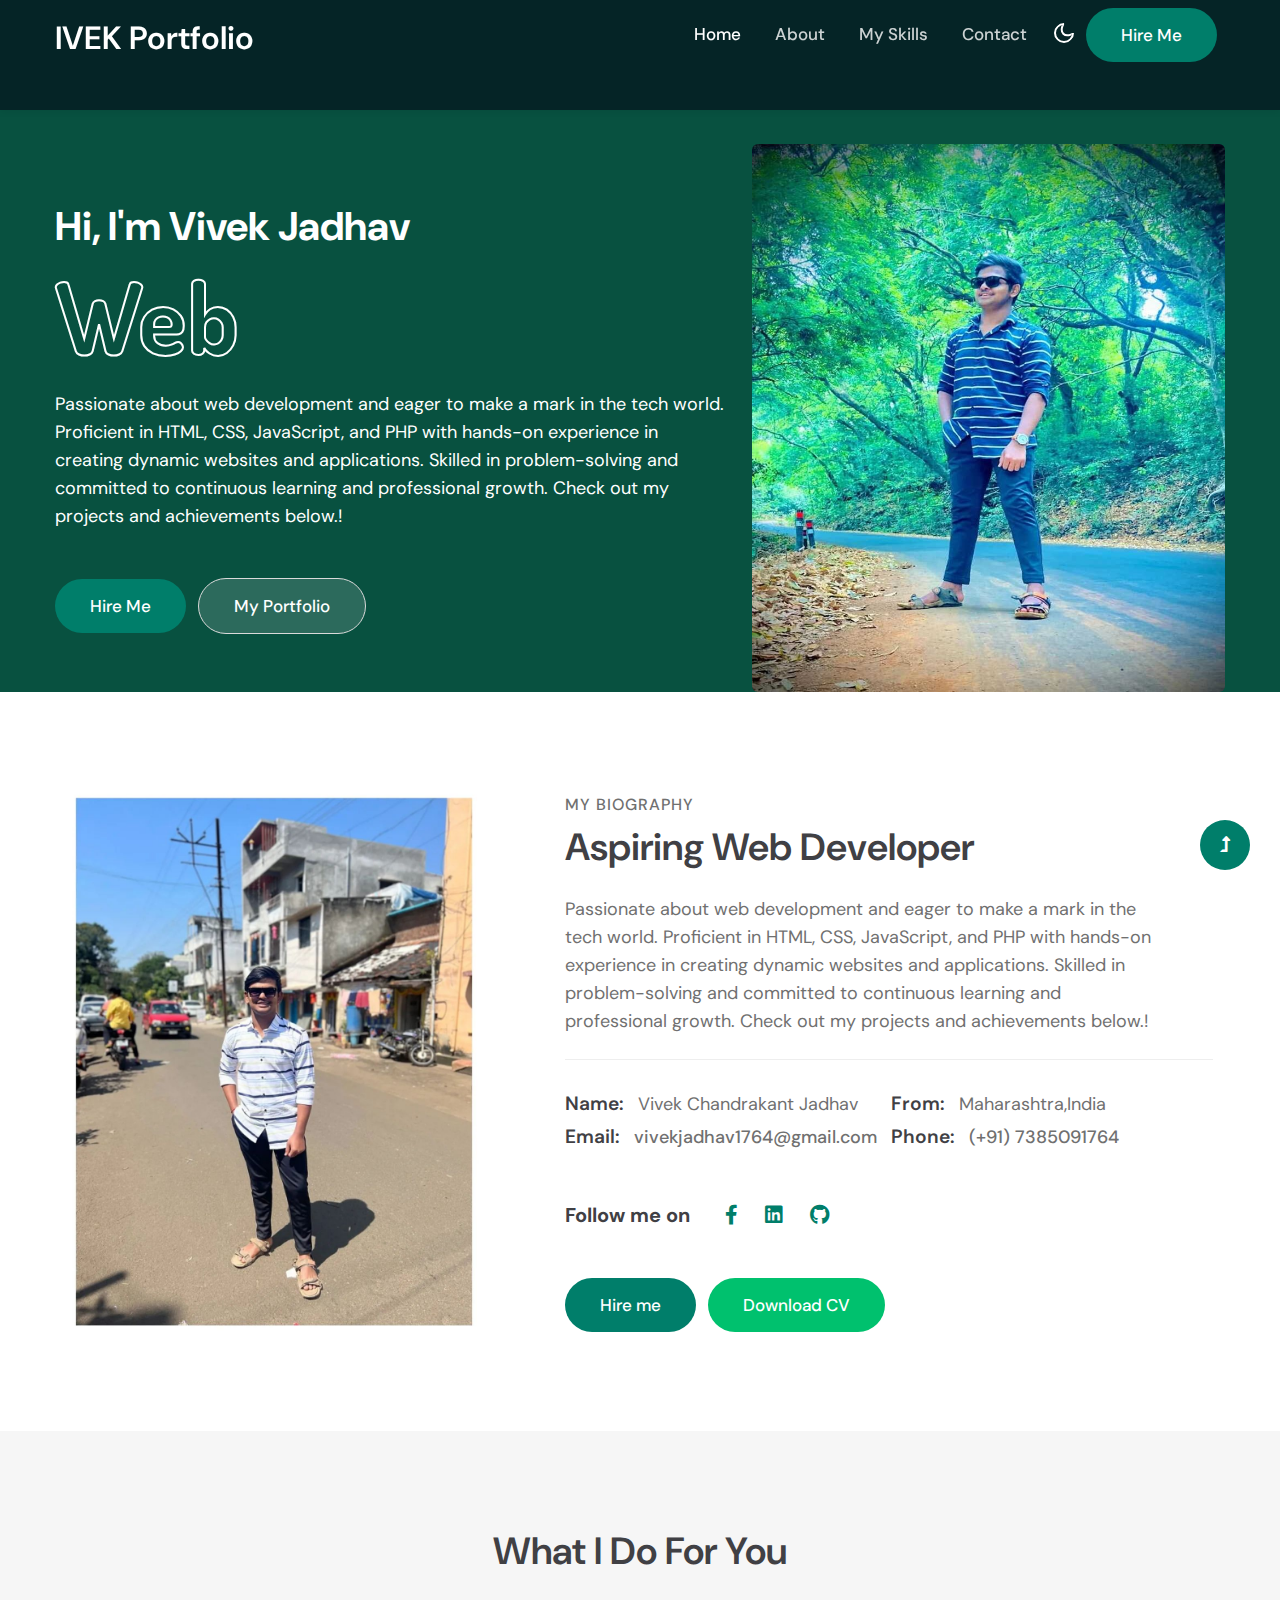
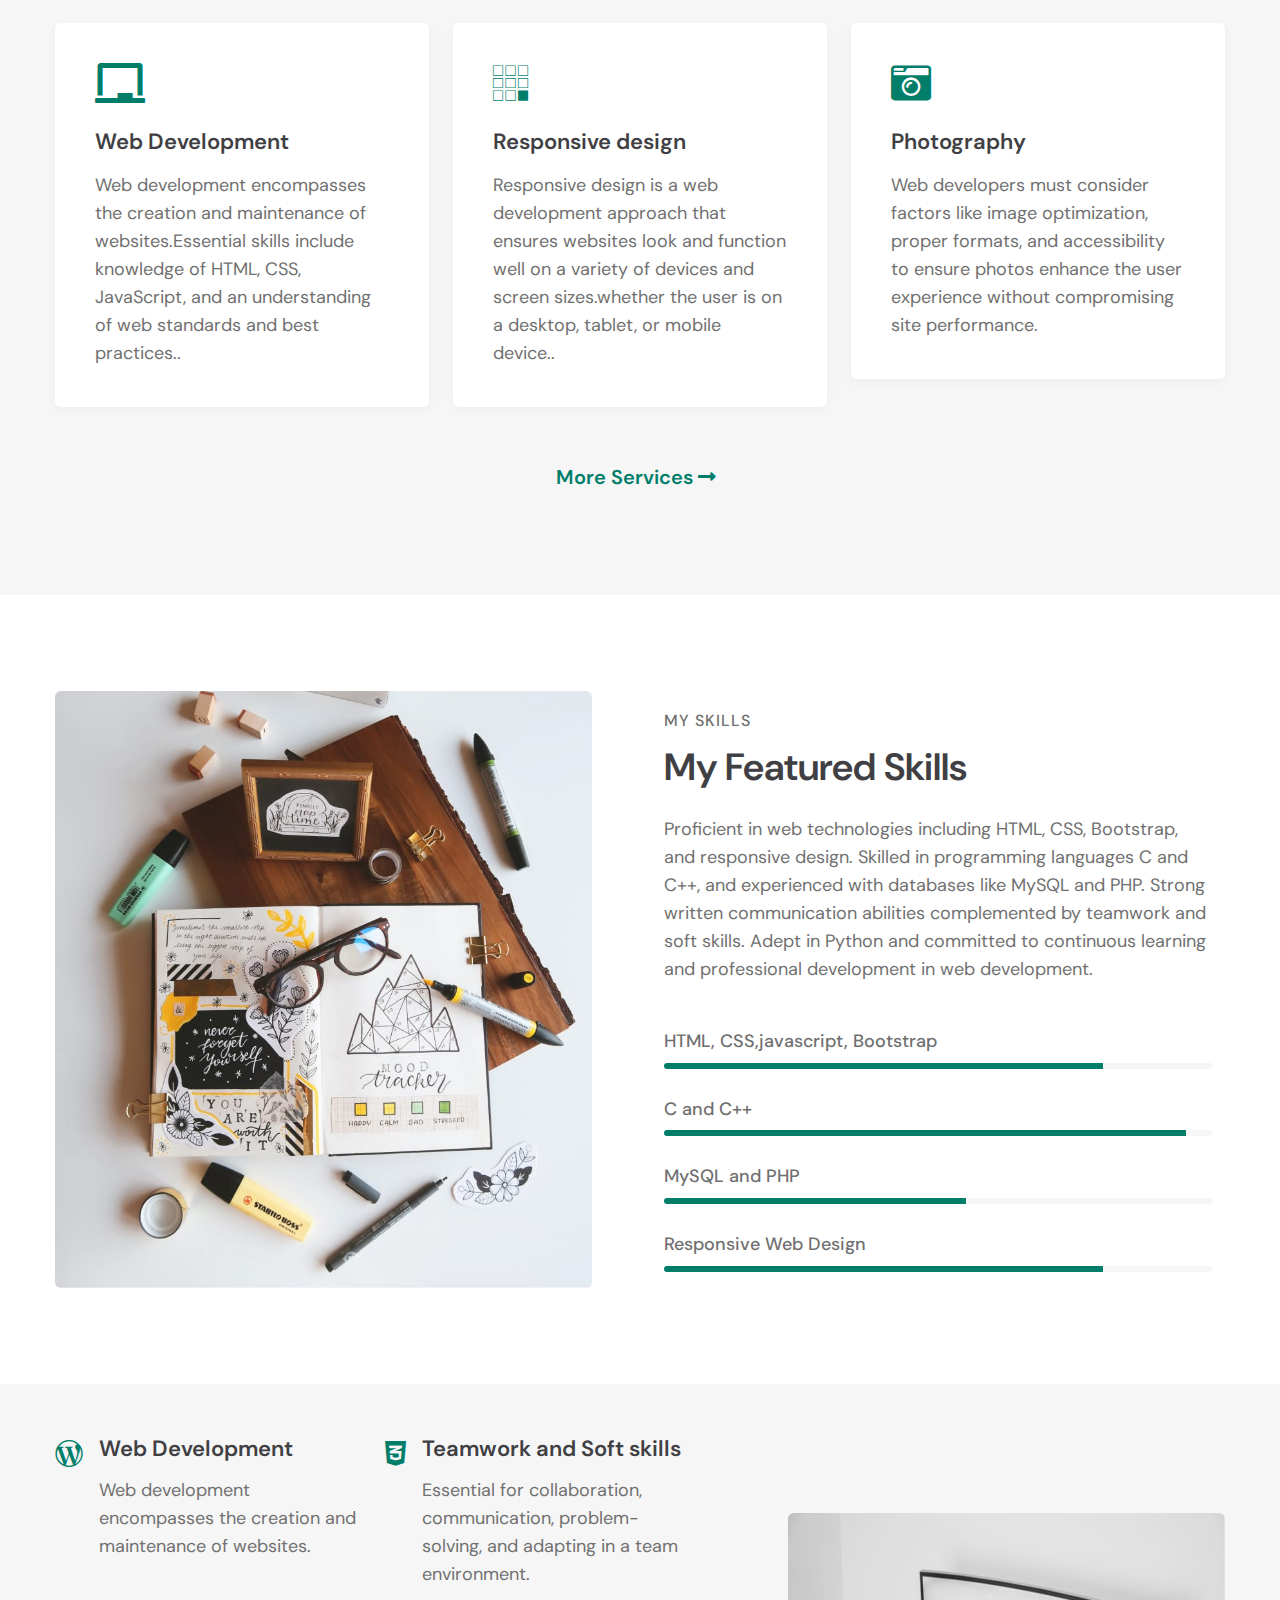
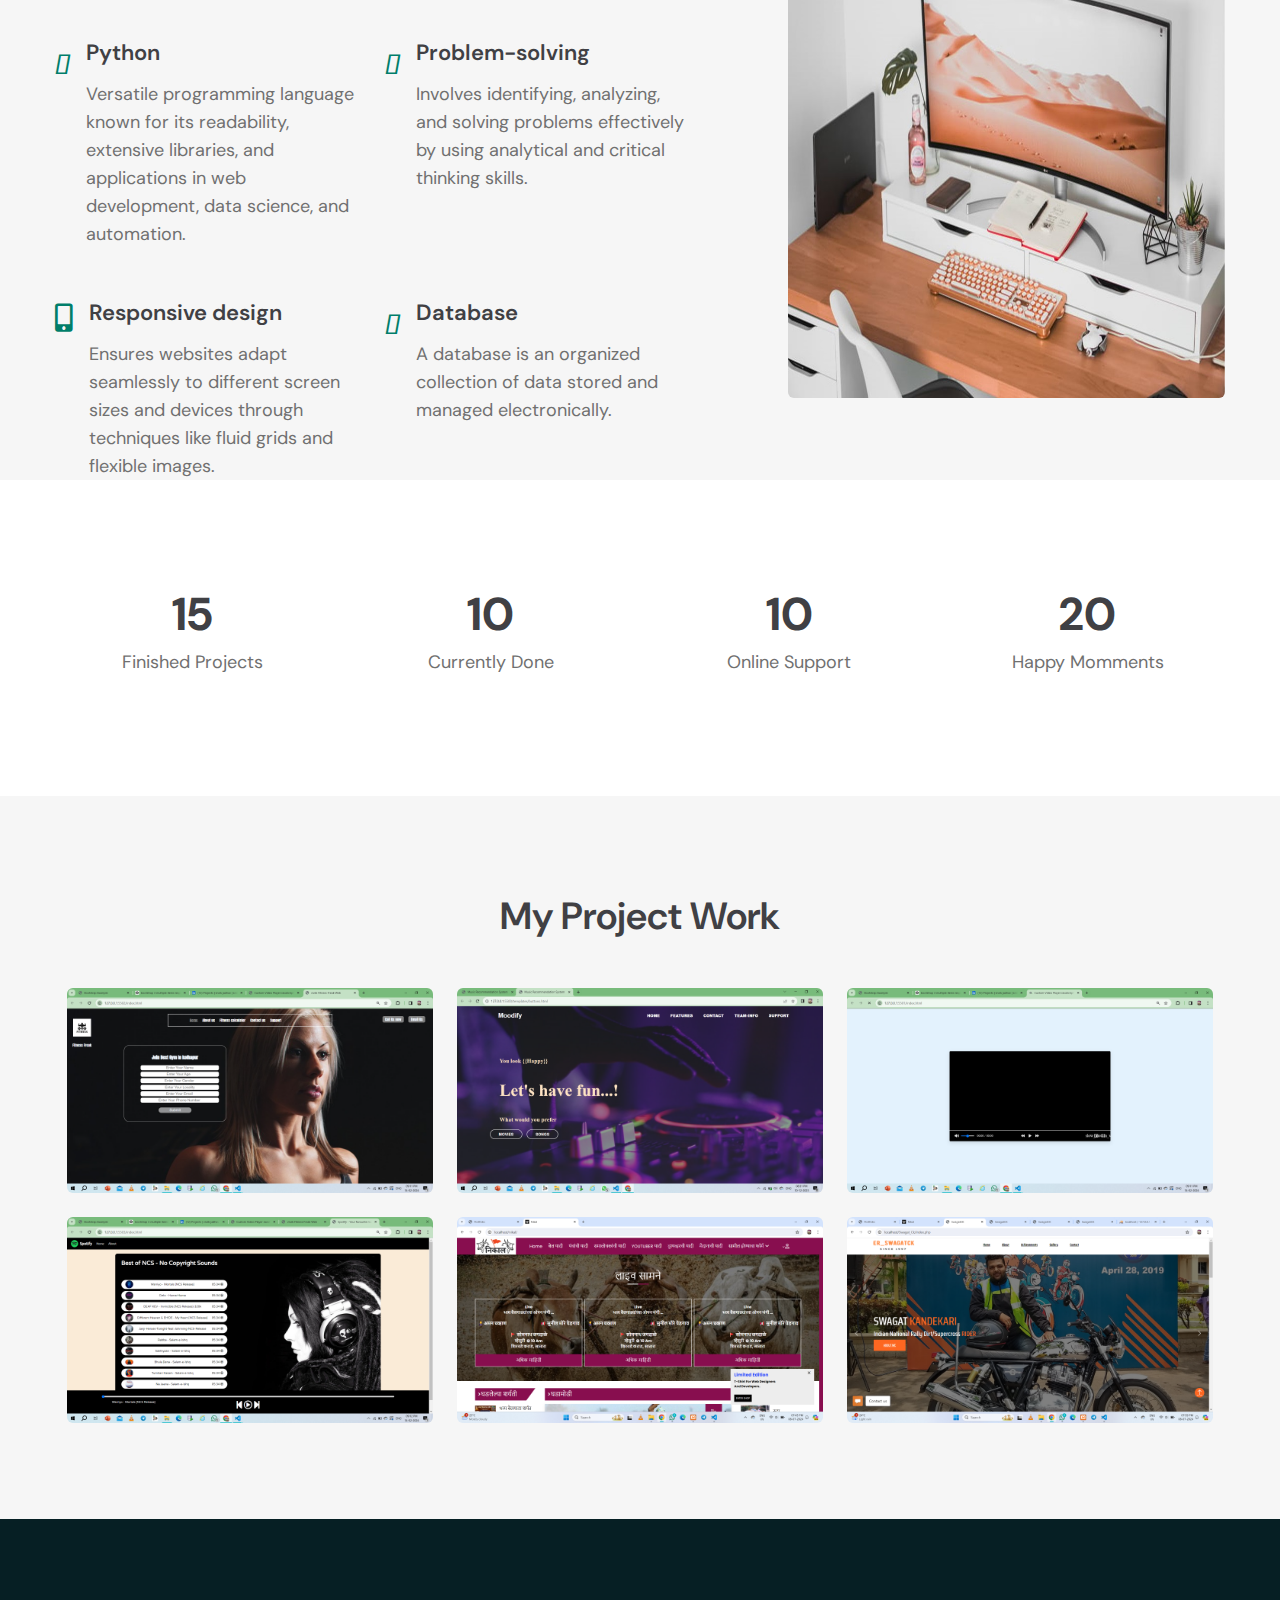
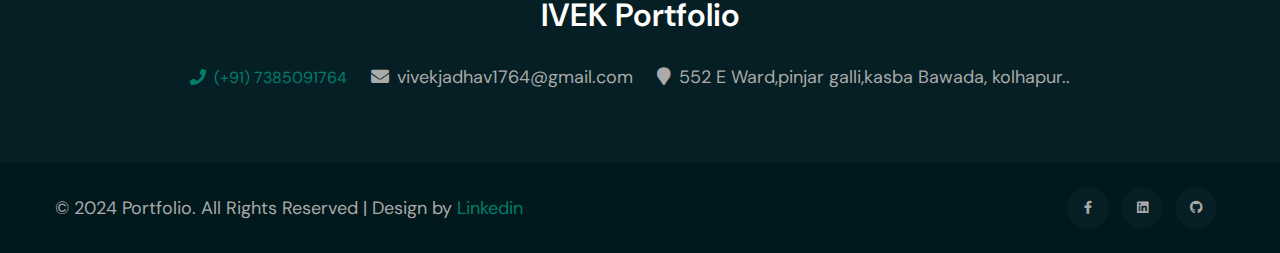
<file: index.html>
<!--
Author: W3layouts
Author URL: http://w3layouts.com
-->
<!doctype html>
<html lang="en">

<head>
    <!-- Required meta tags -->
    <meta charset="utf-8">
    <meta name="viewport" content="width=device-width, initial-scale=1, shrink-to-fit=no">
    <title>Portfolio </title>

    <!-- google-fonts -->
    <link href="//fonts.googleapis.com/css2?family=Dosis:wght@300;400;500;600;800&display=swap" rel="stylesheet">
    <link href="//fonts.googleapis.com/css2?family=DM+Sans:wght@400;500;700&display=swap" rel="stylesheet">
    <link rel="stylesheet" href="https://cdnjs.cloudflare.com/ajax/libs/font-awesome/6.5.2/css/all.min.css"
        integrity="sha512-SnH5WK+bZxgPHs44uWIX+LLJAJ9/2PkPKZ5QiAj6Ta86w+fsb2TkcmfRyVX3pBnMFcV7oQPJkl9QevSCWr3W6A=="
        crossorigin="anonymous" referrerpolicy="no-referrer" />
    <!-- //google-fonts -->

    <!-- Template CSS Style link -->
    <link rel="stylesheet" href="starter/assets/css/style-liberty.css">

</head>

<body>

    <!--header-->
    <header id="site-header" class="fixed-top">
        <div class="container">
            <nav class="navbar navbar-expand-lg stroke">
                <h1>
                    <a class="navbar-brand" href="index.html">
                        <i class="fa-solid fa-v fa-xl"></i>IVEK Portfolio
                    </a>
                </h1>
                <!-- if logo is image enable this   
            <a class="navbar-brand" href="#index.html">
                <img src="image-path" alt="Your logo" title="Your logo" style="height:35px;" />
            </a> -->
                <button class="navbar-toggler collapsed bg-gradient" type="button" data-bs-toggle="collapse"
                    data-bs-target="#navbarTogglerDemo02" aria-controls="navbarTogglerDemo02" aria-expanded="false"
                    aria-label="Toggle navigation">
                    <span class="navbar-toggler-icon fa icon-expand fa-bars"></span>
                    <span class="navbar-toggler-icon fa icon-close fa-times"></span>
                </button>

                <div class="collapse navbar-collapse" id="navbarTogglerDemo02">
                    <ul class="navbar-nav ms-lg-auto align-items-center">
                        <li class="nav-item active">
                            <a class="nav-link" href="index.html">Home <span class="sr-only">(current)</span></a>
                        </li>
                        <li class="nav-item">
                            <a class="nav-link" href="about.html">About</a>
                        </li>
                        <li class="nav-item">
                            <a class="nav-link" href="My Skills.html">My Skills</a>
                        </li>
                        <li class="nav-item">
                            <a class="nav-link" href="contact.html">Contact</a>
                        </li>
                        <div class="cont-ser-position">
                            <nav class="navigation">
                                <div class="theme-switch-wrapper">
                                    <label class="theme-switch" for="checkbox">
                                        <input type="checkbox" id="checkbox">
                                        <div class="mode-container">
                                            <i class="gg-sun"></i>
                                            <i class="gg-moon"></i>
                                        </div>
                                    </label>
                                </div>
                            </nav>
                        </div>
                        <!--/right-btn-->
                        <div class="header-btn mx-2">
                            <a class="btn btn-style btn-primary mr-lg-5" href="contact.html"> Hire Me</a>
                        </div>
                        <!--/right-btn-->

                    </ul>
                </div>

                <!-- toggle switch for light and dark theme -->
                <!-- //toggle switch for light and dark theme -->
            </nav>
        </div>
    </header>
    <!--//header-->

    <!-- banner section -->
    <section id="home" class="w3l-banner pt-5">
        <div class="container pt-lg-5 pt-md-4">
            <div class="row pt-lg-5 pt-4">
                <div class="col-lg-7 banner-info-grid pt-lg-0 pt-5">
                    <h1 class="mb-3">Hi, I'm Vivek Jadhav</h1>
                    <h3 class="mb-4"> <span class="typed-text"></span><span class="cursor">&nbsp</span> </h3>
                    <p>Passionate about web development
                        and eager to make a mark in the tech world.
                        Proficient in HTML, CSS, JavaScript, and PHP with
                        hands-on experience in creating dynamic websites and
                        applications. Skilled in problem-solving and
                        committed to continuous learning and professional
                        growth. Check out my projects and achievements
                        below.!</p>

                    <a class="btn btn-primary btn-style mt-5 me-2" href="contact.html"> Hire Me </a>
                    <a class="btn btn-style transparent-btn mt-5" href="#portfolio"> My Portfolio </a>

                </div>
                <div class="col-lg-5 text-lg-end my-image mt-lg-0 mt-4">
                    <img src="starter/assets/images/banner.jpg" class="img-fluid" />
                </div>
            </div>
        </div>
    </section>
    <!-- //banner section -->

    <!-- About Section-->
    <section class="w3l-about py-5" id="about">
        <div class="container py-md-5 py-2">
            <div class="row w3l-row">
                <div class="col-lg-5 my-image pe-lg-5 mb-lg-0 mb-md-5 mb-4">
                    <img src="starter/assets/images/about.jpg" alt class="img-fluid">
                </div>
                <div class="col-lg-7 w3l-about-info px-lg-4 align-center">
                    <h6 class="w3l-title-small mb-1">My Biography</h6>
                    <h3 class="w3l-title-main mb-2"> Aspiring Web
                        Developer</h3>
                    <p class="my-4 pe-lg-5">Passionate about web development
                        and eager to make a mark in the tech world.
                        Proficient in HTML, CSS, JavaScript, and PHP with
                        hands-on experience in creating dynamic websites and
                        applications. Skilled in problem-solving and
                        committed to continuous learning and professional
                        growth. Check out my projects and achievements
                        below.!</p>
                    <div class="my-info mt-4">
                        <div class="single-info"><span>Name:</span>
                            <p>Vivek Chandrakant Jadhav</p>
                        </div>
                        <div class="single-info"><span>From:</span>
                            <p>Maharashtra,India</p>
                        </div>
                        <div class="single-info"><span>Email:</span>
                            <p><a href="mailto:vivekjadhav1764@gmail.com">vivekjadhav1764@gmail.com</a></p>
                        </div>
                        <div class="single-info"><span>Phone:</span>
                            <p> <a href="whatsapp:contact=(+91) 7385091764">
                                    (+91) 7385091764
                                </a></p>
                        </div>
                    </div>

                    <ul class="follow-social mt-lg-5 mt-4">
                        <li>
                            <h5 class="me-md-3">Follow me on </h5>
                        </li>

                        <li><a href="https://www.facebook.com/profile.php?id=100025465534263"><span
                                    class="fab me-2 fa-facebook-f"></span></a></li>
                        <li><a href="https://www.linkedin.com/in/vivek-jadhav-38945b217/"><span
                                    class="fab me-2 fa-linkedin"></span></a></li>
                        <li><a href="https://github.com/Vivekj1764"><span class="fab me-2 fa-github"></span></a></li>

                    </ul>
                    <div class="w3l-btn">
                        <a href="contact.html" class="btn btn-style btn-primary mt-lg-5 mt-4 me-md-2">Hire
                            me</a>
                        <a href="../Vivek_Jadhav Resume.pdf" class="btn btn-style btn-secondary mt-lg-5 mt-4">Download
                            CV</a>
                    </div>
                </div>
            </div>
        </div>
    </section>
    <!-- //About Section-->

    <!-- Services Section -->
    <section class="about-section py-5">
        <div class="container py-lg-5 py-md-4 py-2">
            <div class="title-heading-w3 mx-auto text-center mb-sm-5 mb-4">
                <h3 class="w3l-title-main">What I do for you</h3>
            </div>
            <div class="row justify-content-center">
                <div class="col-lg-4 col-md-6">
                    <div class="about-single">
                        <div class="about-icon mb-4">
                            <i class="fas fa-chalkboard"></i>
                        </div>
                        <div class="about-content">
                            <h5 class="mb-3"><a href="#url">Web
                                    Development</a></h5>
                            <p>Web development encompasses the creation and
                                maintenance of websites.Essential skills
                                include knowledge of HTML, CSS, JavaScript,
                                and an understanding of web standards and
                                best practices..</p>
                        </div>
                    </div>
                </div>
                <div class="col-lg-4 col-md-6 mt-md-0 mt-3">
                    <div class="about-single">
                        <div class="about-icon mb-4">
                            <i class="fab fa-buromobelexperte"></i>
                        </div>
                        <div class="about-content">
                            <h5 class="mb-3"><a href="#">Responsive
                                    design</a></h5>
                            <p>Responsive design is a web development
                                approach that ensures websites look and
                                function well on a variety of devices and
                                screen sizes.whether the user is on a
                                desktop, tablet, or mobile device..</p>
                        </div>
                    </div>
                </div>
                <div class="col-lg-4 col-md-6 mt-lg-0 mt-3">
                    <div class="about-single">
                        <div class="about-icon mb-4">
                            <i class="fas fa-camera-retro"></i>
                        </div>
                        <div class="about-content">
                            <h5 class="mb-3"><a href="#url">
                                    Photography</a></h5>
                            <p> Web developers must consider
                                factors like image optimization, proper
                                formats, and accessibility to ensure photos
                                enhance the user experience without
                                compromising site performance.</p>
                        </div>
                    </div>
                </div>
            </div>

            <div class="w3l-btn text-center">
                <a href="My Skills.html" class="btn btn-border mt-lg-5 mt-4 me-2">
                    More services <span class="fas fa-long-arrow-alt-right"></span></a>
            </div>
        </div>
    </section>
    <!-- //Services Section -->

    <section class="w3l-skills py-5" id="skills">
        <div class="container py-lg-5 py-md-4 py-3">
            <div class="row">
                <div class="col-lg-6 pe-lg-5">
                    <img src="starter/assets/images/about1.jpg" alt class="img-fluid">
                </div>
                <div class="col-lg-6 mt-lg-0 mt-5 w3l-content-6 px-lg-4 align-self-center">
                    <h6 class="w3l-title-small mb-2">My skills</h6>
                    <h3 class="w3l-title-main">My Featured skills</h3>
                    <p class="mt-4">Proficient in web technologies including
                        HTML, CSS, Bootstrap, and responsive design. Skilled
                        in programming languages C and C++, and experienced
                        with databases like MySQL and PHP. Strong written
                        communication abilities complemented by teamwork and
                        soft skills. Adept in Python and committed to
                        continuous learning and professional development in
                        web development.

                    </p>
                    <div class="progress-info mt-5">
                        <h6 class="progress-tittle">HTML, CSS,javascript,
                            Bootstrap</h6>
                        <div class="progress">
                            <div class="progress-bar progress-bar-striped" role="progressbar" style="width: 80%"
                                aria-valuenow="80" aria-valuemin="0" aria-valuemax="100">
                            </div>
                        </div>
                    </div>
                    <div class="progress-info">
                        <h6 class="progress-tittle">C and C++
                        </h6>
                        <div class="progress">
                            <div class="progress-bar progress-bar-striped" role="progressbar" style="width: 95%"
                                aria-valuenow="95" aria-valuemin="0" aria-valuemax="100">
                            </div>
                        </div>
                    </div>
                    <div class="progress-info">
                        <h6 class="progress-tittle">MySQL and PHP</h6>
                        <div class="progress">
                            <div class="progress-bar progress-bar-striped" role="progressbar" style="width: 55%"
                                aria-valuenow="55" aria-valuemin="0" aria-valuemax="100">
                            </div>
                        </div>
                    </div>
                    <div class="progress-info mb-0">
                        <h6 class="progress-tittle">Responsive Web
                            Design</h6>
                        <div class="progress">
                            <div class="progress-bar progress-bar-striped" role="progressbar" style="width: 80%"
                                aria-valuenow="80" aria-valuemin="0" aria-valuemax="100">
                            </div>
                        </div>
                    </div>

                </div>
            </div>
        </div>
    </section>

    <!-- Why Choose Us Section-->
    <section class="w3l-whychooseus pt-5" id="about1">
        <div class="container pt-lg-0 pt-md-4 pt-2">
            <div class="row align-items-center">
                <div class="col-lg-7 pe-lg-5 align-items-center">
                    <div class="row two-grids">
                        <div class="col-sm-6 grids_info d-flex">
                            <i class="fab fa-wordpress-simple"></i>
                            <div class="detail ms-3">
                                <h4 class="w3l-subtitle">Web
                                    Development</h4>
                                <p>Web development encompasses the creation
                                    and maintenance of websites.
                                </p>
                            </div>
                        </div>
                        <div class="col-sm-6 grids_info d-flex mt-sm-0 mt-4">
                            <i class="fab fa-css3-alt"></i>
                            <div class="detail ms-3">
                                <h4 class="w3l-subtitle"> Teamwork and Soft
                                    skills</h4>
                                <p>Essential for collaboration,
                                    communication, problem-solving, and
                                    adapting in a team environment.
                                </p>
                            </div>
                        </div>
                        <div class="col-sm-6 grids_info d-flex mt-md-5 mt-4">
                            <i class="fa-brands fa-python"></i>
                            <div class="detail ms-3">
                                <h4 class="w3l-subtitle">Python</h4>
                                <p> Versatile programming language known for
                                    its readability, extensive libraries,
                                    and applications in web development,
                                    data science, and automation.
                                </p>
                            </div>
                        </div>
                        <div class="col-sm-6 grids_info d-flex mt-md-5 mt-4">
                            <i class="fa-solid fa-head-side-virus"></i>
                            <div class="detail ms-3">
                                <h4 class="w3l-subtitle">Problem-solving</h4>
                                <p> Involves identifying, analyzing, and
                                    solving problems effectively by using
                                    analytical and critical thinking skills.
                                </p>
                            </div>
                        </div>
                        <div class="col-sm-6 grids_info d-flex mt-md-5 mt-4">
                            <i class="fas fa-mobile-alt"></i>
                            <div class="detail ms-3">
                                <h4 class="w3l-subtitle">Responsive
                                    design</h4>
                                <p>Ensures websites adapt seamlessly to
                                    different screen sizes and devices
                                    through techniques like fluid grids and
                                    flexible images.
                                </p>
                            </div>
                        </div>
                        <div class="col-sm-6 grids_info d-flex mt-md-5 mt-4">
                            <i class="fa-solid fa-database"></i>
                            <div class="detail ms-3">
                                <h4 class="w3l-subtitle">Database
                                </h4>
                                <p>A database is an organized collection of
                                    data stored and managed electronically.

                                </p>
                            </div>
                        </div>
                    </div>
                </div>
                <div class="col-lg-5 ps-lg-5 my-image mt-lg-0 mt-4">
                    <img src="starter/assets/images/blog2.jpg" alt class="img-fluid">
                </div>
            </div>
        </div>
    </section>
    <!-- //Why Choose Us Section-->

    <!-- Stats Section-->
    <section class="w3l-stats-section py-5" id="stats">
        <div class="container py-lg-5 py-md-4 py-2">
            <div class="w3l-stats-inner-inf py-lg-4">
                <div class="row stats-con text-center">
                    <div class="col-lg-3 col-6 stats_info counter_grid">
                        <p class="counter"> 15 </p>
                        <h3>Finished Projects</h3>
                    </div>
                    <div class="col-lg-3 col-6 stats_info counter_grid">
                        <p class="counter"> 10 </p>
                        <h3>currently Done
                        </h3>
                    </div>
                    <div class="col-lg-3 col-6 stats_info counter_grid mt-lg-0 mt-sm-5 mt-5">
                        <p class="counter"> 10</p>
                        <h3>Online Support</h3>
                    </div>
                    <div class="col-lg-3 col-6 stats_info counter_grid mt-lg-0 mt-sm-5 mt-5">
                        <p class="counter">20</p>
                        <h3>Happy Momments</h3>
                    </div>

                </div>
            </div>
        </div>
    </section>
    <!-- //Stats Section-->

    <!-- portfolio -->
    <section class="w3-gallery py-5" id="portfolio">
        <div class="container py-lg-5 py-md-4 py-2">
            <div class="title-heading-w3 mx-auto text-center mb-sm-5 mb-4">
                <h3 class="w3l-title-main mb-2">My Project Work</h3>
            </div>
            <div class="row portfolio-area clearfix p-0 m-0">
                <div class="col-lg-4 col-md-6 portfolio-item2 content" data-id="id-1" data-type="cat-item-1">
                    <span class="image-block">
                        <a class="image-zoom" href="starter/assets/images/project 1.png"
                            data-gal="prettyPhoto[gallery]">
                            <div class="content-overlay"></div>
                            <img src="starter/assets/images/project 1.png" class="img-fluid w3layouts agileits"
                                alt="portfolio-img">
                            <div class="content-details fadeIn-bottom">
                                <h3 class="content-title">Gym Website</h3>

                            </div>
                        </a>
                    </span>
                </div>
                <div class="col-lg-4 col-md-6 portfolio-item2 content mt-md-0 mt-4" data-id="id-2"
                    data-type="cat-item-2">
                    <span class="image-block">
                        <a class="image-zoom" href="starter/assets/images/project 2.png"
                            data-gal="prettyPhoto[gallery]">
                            <div class="content-overlay"></div>
                            <img src="starter/assets/images/project 2.png" class="img-fluid w3layouts agileits"
                                alt="portfolio-img">
                            <div class="content-details fadeIn-bottom">
                                <h3 class="content-title">Face Emotions
                                    Recognition System Using Ml, Python
                                </h3>

                            </div>
                        </a>
                    </span>
                </div>
                <div class="col-lg-4 col-md-6 portfolio-item2 content mt-lg-0 mt-4" data-id="id-3"
                    data-type="cat-item-3">
                    <span class="image-block">
                        <a class="image-zoom" href="starter/assets/images/project 3.png"
                            data-gal="prettyPhoto[gallery]">
                            <div class="content-overlay"></div>
                            <img src="starter/assets/images/project 3.png" class="img-fluid w3layouts agileits"
                                alt="portfolio-img">
                            <div class="content-details fadeIn-bottom">
                                <h3 class="content-title">Video Player</h3>

                            </div>
                        </a>
                    </span>
                </div>
                <div class="col-lg-4 col-md-6 portfolio-item2 content mt-4" data-id="id-4" data-type="cat-item-4">
                    <span class="image-block">
                        <a class="image-zoom" href="starter/assets/images/project 4.png"
                            data-gal="prettyPhoto[gallery]">
                            <div class="content-overlay"></div>
                            <img src="starter/assets/images/project 4.png" class="img-fluid w3layouts agileits"
                                alt="portfolio-img">
                            <div class="content-details fadeIn-bottom">
                                <h3 class="content-title">Spotify Clone</h3>

                            </div>
                        </a>
                    </span>
                </div>
                <div class="col-lg-4 col-md-6 portfolio-item2 content mt-4" data-id="id-5" data-type="cat-item-5">
                    <span class="image-block">
                        <a class="image-zoom" href="starter/assets/images/project 5.png"
                            data-gal="prettyPhoto[gallery]">
                            <div class="content-overlay"></div>
                            <img src="starter/assets/images/project 5.png" class="img-fluid w3layouts agileits"
                                alt="portfolio-img">
                            <div class="content-details fadeIn-bottom">
                                <h3 class="content-title">Nikal</h3>

                            </div>
                        </a>
                    </span>
                </div>
                <div class="col-lg-4 col-md-6 portfolio-item2 content mt-4" data-id="id-7" data-type="cat-item-6">
                    <span class="image-block">
                        <a class="image-zoom" href="starter/assets/images/project 6.png"
                            data-gal="prettyPhoto[gallery]">
                            <div class="content-overlay"></div>
                            <img src="starter/assets/images/project 6.png" class="img-fluid w3layouts agileits"
                                alt="portfolio-img">
                            <div class="content-details fadeIn-bottom">
                                <h3 class="content-title">Website Showcasing
                                    Racer Swagat Kandekari
                                </h3>

                            </div>
                        </a>
                    </span>
                </div>
            </div>
            <!--end portfolio-area -->
        </div>
        <!-- //gallery container -->
    </section>
    <!-- //portfolio -->

    <!--/brands-->

    <!-- //brands -->
    <footer class="text-center">
        <div class="footer py-5">
            <div class="container py-md-4">
                <div clss="footer-logo">
                    <a class="logo" href="index.html">
                        <i class="fa-solid fa-v fa-xl"></i>IVEK Portfolio
                    </a>
                </div>
                <div class="footer-contact-info mt-4">
                    <ul>
                        <li>
                            <a href="whatsapp:contact=(+91) 7385091764" lass="contact-text-sub">
                                <span class="fas fa-phone me-2"></span>(+91)
                                7385091764
                            </a>
                        </li>
                        <li>
                            <a href="mailto:vivekjadhav1764@gmail.com " class="contact-text-sub">
                                <span class="fas fa-envelope me-2"></span>vivekjadhav1764@gmail.com
                            </a>
                        </li>
                        <li>
                            <p class="contact-text-sub">
                                <span class="fas fa-map-marker me-2"></span>552
                                E Ward,pinjar galli,kasba Bawada,
                                kolhapur..
                            </p>
                        </li>
                    </ul>
                </div>
            </div>
        </div>
        <div class="container py-4">
            <div class="row footer-grids">
                <div class="col-lg-6 copyright text-lg-start text-center align-center">
                    <p>© 2024 Portfolio. All Rights Reserved | Design by
                        <a href="https://www.linkedin.com/in/vivek-jadhav-38945b217/">
                            Linkedin</a>
                    </p>
                </div>
                <div class="col-lg-6 text-lg-end text-center mt-lg-0 mt-4">
                    <div class="social">
                        <ul>
                            <li><a href="https://www.facebook.com/profile.php?id=100025465534263"><span
                                        class="fab me-2 fa-facebook-f"></span></a></li>
                            <li><a href="https://www.linkedin.com/in/vivek-jadhav-38945b217/"><span
                                        class="fab me-2 fa-linkedin"></span></a></li>
                            <li><a href="https://github.com/Vivekj1764"><span class="fab me-2 fa-github"></span></a>
                            </li>

                        </ul>
                    </div>
                </div>
            </div>
        </div>
    </footer>

    <!-- //footer -->

    <!-- Js scripts -->
    <!-- move top -->
    <button onclick="topFunction()" id="movetop" title="Go to top">
        <span class="fas fa-level-up-alt" aria-hidden="true"></span>
    </button>
    <script>
        // When the user scrolls down 20px from the top of the document, show the button
        window.onscroll = function () {
            scrollFunction()
        };

        function scrollFunction() {
            if (document.body.scrollTop > 20 || document.documentElement.scrollTop > 20) {
                document.getElementById("movetop").style.display = "block";
            } else {
                document.getElementById("movetop").style.display = "none";
            }
        }

        // When the user clicks on the button, scroll to the top of the document
        function topFunction() {
            document.body.scrollTop = 0;
            document.documentElement.scrollTop = 0;
        }
    </script>
    <!-- //move top -->

    <!-- common jquery plugin -->
    <script src="/starter/assets/js/jquery-3.3.1.min.js"></script>
    <!-- //common jquery plugin -->

    <!-- theme switch js (light and dark)-->
    <script src="/starter/assets/js/theme-change.js"></script>
    <!-- //theme switch js (light and dark)-->


    <!-- video popup -->
    <script src="/starter/assets/js/jquery.magnific-popup.min.js"></script>
    <script>
        $(document).ready(function () {
            $('.popup-with-zoom-anim').magnificPopup({
                type: 'inline',

                fixedContentPos: false,
                fixedBgPos: true,

                overflowY: 'auto',

                closeBtnInside: true,
                preloader: false,

                midClick: true,
                removalDelay: 300,
                mainClass: 'my-mfp-zoom-in'
            });

            $('.popup-with-move-anim').magnificPopup({
                type: 'inline',

                fixedContentPos: false,
                fixedBgPos: true,

                overflowY: 'auto',

                closeBtnInside: true,
                preloader: false,

                midClick: true,
                removalDelay: 300,
                mainClass: 'my-mfp-slide-bottom'
            });
        });
    </script>
    <!-- //video popup -->

    <!--/stats-number-counter-->
    <script src="/starter/assets/js/jquery.waypoints.min.js"></script>
    <script src="/starter/assets/js/jquery.countup.js"></script>
    <script>
        $('.counter').countUp();

    </script>
    <!--//stats-number-counter-->

    <!--/owlcarousel-->
    <script src="/starter/assets/js/owl.carousel.js"></script>

    <!-- script for tesimonials carousel slider -->
    <script>
        $(document).ready(function () {
            $("#owl-demo1").owlCarousel({
                loop: true,
                margin: 30,
                nav: false,
                responsiveClass: true,
                responsive: {
                    0: {
                        items: 1,
                        nav: false
                    },
                    768: {
                        items: 2,
                        nav: false
                    },
                    1024: {
                        items: 3,
                        nav: false
                    }
                }
            })
        })
    </script>
    <!-- //script for tesimonials carousel slider -->

    <!-- //brands-->
    <script>
        $(document).ready(function () {
            $("#owl-demo").owlCarousel({
                loop: true,
                nav: false,
                autoplay: true,
                autoplaySpeed: 1500,
                responsiveClass: true,
                responsive: {
                    0: {
                        items: 1,
                        nav: false
                    },
                    736: {
                        items: 4,
                        nav: false
                    }
                }
            })
        })

    </script>
    <!-- //brands-->

    <!-- /typig-text-->
    <script>
        const typedTextSpan = document.querySelector(".typed-text");
        const cursorSpan = document.querySelector(".cursor");

        const textArray = ["Web Designer", "Web Developer", "Photographer", "Freelancer"];
        const typingDelay = 200;
        const erasingDelay = 10;
        const newTextDelay = 100; // Delay between current and next text
        let textArrayIndex = 0;
        let charIndex = 0;

        function type() {
            if (charIndex < textArray[textArrayIndex].length) {
                if (!cursorSpan.classList.contains("typing")) cursorSpan.classList.add("typing");
                typedTextSpan.textContent += textArray[textArrayIndex].charAt(charIndex);
                charIndex++;
                setTimeout(type, typingDelay);
            } else {
                cursorSpan.classList.remove("typing");
                setTimeout(erase, newTextDelay);
            }
        }

        function erase() {
            if (charIndex > 0) {
                // add class 'typing' if there's none
                if (!cursorSpan.classList.contains("typing")) {
                    cursorSpan.classList.add("typing");
                }
                typedTextSpan.textContent = textArray[textArrayIndex].substring(0, 0);
                charIndex--;
                setTimeout(erase, erasingDelay);
            } else {
                cursorSpan.classList.remove("typing");
                textArrayIndex++;
                if (textArrayIndex >= textArray.length) textArrayIndex = 0;
                setTimeout(type, typingDelay);
            }
        }

        document.addEventListener("DOMContentLoaded", function () { // On DOM Load initiate the effect
            if (textArray.length) setTimeout(type, newTextDelay + 250);
        });
    </script>
    <!-- //typig-text-->

    <!-- jQuery-Photo-filter-lightbox-portfolio-plugin -->
    <script src="/starter/assets/js/jquery-1.7.2.js"></script>
    <script src="/starter/assets/js/jquery.quicksand.js"></script>
    <script src="/starter/assets/js/script.js"></script>
    <script src="/starter/assets/js/jquery.prettyPhoto.js"></script>
    <!-- //jQuery-Photo-filter-lightbox-portfolio-plugin -->

    <!-- MENU-JS -->
    <script>
        $(window).on("scroll", function () {
            var scroll = $(window).scrollTop();

            if (scroll >= 80) {
                $("#site-header").addClass("nav-fixed");
            } else {
                $("#site-header").removeClass("nav-fixed");
            }
        });

        //Main navigation Active Class Add Remove
        $(".navbar-toggler").on("click", function () {
            $("header").toggleClass("active");
        });
        $(document).on("ready", function () {
            if ($(window).width() > 991) {
                $("header").removeClass("active");
            }
            $(window).on("resize", function () {
                if ($(window).width() > 991) {
                    $("header").removeClass("active");
                }
            });
        });
    </script>
    <!-- //MENU-JS -->

    <!-- disable body scroll which navbar is in active -->
    <script>
        $(function () {
            $('.navbar-toggler').click(function () {
                $('body').toggleClass('noscroll');
            })
        });
    </script>
    <!-- //disable body scroll which navbar is in active -->

    <!--bootstrap-->
    <script src="/starter/assets/js/bootstrap.min.js"></script>
    <!-- //bootstrap-->
    <!-- //Js scripts -->
    <script>
        var multipleCardCarousel = document.querySelector("#carouselExampleControls");

        if (window.matchMedia("(min-width: 768px)").matches) {
            var carousel = new bootstrap.Carousel(multipleCardCarousel, {
                interval: false,
            });

            var carouselInner = document.querySelector(".carousel-inner");
            var carouselWidth = carouselInner.scrollWidth;
            var cardWidth = document.querySelector(".carousel-item").offsetWidth;
            var scrollPosition = 0;

            document.querySelector("#carouselExampleControls .carousel-control-next").addEventListener("click", function () {
                if (scrollPosition < carouselWidth - cardWidth * 4) {
                    scrollPosition += cardWidth;
                } else {
                    scrollPosition = 0; // Reset to the beginning
                }
                carouselInner.scrollTo({
                    left: scrollPosition,
                    behavior: "smooth"
                });
            });

            document.querySelector("#carouselExampleControls .carousel-control-prev").addEventListener("click", function () {
                if (scrollPosition > 0) {
                    scrollPosition -= cardWidth;
                } else {
                    scrollPosition = carouselWidth - cardWidth * 4; // Jump to the end
                }
                carouselInner.scrollTo({
                    left: scrollPosition,
                    behavior: "smooth"
                });
            });
        } else {
            multipleCardCarousel.classList.add("slide");
        }

    </script>
</body>

</html>
</file>
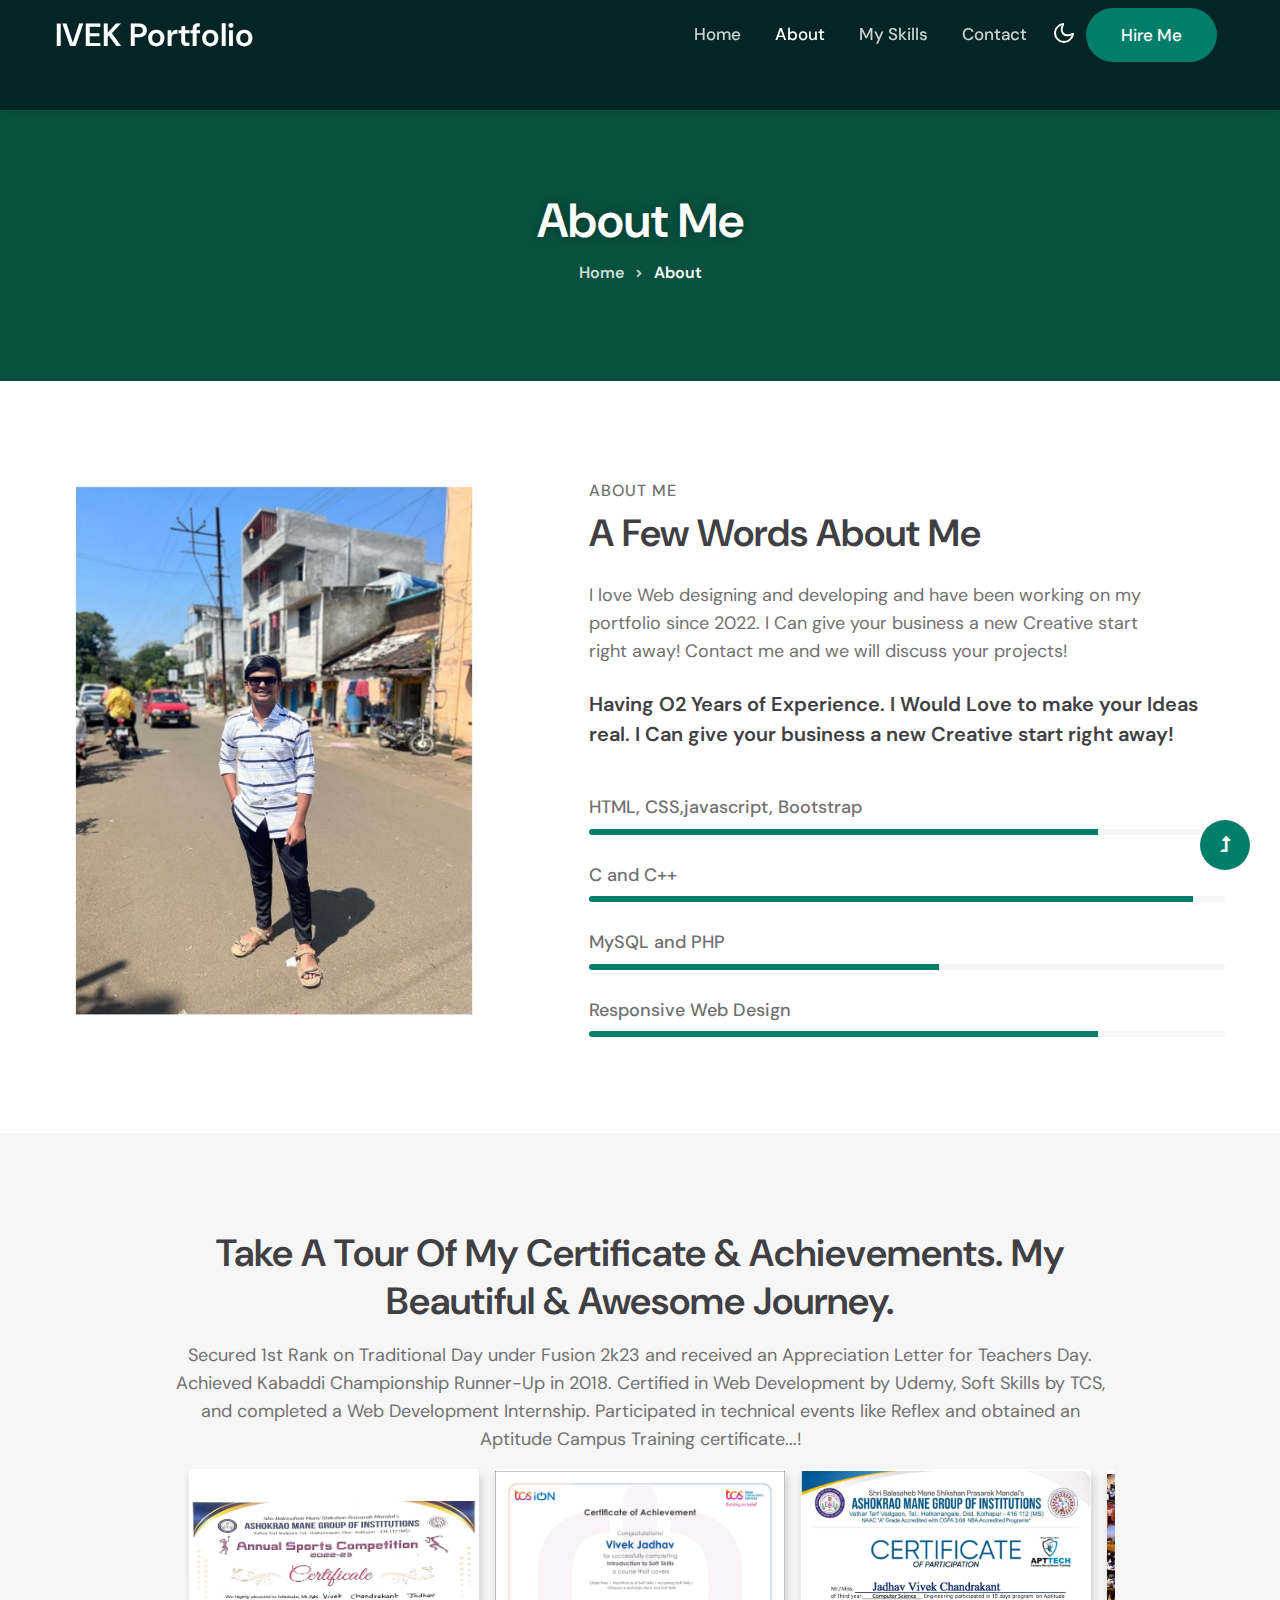
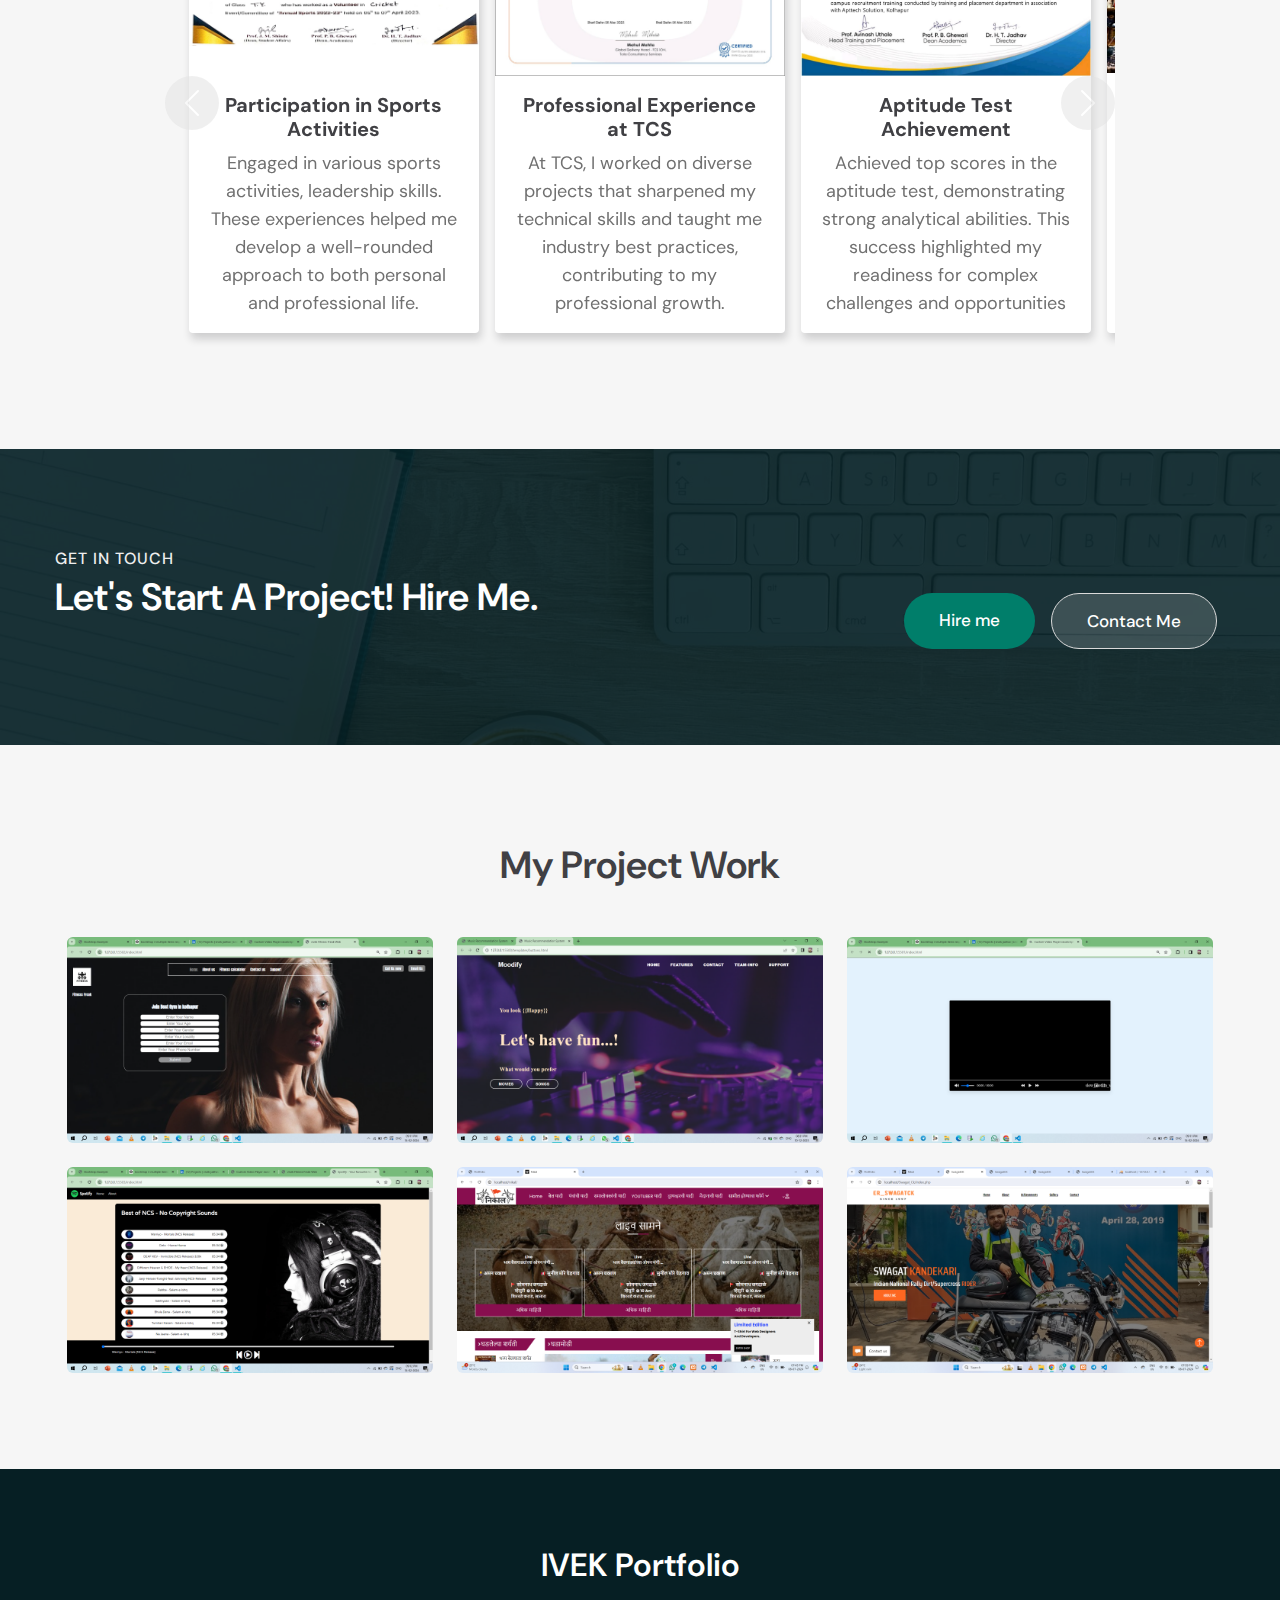
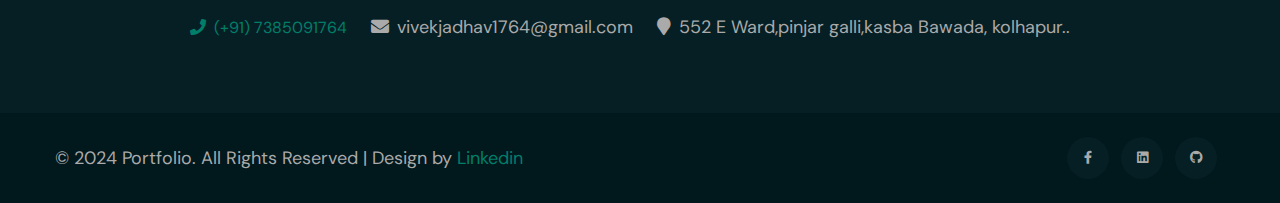
<file: about.html>
<!--
Author: W3layouts
Author URL: http://w3layouts.com
-->
<!doctype html>
<html lang="en">

<head>
    <!-- Required meta tags -->
    <meta charset="utf-8">
    <meta name="viewport" content="width=device-width, initial-scale=1, shrink-to-fit=no">
    <title>UI Portfolio - Personal Category Bootstrap Responsive Website
        Template - About : W3Layouts</title>

    <!-- google-fonts -->
    <link href="//fonts.googleapis.com/css2?family=Dosis:wght@300;400;500;600;800&display=swap" rel="stylesheet">
    <link href="//fonts.googleapis.com/css2?family=DM+Sans:wght@400;500;700&display=swap" rel="stylesheet">
    <link rel="stylesheet" href="https://cdnjs.cloudflare.com/ajax/libs/font-awesome/6.5.2/css/all.min.css"
        integrity="sha512-SnH5WK+bZxgPHs44uWIX+LLJAJ9/2PkPKZ5QiAj6Ta86w+fsb2TkcmfRyVX3pBnMFcV7oQPJkl9QevSCWr3W6A=="
        crossorigin="anonymous" referrerpolicy="no-referrer" />
    <link href="https://cdn.jsdelivr.net/npm/bootstrap@5.0.2/dist/css/bootstrap.min.css" rel="stylesheet"
        integrity="sha384-EVSTQN3/azprG1Anm3QDgpJLIm9Nao0Yz1ztcQTwFspd3yD65VohhpuuCOmLASjC" crossorigin="anonymous">

    <!-- //google-fonts -->

    <!-- Template CSS Style link -->
    <link rel="stylesheet" href="starter/assets/css/style-liberty.css">
    <style>
        .carousel-inner {
            padding: 1em;
        }

        .card {
            margin: 0 0.5em;
            box-shadow: 2px 6px 8px 0 rgba(22, 22, 26, 0.18);
            border: none;
        }

        .carousel-control-prev,
        .carousel-control-next {
            background-color: #e1e1e1;
            width: 6vh;
            height: 6vh;
            border-radius: 50%;
            top: 50%;
            transform: translateY(-50%);
        }

        @media (min-width: 768px) {
            .carousel-item {
                margin-right: 0;
                flex: 0 0 33.333333%;
                display: block;
            }

            .carousel-inner {
                display: flex;
            }
        }

        .card .img-wrapper {
            max-width: 100%;
            height: 13em;
            display: flex;
            justify-content: center;
            align-items: center;
        }

        .card img {
            max-height: 100%;
        }

        @media (max-width: 767px) {
            .card .img-wrapper {
                height: 17em;
            }
        }
    </style>
</head>

<body>

    <!--header-->
    <header id="site-header" class="fixed-top">
        <div class="container">
            <nav class="navbar navbar-expand-lg stroke" <h1>
                <a class="navbar-brand" href="index.html">
                    <i class="fa-solid fa-v fa-xl"></i>IVEK Portfolio
                </a>
                </h1>
                <!-- if logo is image enable this   
        <a class="navbar-brand" href="#index.html">
            <img src="image-path" alt="Your logo" title="Your logo" style="height:35px;" />
        </a> -->
                <button class="navbar-toggler collapsed bg-gradient" type="button" data-bs-toggle="collapse"
                    data-bs-target="#navbarTogglerDemo02" aria-controls="navbarTogglerDemo02" aria-expanded="false"
                    aria-label="Toggle navigation">
                    <span class="navbar-toggler-icon fa icon-expand fa-bars"></span>
                    <span class="navbar-toggler-icon fa icon-close fa-times"></span>
                </button>

                <div class="collapse navbar-collapse" id="navbarTogglerDemo02">
                    <ul class="navbar-nav ms-lg-auto align-items-center">
                        <li class="nav-item">
                            <a class="nav-link" href="index.html">Home
                                <span class="sr-only">(current)</span></a>
                        </li>
                        <li class="nav-item active">
                            <a class="nav-link" href="about.html">About</a>
                        </li>
                        <li class="nav-item">
                            <a class="nav-link" href="My Skills.html">My Skills</a>
                        </li>
                        <li class="nav-item">
                            <a class="nav-link" href="contact.html">Contact</a>
                        </li>
                        <div class="cont-ser-position">
                            <nav class="navigation">
                                <div class="theme-switch-wrapper">
                                    <label class="theme-switch" for="checkbox">
                                        <input type="checkbox" id="checkbox">
                                        <div class="mode-container">
                                            <i class="gg-sun"></i>
                                            <i class="gg-moon"></i>
                                        </div>
                                    </label>
                                </div>
                            </nav>
                        </div>
                        <!--/right-btn-->
                        <div class="header-btn mx-2">
                            <a class="btn btn-style btn-primary mr-lg-5" href="contact.html"> Hire Me</a>
                        </div>
                        <!--/right-btn-->

                    </ul>
                </div>


            </nav>
        </div>
    </header>
    <!--//header-->

    <!-- about banner -->
    <section class="w3l-about-breadcrumb text-center">
        <div class="breadcrumb-bg breadcrumb-bg-about py-5">
            <div class="container py-lg-5 mt-5">
                <div class="banner-info-grid mt-5">
                    <h2 class="w3l-title-breadcrumb">About Me</h2>
                </div>
                <ul class="breadcrumbs-custom-path">
                    <li><a href="#url">Home</a></li>
                    <li class="active"><span class="fa fa-angle-right mx-2" aria-hidden="true"></span> About</li>
                </ul>
            </div>
        </div>
    </section>
    <!-- //about banner -->

    <!-- About Section -->
    <section class="w3l-content-6" id="skills">
        <div class="content-6-mian py-5">
            <div class="container py-lg-5 py-md-4 py-2">
                <div class="content-info-in row">
                    <div class="content-gd col-lg-5 pe-lg-5 my-image">
                        <img src="/starter/assets/images/about.jpg" alt class="img-fluid" />
                    </div>
                    <div class="content-gd col-lg-7 mt-lg-0 mt-5 align-self ps-lg-5">
                        <h6 class="w3l-title-small mb-1">About Me</h6>
                        <h3 class="w3l-title-main mb-lg-4 mb-3">A Few words
                            about me</h3>
                        <p class="my-4 pe-lg-5">I love Web designing and
                            developing and have been working on my
                            portfolio since 2022. I Can give your business a
                            new Creative start right away! Contact me and we
                            will discuss your projects!</p>
                        <h5 class="w3l-subtitle mb-md-5 mb-4">Having O2
                            Years of Experience. I Would Love to make your
                            Ideas real. I Can give your business a new
                            Creative start right away!</h5>

                        <div class="progress-info mt-5">
                            <h6 class="progress-tittle">HTML,
                                CSS,javascript,
                                Bootstrap</h6>
                            <div class="progress">
                                <div class="progress-bar progress-bar-striped" role="progressbar" style="width: 80%"
                                    aria-valuenow="80" aria-valuemin="0" aria-valuemax="100">
                                </div>
                            </div>
                        </div>
                        <div class="progress-info">
                            <h6 class="progress-tittle">C and C++
                            </h6>
                            <div class="progress">
                                <div class="progress-bar progress-bar-striped" role="progressbar" style="width: 95%"
                                    aria-valuenow="95" aria-valuemin="0" aria-valuemax="100">
                                </div>
                            </div>
                        </div>
                        <div class="progress-info">
                            <h6 class="progress-tittle">MySQL and PHP</h6>
                            <div class="progress">
                                <div class="progress-bar progress-bar-striped" role="progressbar" style="width: 55%"
                                    aria-valuenow="55" aria-valuemin="0" aria-valuemax="100">
                                </div>
                            </div>
                        </div>
                        <div class="progress-info mb-0">
                            <h6 class="progress-tittle">Responsive Web
                                Design</h6>
                            <div class="progress">
                                <div class="progress-bar progress-bar-striped" role="progressbar" style="width: 80%"
                                    aria-valuenow="80" aria-valuemin="0" aria-valuemax="100">
                                </div>
                            </div>
                        </div>

                    </div>
                </div>
            </div>
        </div>
    </section>
    <!-- About Section -->

    <!-- about page video popup section -->
    <section class="w3l-index5" id="about">
        <div class="new-block py-5">
            <div class="container py-lg-5 py-md-4 py-2">
                <div class="middle-section text-center">
                    <div class="section-width">
                        <h3 class="w3l-title-main"> Take a tour of my
                            certificate & achievements. my beautiful &
                            awesome journey.</h3>
                        <p class="mt-3">

                            Secured 1st Rank on Traditional Day under Fusion
                            2k23 and received an Appreciation Letter for
                            Teachers Day. Achieved Kabaddi Championship
                            Runner-Up in 2018. Certified in Web Development
                            by Udemy, Soft Skills by TCS, and completed a
                            Web Development Internship. Participated in
                            technical events like Reflex and obtained an
                            Aptitude Campus Training certificate...!</p>
                    </div>
                    <div id="carouselExampleControls" class="carousel">
                        <div class="carousel-inner">
                            <div class="carousel-item active">
                                <div class="card">
                                    <div class="img-wrapper"><img src="/starter/assets/images/Sports.jpg"
                                            class="d-block w-100" alt="...">
                                    </div>
                                    <div class="card-body">
                                        <h5 class="card-title">
                                            Participation in Sports
                                            Activities</h5>
                                        <p class="card-text">Engaged in
                                            various sports activities,
                                            leadership skills. These
                                            experiences helped me develop a
                                            well-rounded approach to both
                                            personal and professional
                                            life.</p>
                                    </div>
                                </div>
                            </div>
                            <div class="carousel-item">
                                <div class="card">
                                    <div class="img-wrapper"><img src="/starter/assets/images/tcs.jpg"
                                            class="d-block w-100" alt="/starter/assets/images/project 1.png">
                                    </div>
                                    <div class="card-body">
                                        <h5 class="card-title">Professional
                                            Experience at TCS</h5>
                                        <p class="card-text">At TCS, I
                                            worked on diverse projects that
                                            sharpened my technical skills
                                            and taught me industry best
                                            practices, contributing to my
                                            professional growth.</p>
                                    </div>
                                </div>
                            </div>
                            <div class="carousel-item">
                                <div class="card">
                                    <div class="img-wrapper"><img src="/starter/assets/images/aptitude.jpg"
                                            class="d-block w-100" alt="/starter/assets/images/project 1.png">
                                    </div>
                                    <div class="card-body">
                                        <h5 class="card-title">Aptitude Test
                                            Achievement</h5>
                                        <p class="card-text">Achieved top
                                            scores in the aptitude test,
                                            demonstrating strong analytical
                                            abilities. This success
                                            highlighted my readiness for
                                            complex challenges and
                                            opportunities</p>
                                    </div>
                                </div>
                            </div>
                            <div class="carousel-item">
                                <div class="card">
                                    <div class="img-wrapper"><img src="/starter/assets/images/Kabbadi.jpg"
                                            class="d-block w-100" alt="/starter/assets/images/project 1.png">
                                    </div>
                                    <div class="card-body">
                                        <h5 class="card-title">Kabbadi
                                            Tournament Highlight</h5>
                                        <p class="card-text">Competed in the
                                            Kabbadi tournament, showcasing
                                            my athletic abilities and team
                                            spirit. The event was full of
                                            excitement and strategic
                                            gameplay and skill.</p>
                                    </div>
                                </div>
                            </div>
                            <div class="carousel-item">
                                <div class="card">
                                    <div class="img-wrapper"><img src="/starter/assets/images/reflex2023.jpg"
                                            class="d-block w-100" alt="...">
                                    </div>
                                    <div class="card-body">
                                        <h5 class="card-title">Reflex 2K23
                                        </h5>
                                        <p class="card-text"> Demonstrated
                                            in Reflex 2K23 various
                                            activities, proving my agility
                                            and responsiveness. These
                                            experiences highlighted my
                                            ability to handle challenges
                                            efficiently and effectively in
                                            reflex2023.

                                        </p>
                                    </div>
                                </div>
                            </div>
                            <div class="carousel-item">
                                <div class="card">
                                    <div class="img-wrapper"><img src="/starter/assets/images/fusion2023.jpg"
                                            class="d-block w-100" alt="...">
                                    </div>
                                    <div class="card-body">
                                        <h5 class="card-title"> Fusion 2023
                                            Event Highlights</h5>
                                        <p class="card-text">Fusion 2023 was
                                            a vibrant event featuring
                                            creative performances
                                            activities. The highlights
                                            showcased diverse talents and
                                            fostered a sense of
                                            community.</p>
                                    </div>
                                </div>
                            </div>
                            <div class="carousel-item">
                                <div class="card">
                                    <div class="img-wrapper"><img src="/starter/assets/images/internship.jpg"
                                            class="d-block w-100" alt="/starter/assets/images/project 1.png">
                                    </div>
                                    <div class="card-body">
                                        <h5 class="card-title"> Valuable
                                            Internship Experience
                                        </h5>
                                        <p class="card-text">My internship
                                            provided real-world experience,
                                            allowing me to apply theoretical
                                            knowledge and gain valuable
                                            insights into industry practices
                                            and challenges.</p>
                                    </div>
                                </div>
                            </div>
                            <div class="carousel-item">
                                <div class="card">
                                    <div class="img-wrapper"><img src="/starter/assets/images/udemy.jpg"
                                            class="d-block w-100" alt="/starter/assets/images/project 1.png">
                                    </div>
                                    <div class="card-body">
                                        <h5 class="card-title">Certificate
                                            of Completion</h5>
                                        <p class="card-text">Completed the
                                            Web Development certification,
                                            acquiring skills in HTML,CSS and
                                            JavaScript. This reflects my
                                            commitment to advancing my web
                                            development skills.</p>.
                                    </div>
                                </div>
                            </div>
                            <div class="carousel-item">
                                <div class="card">
                                    <div class="img-wrapper"><img src="/starter/assets/images/edureka.jpg"
                                            class="d-block w-100" alt="...">
                                    </div>
                                    <div class="card-body">
                                        <h5 class="card-title">Certification
                                            from Edureka</h5>
                                        <p class="card-text">Completed the
                                            Edureka certification course,
                                            gaining in-depth knowledge and
                                            practical skills in [Full Stack
                                            Development].</p>
                                    </div>
                                </div>
                            </div>

                            <div class="carousel-item">
                                <div class="card">
                                    <div class="img-wrapper"><img src="/starter/assets/images/DYP.jpg"
                                            class="d-block w-100" alt="...">
                                    </div>
                                    <div class="card-body">
                                        <h5 class="card-title"> Memorable
                                            Moments at DYP</h5>
                                        <p class="card-text">DYP offered
                                            memorable experiences, from
                                            engaging in classroom activities
                                            to participating in campus
                                            events.</p>
                                    </div>
                                </div>
                            </div>
                        </div>
                        <button class="carousel-control-prev" type="button" data-bs-target="#carouselExampleControls"
                            data-bs-slide="prev">
                            <span class="carousel-control-prev-icon" aria-hidden="true"></span>
                            <span class="visually-hidden">Previous</span>
                        </button>
                        <button class="carousel-control-next" type="button" data-bs-target="#carouselExampleControls"
                            data-bs-slide="next">
                            <span class="carousel-control-next-icon" aria-hidden="true"></span>
                            <span class="visually-hidden">Next</span>
                        </button>
                    </div>
                </div>
            </div>
        </div>
    </section>
    <!-- //about page video popup section -->

    <section class="w3l-join py-5" id="join">
        <div class="container py-md-5 py-3">
            <div class="row">
                <div class="col-lg-7 video-info pe-lg-5">
                    <div class="title-content">
                        <h6 class="w3l-title-small two">Get in touch</h6>
                        <h3 class="w3l-title-main two mb-3">Let's start a
                            Project! Hire Me.</h3>

                    </div>
                </div>
                <div class="col-lg-5 history-info align-self">
                    <div class="w3banner-content-btns d-sm-flex justify-content-lg-end">
                        <a href="contact.html" class="btn btn-style btn-primary mt-lg-5 mt-4 me-sm-3">Hire
                            me </a>
                        <a href="contact.html" class="btn btn-style transparent-btn mt-lg-5 mt-4 me-2">Contact
                            Me </a>
                    </div>
                </div>
            </div>
        </div>
    </section>

    <!-- portfolio -->
    <section class="w3-gallery py-5" id="portfolio">
        <div class="container py-lg-5 py-md-4 py-2">
            <div class="title-heading-w3 mx-auto text-center mb-sm-5 mb-4">
                <h3 class="w3l-title-main mb-2">My Project Work</h3>
            </div>
            <div class="row portfolio-area clearfix p-0 m-0">
                <div class="col-lg-4 col-md-6 portfolio-item2 content" data-id="id-1" data-type="cat-item-1">
                    <span class="image-block">
                        <a class="image-zoom" href="/starter/assets/images/project 1.png"
                            data-gal="prettyPhoto[gallery]">
                            <div class="content-overlay"></div>
                            <img src="/starter/assets/images/project 1.png" class="img-fluid w3layouts agileits"
                                alt="portfolio-img">
                            <div class="content-details fadeIn-bottom">
                                <h3 class="content-title">Gym Website</h3>

                            </div>
                        </a>
                    </span>
                </div>
                <div class="col-lg-4 col-md-6 portfolio-item2 content mt-md-0 mt-4" data-id="id-2"
                    data-type="cat-item-2">
                    <span class="image-block">
                        <a class="image-zoom" href="/starter/assets/images/project 2.png"
                            data-gal="prettyPhoto[gallery]">
                            <div class="content-overlay"></div>
                            <img src="/starter/assets/images/project 2.png" class="img-fluid w3layouts agileits"
                                alt="portfolio-img">
                            <div class="content-details fadeIn-bottom">
                                <h3 class="content-title">Face Emotions
                                    Recognition System Using Ml, Python
                                </h3>

                            </div>
                        </a>
                    </span>
                </div>
                <div class="col-lg-4 col-md-6 portfolio-item2 content mt-lg-0 mt-4" data-id="id-3"
                    data-type="cat-item-3">
                    <span class="image-block">
                        <a class="image-zoom" href="/starter/assets/images/project 3.png"
                            data-gal="prettyPhoto[gallery]">
                            <div class="content-overlay"></div>
                            <img src="/starter/assets/images/project 3.png" class="img-fluid w3layouts agileits"
                                alt="portfolio-img">
                            <div class="content-details fadeIn-bottom">
                                <h3 class="content-title">Video Player</h3>

                            </div>
                        </a>
                    </span>
                </div>
                <div class="col-lg-4 col-md-6 portfolio-item2 content mt-4" data-id="id-4" data-type="cat-item-4">
                    <span class="image-block">
                        <a class="image-zoom" href="/starter/assets/images/project 4.png"
                            data-gal="prettyPhoto[gallery]">
                            <div class="content-overlay"></div>
                            <img src="/starter/assets/images/project 4.png" class="img-fluid w3layouts agileits"
                                alt="portfolio-img">
                            <div class="content-details fadeIn-bottom">
                                <h3 class="content-title">Spotify Clone</h3>

                            </div>
                        </a>
                    </span>
                </div>
                <div class="col-lg-4 col-md-6 portfolio-item2 content mt-4" data-id="id-5" data-type="cat-item-5">
                    <span class="image-block">
                        <a class="image-zoom" href="/starter/assets/images/project 5.png"
                            data-gal="prettyPhoto[gallery]">
                            <div class="content-overlay"></div>
                            <img src="/starter/assets/images/project 5.png" class="img-fluid w3layouts agileits"
                                alt="portfolio-img">
                            <div class="content-details fadeIn-bottom">
                                <h3 class="content-title">Nikal</h3>

                            </div>
                        </a>
                    </span>
                </div>
                <div class="col-lg-4 col-md-6 portfolio-item2 content mt-4" data-id="id-7" data-type="cat-item-6">
                    <span class="image-block">
                        <a class="image-zoom" href="/starter/assets/images/project 6.png"
                            data-gal="prettyPhoto[gallery]">
                            <div class="content-overlay"></div>
                            <img src="/starter/assets/images/project 6.png" class="img-fluid w3layouts agileits"
                                alt="portfolio-img">
                            <div class="content-details fadeIn-bottom">
                                <h3 class="content-title">Website Showcasing
                                    Racer Swagat Kandekari
                                </h3>

                            </div>
                        </a>
                    </span>
                </div>
            </div>
            <!--end portfolio-area -->
        </div>
        <!-- //gallery container -->
    </section>
    <!-- //portfolio -->

    <footer class="text-center">
        <div class="footer py-5">
            <div class="container py-md-4">
                <div clss="footer-logo">
                    <a class="logo" href="/index.html">
                        <i class="fa-solid fa-v fa-xl"></i>IVEK Portfolio
                    </a>
                </div>
                <div class="footer-contact-info mt-4">
                    <ul>
                        <li>
                            <a href="whatsapp:contact=(+91) 7385091764" lass="contact-text-sub">
                                <span class="fas fa-phone me-2"></span>(+91)
                                7385091764
                            </a>
                        </li>
                        <li>
                            <a href="mailto:vivekjadhav1764@gmail.com " class="contact-text-sub">
                                <span class="fas fa-envelope me-2"></span>vivekjadhav1764@gmail.com
                            </a>
                        </li>
                        <li>
                            <p class="contact-text-sub">
                                <span class="fas fa-map-marker me-2"></span>552
                                E Ward,pinjar galli,kasba Bawada,
                                kolhapur..
                            </p>
                        </li>
                    </ul>
                </div>
            </div>
        </div>
        <div class="container py-4">
            <div class="row footer-grids">
                <div class="col-lg-6 copyright text-lg-start text-center align-center">
                    <p>© 2024 Portfolio. All Rights Reserved | Design by
                        <a href="https://www.linkedin.com/in/vivek-jadhav-38945b217/">
                            Linkedin</a>
                    </p>
                </div>
                <div class="col-lg-6 text-lg-end text-center mt-lg-0 mt-4">
                    <div class="social">
                        <ul>
                            <li><a href="https://www.facebook.com/profile.php?id=100025465534263"><span
                                        class="fab me-2 fa-facebook-f"></span></a></li>
                            <li><a href="https://www.linkedin.com/in/vivek-jadhav-38945b217/"><span
                                        class="fab me-2 fa-linkedin"></span></a></li>
                            <li><a href="https://github.com/Vivekj1764"><span class="fab me-2 fa-github"></span></a>
                            </li>

                        </ul>
                    </div>
                </div>
            </div>
        </div>
    </footer>

    <!-- //footer -->

    <!-- Js scripts -->
    <!-- move top -->
    <button onclick="topFunction()" id="movetop" title="Go to top">
        <span class="fas fa-level-up-alt" aria-hidden="true"></span>
    </button>
    <script>
        // When the user scrolls down 20px from the top of the document, show the button
        window.onscroll = function () {
            scrollFunction()
        };

        function scrollFunction() {
            if (document.body.scrollTop > 20 || document.documentElement.scrollTop > 20) {
                document.getElementById("movetop").style.display = "block";
            } else {
                document.getElementById("movetop").style.display = "none";
            }
        }

        // When the user clicks on the button, scroll to the top of the document
        function topFunction() {
            document.body.scrollTop = 0;
            document.documentElement.scrollTop = 0;
        }
    </script>
    <!-- //move top -->

    <!-- common jquery plugin -->
    <script src="/starter/assets/js/jquery-3.3.1.min.js"></script>
    <!-- //common jquery plugin -->

    <!-- theme switch js (light and dark)-->
    <script src="/starter/assets/js/theme-change.js"></script>
    <!-- //theme switch js (light and dark)-->

   

    <!-- video popup -->
    <script src="/starter/assets/js/jquery.magnific-popup.min.js"></script>
    <script>
        $(document).ready(function () {
            $('.popup-with-zoom-anim').magnificPopup({
                type: 'inline',

                fixedContentPos: false,
                fixedBgPos: true,

                overflowY: 'auto',

                closeBtnInside: true,
                preloader: false,

                midClick: true,
                removalDelay: 300,
                mainClass: 'my-mfp-zoom-in'
            });

            $('.popup-with-move-anim').magnificPopup({
                type: 'inline',

                fixedContentPos: false,
                fixedBgPos: true,

                overflowY: 'auto',

                closeBtnInside: true,
                preloader: false,

                midClick: true,
                removalDelay: 300,
                mainClass: 'my-mfp-slide-bottom'
            });
        });
    </script>
    <!-- //video popup -->

    <!--/stats-number-counter-->
    <script src="/starter/assets/js/jquery.waypoints.min.js"></script>
    <script src="/starter/assets/js/jquery.countup.js"></script>
    <script>
        $('.counter').countUp();

    </script>
    <!--//stats-number-counter-->

    <!--/owlcarousel-->
    <script src="/starter/assets/js/owl.carousel.js"></script>

    <!-- script for tesimonials carousel slider -->
    <script>
        $(document).ready(function () {
            $("#owl-demo1").owlCarousel({
                loop: true,
                margin: 30,
                nav: false,
                responsiveClass: true,
                responsive: {
                    0: {
                        items: 1,
                        nav: false
                    },
                    768: {
                        items: 2,
                        nav: false
                    },
                    1024: {
                        items: 3,
                        nav: false
                    }
                }
            })
        })
    </script>
    <!-- //script for tesimonials carousel slider -->

    <!-- //brands-->
    <script>
        $(document).ready(function () {
            $("#owl-demo").owlCarousel({
                loop: true,
                nav: false,
                autoplay: true,
                autoplaySpeed: 1500,
                responsiveClass: true,
                responsive: {
                    0: {
                        items: 1,
                        nav: false
                    },
                    736: {
                        items: 4,
                        nav: false
                    }
                }
            })
        })

    </script>
    <!-- //brands-->

    <!-- /typig-text-->
    <script>
        const typedTextSpan = document.querySelector(".typed-text");
        const cursorSpan = document.querySelector(".cursor");

        const textArray = ["Web Designer", "Web Developer", "Photographer", "Freelancer"];
        const typingDelay = 200;
        const erasingDelay = 10;
        const newTextDelay = 100; // Delay between current and next text
        let textArrayIndex = 0;
        let charIndex = 0;

        function type() {
            if (charIndex < textArray[textArrayIndex].length) {
                if (!cursorSpan.classList.contains("typing")) cursorSpan.classList.add("typing");
                typedTextSpan.textContent += textArray[textArrayIndex].charAt(charIndex);
                charIndex++;
                setTimeout(type, typingDelay);
            } else {
                cursorSpan.classList.remove("typing");
                setTimeout(erase, newTextDelay);
            }
        }

        function erase() {
            if (charIndex > 0) {
                // add class 'typing' if there's none
                if (!cursorSpan.classList.contains("typing")) {
                    cursorSpan.classList.add("typing");
                }
                typedTextSpan.textContent = textArray[textArrayIndex].substring(0, 0);
                charIndex--;
                setTimeout(erase, erasingDelay);
            } else {
                cursorSpan.classList.remove("typing");
                textArrayIndex++;
                if (textArrayIndex >= textArray.length) textArrayIndex = 0;
                setTimeout(type, typingDelay);
            }
        }

        document.addEventListener("DOMContentLoaded", function () { // On DOM Load initiate the effect
            if (textArray.length) setTimeout(type, newTextDelay + 250);
        });
    </script>
    <!-- //typig-text-->

    <!-- jQuery-Photo-filter-lightbox-portfolio-plugin -->
    <script src="/starter/assets/js/jquery-1.7.2.js"></script>
    <script src="/starter/assets/js/jquery.quicksand.js"></script>
    <script src="/starter/assets/js/script.js"></script>
    <script src="/starter/assets/js/jquery.prettyPhoto.js"></script>
    <!-- //jQuery-Photo-filter-lightbox-portfolio-plugin -->

    <!-- MENU-JS -->
    <script>
        $(window).on("scroll", function () {
            var scroll = $(window).scrollTop();

            if (scroll >= 80) {
                $("#site-header").addClass("nav-fixed");
            } else {
                $("#site-header").removeClass("nav-fixed");
            }
        });

        //Main navigation Active Class Add Remove
        $(".navbar-toggler").on("click", function () {
            $("header").toggleClass("active");
        });
        $(document).on("ready", function () {
            if ($(window).width() > 991) {
                $("header").removeClass("active");
            }
            $(window).on("resize", function () {
                if ($(window).width() > 991) {
                    $("header").removeClass("active");
                }
            });
        });
    </script>
    <!-- //MENU-JS -->

    <!-- disable body scroll which navbar is in active -->
    <script>
        $(function () {
            $('.navbar-toggler').click(function () {
                $('body').toggleClass('noscroll');
            })
        });
    </script>
    <!-- //disable body scroll which navbar is in active -->

    <!--bootstrap-->
    <script src="/starter/assets/js/bootstrap.min.js"></script>
    <!-- //bootstrap-->
    <!-- //Js scripts -->
    <script>
        var multipleCardCarousel = document.querySelector("#carouselExampleControls");

        if (window.matchMedia("(min-width: 768px)").matches) {
            var carousel = new bootstrap.Carousel(multipleCardCarousel, {
                interval: false,
            });

            var carouselInner = document.querySelector(".carousel-inner");
            var carouselWidth = carouselInner.scrollWidth;
            var cardWidth = document.querySelector(".carousel-item").offsetWidth;
            var scrollPosition = 0;

            document.querySelector("#carouselExampleControls .carousel-control-next").addEventListener("click", function () {
                if (scrollPosition < carouselWidth - cardWidth * 4) {
                    scrollPosition += cardWidth;
                } else {
                    scrollPosition = 0; // Reset to the beginning
                }
                carouselInner.scrollTo({
                    left: scrollPosition,
                    behavior: "smooth"
                });
            });

            document.querySelector("#carouselExampleControls .carousel-control-prev").addEventListener("click", function () {
                if (scrollPosition > 0) {
                    scrollPosition -= cardWidth;
                } else {
                    scrollPosition = carouselWidth - cardWidth * 4; // Jump to the end
                }
                carouselInner.scrollTo({
                    left: scrollPosition,
                    behavior: "smooth"
                });
            });
        } else {
            multipleCardCarousel.classList.add("slide");
        }

    </script>
</body>

</html>
</file>
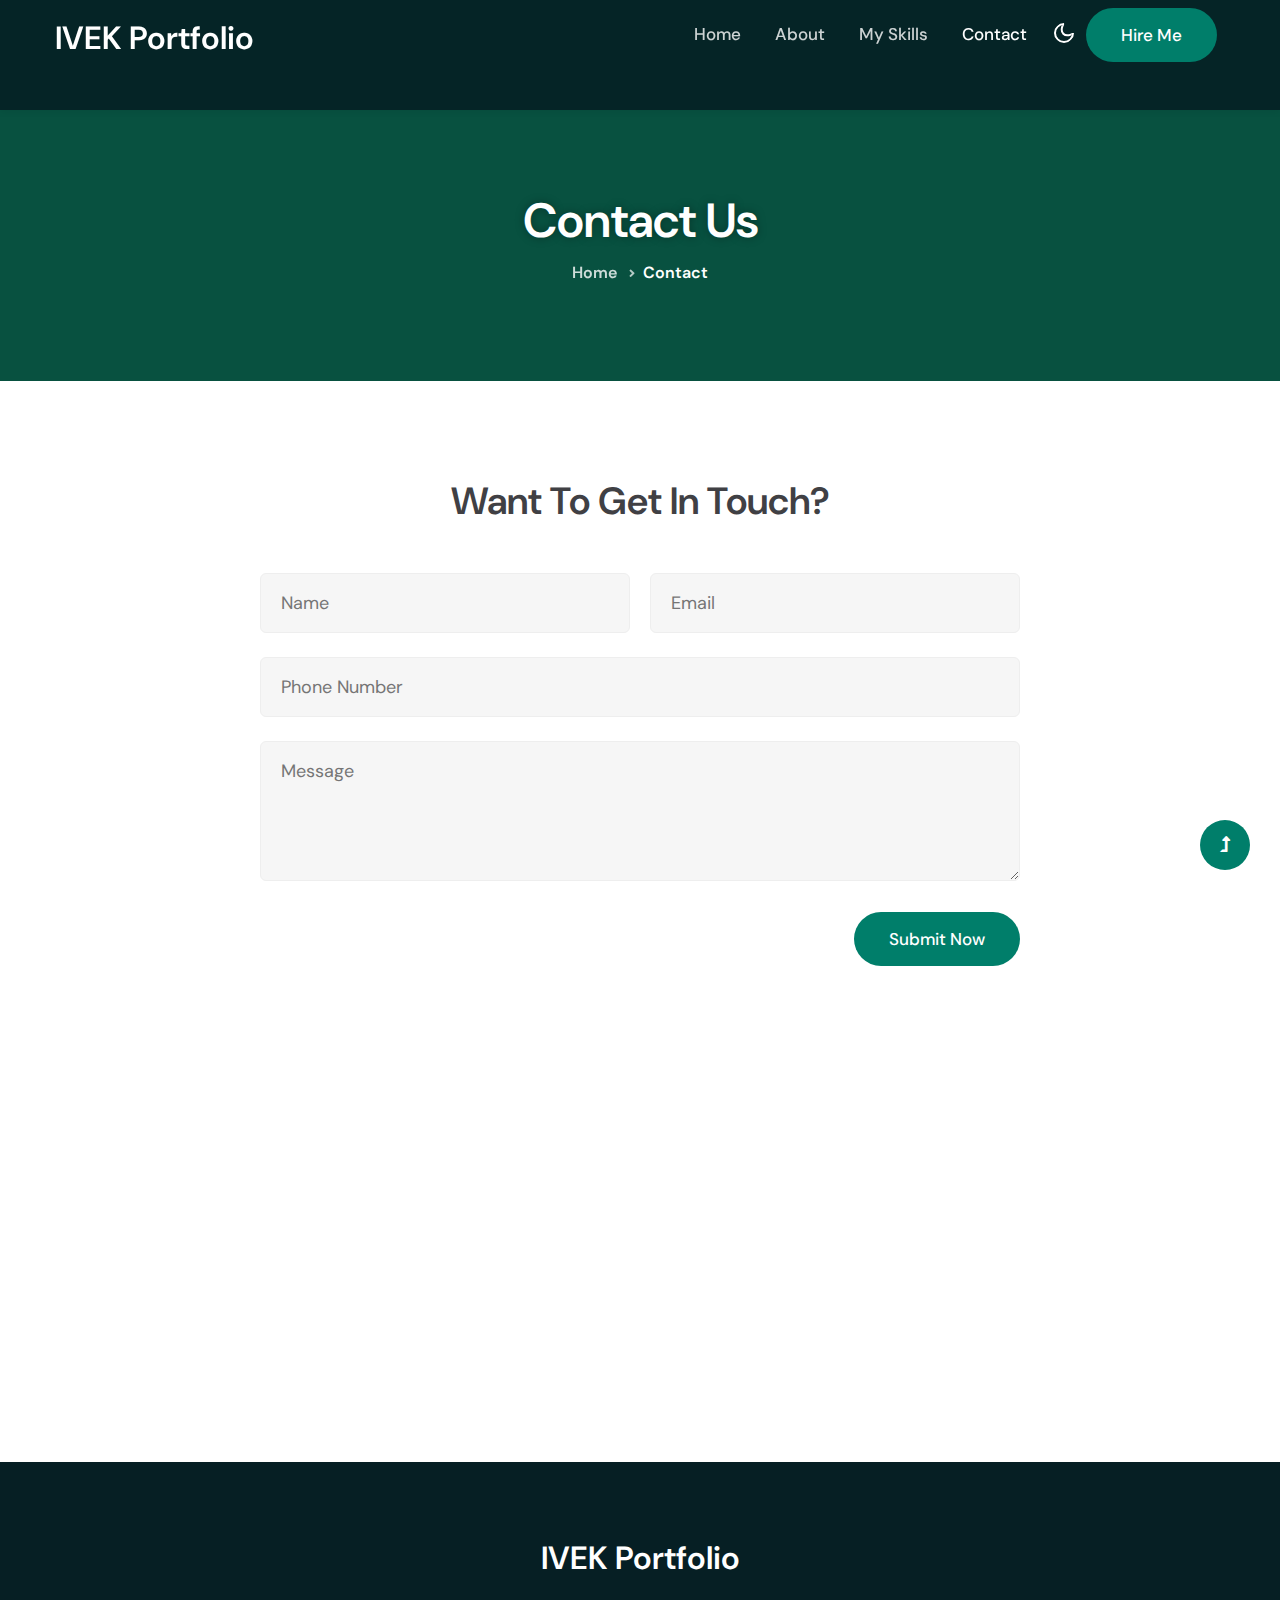
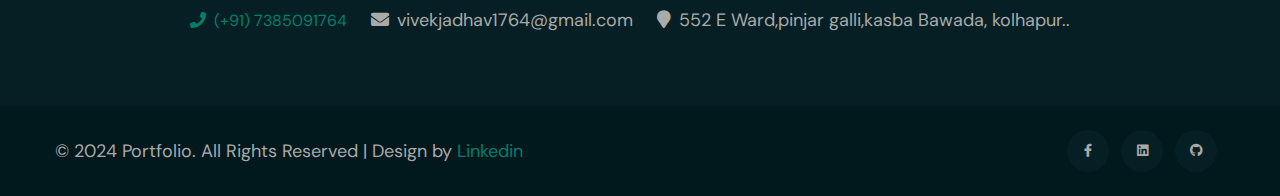
<file: contact.html>
<!--
Author: W3layouts
Author URL: http://w3layouts.com
-->
<!doctype html>
<html lang="en">

<head>
    <!-- Required meta tags -->
    <meta charset="utf-8">
    <meta name="viewport" content="width=device-width, initial-scale=1, shrink-to-fit=no">
    <title>UI Portfolio - Personal Category Bootstrap Responsive Website
        Template - Contact : W3Layouts</title>

    <!-- google-fonts -->
    <link href="//fonts.googleapis.com/css2?family=Dosis:wght@300;400;500;600;800&display=swap" rel="stylesheet">
    <link href="//fonts.googleapis.com/css2?family=DM+Sans:wght@400;500;700&display=swap" rel="stylesheet">
    <link rel="stylesheet" href="https://cdnjs.cloudflare.com/ajax/libs/font-awesome/6.5.2/css/all.min.css"
        integrity="sha512-SnH5WK+bZxgPHs44uWIX+LLJAJ9/2PkPKZ5QiAj6Ta86w+fsb2TkcmfRyVX3pBnMFcV7oQPJkl9QevSCWr3W6A=="
        crossorigin="anonymous" referrerpolicy="no-referrer" />

    <!-- //google-fonts -->

    <!-- Template CSS Style link -->
    <link rel="stylesheet" href="/starter/assets/css/style-liberty.css">

</head>

<body>

    <!--header-->
    <header id="site-header" class="fixed-top">
        <div class="container">
            <nav class="navbar navbar-expand-lg stroke">
                <h1>
                    <a class="navbar-brand" href="/index.html">
                        <i class="fa-solid fa-v fa-xl"></i>IVEK Portfolio
                    </a>
                </h1>
                <!-- if logo is image enable this   
        <a class="navbar-brand" href="#index.html">
            <img src="image-path" alt="Your logo" title="Your logo" style="height:35px;" />
        </a> -->
                <button class="navbar-toggler collapsed bg-gradient" type="button" data-bs-toggle="collapse"
                    data-bs-target="#navbarTogglerDemo02" aria-controls="navbarTogglerDemo02" aria-expanded="false"
                    aria-label="Toggle navigation">
                    <span class="navbar-toggler-icon fa icon-expand fa-bars"></span>
                    <span class="navbar-toggler-icon fa icon-close fa-times"></span>
                </button>

                <div class="collapse navbar-collapse" id="navbarTogglerDemo02">
                    <ul class="navbar-nav ms-lg-auto align-items-center">
                        <li class="nav-item">
                            <a class="nav-link" href="/index.html">Home
                                <span class="sr-only">(current)</span></a>
                        </li>
                        <li class="nav-item">
                            <a class="nav-link" href="about.html">About</a>
                        </li>
                        <li class="nav-item">
                            <a class="nav-link" href="My Skills.html">My Skills</a>
                        </li>
                        <li class="nav-item active">
                            <a class="nav-link" href="contact.html">Contact</a>
                        </li>
                        <div class="cont-ser-position">
                            <nav class="navigation">
                                <div class="theme-switch-wrapper">
                                    <label class="theme-switch" for="checkbox">
                                        <input type="checkbox" id="checkbox">
                                        <div class="mode-container">
                                            <i class="gg-sun"></i>
                                            <i class="gg-moon"></i>
                                        </div>
                                    </label>
                                </div>
                            </nav>
                        </div>
                        <!--/right-btn-->
                        <div class="header-btn mx-2">
                            <a class="btn btn-style btn-primary mr-lg-5" href="contact.html"> Hire Me</a>
                        </div>
                        <!--/right-btn-->

                    </ul>
                </div>
            </nav>
        </div>
    </header>
    <!--//header-->

    <!-- contact banner -->
    <section class="w3l-about-breadcrumb text-center">
        <div class="breadcrumb-bg breadcrumb-bg-about py-5">
            <div class="container py-lg-5 mt-5">
                <div class="banner-info-grid mt-5">
                    <h2 class="w3l-title-breadcrumb">Contact Us</h2>
                </div>
                <ul class="breadcrumbs-custom-path">
                    <li><a href="#url">Home</a></li>
                    <li class="active"><span class="fa fa-angle-right mx-2" aria-hidden="true"></span>Contact</li>
                </ul>
            </div>
        </div>
    </section>
    <!-- //contact banner -->

    <!-- contact -->
    <section class="w3l-contacts-12">
        <div class="contact-top pt-5">
            <div class="container py-lg-5 py-2">
                <div class="title-heading-w3 mx-auto text-center mb-sm-5 mb-4">
                    <h3 class="w3l-title-main">Want to get in touch?</h3>
                </div>
                <div class="d-grid cont-main-top">
                    <!-- contact form -->
                    <div class="contacts12-main">
                        <form action="https://formspree.io/f/xgvwegkd" method="post" class="main-input">
                            <div class="top-inputs d-grid">
                                <input type="text" placeholder="Name" name="w3lName" id="w3lName" required>
                                <input type="email" name="email" placeholder="Email" id="w3lSender" required>
                            </div>
                            <input type="text" placeholder="Phone Number" name="w3lName" id="w3lName" required>
                            <textarea placeholder="Message" name="w3lMessage" id="w3lMessage" required></textarea>
                            <div class="text-end">
                                <button type="submit" class="btn btn-primary btn-style">Submit
                                    Now</button>
                            </div>
                        </form>
                    </div>
                    <!-- //contact form -->
                </div>
            </div>
            <!-- map -->
            <div class="map mt-5">
                <iframe
                    src="https://www.google.com/maps/embed?pb=!1m18!1m12!1m3!1d3820.8101372197534!2d74.24091677491931!3d16.73632258404402!2m3!1f0!2f0!3f0!3m2!1i1024!2i768!4f13.1!3m3!1m2!1s0x3bc100ed160d31ad%3A0xa24caa23292936e0!2s552%2C%20Pinjar%20Galli%2C%20Dr.%20Ambedkar%20Nagar%2C%20Kasaba%20Bawada%2C%20Kolhapur%2C%20Maharashtra%20416006!5e0!3m2!1sen!2sin!4v1720364987399!5m2!1sen!2sin"
                    width="600" height="450" style="border:0;" allowfullscreen loading="lazy"
                    referrerpolicy="no-referrer-when-downgrade"></iframe>
            </div>
            <!-- //map -->
        </div>
    </section>
    <!-- //contact -->

    <!-- footer -->
    <footer class="text-center">
        <div class="footer py-5">
            <div class="container py-md-4">
                <div clss="footer-logo">
                    <a class="logo" href="/index.html">
                        <i class="fa-solid fa-v fa-xl"></i>IVEK Portfolio
                    </a>
                </div>
                <div class="footer-contact-info mt-4">
                    <ul>
                        <li>
                            <a href="whatsapp:contact=(+91) 7385091764" lass="contact-text-sub">
                                <span class="fas fa-phone me-2"></span>(+91)
                                7385091764
                            </a>
                        </li>
                        <li>
                            <a href="mailto:vivekjadhav1764@gmail.com " class="contact-text-sub">
                                <span class="fas fa-envelope me-2"></span>vivekjadhav1764@gmail.com
                            </a>
                        </li>
                        <li>
                            <p class="contact-text-sub">
                                <span class="fas fa-map-marker me-2"></span>552
                                E Ward,pinjar galli,kasba Bawada,
                                kolhapur..
                            </p>
                        </li>
                    </ul>
                </div>
            </div>
        </div>
        <div class="container py-4">
            <div class="row footer-grids">
                <div class="col-lg-6 copyright text-lg-start text-center align-center">
                    <p>© 2024 Portfolio. All Rights Reserved | Design by
                        <a href="https://www.linkedin.com/in/vivek-jadhav-38945b217/">
                            Linkedin</a>
                    </p>
                </div>
                <div class="col-lg-6 text-lg-end text-center mt-lg-0 mt-4">
                    <div class="social">
                        <ul>
                            <li><a href="https://www.facebook.com/profile.php?id=100025465534263"><span
                                        class="fab me-2 fa-facebook-f"></span></a></li>
                            <li><a href="https://www.linkedin.com/in/vivek-jadhav-38945b217/"><span
                                        class="fab me-2 fa-linkedin"></span></a></li>
                            <li><a href="https://github.com/Vivekj1764"><span class="fab me-2 fa-github"></span></a>
                            </li>

                        </ul>
                    </div>
                </div>
            </div>
        </div>
    </footer>
    <!-- //footer -->

    <!-- Js scripts -->
    <!-- move top -->
    <button onclick="topFunction()" id="movetop" title="Go to top">
        <span class="fas fa-level-up-alt" aria-hidden="true"></span>
    </button>
    <script>
        // When the user scrolls down 20px from the top of the document, show the button
        window.onscroll = function () {
            scrollFunction()
        };

        function scrollFunction() {
            if (document.body.scrollTop > 20 || document.documentElement.scrollTop > 20) {
                document.getElementById("movetop").style.display = "block";
            } else {
                document.getElementById("movetop").style.display = "none";
            }
        }

        // When the user clicks on the button, scroll to the top of the document
        function topFunction() {
            document.body.scrollTop = 0;
            document.documentElement.scrollTop = 0;
        }
    </script>
    <!-- //move top -->

    <!-- common jquery plugin -->
    <script src="/starter/assets/js/jquery-3.3.1.min.js"></script>
    <!-- //common jquery plugin -->

    <!-- theme switch js (light and dark)-->
    <script src="/starter/assets/js/theme-change.js"></script>
    <!-- //theme switch js (light and dark)-->

   

    <!-- video popup -->
    <script src="/starter/assets/js/jquery.magnific-popup.min.js"></script>
    <script>
        $(document).ready(function () {
            $('.popup-with-zoom-anim').magnificPopup({
                type: 'inline',

                fixedContentPos: false,
                fixedBgPos: true,

                overflowY: 'auto',

                closeBtnInside: true,
                preloader: false,

                midClick: true,
                removalDelay: 300,
                mainClass: 'my-mfp-zoom-in'
            });

            $('.popup-with-move-anim').magnificPopup({
                type: 'inline',

                fixedContentPos: false,
                fixedBgPos: true,

                overflowY: 'auto',

                closeBtnInside: true,
                preloader: false,

                midClick: true,
                removalDelay: 300,
                mainClass: 'my-mfp-slide-bottom'
            });
        });
    </script>
    <!-- //video popup -->

    <!--/stats-number-counter-->
    <script src="/starter/assets/js/jquery.waypoints.min.js"></script>
    <script src="/starter/assets/js/jquery.countup.js"></script>
    <script>
        $('.counter').countUp();

    </script>
    <!--//stats-number-counter-->

    <!--/owlcarousel-->
    <script src="/starter/assets/js/owl.carousel.js"></script>

    <!-- script for tesimonials carousel slider -->
    <script>
        $(document).ready(function () {
            $("#owl-demo1").owlCarousel({
                loop: true,
                margin: 30,
                nav: false,
                responsiveClass: true,
                responsive: {
                    0: {
                        items: 1,
                        nav: false
                    },
                    768: {
                        items: 2,
                        nav: false
                    },
                    1024: {
                        items: 3,
                        nav: false
                    }
                }
            })
        })
    </script>
    <!-- //script for tesimonials carousel slider -->

    <!-- //brands-->
    <script>
        $(document).ready(function () {
            $("#owl-demo").owlCarousel({
                loop: true,
                nav: false,
                autoplay: true,
                autoplaySpeed: 1500,
                responsiveClass: true,
                responsive: {
                    0: {
                        items: 1,
                        nav: false
                    },
                    736: {
                        items: 4,
                        nav: false
                    }
                }
            })
        })

    </script>
    <!-- //brands-->

    <!-- /typig-text-->
    <script>
        const typedTextSpan = document.querySelector(".typed-text");
        const cursorSpan = document.querySelector(".cursor");

        const textArray = ["Web Designer", "Web Developer", "Photographer", "Freelancer"];
        const typingDelay = 200;
        const erasingDelay = 10;
        const newTextDelay = 100; // Delay between current and next text
        let textArrayIndex = 0;
        let charIndex = 0;

        function type() {
            if (charIndex < textArray[textArrayIndex].length) {
                if (!cursorSpan.classList.contains("typing")) cursorSpan.classList.add("typing");
                typedTextSpan.textContent += textArray[textArrayIndex].charAt(charIndex);
                charIndex++;
                setTimeout(type, typingDelay);
            } else {
                cursorSpan.classList.remove("typing");
                setTimeout(erase, newTextDelay);
            }
        }

        function erase() {
            if (charIndex > 0) {
                // add class 'typing' if there's none
                if (!cursorSpan.classList.contains("typing")) {
                    cursorSpan.classList.add("typing");
                }
                typedTextSpan.textContent = textArray[textArrayIndex].substring(0, 0);
                charIndex--;
                setTimeout(erase, erasingDelay);
            } else {
                cursorSpan.classList.remove("typing");
                textArrayIndex++;
                if (textArrayIndex >= textArray.length) textArrayIndex = 0;
                setTimeout(type, typingDelay);
            }
        }

        document.addEventListener("DOMContentLoaded", function () { // On DOM Load initiate the effect
            if (textArray.length) setTimeout(type, newTextDelay + 250);
        });
    </script>
    <!-- //typig-text-->

    <!-- jQuery-Photo-filter-lightbox-portfolio-plugin -->
    <script src="/starter/assets/js/jquery-1.7.2.js"></script>
    <script src="/starter/assets/js/jquery.quicksand.js"></script>
    <script src="/starter/assets/js/script.js"></script>
    <script src="/starter/assets/js/jquery.prettyPhoto.js"></script>
    <!-- //jQuery-Photo-filter-lightbox-portfolio-plugin -->

    <!-- MENU-JS -->
    <script>
        $(window).on("scroll", function () {
            var scroll = $(window).scrollTop();

            if (scroll >= 80) {
                $("#site-header").addClass("nav-fixed");
            } else {
                $("#site-header").removeClass("nav-fixed");
            }
        });

        //Main navigation Active Class Add Remove
        $(".navbar-toggler").on("click", function () {
            $("header").toggleClass("active");
        });
        $(document).on("ready", function () {
            if ($(window).width() > 991) {
                $("header").removeClass("active");
            }
            $(window).on("resize", function () {
                if ($(window).width() > 991) {
                    $("header").removeClass("active");
                }
            });
        });
    </script>
    <!-- //MENU-JS -->

    <!-- disable body scroll which navbar is in active -->
    <script>
        $(function () {
            $('.navbar-toggler').click(function () {
                $('body').toggleClass('noscroll');
            })
        });
    </script>
    <!-- //disable body scroll which navbar is in active -->

    <!--bootstrap-->
    <script src="/starter/assets/js/bootstrap.min.js"></script>
    <!-- //bootstrap-->
    <!-- //Js scripts -->
    <script>
        var multipleCardCarousel = document.querySelector("#carouselExampleControls");

        if (window.matchMedia("(min-width: 768px)").matches) {
            var carousel = new bootstrap.Carousel(multipleCardCarousel, {
                interval: false,
            });

            var carouselInner = document.querySelector(".carousel-inner");
            var carouselWidth = carouselInner.scrollWidth;
            var cardWidth = document.querySelector(".carousel-item").offsetWidth;
            var scrollPosition = 0;

            document.querySelector("#carouselExampleControls .carousel-control-next").addEventListener("click", function () {
                if (scrollPosition < carouselWidth - cardWidth * 4) {
                    scrollPosition += cardWidth;
                } else {
                    scrollPosition = 0; // Reset to the beginning
                }
                carouselInner.scrollTo({
                    left: scrollPosition,
                    behavior: "smooth"
                });
            });

            document.querySelector("#carouselExampleControls .carousel-control-prev").addEventListener("click", function () {
                if (scrollPosition > 0) {
                    scrollPosition -= cardWidth;
                } else {
                    scrollPosition = carouselWidth - cardWidth * 4; // Jump to the end
                }
                carouselInner.scrollTo({
                    left: scrollPosition,
                    behavior: "smooth"
                });
            });
        } else {
            multipleCardCarousel.classList.add("slide");
        }

    </script>
</body>

</html>
</file>
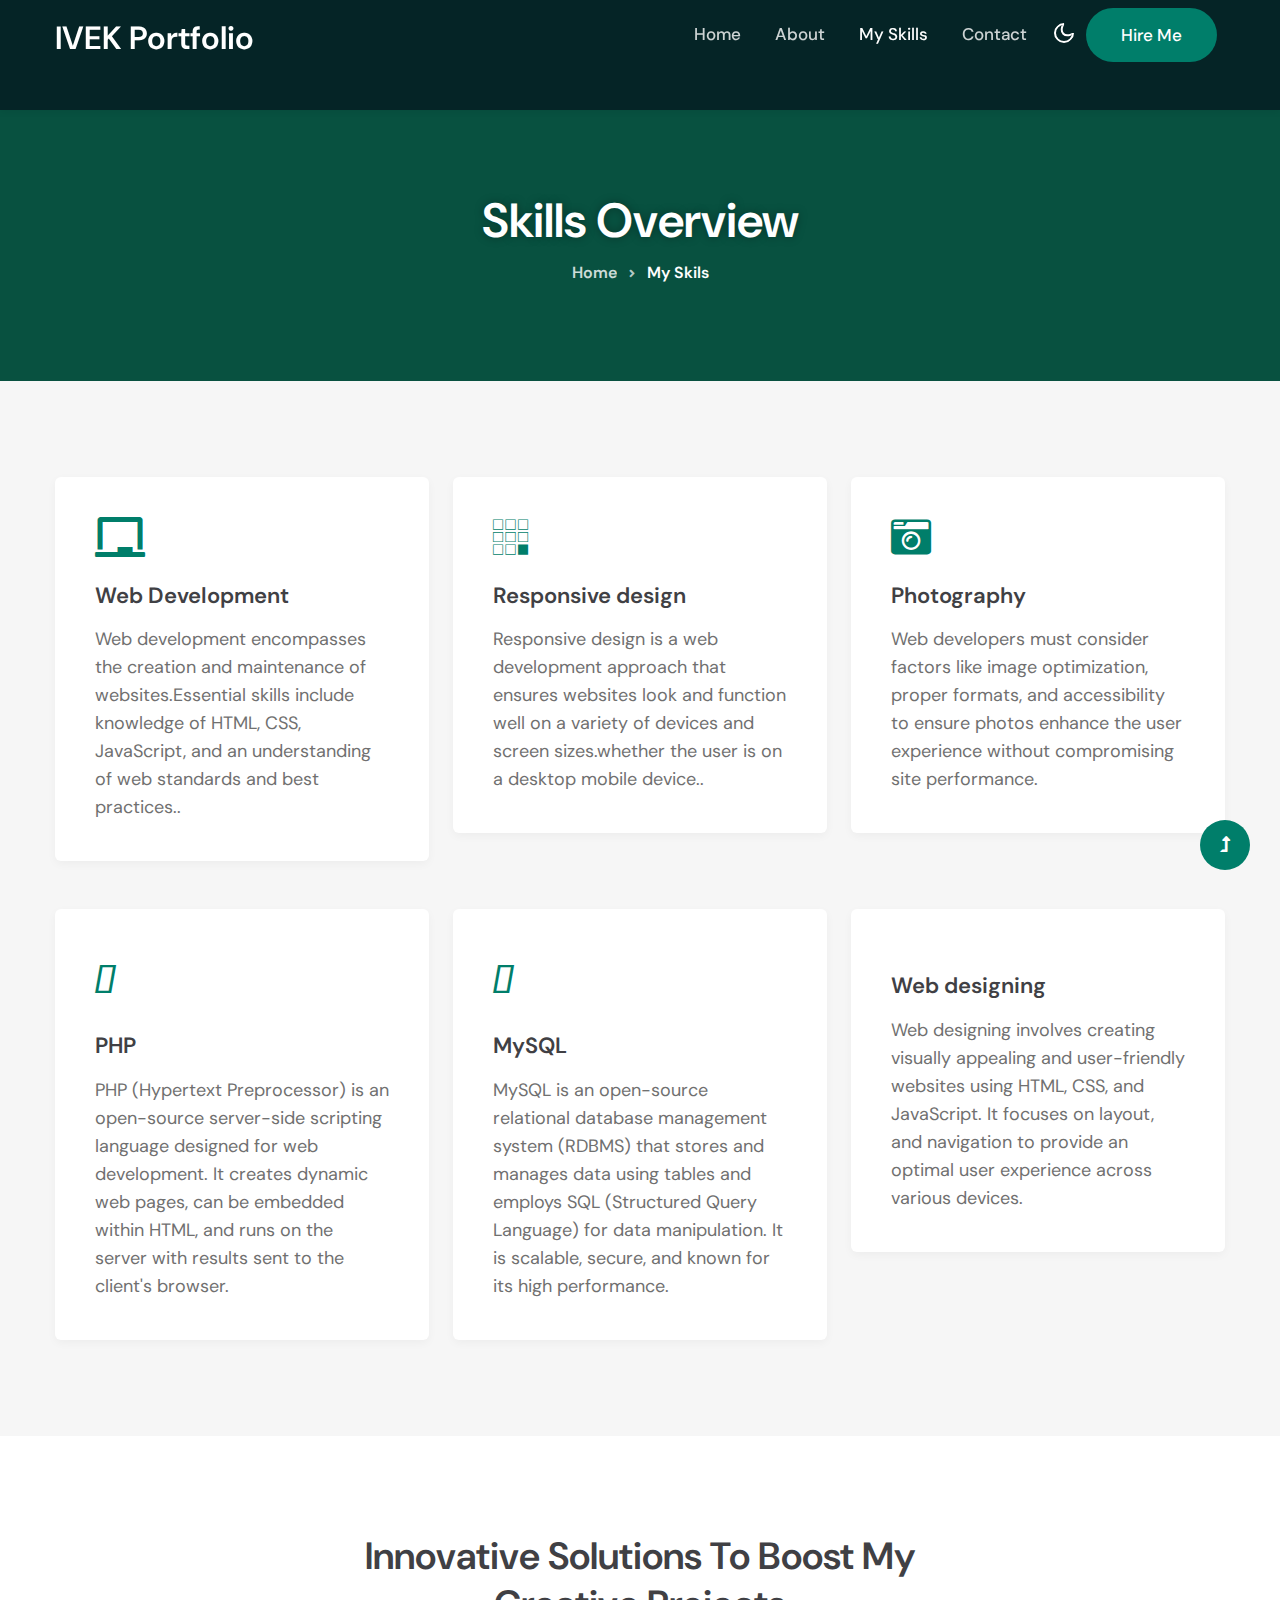
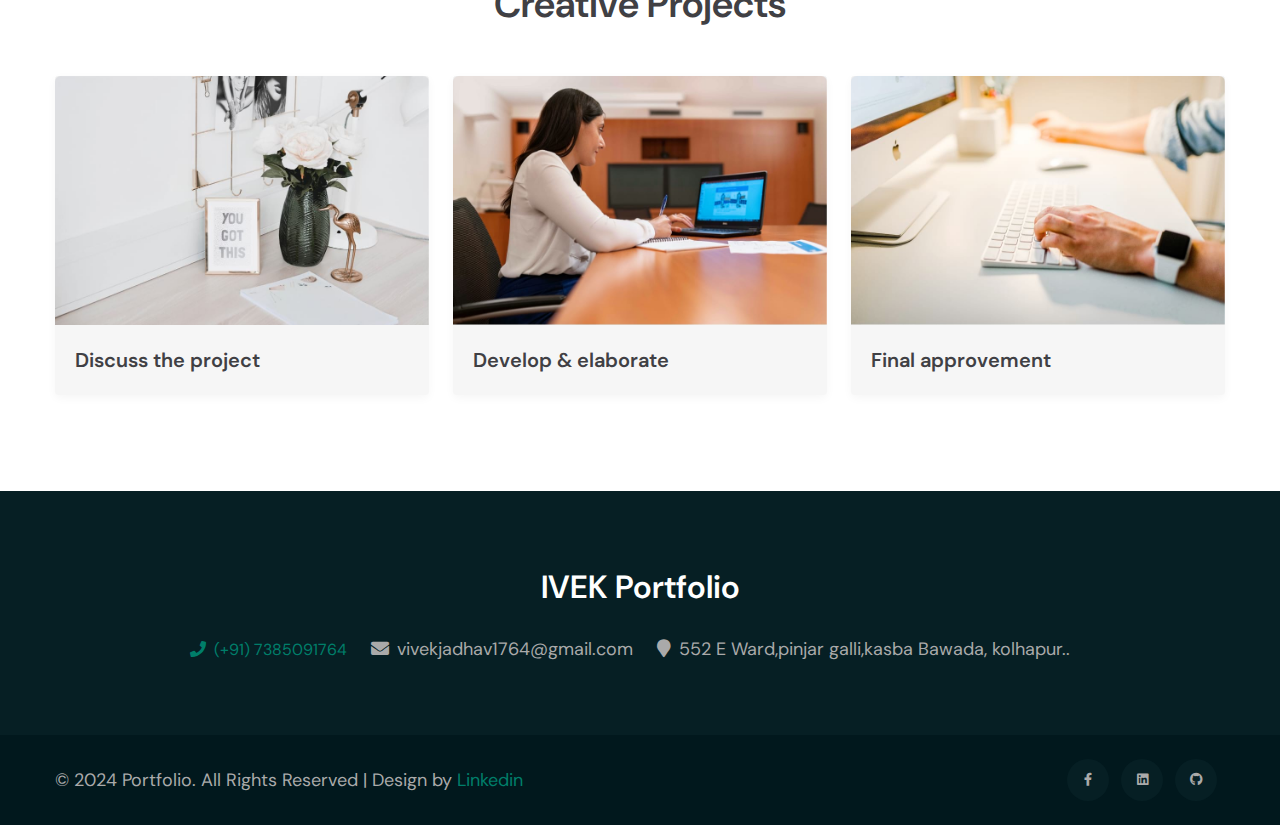
<file: My Skills.html>
<!--
Author: W3layouts
Author URL: http://w3layouts.com
-->
<!DOCTYPE html>
<html lang="en">

<head>
    <!-- Required meta tags -->
    <meta charset="utf-8" />
    <meta name="viewport" content="width=device-width, initial-scale=1, shrink-to-fit=no" />
    <title>
        UI Portfolio - Personal Category Bootstrap Responsive Website Template -
        Services : W3Layouts
    </title>

    <!-- google-fonts -->
    <link href="//fonts.googleapis.com/css2?family=Dosis:wght@300;400;500;600;800&display=swap" rel="stylesheet" />
    <link href="//fonts.googleapis.com/css2?family=DM+Sans:wght@400;500;700&display=swap" rel="stylesheet" />
    <link rel="stylesheet" href="https://cdnjs.cloudflare.com/ajax/libs/font-awesome/6.5.2/css/all.min.css"
        integrity="sha512-SnH5WK+bZxgPHs44uWIX+LLJAJ9/2PkPKZ5QiAj6Ta86w+fsb2TkcmfRyVX3pBnMFcV7oQPJkl9QevSCWr3W6A=="
        crossorigin="anonymous" referrerpolicy="no-referrer" />

    <!-- //google-fonts -->

    <!-- Template CSS Style link -->
    <link rel="stylesheet" href="starter/assets/css/style-liberty.css" />
</head>

<body>
    <!--header-->
    <header id="site-header" class="fixed-top">
        <div class="container">
            <nav class="navbar navbar-expand-lg stroke">
                <h1>
                    <a class="navbar-brand" href="index.html">
                        <i class="fa-solid fa-v fa-xl"></i>IVEK Portfolio
                    </a>
                </h1>
                <!-- if logo is image enable this   
        <a class="navbar-brand" href="#index.html">
            <img src="image-path" alt="Your logo" title="Your logo" style="height:35px;" />
        </a> -->
                <button class="navbar-toggler collapsed bg-gradient" type="button" data-bs-toggle="collapse"
                    data-bs-target="#navbarTogglerDemo02" aria-controls="navbarTogglerDemo02" aria-expanded="false"
                    aria-label="Toggle navigation">
                    <span class="navbar-toggler-icon fa icon-expand fa-bars"></span>
                    <span class="navbar-toggler-icon fa icon-close fa-times"></span>
                </button>

                <div class="collapse navbar-collapse" id="navbarTogglerDemo02">
                    <ul class="navbar-nav ms-lg-auto align-items-center">
                        <li class="nav-item">
                            <a class="nav-link" href="index.html">Home <span class="sr-only">(current)</span></a>
                        </li>
                        <li class="nav-item">
                            <a class="nav-link" href="about.html">About</a>
                        </li>
                        <li class="nav-item active">
                            <a class="nav-link" href="My Skills.html">My Skills</a>
                        </li>
                        <li class="nav-item">
                            <a class="nav-link" href="contact.html">Contact</a>
                        </li>

                        <div class="cont-ser-position">
                            <nav class="navigation">
                                <div class="theme-switch-wrapper">
                                    <label class="theme-switch" for="checkbox">
                                        <input type="checkbox" id="checkbox">
                                        <div class="mode-container">
                                            <i class="gg-sun"></i>
                                            <i class="gg-moon"></i>
                                        </div>
                                    </label>
                                </div>
                            </nav>
                        </div>
                        <!--/right-btn-->
                        <div class="header-btn mx-2">
                            <a class="btn btn-style btn-primary mr-lg-5" href="contact.html">
                                Hire Me</a>
                        </div>
                        <!--/right-btn-->
                    </ul>
                </div>
            </nav>
        </div>
    </header>
    <!--//header-->

    <!-- Services banner -->
    <section class="w3l-about-breadcrumb text-center">
        <div class="breadcrumb-bg breadcrumb-bg-about py-5">
            <div class="container py-lg-5 mt-5">
                <div class="banner-info-grid mt-5">
                    <h2 class="w3l-title-breadcrumb">Skills Overview</h2>
                </div>
                <ul class="breadcrumbs-custom-path">
                    <li><a href="#url">Home</a></li>
                    <li class="active">
                        <span class="fa fa-angle-right mx-2" aria-hidden="true"></span> My
                        Skils
                    </li>
                </ul>
            </div>
        </div>
    </section>
    <!-- //Services banner -->

    <!-- Services Section -->
    <section class="about-section py-5">
        <div class="container py-lg-5 py-md-4 py-2">
            <div class="row justify-content-center">
                <div class="col-lg-4 col-md-6">
                    <div class="about-single">
                        <div class="about-icon mb-4">
                            <i class="fas fa-chalkboard"></i>
                        </div>
                        <div class="about-content">
                            <h5 class="mb-3"><a href="#url">Web Development</a></h5>
                            <p>
                                Web development encompasses the creation and maintenance of
                                websites.Essential skills include knowledge of HTML, CSS,
                                JavaScript, and an understanding of web standards and best
                                practices..
                            </p>
                        </div>
                    </div>
                </div>
                <div class="col-lg-4 col-md-6 mt-md-0 mt-3">
                    <div class="about-single">
                        <div class="about-icon mb-4">
                            <i class="fab fa-buromobelexperte"></i>
                        </div>
                        <div class="about-content">
                            <h5 class="mb-3"><a href="#">Responsive design</a></h5>
                            <p>
                                Responsive design is a web development approach that ensures
                                websites look and function well on a variety of devices and
                                screen sizes.whether the user is on a desktop mobile device..
                            </p>
                        </div>
                    </div>
                </div>
                <div class="col-lg-4 col-md-6 mt-lg-0 mt-3">
                    <div class="about-single">
                        <div class="about-icon mb-4">
                            <i class="fas fa-camera-retro"></i>
                        </div>
                        <div class="about-content">
                            <h5 class="mb-3"><a href="#url"> Photography</a></h5>
                            <p>
                                Web developers must consider factors like image optimization,
                                proper formats, and accessibility to ensure photos enhance the
                                user experience without compromising site performance.
                            </p>
                        </div>
                    </div>
                </div>

                <div class="col-lg-4 col-md-6 mt-lg-5 mt-4">
                    <div class="about-single">
                        <div class="about-icon mb-4">
                            <i class="fa-brands fa-php"></i>
                        </div>
                        <div class="about-content">
                            <h5 class="mb-3"><a href="about.html">PHP</a></h5>
                            <p>
                                PHP (Hypertext Preprocessor) is an open-source server-side
                                scripting language designed for web development. It creates
                                dynamic web pages, can be embedded within HTML, and runs on
                                the server with results sent to the client's browser.
                            </p>
                        </div>
                    </div>
                </div>
                <div class="col-lg-4 col-md-6 mt-lg-5 mt-4">
                    <div class="about-single">
                        <div class="about-icon mb-4">
                            <i class="fa-solid fa-database"></i>
                        </div>
                        <div class="about-content">
                            <h5 class="mb-3"><a href="about.html">MySQL </a></h5>
                            <p>
                                MySQL is an open-source relational database management system
                                (RDBMS) that stores and manages data using tables and employs
                                SQL (Structured Query Language) for data manipulation. It is
                                scalable, secure, and known for its high performance.
                            </p>
                        </div>
                    </div>
                </div>
                <div class="col-lg-4 col-md-6 mt-lg-5 mt-4">
                    <div class="about-single">
                        <div class="about-icon mb-4">
                            <i class="fa-brands fa-webflow"></i>
                        </div>
                        <div class="about-content">
                            <h5 class="mb-3"><a href="about.html">Web designing</a></h5>
                            <p>
                                Web designing involves creating visually appealing and
                                user-friendly websites using HTML, CSS, and JavaScript. It
                                focuses on layout, and navigation to provide an optimal user
                                experience across various devices.
                            </p>
                        </div>
                    </div>
                </div>
            </div>
        </div>
    </section>

    <!-- Services Section -->

    <div class="service-section py-5">
        <div class="container py-lg-5 py-md-4 py-2">
            <div class="title-heading-w3 mx-auto text-center mb-sm-5 mb-4">
                <h3 class="w3l-title-main">
                    Innovative solutions to boost my creative projects
                </h3>
            </div>
            <div class="row justify-content-center">
                <div class="col-lg-4 col-sm-6 item">
                    <div class="card">
                        <div class="card-header p-0 position-relative border-0">
                            <a href="services.html">
                                <img class="d-block img-responsive" src="/starter/assets/images/blog3.jpg" alt="card-image" />
                            </a>
                        </div>
                        <div class="card-body service-details">
                            <a href="services.html" class="service-heading">Discuss the project
                            </a>
                        </div>
                    </div>
                </div>
                <div class="col-lg-4 col-sm-6 mt-sm-0 mt-4 pt-sm-0 pt-2">
                    <div class="card">
                        <div class="card-header p-0 position-relative border-0">
                            <a href="services.html">
                                <img class="d-block img-responsive" src="/starter/assets/images/blog4.jpg" alt="card-image" />
                            </a>
                        </div>
                        <div class="card-body service-details">
                            <a href="services.html" class="service-heading">Develop & elaborate
                            </a>
                        </div>
                    </div>
                </div>
                <div class="col-lg-4 col-sm-6 mt-lg-0 mt-4 pt-lg-0 pt-2">
                    <div class="card">
                        <div class="card-header p-0 position-relative border-0">
                            <a href="services.html">
                                <img class="d-block img-responsive" src="/starter/assets/images/blog6.jpg" alt="card-image" />
                            </a>
                        </div>
                        <div class="card-body service-details">
                            <a href="services.html" class="service-heading">Final approvement
                            </a>
                        </div>
                    </div>
                </div>
            </div>
        </div>
    </div>

    <footer class="text-center">
        <div class="footer py-5">
            <div class="container py-md-4">
                <div clss="footer-logo">
                    <a class="logo" href="/index.html">
                        <i class="fa-solid fa-v fa-xl"></i>IVEK Portfolio
                    </a>
                </div>
                <div class="footer-contact-info mt-4">
                    <ul>
                        <li>
                            <a href="whatsapp:contact=(+91) 7385091764" lass="contact-text-sub">
                                <span class="fas fa-phone me-2"></span>(+91) 7385091764
                            </a>
                        </li>
                        <li>
                            <a href="mailto:vivekjadhav1764@gmail.com " class="contact-text-sub">
                                <span class="fas fa-envelope me-2"></span>vivekjadhav1764@gmail.com
                            </a>
                        </li>
                        <li>
                            <p class="contact-text-sub">
                                <span class="fas fa-map-marker me-2"></span>552 E Ward,pinjar
                                galli,kasba Bawada, kolhapur..
                            </p>
                        </li>
                    </ul>
                </div>
            </div>
        </div>
        <div class="container py-4">
            <div class="row footer-grids">
                <div class="col-lg-6 copyright text-lg-start text-center align-center">
                    <p>
                        © 2024 Portfolio. All Rights Reserved | Design by
                        <a href="https://www.linkedin.com/in/vivek-jadhav-38945b217/">
                            Linkedin</a>
                    </p>
                </div>
                <div class="col-lg-6 text-lg-end text-center mt-lg-0 mt-4">
                    <div class="social">
                        <ul>
                            <li>
                                <a href="https://www.facebook.com/profile.php?id=100025465534263"><span
                                        class="fab me-2 fa-facebook-f"></span></a>
                            </li>
                            <li>
                                <a href="https://www.linkedin.com/in/vivek-jadhav-38945b217/"><span
                                        class="fab me-2 fa-linkedin"></span></a>
                            </li>
                            <li>
                                <a href="https://github.com/Vivekj1764"><span class="fab me-2 fa-github"></span></a>
                            </li>
                        </ul>
                    </div>
                </div>
            </div>
        </div>
    </footer>

    <!-- Js scripts -->
    <!-- move top -->
    <button onclick="topFunction()" id="movetop" title="Go to top">
        <span class="fas fa-level-up-alt" aria-hidden="true"></span>
    </button>
    <script>
        // When the user scrolls down 20px from the top of the document, show the button
        window.onscroll = function () {
            scrollFunction();
        };

        function scrollFunction() {
            if (
                document.body.scrollTop > 20 ||
                document.documentElement.scrollTop > 20
            ) {
                document.getElementById("movetop").style.display = "block";
            } else {
                document.getElementById("movetop").style.display = "none";
            }
        }

        // When the user clicks on the button, scroll to the top of the document
        function topFunction() {
            document.body.scrollTop = 0;
            document.documentElement.scrollTop = 0;
        }
    </script>
    <!-- //move top -->

    <!-- common jquery plugin -->
    <script src="/starter/assets/js/jquery-3.3.1.min.js"></script>
    <!-- //common jquery plugin -->

    <!-- theme switch js (light and dark)-->
    <script src="/starter/assets/js/theme-change.js"></script>
    <!-- //theme switch js (light and dark)-->


    <!-- video popup -->
    <script src="/starter/assets/js/jquery.magnific-popup.min.js"></script>
    <script>
        $(document).ready(function () {
            $(".popup-with-zoom-anim").magnificPopup({
                type: "inline",

                fixedContentPos: false,
                fixedBgPos: true,

                overflowY: "auto",

                closeBtnInside: true,
                preloader: false,

                midClick: true,
                removalDelay: 300,
                mainClass: "my-mfp-zoom-in",
            });

            $(".popup-with-move-anim").magnificPopup({
                type: "inline",

                fixedContentPos: false,
                fixedBgPos: true,

                overflowY: "auto",

                closeBtnInside: true,
                preloader: false,

                midClick: true,
                removalDelay: 300,
                mainClass: "my-mfp-slide-bottom",
            });
        });
    </script>
    <!-- //video popup -->

    <!--/stats-number-counter-->
    <script src="/starter/assets/js/jquery.waypoints.min.js"></script>
    <script src="/starter/assets/js/jquery.countup.js"></script>
    <script>
        $(".counter").countUp();
    </script>
    <!--//stats-number-counter-->

    <!--/owlcarousel-->
    <script src="/starter/assets/js/owl.carousel.js"></script>

    <!-- script for tesimonials carousel slider -->
    <script>
        $(document).ready(function () {
            $("#owl-demo1").owlCarousel({
                loop: true,
                margin: 30,
                nav: false,
                responsiveClass: true,
                responsive: {
                    0: {
                        items: 1,
                        nav: false,
                    },
                    768: {
                        items: 2,
                        nav: false,
                    },
                    1024: {
                        items: 3,
                        nav: false,
                    },
                },
            });
        });
    </script>
    <!-- //script for tesimonials carousel slider -->

    <!-- //brands-->
    <script>
        $(document).ready(function () {
            $("#owl-demo").owlCarousel({
                loop: true,
                nav: false,
                autoplay: true,
                autoplaySpeed: 1500,
                responsiveClass: true,
                responsive: {
                    0: {
                        items: 1,
                        nav: false,
                    },
                    736: {
                        items: 4,
                        nav: false,
                    },
                },
            });
        });
    </script>
    <!-- //brands-->

    <!-- /typig-text-->
    <script>
        const typedTextSpan = document.querySelector(".typed-text");
        const cursorSpan = document.querySelector(".cursor");

        const textArray = [
            "Web Designer",
            "Web Developer",
            "Photographer",
            "Freelancer",
        ];
        const typingDelay = 200;
        const erasingDelay = 10;
        const newTextDelay = 100; // Delay between current and next text
        let textArrayIndex = 0;
        let charIndex = 0;

        function type() {
            if (charIndex < textArray[textArrayIndex].length) {
                if (!cursorSpan.classList.contains("typing"))
                    cursorSpan.classList.add("typing");
                typedTextSpan.textContent +=
                    textArray[textArrayIndex].charAt(charIndex);
                charIndex++;
                setTimeout(type, typingDelay);
            } else {
                cursorSpan.classList.remove("typing");
                setTimeout(erase, newTextDelay);
            }
        }

        function erase() {
            if (charIndex > 0) {
                // add class 'typing' if there's none
                if (!cursorSpan.classList.contains("typing")) {
                    cursorSpan.classList.add("typing");
                }
                typedTextSpan.textContent = textArray[textArrayIndex].substring(0, 0);
                charIndex--;
                setTimeout(erase, erasingDelay);
            } else {
                cursorSpan.classList.remove("typing");
                textArrayIndex++;
                if (textArrayIndex >= textArray.length) textArrayIndex = 0;
                setTimeout(type, typingDelay);
            }
        }

        document.addEventListener("DOMContentLoaded", function () {
            // On DOM Load initiate the effect
            if (textArray.length) setTimeout(type, newTextDelay + 250);
        });
    </script>
    <!-- //typig-text-->

    <!-- jQuery-Photo-filter-lightbox-portfolio-plugin -->
    <script src="/starter/assets/js/jquery-1.7.2.js"></script>
    <script src="/starter/assets/js/jquery.quicksand.js"></script>
    <script src="/starter/assets/js/script.js"></script>
    <script src="/starter/assets/js/jquery.prettyPhoto.js"></script>
    <!-- //jQuery-Photo-filter-lightbox-portfolio-plugin -->

    <!-- MENU-JS -->
    <script>
        $(window).on("scroll", function () {
            var scroll = $(window).scrollTop();

            if (scroll >= 80) {
                $("#site-header").addClass("nav-fixed");
            } else {
                $("#site-header").removeClass("nav-fixed");
            }
        });

        //Main navigation Active Class Add Remove
        $(".navbar-toggler").on("click", function () {
            $("header").toggleClass("active");
        });
        $(document).on("ready", function () {
            if ($(window).width() > 991) {
                $("header").removeClass("active");
            }
            $(window).on("resize", function () {
                if ($(window).width() > 991) {
                    $("header").removeClass("active");
                }
            });
        });
    </script>
    <!-- //MENU-JS -->

    <!-- disable body scroll which navbar is in active -->
    <script>
        $(function () {
            $(".navbar-toggler").click(function () {
                $("body").toggleClass("noscroll");
            });
        });
    </script>
    <!-- //disable body scroll which navbar is in active -->

    <!--bootstrap-->
    <script src="/starter/assets/js/bootstrap.min.js"></script>
    <!-- //bootstrap-->
    <!-- //Js scripts -->
    <script>
        var multipleCardCarousel = document.querySelector(
            "#carouselExampleControls"
        );

        if (window.matchMedia("(min-width: 768px)").matches) {
            var carousel = new bootstrap.Carousel(multipleCardCarousel, {
                interval: false,
            });

            var carouselInner = document.querySelector(".carousel-inner");
            var carouselWidth = carouselInner.scrollWidth;
            var cardWidth = document.querySelector(".carousel-item").offsetWidth;
            var scrollPosition = 0;

            document
                .querySelector("#carouselExampleControls .carousel-control-next")
                .addEventListener("click", function () {
                    if (scrollPosition < carouselWidth - cardWidth * 4) {
                        scrollPosition += cardWidth;
                    } else {
                        scrollPosition = 0; // Reset to the beginning
                    }
                    carouselInner.scrollTo({
                        left: scrollPosition,
                        behavior: "smooth",
                    });
                });

            document
                .querySelector("#carouselExampleControls .carousel-control-prev")
                .addEventListener("click", function () {
                    if (scrollPosition > 0) {
                        scrollPosition -= cardWidth;
                    } else {
                        scrollPosition = carouselWidth - cardWidth * 4; // Jump to the end
                    }
                    carouselInner.scrollTo({
                        left: scrollPosition,
                        behavior: "smooth",
                    });
                });
        } else {
            multipleCardCarousel.classList.add("slide");
        }
    </script>
</body>

</html>
</file>
<file: starter/assets/css/style-liberty.css>
@charset "UTF-8";

/*--
Author: W3layouts
Author URL: http://w3layouts.com
--*/


/*!
 * Bootstrap v5.0.1 (https://getbootstrap.com/)
 * Copyright 2011-2021 The Bootstrap Authors
 * Copyright 2011-2021 Twitter, Inc.
 * Licensed under MIT (https://github.com/twbs/bootstrap/blob/main/LICENSE)
 */
:root {
  --bs-blue: #0d6efd;
  --bs-indigo: #6610f2;
  --bs-purple: #6f42c1 --bs-pink: #d63384;
  --bs-red: #dc3545;
  --bs-orange: #fd7e14;
  --bs-yellow: #ffc107;
  --bs-green: #198754;
  --bs-teal: #20c997;
  --bs-cyan: #0dcaf0;
  --bs-white: #fff;
  --bs-gray: #6c757d;
  --bs-gray-dark: #343a40;
  --bs-primary: #0d6efd;
  --bs-secondary: #6c757d;
  --bs-success: #198754;
  --bs-info: #0dcaf0;
  --bs-warning: #ffc107;
  --bs-danger: #dc3545;
  --bs-light: #f8f9fa;
  --bs-dark: #212529;
  --bs-font-sans-serif: system-ui, -apple-system, "Segoe UI", Roboto, "Helvetica Neue", Arial, "Noto Sans", "Liberation Sans", sans-serif, "Apple Color Emoji", "Segoe UI Emoji", "Segoe UI Symbol", "Noto Color Emoji";
  --bs-font-monospace: SFMono-Regular, Menlo, Monaco, Consolas, "Liberation Mono", "Courier New", monospace;
  --bs-gradient: linear-gradient(180deg, rgba(255, 255, 255, 0.15), rgba(255, 255, 255, 0))
}

*,
::after,
::before {
  box-sizing: border-box
}

@media (prefers-reduced-motion:no-preference) {
  :root {
    scroll-behavior: smooth
  }
}

body {
  margin: 0;
  font-family: 'DM Sans', sans-serif;
  font-size: 1rem;
  font-weight: 400;
  line-height: 1.5;
  color: #212529;
  background-color: #fff;
  -webkit-text-size-adjust: 100%;
  -webkit-tap-highlight-color: transparent
}

hr {
  margin: 1rem 0;
  color: inherit;
  background-color: currentColor;
  border: 0;
  opacity: .25
}

hr:not([size]) {
  height: 1px
}

.h1,
.h2,
.h3,
.h4,
.h5,
.h6,
h1,
h2,
h3,
h4,
h5,
h6 {
  margin-top: 0;
  margin-bottom: .5rem;
  font-weight: 700;
  line-height: 1.2
}

.h1,
h1 {
  font-size: calc(1.375rem + 1.5vw)
}

@media (min-width:1200px) {

  .h1,
  h1 {
    font-size: 2.5rem
  }
}

.h2,
h2 {
  font-size: calc(1.325rem + .9vw)
}

@media (min-width:1200px) {

  .h2,
  h2 {
    font-size: 2rem
  }
}

.h3,
h3 {
  font-size: calc(1.3rem + .6vw)
}

@media (min-width:1200px) {

  .h3,
  h3 {
    font-size: 1.75rem
  }
}

.h4,
h4 {
  font-size: calc(1.275rem + .3vw)
}

@media (min-width:1200px) {

  .h4,
  h4 {
    font-size: 1.5rem
  }
}

.h5,
h5 {
  font-size: 1.25rem
}

.h6,
h6 {
  font-size: 1rem
}

p {
  margin-top: 0;
  margin-bottom: 1rem
}

abbr[data-bs-original-title],
abbr[title] {
  -webkit-text-decoration: underline dotted;
  text-decoration: underline dotted;
  cursor: help;
  -webkit-text-decoration-skip-ink: none;
  text-decoration-skip-ink: none
}

address {
  margin-bottom: 1rem;
  font-style: normal;
  line-height: inherit
}

ol,
ul {
  padding-left: 2rem
}

dl,
ol,
ul {
  margin-top: 0;
  margin-bottom: 1rem
}

ol ol,
ol ul,
ul ol,
ul ul {
  margin-bottom: 0
}

dt {
  font-weight: 700
}

dd {
  margin-bottom: .5rem;
  margin-left: 0
}

blockquote {
  margin: 0 0 1rem
}

b,
strong {
  font-weight: bolder
}

.small,
small {
  font-size: .875em
}

.mark,
mark {
  padding: .2em;
  background-color: #fcf8e3
}

sub,
sup {
  position: relative;
  font-size: .75em;
  line-height: 0;
  vertical-align: baseline
}

sub {
  bottom: -.25em
}

sup {
  top: -.5em
}

a {
  color: var(--primary-color);
  text-decoration: underline;

}

a:hover {
  color: var(--primary-color);
}

a:not([href]):not([class]),
a:not([href]):not([class]):hover {
  color: inherit;
  text-decoration: none
}

code,
kbd,
pre,
samp {
  font-family: 'DM Sans', sans-serif;
  font-size: 1em;
  direction: ltr;
  unicode-bidi: bidi-override
}

pre {
  display: block;
  margin-top: 0;
  margin-bottom: 1rem;
  overflow: auto;
  font-size: .875em
}

pre code {
  font-size: inherit;
  color: inherit;
  word-break: normal
}

code {
  font-size: .875em;
  color: #d63384;
  word-wrap: break-word
}

a>code {
  color: inherit
}

kbd {
  padding: .2rem .4rem;
  font-size: .875em;
  color: #fff;
  background-color: #212529;
  border-radius: .2rem
}

kbd kbd {
  padding: 0;
  font-size: 1em;
  font-weight: 700
}

figure {
  margin: 0 0 1rem
}

img,
svg {
  vertical-align: middle
}

table {
  caption-side: bottom;
  border-collapse: collapse
}

caption {
  padding-top: .5rem;
  padding-bottom: .5rem;
  color: #6c757d;
  text-align: left
}

th {
  text-align: inherit;
  text-align: -webkit-match-parent
}

tbody,
td,
tfoot,
th,
thead,
tr {
  border-color: inherit;
  border-style: solid;
  border-width: 0
}

label {
  display: inline-block
}

button {
  border-radius: 0
}

button:focus:not(:focus-visible) {
  outline: 0
}

button,
input,
optgroup,
select,
textarea {
  margin: 0;
  font-family: 'DM Sans', sans-serif;
  font-size: inherit;
  line-height: inherit
}

button,
select {
  text-transform: none
}

[role=button] {
  cursor: pointer
}

select {
  word-wrap: normal
}

select:disabled {
  opacity: 1
}

[list]::-webkit-calendar-picker-indicator {
  display: none
}

[type=button],
[type=reset],
[type=submit],
button {
  -webkit-appearance: button
}

[type=button]:not(:disabled),
[type=reset]:not(:disabled),
[type=submit]:not(:disabled),
button:not(:disabled) {
  cursor: pointer
}

::-moz-focus-inner {
  padding: 0;
  border-style: none
}

textarea {
  resize: vertical
}

fieldset {
  min-width: 0;
  padding: 0;
  margin: 0;
  border: 0
}

legend {
  float: left;
  width: 100%;
  padding: 0;
  margin-bottom: .5rem;
  font-size: calc(1.275rem + .3vw);
  line-height: inherit
}

@media (min-width:1200px) {
  legend {
    font-size: 1.5rem
  }
}

legend+* {
  clear: left
}

::-webkit-datetime-edit-day-field,
::-webkit-datetime-edit-fields-wrapper,
::-webkit-datetime-edit-hour-field,
::-webkit-datetime-edit-minute,
::-webkit-datetime-edit-month-field,
::-webkit-datetime-edit-text,
::-webkit-datetime-edit-year-field {
  padding: 0
}

::-webkit-inner-spin-button {
  height: auto
}

[type=search] {
  outline-offset: -2px;
  -webkit-appearance: textfield
}

::-webkit-search-decoration {
  -webkit-appearance: none
}

::-webkit-color-swatch-wrapper {
  padding: 0
}

::file-selector-button {
  font: inherit
}

::-webkit-file-upload-button {
  font: inherit;
  -webkit-appearance: button
}

output {
  display: inline-block
}

iframe {
  border: 0
}

summary {
  display: list-item;
  cursor: pointer
}

progress {
  vertical-align: baseline
}

[hidden] {
  display: none !important
}

.lead {
  font-size: 1.25rem;
  font-weight: 300
}

.display-1 {
  font-size: calc(1.625rem + 4.5vw);
  font-weight: 300;
  line-height: 1.2
}

@media (min-width:1200px) {
  .display-1 {
    font-size: 5rem
  }
}

.display-2 {
  font-size: calc(1.575rem + 3.9vw);
  font-weight: 300;
  line-height: 1.2
}

@media (min-width:1200px) {
  .display-2 {
    font-size: 4.5rem
  }
}

.display-3 {
  font-size: calc(1.525rem + 3.3vw);
  font-weight: 300;
  line-height: 1.2
}

@media (min-width:1200px) {
  .display-3 {
    font-size: 4rem
  }
}

.display-4 {
  font-size: calc(1.475rem + 2.7vw);
  font-weight: 300;
  line-height: 1.2
}

@media (min-width:1200px) {
  .display-4 {
    font-size: 3.5rem
  }
}

.display-5 {
  font-size: calc(1.425rem + 2.1vw);
  font-weight: 300;
  line-height: 1.2
}

@media (min-width:1200px) {
  .display-5 {
    font-size: 3rem
  }
}

.display-6 {
  font-size: calc(1.375rem + 1.5vw);
  font-weight: 300;
  line-height: 1.2
}

@media (min-width:1200px) {
  .display-6 {
    font-size: 2.5rem
  }
}

.list-unstyled {
  padding-left: 0;
  list-style: none
}

.list-inline {
  padding-left: 0;
  list-style: none
}

.list-inline-item {
  display: inline-block
}

.list-inline-item:not(:last-child) {
  margin-right: .5rem
}

.initialism {
  font-size: .875em;
  text-transform: uppercase
}

.blockquote {
  margin-bottom: 1rem;
  font-size: 1.25rem
}

.blockquote> :last-child {
  margin-bottom: 0
}

.blockquote-footer {
  margin-top: -1rem;
  margin-bottom: 1rem;
  font-size: .875em;
  color: #6c757d
}

.blockquote-footer::before {
  content: "— "
}

.img-fluid {
  max-width: 100%;
  height: auto;
  border-radius: var(--border-radius);
}

.img-thumbnail {
  padding: .25rem;
  background-color: #fff;
  border: 1px solid #dee2e6;
  border-radius: .25rem;
  max-width: 100%;
  height: auto
}

.figure {
  display: inline-block
}

.figure-img {
  margin-bottom: .5rem;
  line-height: 1
}

.figure-caption {
  font-size: .875em;
  color: #6c757d
}

.container,
.container-fluid,
.container-lg,
.container-md,
.container-sm,
.container-xl,
.container-xxl {
  width: 100%;
  padding-right: var(--bs-gutter-x, .75rem);
  padding-left: var(--bs-gutter-x, .75rem);
  margin-right: auto;
  margin-left: auto
}

@media (min-width:576px) {

  .container,
  .container-sm {
    max-width: 540px
  }
}

@media (min-width:768px) {

  .container,
  .container-md,
  .container-sm {
    max-width: 720px
  }
}

@media (min-width:992px) {

  .container,
  .container-lg,
  .container-md,
  .container-sm {
    max-width: 960px
  }
}

@media (min-width:1200px) {

  .container,
  .container-lg,
  .container-md,
  .container-sm,
  .container-xl {
    max-width: 1140px
  }
}

@media (min-width:1400px) {

  .container,
  .container-lg,
  .container-md,
  .container-sm,
  .container-xl,
  .container-xxl {
    max-width: 1320px
  }
}

.row {
  --bs-gutter-x: 1.5rem;
  --bs-gutter-y: 0;
  display: flex;
  flex-wrap: wrap;
  margin-top: calc(var(--bs-gutter-y) * -1);
  margin-right: calc(var(--bs-gutter-x)/ -2);
  margin-left: calc(var(--bs-gutter-x)/ -2)
}

.row>* {
  flex-shrink: 0;
  width: 100%;
  max-width: 100%;
  padding-right: calc(var(--bs-gutter-x)/ 2);
  padding-left: calc(var(--bs-gutter-x)/ 2);
  margin-top: var(--bs-gutter-y)
}

.col {
  flex: 1 0 0%
}

.row-cols-auto>* {
  flex: 0 0 auto;
  width: auto
}

.row-cols-1>* {
  flex: 0 0 auto;
  width: 100%
}

.row-cols-2>* {
  flex: 0 0 auto;
  width: 50%
}

.row-cols-3>* {
  flex: 0 0 auto;
  width: 33.3333333333%
}

.row-cols-4>* {
  flex: 0 0 auto;
  width: 25%
}

.row-cols-5>* {
  flex: 0 0 auto;
  width: 20%
}

.row-cols-6>* {
  flex: 0 0 auto;
  width: 16.6666666667%
}

.col-auto {
  flex: 0 0 auto;
  width: auto
}

.col-1 {
  flex: 0 0 auto;
  width: 8.3333333333%
}

.col-2 {
  flex: 0 0 auto;
  width: 16.6666666667%
}

.col-3 {
  flex: 0 0 auto;
  width: 25%
}

.col-4 {
  flex: 0 0 auto;
  width: 33.3333333333%
}

.col-5 {
  flex: 0 0 auto;
  width: 41.6666666667%
}

.col-6 {
  flex: 0 0 auto;
  width: 50%
}

.col-7 {
  flex: 0 0 auto;
  width: 58.3333333333%
}

.col-8 {
  flex: 0 0 auto;
  width: 66.6666666667%
}

.col-9 {
  flex: 0 0 auto;
  width: 75%
}

.col-10 {
  flex: 0 0 auto;
  width: 83.3333333333%
}

.col-11 {
  flex: 0 0 auto;
  width: 91.6666666667%
}

.col-12 {
  flex: 0 0 auto;
  width: 100%
}

.offset-1 {
  margin-left: 8.3333333333%
}

.offset-2 {
  margin-left: 16.6666666667%
}

.offset-3 {
  margin-left: 25%
}

.offset-4 {
  margin-left: 33.3333333333%
}

.offset-5 {
  margin-left: 41.6666666667%
}

.offset-6 {
  margin-left: 50%
}

.offset-7 {
  margin-left: 58.3333333333%
}

.offset-8 {
  margin-left: 66.6666666667%
}

.offset-9 {
  margin-left: 75%
}

.offset-10 {
  margin-left: 83.3333333333%
}

.offset-11 {
  margin-left: 91.6666666667%
}

.g-0,
.gx-0 {
  --bs-gutter-x: 0
}

.g-0,
.gy-0 {
  --bs-gutter-y: 0
}

.g-1,
.gx-1 {
  --bs-gutter-x: 0.25rem
}

.g-1,
.gy-1 {
  --bs-gutter-y: 0.25rem
}

.g-2,
.gx-2 {
  --bs-gutter-x: 0.5rem
}

.g-2,
.gy-2 {
  --bs-gutter-y: 0.5rem
}

.g-3,
.gx-3 {
  --bs-gutter-x: 1rem
}

.g-3,
.gy-3 {
  --bs-gutter-y: 1rem
}

.g-4,
.gx-4 {
  --bs-gutter-x: 1.5rem
}

.g-4,
.gy-4 {
  --bs-gutter-y: 1.5rem
}

.g-5,
.gx-5 {
  --bs-gutter-x: 3rem
}

.g-5,
.gy-5 {
  --bs-gutter-y: 3rem
}

@media (min-width:576px) {
  .col-sm {
    flex: 1 0 0%
  }

  .row-cols-sm-auto>* {
    flex: 0 0 auto;
    width: auto
  }

  .row-cols-sm-1>* {
    flex: 0 0 auto;
    width: 100%
  }

  .row-cols-sm-2>* {
    flex: 0 0 auto;
    width: 50%
  }

  .row-cols-sm-3>* {
    flex: 0 0 auto;
    width: 33.3333333333%
  }

  .row-cols-sm-4>* {
    flex: 0 0 auto;
    width: 25%
  }

  .row-cols-sm-5>* {
    flex: 0 0 auto;
    width: 20%
  }

  .row-cols-sm-6>* {
    flex: 0 0 auto;
    width: 16.6666666667%
  }

  .col-sm-auto {
    flex: 0 0 auto;
    width: auto
  }

  .col-sm-1 {
    flex: 0 0 auto;
    width: 8.3333333333%
  }

  .col-sm-2 {
    flex: 0 0 auto;
    width: 16.6666666667%
  }

  .col-sm-3 {
    flex: 0 0 auto;
    width: 25%
  }

  .col-sm-4 {
    flex: 0 0 auto;
    width: 33.3333333333%
  }

  .col-sm-5 {
    flex: 0 0 auto;
    width: 41.6666666667%
  }

  .col-sm-6 {
    flex: 0 0 auto;
    width: 50%
  }

  .col-sm-7 {
    flex: 0 0 auto;
    width: 58.3333333333%
  }

  .col-sm-8 {
    flex: 0 0 auto;
    width: 66.6666666667%
  }

  .col-sm-9 {
    flex: 0 0 auto;
    width: 75%
  }

  .col-sm-10 {
    flex: 0 0 auto;
    width: 83.3333333333%
  }

  .col-sm-11 {
    flex: 0 0 auto;
    width: 91.6666666667%
  }

  .col-sm-12 {
    flex: 0 0 auto;
    width: 100%
  }

  .offset-sm-0 {
    margin-left: 0
  }

  .offset-sm-1 {
    margin-left: 8.3333333333%
  }

  .offset-sm-2 {
    margin-left: 16.6666666667%
  }

  .offset-sm-3 {
    margin-left: 25%
  }

  .offset-sm-4 {
    margin-left: 33.3333333333%
  }

  .offset-sm-5 {
    margin-left: 41.6666666667%
  }

  .offset-sm-6 {
    margin-left: 50%
  }

  .offset-sm-7 {
    margin-left: 58.3333333333%
  }

  .offset-sm-8 {
    margin-left: 66.6666666667%
  }

  .offset-sm-9 {
    margin-left: 75%
  }

  .offset-sm-10 {
    margin-left: 83.3333333333%
  }

  .offset-sm-11 {
    margin-left: 91.6666666667%
  }

  .g-sm-0,
  .gx-sm-0 {
    --bs-gutter-x: 0
  }

  .g-sm-0,
  .gy-sm-0 {
    --bs-gutter-y: 0
  }

  .g-sm-1,
  .gx-sm-1 {
    --bs-gutter-x: 0.25rem
  }

  .g-sm-1,
  .gy-sm-1 {
    --bs-gutter-y: 0.25rem
  }

  .g-sm-2,
  .gx-sm-2 {
    --bs-gutter-x: 0.5rem
  }

  .g-sm-2,
  .gy-sm-2 {
    --bs-gutter-y: 0.5rem
  }

  .g-sm-3,
  .gx-sm-3 {
    --bs-gutter-x: 1rem
  }

  .g-sm-3,
  .gy-sm-3 {
    --bs-gutter-y: 1rem
  }

  .g-sm-4,
  .gx-sm-4 {
    --bs-gutter-x: 1.5rem
  }

  .g-sm-4,
  .gy-sm-4 {
    --bs-gutter-y: 1.5rem
  }

  .g-sm-5,
  .gx-sm-5 {
    --bs-gutter-x: 3rem
  }

  .g-sm-5,
  .gy-sm-5 {
    --bs-gutter-y: 3rem
  }
}

@media (min-width:768px) {
  .col-md {
    flex: 1 0 0%
  }

  .row-cols-md-auto>* {
    flex: 0 0 auto;
    width: auto
  }

  .row-cols-md-1>* {
    flex: 0 0 auto;
    width: 100%
  }

  .row-cols-md-2>* {
    flex: 0 0 auto;
    width: 50%
  }

  .row-cols-md-3>* {
    flex: 0 0 auto;
    width: 33.3333333333%
  }

  .row-cols-md-4>* {
    flex: 0 0 auto;
    width: 25%
  }

  .row-cols-md-5>* {
    flex: 0 0 auto;
    width: 20%
  }

  .row-cols-md-6>* {
    flex: 0 0 auto;
    width: 16.6666666667%
  }

  .col-md-auto {
    flex: 0 0 auto;
    width: auto
  }

  .col-md-1 {
    flex: 0 0 auto;
    width: 8.3333333333%
  }

  .col-md-2 {
    flex: 0 0 auto;
    width: 16.6666666667%
  }

  .col-md-3 {
    flex: 0 0 auto;
    width: 25%
  }

  .col-md-4 {
    flex: 0 0 auto;
    width: 33.3333333333%
  }

  .col-md-5 {
    flex: 0 0 auto;
    width: 41.6666666667%
  }

  .col-md-6 {
    flex: 0 0 auto;
    width: 50%
  }

  .col-md-7 {
    flex: 0 0 auto;
    width: 58.3333333333%
  }

  .col-md-8 {
    flex: 0 0 auto;
    width: 66.6666666667%
  }

  .col-md-9 {
    flex: 0 0 auto;
    width: 75%
  }

  .col-md-10 {
    flex: 0 0 auto;
    width: 83.3333333333%
  }

  .col-md-11 {
    flex: 0 0 auto;
    width: 91.6666666667%
  }

  .col-md-12 {
    flex: 0 0 auto;
    width: 100%
  }

  .offset-md-0 {
    margin-left: 0
  }

  .offset-md-1 {
    margin-left: 8.3333333333%
  }

  .offset-md-2 {
    margin-left: 16.6666666667%
  }

  .offset-md-3 {
    margin-left: 25%
  }

  .offset-md-4 {
    margin-left: 33.3333333333%
  }

  .offset-md-5 {
    margin-left: 41.6666666667%
  }

  .offset-md-6 {
    margin-left: 50%
  }

  .offset-md-7 {
    margin-left: 58.3333333333%
  }

  .offset-md-8 {
    margin-left: 66.6666666667%
  }

  .offset-md-9 {
    margin-left: 75%
  }

  .offset-md-10 {
    margin-left: 83.3333333333%
  }

  .offset-md-11 {
    margin-left: 91.6666666667%
  }

  .g-md-0,
  .gx-md-0 {
    --bs-gutter-x: 0
  }

  .g-md-0,
  .gy-md-0 {
    --bs-gutter-y: 0
  }

  .g-md-1,
  .gx-md-1 {
    --bs-gutter-x: 0.25rem
  }

  .g-md-1,
  .gy-md-1 {
    --bs-gutter-y: 0.25rem
  }

  .g-md-2,
  .gx-md-2 {
    --bs-gutter-x: 0.5rem
  }

  .g-md-2,
  .gy-md-2 {
    --bs-gutter-y: 0.5rem
  }

  .g-md-3,
  .gx-md-3 {
    --bs-gutter-x: 1rem
  }

  .g-md-3,
  .gy-md-3 {
    --bs-gutter-y: 1rem
  }

  .g-md-4,
  .gx-md-4 {
    --bs-gutter-x: 1.5rem
  }

  .g-md-4,
  .gy-md-4 {
    --bs-gutter-y: 1.5rem
  }

  .g-md-5,
  .gx-md-5 {
    --bs-gutter-x: 3rem
  }

  .g-md-5,
  .gy-md-5 {
    --bs-gutter-y: 3rem
  }
}

@media (min-width:992px) {
  .col-lg {
    flex: 1 0 0%
  }

  .row-cols-lg-auto>* {
    flex: 0 0 auto;
    width: auto
  }

  .row-cols-lg-1>* {
    flex: 0 0 auto;
    width: 100%
  }

  .row-cols-lg-2>* {
    flex: 0 0 auto;
    width: 50%
  }

  .row-cols-lg-3>* {
    flex: 0 0 auto;
    width: 33.3333333333%
  }

  .row-cols-lg-4>* {
    flex: 0 0 auto;
    width: 25%
  }

  .row-cols-lg-5>* {
    flex: 0 0 auto;
    width: 20%
  }

  .row-cols-lg-6>* {
    flex: 0 0 auto;
    width: 16.6666666667%
  }

  .col-lg-auto {
    flex: 0 0 auto;
    width: auto
  }

  .col-lg-1 {
    flex: 0 0 auto;
    width: 8.3333333333%
  }

  .col-lg-2 {
    flex: 0 0 auto;
    width: 16.6666666667%
  }

  .col-lg-3 {
    flex: 0 0 auto;
    width: 25%
  }

  .col-lg-4 {
    flex: 0 0 auto;
    width: 33.3333333333%
  }

  .col-lg-5 {
    flex: 0 0 auto;
    width: 41.6666666667%
  }

  .col-lg-6 {
    flex: 0 0 auto;
    width: 50%
  }

  .col-lg-7 {
    flex: 0 0 auto;
    width: 58.3333333333%
  }

  .col-lg-8 {
    flex: 0 0 auto;
    width: 66.6666666667%
  }

  .col-lg-9 {
    flex: 0 0 auto;
    width: 75%
  }

  .col-lg-10 {
    flex: 0 0 auto;
    width: 83.3333333333%
  }

  .col-lg-11 {
    flex: 0 0 auto;
    width: 91.6666666667%
  }

  .col-lg-12 {
    flex: 0 0 auto;
    width: 100%
  }

  .offset-lg-0 {
    margin-left: 0
  }

  .offset-lg-1 {
    margin-left: 8.3333333333%
  }

  .offset-lg-2 {
    margin-left: 16.6666666667%
  }

  .offset-lg-3 {
    margin-left: 25%
  }

  .offset-lg-4 {
    margin-left: 33.3333333333%
  }

  .offset-lg-5 {
    margin-left: 41.6666666667%
  }

  .offset-lg-6 {
    margin-left: 50%
  }

  .offset-lg-7 {
    margin-left: 58.3333333333%
  }

  .offset-lg-8 {
    margin-left: 66.6666666667%
  }

  .offset-lg-9 {
    margin-left: 75%
  }

  .offset-lg-10 {
    margin-left: 83.3333333333%
  }

  .offset-lg-11 {
    margin-left: 91.6666666667%
  }

  .g-lg-0,
  .gx-lg-0 {
    --bs-gutter-x: 0
  }

  .g-lg-0,
  .gy-lg-0 {
    --bs-gutter-y: 0
  }

  .g-lg-1,
  .gx-lg-1 {
    --bs-gutter-x: 0.25rem
  }

  .g-lg-1,
  .gy-lg-1 {
    --bs-gutter-y: 0.25rem
  }

  .g-lg-2,
  .gx-lg-2 {
    --bs-gutter-x: 0.5rem
  }

  .g-lg-2,
  .gy-lg-2 {
    --bs-gutter-y: 0.5rem
  }

  .g-lg-3,
  .gx-lg-3 {
    --bs-gutter-x: 1rem
  }

  .g-lg-3,
  .gy-lg-3 {
    --bs-gutter-y: 1rem
  }

  .g-lg-4,
  .gx-lg-4 {
    --bs-gutter-x: 1.5rem
  }

  .g-lg-4,
  .gy-lg-4 {
    --bs-gutter-y: 1.5rem
  }

  .g-lg-5,
  .gx-lg-5 {
    --bs-gutter-x: 3rem
  }

  .g-lg-5,
  .gy-lg-5 {
    --bs-gutter-y: 3rem
  }
}

@media (min-width:1200px) {
  .col-xl {
    flex: 1 0 0%
  }

  .row-cols-xl-auto>* {
    flex: 0 0 auto;
    width: auto
  }

  .row-cols-xl-1>* {
    flex: 0 0 auto;
    width: 100%
  }

  .row-cols-xl-2>* {
    flex: 0 0 auto;
    width: 50%
  }

  .row-cols-xl-3>* {
    flex: 0 0 auto;
    width: 33.3333333333%
  }

  .row-cols-xl-4>* {
    flex: 0 0 auto;
    width: 25%
  }

  .row-cols-xl-5>* {
    flex: 0 0 auto;
    width: 20%
  }

  .row-cols-xl-6>* {
    flex: 0 0 auto;
    width: 16.6666666667%
  }

  .col-xl-auto {
    flex: 0 0 auto;
    width: auto
  }

  .col-xl-1 {
    flex: 0 0 auto;
    width: 8.3333333333%
  }

  .col-xl-2 {
    flex: 0 0 auto;
    width: 16.6666666667%
  }

  .col-xl-3 {
    flex: 0 0 auto;
    width: 25%
  }

  .col-xl-4 {
    flex: 0 0 auto;
    width: 33.3333333333%
  }

  .col-xl-5 {
    flex: 0 0 auto;
    width: 41.6666666667%
  }

  .col-xl-6 {
    flex: 0 0 auto;
    width: 50%
  }

  .col-xl-7 {
    flex: 0 0 auto;
    width: 58.3333333333%
  }

  .col-xl-8 {
    flex: 0 0 auto;
    width: 66.6666666667%
  }

  .col-xl-9 {
    flex: 0 0 auto;
    width: 75%
  }

  .col-xl-10 {
    flex: 0 0 auto;
    width: 83.3333333333%
  }

  .col-xl-11 {
    flex: 0 0 auto;
    width: 91.6666666667%
  }

  .col-xl-12 {
    flex: 0 0 auto;
    width: 100%
  }

  .offset-xl-0 {
    margin-left: 0
  }

  .offset-xl-1 {
    margin-left: 8.3333333333%
  }

  .offset-xl-2 {
    margin-left: 16.6666666667%
  }

  .offset-xl-3 {
    margin-left: 25%
  }

  .offset-xl-4 {
    margin-left: 33.3333333333%
  }

  .offset-xl-5 {
    margin-left: 41.6666666667%
  }

  .offset-xl-6 {
    margin-left: 50%
  }

  .offset-xl-7 {
    margin-left: 58.3333333333%
  }

  .offset-xl-8 {
    margin-left: 66.6666666667%
  }

  .offset-xl-9 {
    margin-left: 75%
  }

  .offset-xl-10 {
    margin-left: 83.3333333333%
  }

  .offset-xl-11 {
    margin-left: 91.6666666667%
  }

  .g-xl-0,
  .gx-xl-0 {
    --bs-gutter-x: 0
  }

  .g-xl-0,
  .gy-xl-0 {
    --bs-gutter-y: 0
  }

  .g-xl-1,
  .gx-xl-1 {
    --bs-gutter-x: 0.25rem
  }

  .g-xl-1,
  .gy-xl-1 {
    --bs-gutter-y: 0.25rem
  }

  .g-xl-2,
  .gx-xl-2 {
    --bs-gutter-x: 0.5rem
  }

  .g-xl-2,
  .gy-xl-2 {
    --bs-gutter-y: 0.5rem
  }

  .g-xl-3,
  .gx-xl-3 {
    --bs-gutter-x: 1rem
  }

  .g-xl-3,
  .gy-xl-3 {
    --bs-gutter-y: 1rem
  }

  .g-xl-4,
  .gx-xl-4 {
    --bs-gutter-x: 1.5rem
  }

  .g-xl-4,
  .gy-xl-4 {
    --bs-gutter-y: 1.5rem
  }

  .g-xl-5,
  .gx-xl-5 {
    --bs-gutter-x: 3rem
  }

  .g-xl-5,
  .gy-xl-5 {
    --bs-gutter-y: 3rem
  }
}

@media (min-width:1400px) {
  .col-xxl {
    flex: 1 0 0%
  }

  .row-cols-xxl-auto>* {
    flex: 0 0 auto;
    width: auto
  }

  .row-cols-xxl-1>* {
    flex: 0 0 auto;
    width: 100%
  }

  .row-cols-xxl-2>* {
    flex: 0 0 auto;
    width: 50%
  }

  .row-cols-xxl-3>* {
    flex: 0 0 auto;
    width: 33.3333333333%
  }

  .row-cols-xxl-4>* {
    flex: 0 0 auto;
    width: 25%
  }

  .row-cols-xxl-5>* {
    flex: 0 0 auto;
    width: 20%
  }

  .row-cols-xxl-6>* {
    flex: 0 0 auto;
    width: 16.6666666667%
  }

  .col-xxl-auto {
    flex: 0 0 auto;
    width: auto
  }

  .col-xxl-1 {
    flex: 0 0 auto;
    width: 8.3333333333%
  }

  .col-xxl-2 {
    flex: 0 0 auto;
    width: 16.6666666667%
  }

  .col-xxl-3 {
    flex: 0 0 auto;
    width: 25%
  }

  .col-xxl-4 {
    flex: 0 0 auto;
    width: 33.3333333333%
  }

  .col-xxl-5 {
    flex: 0 0 auto;
    width: 41.6666666667%
  }

  .col-xxl-6 {
    flex: 0 0 auto;
    width: 50%
  }

  .col-xxl-7 {
    flex: 0 0 auto;
    width: 58.3333333333%
  }

  .col-xxl-8 {
    flex: 0 0 auto;
    width: 66.6666666667%
  }

  .col-xxl-9 {
    flex: 0 0 auto;
    width: 75%
  }

  .col-xxl-10 {
    flex: 0 0 auto;
    width: 83.3333333333%
  }

  .col-xxl-11 {
    flex: 0 0 auto;
    width: 91.6666666667%
  }

  .col-xxl-12 {
    flex: 0 0 auto;
    width: 100%
  }

  .offset-xxl-0 {
    margin-left: 0
  }

  .offset-xxl-1 {
    margin-left: 8.3333333333%
  }

  .offset-xxl-2 {
    margin-left: 16.6666666667%
  }

  .offset-xxl-3 {
    margin-left: 25%
  }

  .offset-xxl-4 {
    margin-left: 33.3333333333%
  }

  .offset-xxl-5 {
    margin-left: 41.6666666667%
  }

  .offset-xxl-6 {
    margin-left: 50%
  }

  .offset-xxl-7 {
    margin-left: 58.3333333333%
  }

  .offset-xxl-8 {
    margin-left: 66.6666666667%
  }

  .offset-xxl-9 {
    margin-left: 75%
  }

  .offset-xxl-10 {
    margin-left: 83.3333333333%
  }

  .offset-xxl-11 {
    margin-left: 91.6666666667%
  }

  .g-xxl-0,
  .gx-xxl-0 {
    --bs-gutter-x: 0
  }

  .g-xxl-0,
  .gy-xxl-0 {
    --bs-gutter-y: 0
  }

  .g-xxl-1,
  .gx-xxl-1 {
    --bs-gutter-x: 0.25rem
  }

  .g-xxl-1,
  .gy-xxl-1 {
    --bs-gutter-y: 0.25rem
  }

  .g-xxl-2,
  .gx-xxl-2 {
    --bs-gutter-x: 0.5rem
  }

  .g-xxl-2,
  .gy-xxl-2 {
    --bs-gutter-y: 0.5rem
  }

  .g-xxl-3,
  .gx-xxl-3 {
    --bs-gutter-x: 1rem
  }

  .g-xxl-3,
  .gy-xxl-3 {
    --bs-gutter-y: 1rem
  }

  .g-xxl-4,
  .gx-xxl-4 {
    --bs-gutter-x: 1.5rem
  }

  .g-xxl-4,
  .gy-xxl-4 {
    --bs-gutter-y: 1.5rem
  }

  .g-xxl-5,
  .gx-xxl-5 {
    --bs-gutter-x: 3rem
  }

  .g-xxl-5,
  .gy-xxl-5 {
    --bs-gutter-y: 3rem
  }
}

.table {
  --bs-table-bg: transparent;
  --bs-table-accent-bg: transparent;
  --bs-table-striped-color: #212529;
  --bs-table-striped-bg: rgba(0, 0, 0, 0.05);
  --bs-table-active-color: #212529;
  --bs-table-active-bg: rgba(0, 0, 0, 0.1);
  --bs-table-hover-color: #212529;
  --bs-table-hover-bg: rgba(0, 0, 0, 0.075);
  width: 100%;
  margin-bottom: 1rem;
  color: #212529;
  vertical-align: top;
  border-color: #dee2e6
}

.table> :not(caption)>*>* {
  padding: .5rem .5rem;
  background-color: var(--bs-table-bg);
  border-bottom-width: 1px;
  box-shadow: inset 0 0 0 9999px var(--bs-table-accent-bg)
}

.table>tbody {
  vertical-align: inherit
}

.table>thead {
  vertical-align: bottom
}

.table> :not(:last-child)> :last-child>* {
  border-bottom-color: currentColor
}

.caption-top {
  caption-side: top
}

.table-sm> :not(caption)>*>* {
  padding: .25rem .25rem
}

.table-bordered> :not(caption)>* {
  border-width: 1px 0
}

.table-bordered> :not(caption)>*>* {
  border-width: 0 1px
}

.table-borderless> :not(caption)>*>* {
  border-bottom-width: 0
}

.table-striped>tbody>tr:nth-of-type(odd) {
  --bs-table-accent-bg: var(--bs-table-striped-bg);
  color: var(--bs-table-striped-color)
}

.table-active {
  --bs-table-accent-bg: var(--bs-table-active-bg);
  color: var(--bs-table-active-color)
}

.table-hover>tbody>tr:hover {
  --bs-table-accent-bg: var(--bs-table-hover-bg);
  color: var(--bs-table-hover-color)
}

.table-primary {
  --bs-table-bg: #cfe2ff;
  --bs-table-striped-bg: #c5d7f2;
  --bs-table-striped-color: #000;
  --bs-table-active-bg: #bacbe6;
  --bs-table-active-color: #000;
  --bs-table-hover-bg: #bfd1ec;
  --bs-table-hover-color: #000;
  color: #000;
  border-color: #bacbe6
}

.table-secondary {
  --bs-table-bg: #e2e3e5;
  --bs-table-striped-bg: #d7d8da;
  --bs-table-striped-color: #000;
  --bs-table-active-bg: #cbccce;
  --bs-table-active-color: #000;
  --bs-table-hover-bg: #d1d2d4;
  --bs-table-hover-color: #000;
  color: #000;
  border-color: #cbccce
}

.table-success {
  --bs-table-bg: #d1e7dd;
  --bs-table-striped-bg: #c7dbd2;
  --bs-table-striped-color: #000;
  --bs-table-active-bg: #bcd0c7;
  --bs-table-active-color: #000;
  --bs-table-hover-bg: #c1d6cc;
  --bs-table-hover-color: #000;
  color: #000;
  border-color: #bcd0c7
}

.table-info {
  --bs-table-bg: #cff4fc;
  --bs-table-striped-bg: #c5e8ef;
  --bs-table-striped-color: #000;
  --bs-table-active-bg: #badce3;
  --bs-table-active-color: #000;
  --bs-table-hover-bg: #bfe2e9;
  --bs-table-hover-color: #000;
  color: #000;
  border-color: #badce3
}

.table-warning {
  --bs-table-bg: #fff3cd;
  --bs-table-striped-bg: #f2e7c3;
  --bs-table-striped-color: #000;
  --bs-table-active-bg: #e6dbb9;
  --bs-table-active-color: #000;
  --bs-table-hover-bg: #ece1be;
  --bs-table-hover-color: #000;
  color: #000;
  border-color: #e6dbb9
}

.table-danger {
  --bs-table-bg: #f8d7da;
  --bs-table-striped-bg: #eccccf;
  --bs-table-striped-color: #000;
  --bs-table-active-bg: #dfc2c4;
  --bs-table-active-color: #000;
  --bs-table-hover-bg: #e5c7ca;
  --bs-table-hover-color: #000;
  color: #000;
  border-color: #dfc2c4
}

.table-light {
  --bs-table-bg: #f8f9fa;
  --bs-table-striped-bg: #ecedee;
  --bs-table-striped-color: #000;
  --bs-table-active-bg: #dfe0e1;
  --bs-table-active-color: #000;
  --bs-table-hover-bg: #e5e6e7;
  --bs-table-hover-color: #000;
  color: #000;
  border-color: #dfe0e1
}

.table-dark {
  --bs-table-bg: #212529;
  --bs-table-striped-bg: #2c3034;
  --bs-table-striped-color: #fff;
  --bs-table-active-bg: #373b3e;
  --bs-table-active-color: #fff;
  --bs-table-hover-bg: #323539;
  --bs-table-hover-color: #fff;
  color: #fff;
  border-color: #373b3e
}

.table-responsive {
  overflow-x: auto;
  -webkit-overflow-scrolling: touch
}

@media (max-width:575.98px) {
  .table-responsive-sm {
    overflow-x: auto;
    -webkit-overflow-scrolling: touch
  }
}

@media (max-width:767.98px) {
  .table-responsive-md {
    overflow-x: auto;
    -webkit-overflow-scrolling: touch
  }
}

@media (max-width:991.98px) {
  .table-responsive-lg {
    overflow-x: auto;
    -webkit-overflow-scrolling: touch
  }
}

@media (max-width:1199.98px) {
  .table-responsive-xl {
    overflow-x: auto;
    -webkit-overflow-scrolling: touch
  }
}

@media (max-width:1399.98px) {
  .table-responsive-xxl {
    overflow-x: auto;
    -webkit-overflow-scrolling: touch
  }
}

.form-label {
  margin-bottom: .5rem
}

.col-form-label {
  padding-top: calc(.375rem + 1px);
  padding-bottom: calc(.375rem + 1px);
  margin-bottom: 0;
  font-size: inherit;
  line-height: 1.5
}

.col-form-label-lg {
  padding-top: calc(.5rem + 1px);
  padding-bottom: calc(.5rem + 1px);
  font-size: 1.25rem
}

.col-form-label-sm {
  padding-top: calc(.25rem + 1px);
  padding-bottom: calc(.25rem + 1px);
  font-size: .875rem
}

.form-text {
  margin-top: .25rem;
  font-size: .875em;
  color: #6c757d
}

.form-control {
  display: block;
  width: 100%;
  padding: .375rem .75rem;
  font-size: 1rem;
  font-weight: 400;
  line-height: 1.5;
  color: #212529;
  background-color: #fff;
  background-clip: padding-box;
  border: 1px solid #ced4da;
  -webkit-appearance: none;
  -moz-appearance: none;
  appearance: none;
  border-radius: .25rem;
  transition: border-color .15s ease-in-out, box-shadow .15s ease-in-out
}

@media (prefers-reduced-motion:reduce) {
  .form-control {
    transition: none
  }
}

.form-control[type=file] {
  overflow: hidden
}

.form-control[type=file]:not(:disabled):not([readonly]) {
  cursor: pointer
}

.form-control:focus {
  color: #212529;
  background-color: #fff;
  border: 1px solid var(--primary-color);
  outline: 0;
  box-shadow: none;
}

.form-control::-webkit-date-and-time-value {
  height: 1.5em
}

.form-control::-moz-placeholder {
  color: #6c757d;
  opacity: 1
}

.form-control::placeholder {
  color: #6c757d;
  opacity: 1
}

.form-control:disabled,
.form-control[readonly] {
  background-color: #e9ecef;
  opacity: 1
}

.form-control::file-selector-button {
  padding: .375rem .75rem;
  margin: -.375rem -.75rem;
  -webkit-margin-end: .75rem;
  margin-inline-end: .75rem;
  color: #212529;
  background-color: #e9ecef;
  pointer-events: none;
  border-color: inherit;
  border-style: solid;
  border-width: 0;
  border-inline-end-width: 1px;
  border-radius: 0;
  transition: color .15s ease-in-out, background-color .15s ease-in-out, border-color .15s ease-in-out, box-shadow .15s ease-in-out
}

@media (prefers-reduced-motion:reduce) {
  .form-control::file-selector-button {
    transition: none
  }
}

.form-control:hover:not(:disabled):not([readonly])::file-selector-button {
  background-color: #dde0e3
}

.form-control::-webkit-file-upload-button {
  padding: .375rem .75rem;
  margin: -.375rem -.75rem;
  -webkit-margin-end: .75rem;
  margin-inline-end: .75rem;
  color: #212529;
  background-color: #e9ecef;
  pointer-events: none;
  border-color: inherit;
  border-style: solid;
  border-width: 0;
  border-inline-end-width: 1px;
  border-radius: 0;
  -webkit-transition: color .15s ease-in-out, background-color .15s ease-in-out, border-color .15s ease-in-out, box-shadow .15s ease-in-out;
  transition: color .15s ease-in-out, background-color .15s ease-in-out, border-color .15s ease-in-out, box-shadow .15s ease-in-out
}

@media (prefers-reduced-motion:reduce) {
  .form-control::-webkit-file-upload-button {
    -webkit-transition: none;
    transition: none
  }
}

.form-control:hover:not(:disabled):not([readonly])::-webkit-file-upload-button {
  background-color: #dde0e3
}

.form-control-plaintext {
  display: block;
  width: 100%;
  padding: .375rem 0;
  margin-bottom: 0;
  line-height: 1.5;
  color: #212529;
  background-color: transparent;
  border: solid transparent;
  border-width: 1px 0
}

.form-control-plaintext.form-control-lg,
.form-control-plaintext.form-control-sm {
  padding-right: 0;
  padding-left: 0
}

.form-control-sm {
  min-height: calc(1.5em + .5rem + 2px);
  padding: .25rem .5rem;
  font-size: .875rem;
  border-radius: .2rem
}

.form-control-sm::file-selector-button {
  padding: .25rem .5rem;
  margin: -.25rem -.5rem;
  -webkit-margin-end: .5rem;
  margin-inline-end: .5rem
}

.form-control-sm::-webkit-file-upload-button {
  padding: .25rem .5rem;
  margin: -.25rem -.5rem;
  -webkit-margin-end: .5rem;
  margin-inline-end: .5rem
}

.form-control-lg {
  min-height: calc(1.5em + 1rem + 2px);
  padding: .5rem 1rem;
  font-size: 1.25rem;
  border-radius: .3rem
}

.form-control-lg::file-selector-button {
  padding: .5rem 1rem;
  margin: -.5rem -1rem;
  -webkit-margin-end: 1rem;
  margin-inline-end: 1rem
}

.form-control-lg::-webkit-file-upload-button {
  padding: .5rem 1rem;
  margin: -.5rem -1rem;
  -webkit-margin-end: 1rem;
  margin-inline-end: 1rem
}

textarea.form-control {
  min-height: calc(1.5em + .75rem + 2px)
}

textarea.form-control-sm {
  min-height: calc(1.5em + .5rem + 2px)
}

textarea.form-control-lg {
  min-height: calc(1.5em + 1rem + 2px)
}

.form-control-color {
  max-width: 3rem;
  height: auto;
  padding: .375rem
}

.form-control-color:not(:disabled):not([readonly]) {
  cursor: pointer
}

.form-control-color::-moz-color-swatch {
  height: 1.5em;
  border-radius: .25rem
}

.form-control-color::-webkit-color-swatch {
  height: 1.5em;
  border-radius: .25rem
}

.form-select {
  display: block;
  width: 100%;
  padding: .375rem 2.25rem .375rem .75rem;
  font-size: 1rem;
  font-weight: 400;
  line-height: 1.5;
  color: #212529;
  background-color: #fff;
  background-image: url("data:image/svg+xml,%3csvg xmlns='http://www.w3.org/2000/svg' viewBox='0 0 16 16'%3e%3cpath fill='none' stroke='%23343a40' stroke-linecap='round' stroke-linejoin='round' stroke-width='2' d='M2 5l6 6 6-6'/%3e%3c/svg%3e");
  background-repeat: no-repeat;
  background-position: right .75rem center;
  background-size: 16px 12px;
  border: 1px solid #ced4da;
  border-radius: .25rem;
  -webkit-appearance: none;
  -moz-appearance: none;
  appearance: none
}

.form-select:focus {
  border-color: #86b7fe;
  outline: 0;
  box-shadow: 0 0 0 .25rem rgba(13, 110, 253, .25)
}

.form-select[multiple],
.form-select[size]:not([size="1"]) {
  padding-right: .75rem;
  background-image: none
}

.form-select:disabled {
  background-color: #e9ecef
}

.form-select:-moz-focusring {
  color: transparent;
  text-shadow: 0 0 0 #212529
}

.form-select-sm {
  padding-top: .25rem;
  padding-bottom: .25rem;
  padding-left: .5rem;
  font-size: .875rem
}

.form-select-lg {
  padding-top: .5rem;
  padding-bottom: .5rem;
  padding-left: 1rem;
  font-size: 1.25rem
}

.form-check {
  display: block;
  min-height: 1.5rem;
  padding-left: 1.5em;
  margin-bottom: .125rem
}

.form-check .form-check-input {
  float: left;
  margin-left: -1.5em
}

.form-check-input {
  width: 1em;
  height: 1em;
  margin-top: .25em;
  vertical-align: top;
  background-color: #fff;
  background-repeat: no-repeat;
  background-position: center;
  background-size: contain;
  border: 1px solid rgba(0, 0, 0, .25);
  -webkit-appearance: none;
  -moz-appearance: none;
  appearance: none;
  -webkit-print-color-adjust: exact;
  color-adjust: exact
}

.form-check-input[type=checkbox] {
  border-radius: .25em
}

.form-check-input[type=radio] {
  border-radius: 50%
}

.form-check-input:active {
  filter: brightness(90%)
}

.form-check-input:focus {
  border-color: #86b7fe;
  outline: 0;
  box-shadow: 0 0 0 .25rem rgba(13, 110, 253, .25)
}

.form-check-input:checked {
  background-color: #0d6efd;
  border-color: #0d6efd
}

.form-check-input:checked[type=checkbox] {
  background-image: url("data:image/svg+xml,%3csvg xmlns='http://www.w3.org/2000/svg' viewBox='0 0 20 20'%3e%3cpath fill='none' stroke='%23fff' stroke-linecap='round' stroke-linejoin='round' stroke-width='3' d='M6 10l3 3l6-6'/%3e%3c/svg%3e")
}

.form-check-input:checked[type=radio] {
  background-image: url("data:image/svg+xml,%3csvg xmlns='http://www.w3.org/2000/svg' viewBox='-4 -4 8 8'%3e%3ccircle r='2' fill='%23fff'/%3e%3c/svg%3e")
}

.form-check-input[type=checkbox]:indeterminate {
  background-color: #0d6efd;
  border-color: #0d6efd;
  background-image: url("data:image/svg+xml,%3csvg xmlns='http://www.w3.org/2000/svg' viewBox='0 0 20 20'%3e%3cpath fill='none' stroke='%23fff' stroke-linecap='round' stroke-linejoin='round' stroke-width='3' d='M6 10h8'/%3e%3c/svg%3e")
}

.form-check-input:disabled {
  pointer-events: none;
  filter: none;
  opacity: .5
}

.form-check-input:disabled~.form-check-label,
.form-check-input[disabled]~.form-check-label {
  opacity: .5
}

.form-switch {
  padding-left: 2.5em
}

.form-switch .form-check-input {
  width: 2em;
  margin-left: -2.5em;
  background-image: url("data:image/svg+xml,%3csvg xmlns='http://www.w3.org/2000/svg' viewBox='-4 -4 8 8'%3e%3ccircle r='3' fill='rgba%280, 0, 0, 0.25%29'/%3e%3c/svg%3e");
  background-position: left center;
  border-radius: 2em;
  transition: background-position .15s ease-in-out
}

@media (prefers-reduced-motion:reduce) {
  .form-switch .form-check-input {
    transition: none
  }
}

.form-switch .form-check-input:focus {
  background-image: url("data:image/svg+xml,%3csvg xmlns='http://www.w3.org/2000/svg' viewBox='-4 -4 8 8'%3e%3ccircle r='3' fill='%2386b7fe'/%3e%3c/svg%3e")
}

.form-switch .form-check-input:checked {
  background-position: right center;
  background-image: url("data:image/svg+xml,%3csvg xmlns='http://www.w3.org/2000/svg' viewBox='-4 -4 8 8'%3e%3ccircle r='3' fill='%23fff'/%3e%3c/svg%3e")
}

.form-check-inline {
  display: inline-block;
  margin-right: 1rem
}

.btn-check {
  position: absolute;
  clip: rect(0, 0, 0, 0);
  pointer-events: none
}

.btn-check:disabled+.btn,
.btn-check[disabled]+.btn {
  pointer-events: none;
  filter: none;
  opacity: .65
}

.form-range {
  width: 100%;
  height: 1.5rem;
  padding: 0;
  background-color: transparent;
  -webkit-appearance: none;
  -moz-appearance: none;
  appearance: none
}

.form-range:focus {
  outline: 0
}

.form-range:focus::-webkit-slider-thumb {
  box-shadow: 0 0 0 1px #fff, 0 0 0 .25rem rgba(13, 110, 253, .25)
}

.form-range:focus::-moz-range-thumb {
  box-shadow: 0 0 0 1px #fff, 0 0 0 .25rem rgba(13, 110, 253, .25)
}

.form-range::-moz-focus-outer {
  border: 0
}

.form-range::-webkit-slider-thumb {
  width: 1rem;
  height: 1rem;
  margin-top: -.25rem;
  background-color: #0d6efd;
  border: 0;
  border-radius: 1rem;
  -webkit-transition: background-color .15s ease-in-out, border-color .15s ease-in-out, box-shadow .15s ease-in-out;
  transition: background-color .15s ease-in-out, border-color .15s ease-in-out, box-shadow .15s ease-in-out;
  -webkit-appearance: none;
  appearance: none
}

@media (prefers-reduced-motion:reduce) {
  .form-range::-webkit-slider-thumb {
    -webkit-transition: none;
    transition: none
  }
}

.form-range::-webkit-slider-thumb:active {
  background-color: #b6d4fe
}

.form-range::-webkit-slider-runnable-track {
  width: 100%;
  height: .5rem;
  color: transparent;
  cursor: pointer;
  background-color: #dee2e6;
  border-color: transparent;
  border-radius: 1rem
}

.form-range::-moz-range-thumb {
  width: 1rem;
  height: 1rem;
  background-color: #0d6efd;
  border: 0;
  border-radius: 1rem;
  -moz-transition: background-color .15s ease-in-out, border-color .15s ease-in-out, box-shadow .15s ease-in-out;
  transition: background-color .15s ease-in-out, border-color .15s ease-in-out, box-shadow .15s ease-in-out;
  -moz-appearance: none;
  appearance: none
}

@media (prefers-reduced-motion:reduce) {
  .form-range::-moz-range-thumb {
    -moz-transition: none;
    transition: none
  }
}

.form-range::-moz-range-thumb:active {
  background-color: #b6d4fe
}

.form-range::-moz-range-track {
  width: 100%;
  height: .5rem;
  color: transparent;
  cursor: pointer;
  background-color: #dee2e6;
  border-color: transparent;
  border-radius: 1rem
}

.form-range:disabled {
  pointer-events: none
}

.form-range:disabled::-webkit-slider-thumb {
  background-color: #adb5bd
}

.form-range:disabled::-moz-range-thumb {
  background-color: #adb5bd
}

.form-floating {
  position: relative
}

.form-floating>.form-control,
.form-floating>.form-select {
  height: calc(3.5rem + 2px);
  padding: 1rem .75rem
}

.form-floating>label {
  position: absolute;
  top: 0;
  left: 0;
  height: 100%;
  padding: 1rem .75rem;
  pointer-events: none;
  border: 1px solid transparent;
  transform-origin: 0 0;
  transition: opacity .1s ease-in-out, transform .1s ease-in-out
}

@media (prefers-reduced-motion:reduce) {
  .form-floating>label {
    transition: none
  }
}

.form-floating>.form-control::-moz-placeholder {
  color: transparent
}

.form-floating>.form-control::placeholder {
  color: transparent
}

.form-floating>.form-control:not(:-moz-placeholder-shown) {
  padding-top: 1.625rem;
  padding-bottom: .625rem
}

.form-floating>.form-control:focus,
.form-floating>.form-control:not(:placeholder-shown) {
  padding-top: 1.625rem;
  padding-bottom: .625rem
}

.form-floating>.form-control:-webkit-autofill {
  padding-top: 1.625rem;
  padding-bottom: .625rem
}

.form-floating>.form-select {
  padding-top: 1.625rem;
  padding-bottom: .625rem
}

.form-floating>.form-control:not(:-moz-placeholder-shown)~label {
  opacity: .65;
  transform: scale(.85) translateY(-.5rem) translateX(.15rem)
}

.form-floating>.form-control:focus~label,
.form-floating>.form-control:not(:placeholder-shown)~label,
.form-floating>.form-select~label {
  opacity: .65;
  transform: scale(.85) translateY(-.5rem) translateX(.15rem)
}

.form-floating>.form-control:-webkit-autofill~label {
  opacity: .65;
  transform: scale(.85) translateY(-.5rem) translateX(.15rem)
}

.input-group {
  position: relative;
  display: flex;
  flex-wrap: wrap;
  align-items: stretch;
  width: 100%
}

.input-group>.form-control,
.input-group>.form-select {
  position: relative;
  flex: 1 1 auto;
  width: 1%;
  min-width: 0
}

.input-group>.form-control:focus,
.input-group>.form-select:focus {
  z-index: 3
}

.input-group .btn {
  position: relative;
  z-index: 2
}

.input-group .btn:focus {
  z-index: 3
}

.input-group-text {
  display: flex;
  align-items: center;
  padding: .375rem .75rem;
  font-size: 1rem;
  font-weight: 400;
  line-height: 1.5;
  color: #212529;
  text-align: center;
  white-space: nowrap;
  background-color: #e9ecef;
  border: 1px solid #ced4da;
  border-radius: .25rem
}

.input-group-lg>.btn,
.input-group-lg>.form-control,
.input-group-lg>.form-select,
.input-group-lg>.input-group-text {
  padding: .5rem 1rem;
  font-size: 1.25rem;
  border-radius: .3rem
}

.input-group-sm>.btn,
.input-group-sm>.form-control,
.input-group-sm>.form-select,
.input-group-sm>.input-group-text {
  padding: .25rem .5rem;
  font-size: .875rem;
  border-radius: .2rem
}

.input-group-lg>.form-select,
.input-group-sm>.form-select {
  padding-right: 3rem
}

.input-group:not(.has-validation)>.dropdown-toggle:nth-last-child(n+3),
.input-group:not(.has-validation)> :not(:last-child):not(.dropdown-toggle):not(.dropdown-menu) {
  border-top-right-radius: 0;
  border-bottom-right-radius: 0
}

.input-group.has-validation>.dropdown-toggle:nth-last-child(n+4),
.input-group.has-validation> :nth-last-child(n+3):not(.dropdown-toggle):not(.dropdown-menu) {
  border-top-right-radius: 0;
  border-bottom-right-radius: 0
}

.input-group> :not(:first-child):not(.dropdown-menu):not(.valid-tooltip):not(.valid-feedback):not(.invalid-tooltip):not(.invalid-feedback) {
  margin-left: -1px;
  border-top-left-radius: 0;
  border-bottom-left-radius: 0
}

.valid-feedback {
  display: none;
  width: 100%;
  margin-top: .25rem;
  font-size: .875em;
  color: #198754
}

.valid-tooltip {
  position: absolute;
  top: 100%;
  z-index: 5;
  display: none;
  max-width: 100%;
  padding: .25rem .5rem;
  margin-top: .1rem;
  font-size: .875rem;
  color: #fff;
  background-color: rgba(25, 135, 84, .9);
  border-radius: .25rem
}

.is-valid~.valid-feedback,
.is-valid~.valid-tooltip,
.was-validated :valid~.valid-feedback,
.was-validated :valid~.valid-tooltip {
  display: block
}

.form-control.is-valid,
.was-validated .form-control:valid {
  border-color: #198754;
  padding-right: calc(1.5em + .75rem);
  background-image: url("data:image/svg+xml,%3csvg xmlns='http://www.w3.org/2000/svg' viewBox='0 0 8 8'%3e%3cpath fill='%23198754' d='M2.3 6.73L.6 4.53c-.4-1.04.46-1.4 1.1-.8l1.1 1.4 3.4-3.8c.6-.63 1.6-.27 1.2.7l-4 4.6c-.43.5-.8.4-1.1.1z'/%3e%3c/svg%3e");
  background-repeat: no-repeat;
  background-position: right calc(.375em + .1875rem) center;
  background-size: calc(.75em + .375rem) calc(.75em + .375rem)
}

.form-control.is-valid:focus,
.was-validated .form-control:valid:focus {
  border-color: #198754;
  box-shadow: 0 0 0 .25rem rgba(25, 135, 84, .25)
}

.was-validated textarea.form-control:valid,
textarea.form-control.is-valid {
  padding-right: calc(1.5em + .75rem);
  background-position: top calc(.375em + .1875rem) right calc(.375em + .1875rem)
}

.form-select.is-valid,
.was-validated .form-select:valid {
  border-color: #198754
}

.form-select.is-valid:not([multiple]):not([size]),
.form-select.is-valid:not([multiple])[size="1"],
.was-validated .form-select:valid:not([multiple]):not([size]),
.was-validated .form-select:valid:not([multiple])[size="1"] {
  padding-right: 4.125rem;
  background-image: url("data:image/svg+xml,%3csvg xmlns='http://www.w3.org/2000/svg' viewBox='0 0 16 16'%3e%3cpath fill='none' stroke='%23343a40' stroke-linecap='round' stroke-linejoin='round' stroke-width='2' d='M2 5l6 6 6-6'/%3e%3c/svg%3e"), url("data:image/svg+xml,%3csvg xmlns='http://www.w3.org/2000/svg' viewBox='0 0 8 8'%3e%3cpath fill='%23198754' d='M2.3 6.73L.6 4.53c-.4-1.04.46-1.4 1.1-.8l1.1 1.4 3.4-3.8c.6-.63 1.6-.27 1.2.7l-4 4.6c-.43.5-.8.4-1.1.1z'/%3e%3c/svg%3e");
  background-position: right .75rem center, center right 2.25rem;
  background-size: 16px 12px, calc(.75em + .375rem) calc(.75em + .375rem)
}

.form-select.is-valid:focus,
.was-validated .form-select:valid:focus {
  border-color: #198754;
  box-shadow: 0 0 0 .25rem rgba(25, 135, 84, .25)
}

.form-check-input.is-valid,
.was-validated .form-check-input:valid {
  border-color: #198754
}

.form-check-input.is-valid:checked,
.was-validated .form-check-input:valid:checked {
  background-color: #198754
}

.form-check-input.is-valid:focus,
.was-validated .form-check-input:valid:focus {
  box-shadow: 0 0 0 .25rem rgba(25, 135, 84, .25)
}

.form-check-input.is-valid~.form-check-label,
.was-validated .form-check-input:valid~.form-check-label {
  color: #198754
}

.form-check-inline .form-check-input~.valid-feedback {
  margin-left: .5em
}

.input-group .form-control.is-valid,
.input-group .form-select.is-valid,
.was-validated .input-group .form-control:valid,
.was-validated .input-group .form-select:valid {
  z-index: 1
}

.input-group .form-control.is-valid:focus,
.input-group .form-select.is-valid:focus,
.was-validated .input-group .form-control:valid:focus,
.was-validated .input-group .form-select:valid:focus {
  z-index: 3
}

.invalid-feedback {
  display: none;
  width: 100%;
  margin-top: .25rem;
  font-size: .875em;
  color: #dc3545
}

.invalid-tooltip {
  position: absolute;
  top: 100%;
  z-index: 5;
  display: none;
  max-width: 100%;
  padding: .25rem .5rem;
  margin-top: .1rem;
  font-size: .875rem;
  color: #fff;
  background-color: rgba(220, 53, 69, .9);
  border-radius: .25rem
}

.is-invalid~.invalid-feedback,
.is-invalid~.invalid-tooltip,
.was-validated :invalid~.invalid-feedback,
.was-validated :invalid~.invalid-tooltip {
  display: block
}

.form-control.is-invalid,
.was-validated .form-control:invalid {
  border-color: #dc3545;
  padding-right: calc(1.5em + .75rem);
  background-image: url("data:image/svg+xml,%3csvg xmlns='http://www.w3.org/2000/svg' viewBox='0 0 12 12' width='12' height='12' fill='none' stroke='%23dc3545'%3e%3ccircle cx='6' cy='6' r='4.5'/%3e%3cpath stroke-linejoin='round' d='M5.8 3.6h.4L6 6.5z'/%3e%3ccircle cx='6' cy='8.2' r='.6' fill='%23dc3545' stroke='none'/%3e%3c/svg%3e");
  background-repeat: no-repeat;
  background-position: right calc(.375em + .1875rem) center;
  background-size: calc(.75em + .375rem) calc(.75em + .375rem)
}

.form-control.is-invalid:focus,
.was-validated .form-control:invalid:focus {
  border-color: #dc3545;
  box-shadow: 0 0 0 .25rem rgba(220, 53, 69, .25)
}

.was-validated textarea.form-control:invalid,
textarea.form-control.is-invalid {
  padding-right: calc(1.5em + .75rem);
  background-position: top calc(.375em + .1875rem) right calc(.375em + .1875rem)
}

.form-select.is-invalid,
.was-validated .form-select:invalid {
  border-color: #dc3545
}

.form-select.is-invalid:not([multiple]):not([size]),
.form-select.is-invalid:not([multiple])[size="1"],
.was-validated .form-select:invalid:not([multiple]):not([size]),
.was-validated .form-select:invalid:not([multiple])[size="1"] {
  padding-right: 4.125rem;
  background-image: url("data:image/svg+xml,%3csvg xmlns='http://www.w3.org/2000/svg' viewBox='0 0 16 16'%3e%3cpath fill='none' stroke='%23343a40' stroke-linecap='round' stroke-linejoin='round' stroke-width='2' d='M2 5l6 6 6-6'/%3e%3c/svg%3e"), url("data:image/svg+xml,%3csvg xmlns='http://www.w3.org/2000/svg' viewBox='0 0 12 12' width='12' height='12' fill='none' stroke='%23dc3545'%3e%3ccircle cx='6' cy='6' r='4.5'/%3e%3cpath stroke-linejoin='round' d='M5.8 3.6h.4L6 6.5z'/%3e%3ccircle cx='6' cy='8.2' r='.6' fill='%23dc3545' stroke='none'/%3e%3c/svg%3e");
  background-position: right .75rem center, center right 2.25rem;
  background-size: 16px 12px, calc(.75em + .375rem) calc(.75em + .375rem)
}

.form-select.is-invalid:focus,
.was-validated .form-select:invalid:focus {
  border-color: #dc3545;
  box-shadow: 0 0 0 .25rem rgba(220, 53, 69, .25)
}

.form-check-input.is-invalid,
.was-validated .form-check-input:invalid {
  border-color: #dc3545
}

.form-check-input.is-invalid:checked,
.was-validated .form-check-input:invalid:checked {
  background-color: #dc3545
}

.form-check-input.is-invalid:focus,
.was-validated .form-check-input:invalid:focus {
  box-shadow: 0 0 0 .25rem rgba(220, 53, 69, .25)
}

.form-check-input.is-invalid~.form-check-label,
.was-validated .form-check-input:invalid~.form-check-label {
  color: var(--primary-color);
}

.form-check-inline .form-check-input~.invalid-feedback {
  margin-left: .5em
}

.input-group .form-control.is-invalid,
.input-group .form-select.is-invalid,
.was-validated .input-group .form-control:invalid,
.was-validated .input-group .form-select:invalid {
  z-index: 2
}

.input-group .form-control.is-invalid:focus,
.input-group .form-select.is-invalid:focus,
.was-validated .input-group .form-control:invalid:focus,
.was-validated .input-group .form-select:invalid:focus {
  z-index: 3
}

.btn {
  display: inline-block;
  font-weight: 400;
  line-height: 1.5;
  color: #212529;
  text-align: center;
  text-decoration: none;
  vertical-align: middle;
  cursor: pointer;
  -webkit-user-select: none;
  -moz-user-select: none;
  user-select: none;
  background-color: transparent;
  border: 1px solid transparent;
  padding: .375rem .75rem;
  font-size: 1rem;
  border-radius: .25rem;
  transition: color .15s ease-in-out, background-color .15s ease-in-out, border-color .15s ease-in-out, box-shadow .15s ease-in-out
}

@media (prefers-reduced-motion:reduce) {
  .btn {
    transition: none
  }
}

.btn:hover {
  color: #212529
}

.btn-check:focus+.btn,
.btn:focus {
  outline: 0;
  box-shadow: 0 0 0 0.25rem rgb(103 58 183 / 42%);
}

.btn.disabled,
.btn:disabled,
fieldset:disabled .btn {
  pointer-events: none;
  opacity: .65
}

.btn-primary {
  color: #fff;
  background-color: var(--primary-color);
  border-color: var(--primary-color);
}

.btn-primary:hover {
  color: #fff;
  background-color: #025b4d;
  border-color: #025b4d;
}

.btn-check:focus+.btn-primary,
.btn-primary:focus {
  color: #fff;
  background-color: #025b4d;
  border-color: #025b4d;
  box-shadow: 0 0 0 0.25rem rgb(244 67 54 / 30%);
}

.btn-check:active+.btn-primary,
.btn-check:checked+.btn-primary,
.btn-primary.active,
.btn-primary:active,
.show>.btn-primary.dropdown-toggle {
  color: #fff;
  background-color: #025b4d;
  border-color: #025b4d;
}

.btn-check:active+.btn-primary:focus,
.btn-check:checked+.btn-primary:focus,
.btn-primary.active:focus,
.btn-primary:active:focus,
.show>.btn-primary.dropdown-toggle:focus {
  box-shadow: 0 0 0 0.25rem rgb(244 67 54 / 30%);
}

.btn-primary.disabled,
.btn-primary:disabled {
  color: #fff;
  background-color: #025b4d;
  border-color: #025b4d;
}

.btn-secondary {
  color: #ffffff;
  background-color: #00c16e;
  border-color: #00c16e;
}

.btn-secondary:hover {
  color: #ffffff;
  background-color: #02a55f;
  border-color: #02a55f;
}

.btn-check:focus+.btn-secondary,
.btn-secondary:focus {
  color: #fff;
  background-color: #00c16e;
  border-color: #00c16e;
  box-shadow: 0 0 0 0.25rem rgb(244 67 54 / 30%);
}

.btn-check:active+.btn-secondary,
.btn-check:checked+.btn-secondary,
.btn-secondary.active,
.btn-secondary:active,
.show>.btn-secondary.dropdown-toggle {
  color: #fff;
  background-color: #00c16e;
  border-color: #00c16e;
  box-shadow: 0 0 0 0.25rem rgb(244 67 54 / 30%);
}

.btn-check:active+.btn-secondary:focus,
.btn-check:checked+.btn-secondary:focus,
.btn-secondary.active:focus,
.btn-secondary:active:focus,
.show>.btn-secondary.dropdown-toggle:focus {
  box-shadow: 0 0 0 0.25rem rgb(244 67 54 / 30%);
}

.btn-secondary.disabled,
.btn-secondary:disabled {
  color: #fff;
  background-color: #00c16e;
  border-color: #00c16e;
}

.btn-success {
  color: #fff;
  background-color: #198754;
  border-color: #198754
}

.btn-success:hover {
  color: #fff;
  background-color: #157347;
  border-color: #146c43
}

.btn-check:focus+.btn-success,
.btn-success:focus {
  color: #fff;
  background-color: #157347;
  border-color: #146c43;
  box-shadow: 0 0 0 .25rem rgba(60, 153, 110, .5)
}

.btn-check:active+.btn-success,
.btn-check:checked+.btn-success,
.btn-success.active,
.btn-success:active,
.show>.btn-success.dropdown-toggle {
  color: #fff;
  background-color: #146c43;
  border-color: #13653f
}

.btn-check:active+.btn-success:focus,
.btn-check:checked+.btn-success:focus,
.btn-success.active:focus,
.btn-success:active:focus,
.show>.btn-success.dropdown-toggle:focus {
  box-shadow: 0 0 0 .25rem rgba(60, 153, 110, .5)
}

.btn-success.disabled,
.btn-success:disabled {
  color: #fff;
  background-color: #198754;
  border-color: #198754
}

.btn-info {
  color: #000;
  background-color: #0dcaf0;
  border-color: #0dcaf0
}

.btn-info:hover {
  color: #000;
  background-color: #31d2f2;
  border-color: #25cff2
}

.btn-check:focus+.btn-info,
.btn-info:focus {
  color: #000;
  background-color: #31d2f2;
  border-color: #25cff2;
  box-shadow: 0 0 0 .25rem rgba(11, 172, 204, .5)
}

.btn-check:active+.btn-info,
.btn-check:checked+.btn-info,
.btn-info.active,
.btn-info:active,
.show>.btn-info.dropdown-toggle {
  color: #000;
  background-color: #3dd5f3;
  border-color: #25cff2
}

.btn-check:active+.btn-info:focus,
.btn-check:checked+.btn-info:focus,
.btn-info.active:focus,
.btn-info:active:focus,
.show>.btn-info.dropdown-toggle:focus {
  box-shadow: 0 0 0 .25rem rgba(11, 172, 204, .5)
}

.btn-info.disabled,
.btn-info:disabled {
  color: #000;
  background-color: #0dcaf0;
  border-color: #0dcaf0
}

.btn-warning {
  color: #000;
  background-color: #ffc107;
  border-color: #ffc107
}

.btn-warning:hover {
  color: #000;
  background-color: #ffca2c;
  border-color: #ffc720
}

.btn-check:focus+.btn-warning,
.btn-warning:focus {
  color: #000;
  background-color: #ffca2c;
  border-color: #ffc720;
  box-shadow: 0 0 0 .25rem rgba(217, 164, 6, .5)
}

.btn-check:active+.btn-warning,
.btn-check:checked+.btn-warning,
.btn-warning.active,
.btn-warning:active,
.show>.btn-warning.dropdown-toggle {
  color: #000;
  background-color: #ffcd39;
  border-color: #ffc720
}

.btn-check:active+.btn-warning:focus,
.btn-check:checked+.btn-warning:focus,
.btn-warning.active:focus,
.btn-warning:active:focus,
.show>.btn-warning.dropdown-toggle:focus {
  box-shadow: 0 0 0 .25rem rgba(217, 164, 6, .5)
}

.btn-warning.disabled,
.btn-warning:disabled {
  color: #000;
  background-color: #ffc107;
  border-color: #ffc107
}

.btn-danger {
  color: #fff;
  background-color: #dc3545;
  border-color: #dc3545
}

.btn-danger:hover {
  color: #fff;
  background-color: #bb2d3b;
  border-color: #b02a37
}

.btn-check:focus+.btn-danger,
.btn-danger:focus {
  color: #fff;
  background-color: #bb2d3b;
  border-color: #b02a37;
  box-shadow: 0 0 0 .25rem rgba(225, 83, 97, .5)
}

.btn-check:active+.btn-danger,
.btn-check:checked+.btn-danger,
.btn-danger.active,
.btn-danger:active,
.show>.btn-danger.dropdown-toggle {
  color: #fff;
  background-color: #b02a37;
  border-color: #a52834
}

.btn-check:active+.btn-danger:focus,
.btn-check:checked+.btn-danger:focus,
.btn-danger.active:focus,
.btn-danger:active:focus,
.show>.btn-danger.dropdown-toggle:focus {
  box-shadow: 0 0 0 .25rem rgba(225, 83, 97, .5)
}

.btn-danger.disabled,
.btn-danger:disabled {
  color: #fff;
  background-color: #dc3545;
  border-color: #dc3545
}

.btn-light {
  color: #000;
  background-color: #f8f9fa;
  border-color: #f8f9fa
}

.btn-light:hover {
  color: #000;
  background-color: #f9fafb;
  border-color: #f9fafb
}

.btn-check:focus+.btn-light,
.btn-light:focus {
  color: #000;
  background-color: #f9fafb;
  border-color: #f9fafb;
  box-shadow: 0 0 0 .25rem rgba(211, 212, 213, .5)
}

.btn-check:active+.btn-light,
.btn-check:checked+.btn-light,
.btn-light.active,
.btn-light:active,
.show>.btn-light.dropdown-toggle {
  color: #000;
  background-color: #f9fafb;
  border-color: #f9fafb
}

.btn-check:active+.btn-light:focus,
.btn-check:checked+.btn-light:focus,
.btn-light.active:focus,
.btn-light:active:focus,
.show>.btn-light.dropdown-toggle:focus {
  box-shadow: 0 0 0 .25rem rgba(211, 212, 213, .5)
}

.btn-light.disabled,
.btn-light:disabled {
  color: #000;
  background-color: #f8f9fa;
  border-color: #f8f9fa
}

.btn-dark {
  color: var(--primary-color);
  background-color: transparent;
  border-color: var(--primary-color);
}

.btn-dark:hover {
  color: #fff;
  background-color: var(--primary-color);
  border-color: var(--primary-color);
}

.btn-check:focus+.btn-dark,
.btn-dark:focus {
  color: #fff;
  background-color: var(--primary-color);
  border-color: var(--primary-color);
  box-shadow: 0 0 0 0.25rem rgb(76 175 80 / 35%);
}

.btn-check:active+.btn-dark,
.btn-check:checked+.btn-dark,
.btn-dark.active,
.btn-dark:active,
.show>.btn-dark.dropdown-toggle {
  color: #fff;
  color: #fff;
  background-color: var(--primary-color);
  border-color: var(--primary-color);
}

.btn-check:active+.btn-dark:focus,
.btn-check:checked+.btn-dark:focus,
.btn-dark.active:focus,
.btn-dark:active:focus,
.show>.btn-dark.dropdown-toggle:focus {
  box-shadow: 0 0 0 .25rem rgba(66, 70, 73, .5)
}

.btn-dark.disabled,
.btn-dark:disabled {
  color: #fff;
  background-color: #212529;
  border-color: #212529
}

.btn-outline-primary {
  color: var(--primary-color);
  border-color: var(--primary-color);
}

.btn-outline-primary:hover {
  color: #fff;
  background-color: var(--primary-color);
  border-color: var(--primary-color);
}

.btn-check:focus+.btn-outline-primary,
.btn-outline-primary:focus {
  box-shadow: 0 0 0 0.25rem rgb(76 175 80 / 35%);
}

.btn-check:active+.btn-outline-primary,
.btn-check:checked+.btn-outline-primary,
.btn-outline-primary.active,
.btn-outline-primary.dropdown-toggle.show,
.btn-outline-primary:active {
  color: #fff;
  background-color: #0d6efd;
  border-color: #0d6efd
}

.btn-check:active+.btn-outline-primary:focus,
.btn-check:checked+.btn-outline-primary:focus,
.btn-outline-primary.active:focus,
.btn-outline-primary.dropdown-toggle.show:focus,
.btn-outline-primary:active:focus {
  box-shadow: 0 0 0 .25rem rgba(13, 110, 253, .5)
}

.btn-outline-primary.disabled,
.btn-outline-primary:disabled {
  color: #0d6efd;
  background-color: transparent
}

.btn-outline-secondary {
  color: #6c757d;
  border-color: #6c757d
}

.btn-outline-secondary:hover {
  color: #fff;
  background-color: #6c757d;
  border-color: #6c757d
}

.btn-check:focus+.btn-outline-secondary,
.btn-outline-secondary:focus {
  box-shadow: 0 0 0 .25rem rgba(108, 117, 125, .5)
}

.btn-check:active+.btn-outline-secondary,
.btn-check:checked+.btn-outline-secondary,
.btn-outline-secondary.active,
.btn-outline-secondary.dropdown-toggle.show,
.btn-outline-secondary:active {
  color: #fff;
  background-color: #6c757d;
  border-color: #6c757d
}

.btn-check:active+.btn-outline-secondary:focus,
.btn-check:checked+.btn-outline-secondary:focus,
.btn-outline-secondary.active:focus,
.btn-outline-secondary.dropdown-toggle.show:focus,
.btn-outline-secondary:active:focus {
  box-shadow: 0 0 0 .25rem rgba(108, 117, 125, .5)
}

.btn-outline-secondary.disabled,
.btn-outline-secondary:disabled {
  color: #6c757d;
  background-color: transparent
}

.btn-outline-success {
  color: #198754;
  border-color: #198754
}

.btn-outline-success:hover {
  color: #fff;
  background-color: #198754;
  border-color: #198754
}

.btn-check:focus+.btn-outline-success,
.btn-outline-success:focus {
  box-shadow: 0 0 0 .25rem rgba(25, 135, 84, .5)
}

.btn-check:active+.btn-outline-success,
.btn-check:checked+.btn-outline-success,
.btn-outline-success.active,
.btn-outline-success.dropdown-toggle.show,
.btn-outline-success:active {
  color: #fff;
  background-color: #198754;
  border-color: #198754
}

.btn-check:active+.btn-outline-success:focus,
.btn-check:checked+.btn-outline-success:focus,
.btn-outline-success.active:focus,
.btn-outline-success.dropdown-toggle.show:focus,
.btn-outline-success:active:focus {
  box-shadow: 0 0 0 .25rem rgba(25, 135, 84, .5)
}

.btn-outline-success.disabled,
.btn-outline-success:disabled {
  color: #198754;
  background-color: transparent
}

.btn-outline-info {
  color: #0dcaf0;
  border-color: #0dcaf0
}

.btn-outline-info:hover {
  color: #000;
  background-color: #0dcaf0;
  border-color: #0dcaf0
}

.btn-check:focus+.btn-outline-info,
.btn-outline-info:focus {
  box-shadow: 0 0 0 .25rem rgba(13, 202, 240, .5)
}

.btn-check:active+.btn-outline-info,
.btn-check:checked+.btn-outline-info,
.btn-outline-info.active,
.btn-outline-info.dropdown-toggle.show,
.btn-outline-info:active {
  color: #000;
  background-color: #0dcaf0;
  border-color: #0dcaf0
}

.btn-check:active+.btn-outline-info:focus,
.btn-check:checked+.btn-outline-info:focus,
.btn-outline-info.active:focus,
.btn-outline-info.dropdown-toggle.show:focus,
.btn-outline-info:active:focus {
  box-shadow: 0 0 0 .25rem rgba(13, 202, 240, .5)
}

.btn-outline-info.disabled,
.btn-outline-info:disabled {
  color: #0dcaf0;
  background-color: transparent
}

.btn-outline-warning {
  color: #ffc107;
  border-color: #ffc107
}

.btn-outline-warning:hover {
  color: #000;
  background-color: #ffc107;
  border-color: #ffc107
}

.btn-check:focus+.btn-outline-warning,
.btn-outline-warning:focus {
  box-shadow: 0 0 0 .25rem rgba(255, 193, 7, .5)
}

.btn-check:active+.btn-outline-warning,
.btn-check:checked+.btn-outline-warning,
.btn-outline-warning.active,
.btn-outline-warning.dropdown-toggle.show,
.btn-outline-warning:active {
  color: #000;
  background-color: #ffc107;
  border-color: #ffc107
}

.btn-check:active+.btn-outline-warning:focus,
.btn-check:checked+.btn-outline-warning:focus,
.btn-outline-warning.active:focus,
.btn-outline-warning.dropdown-toggle.show:focus,
.btn-outline-warning:active:focus {
  box-shadow: 0 0 0 .25rem rgba(255, 193, 7, .5)
}

.btn-outline-warning.disabled,
.btn-outline-warning:disabled {
  color: #ffc107;
  background-color: transparent
}

.btn-outline-danger {
  color: #dc3545;
  border-color: #dc3545
}

.btn-outline-danger:hover {
  color: #fff;
  background-color: #dc3545;
  border-color: #dc3545
}

.btn-check:focus+.btn-outline-danger,
.btn-outline-danger:focus {
  box-shadow: 0 0 0 .25rem rgba(220, 53, 69, .5)
}

.btn-check:active+.btn-outline-danger,
.btn-check:checked+.btn-outline-danger,
.btn-outline-danger.active,
.btn-outline-danger.dropdown-toggle.show,
.btn-outline-danger:active {
  color: #fff;
  background-color: #dc3545;
  border-color: #dc3545
}

.btn-check:active+.btn-outline-danger:focus,
.btn-check:checked+.btn-outline-danger:focus,
.btn-outline-danger.active:focus,
.btn-outline-danger.dropdown-toggle.show:focus,
.btn-outline-danger:active:focus {
  box-shadow: 0 0 0 .25rem rgba(220, 53, 69, .5)
}

.btn-outline-danger.disabled,
.btn-outline-danger:disabled {
  color: #dc3545;
  background-color: transparent
}

.btn-outline-light {
  color: #f8f9fa;
  border-color: #f8f9fa
}

.btn-outline-light:hover {
  color: #000;
  background-color: #f8f9fa;
  border-color: #f8f9fa
}

.btn-check:focus+.btn-outline-light,
.btn-outline-light:focus {
  box-shadow: 0 0 0 .25rem rgba(248, 249, 250, .5)
}

.btn-check:active+.btn-outline-light,
.btn-check:checked+.btn-outline-light,
.btn-outline-light.active,
.btn-outline-light.dropdown-toggle.show,
.btn-outline-light:active {
  color: #000;
  background-color: #f8f9fa;
  border-color: #f8f9fa
}

.btn-check:active+.btn-outline-light:focus,
.btn-check:checked+.btn-outline-light:focus,
.btn-outline-light.active:focus,
.btn-outline-light.dropdown-toggle.show:focus,
.btn-outline-light:active:focus {
  box-shadow: 0 0 0 .25rem rgba(248, 249, 250, .5)
}

.btn-outline-light.disabled,
.btn-outline-light:disabled {
  color: #f8f9fa;
  background-color: transparent
}

.btn-outline-dark {
  color: var(--primary-color);
  border-color: var(--primary-color);
}

.btn-outline-dark:hover {
  color: #fff;
  background-color: var(--primary-color);
  border-color: var(--primary-color);
}

.btn-check:focus+.btn-outline-dark,
.btn-outline-dark:focus {
  box-shadow: 0 0 0 0.25rem rgb(76 175 80 / 35%);
}

.btn-check:active+.btn-outline-dark,
.btn-check:checked+.btn-outline-dark,
.btn-outline-dark.active,
.btn-outline-dark.dropdown-toggle.show,
.btn-outline-dark:active {
  color: #fff;
  background-color: var(--primary-color);
  border-color: var(--primary-color);
}

.btn-check:active+.btn-outline-dark:focus,
.btn-check:checked+.btn-outline-dark:focus,
.btn-outline-dark.active:focus,
.btn-outline-dark.dropdown-toggle.show:focus,
.btn-outline-dark:active:focus {
  box-shadow: 0 0 0 0.25rem rgb(103 58 183 / 30%);
}

.btn-outline-dark.disabled,
.btn-outline-dark:disabled {
  color: var(--primary-color);
  background-color: transparent;
}

.btn-link {
  font-weight: 400;
  color: #0d6efd;
  text-decoration: underline
}

.btn-link:hover {
  color: #0a58ca
}

.btn-link.disabled,
.btn-link:disabled {
  color: #6c757d
}

.btn-group-lg>.btn,
.btn-lg {
  padding: .5rem 1rem;
  font-size: 1.25rem;
  border-radius: .3rem
}

.btn-group-sm>.btn,
.btn-sm {
  padding: .25rem .5rem;
  font-size: .875rem;
  border-radius: .2rem
}

.fade {
  transition: opacity .15s linear
}

@media (prefers-reduced-motion:reduce) {
  .fade {
    transition: none
  }
}

.fade:not(.show) {
  opacity: 0
}

.collapse:not(.show) {
  display: none
}

.collapsing {
  height: 0;
  overflow: hidden;
  transition: height .35s ease
}

@media (prefers-reduced-motion:reduce) {
  .collapsing {
    transition: none
  }
}

.dropdown,
.dropend,
.dropstart,
.dropup {
  position: relative
}

.dropdown-toggle {
  white-space: nowrap
}

.dropdown-toggle::after {
  display: inline-block;
  margin-left: .255em;
  vertical-align: .255em;
  content: "";
  border-top: .3em solid;
  border-right: .3em solid transparent;
  border-bottom: 0;
  border-left: .3em solid transparent
}

.dropdown-toggle:empty::after {
  margin-left: 0
}

.dropdown-menu {
  position: absolute;
  z-index: 1000;
  display: none;
  min-width: 10rem;
  padding: .5rem 0;
  margin: 0;
  font-size: 1rem;
  color: #212529;
  text-align: left;
  list-style: none;
  background-color: #fff;
  background-clip: padding-box;
  border: 1px solid rgba(0, 0, 0, .15);
  border-radius: .25rem
}

.dropdown-menu[data-bs-popper] {
  top: 100%;
  left: 0;
  margin-top: .125rem
}

.dropdown-menu-start {
  --bs-position: start
}

.dropdown-menu-start[data-bs-popper] {
  right: auto;
  left: 0
}

.dropdown-menu-end {
  --bs-position: end
}

.dropdown-menu-end[data-bs-popper] {
  right: 0;
  left: auto
}

@media (min-width:576px) {
  .dropdown-menu-sm-start {
    --bs-position: start
  }

  .dropdown-menu-sm-start[data-bs-popper] {
    right: auto;
    left: 0
  }

  .dropdown-menu-sm-end {
    --bs-position: end
  }

  .dropdown-menu-sm-end[data-bs-popper] {
    right: 0;
    left: auto
  }
}

@media (min-width:768px) {
  .dropdown-menu-md-start {
    --bs-position: start
  }

  .dropdown-menu-md-start[data-bs-popper] {
    right: auto;
    left: 0
  }

  .dropdown-menu-md-end {
    --bs-position: end
  }

  .dropdown-menu-md-end[data-bs-popper] {
    right: 0;
    left: auto
  }
}

@media (min-width:992px) {
  .dropdown-menu-lg-start {
    --bs-position: start
  }

  .dropdown-menu-lg-start[data-bs-popper] {
    right: auto;
    left: 0
  }

  .dropdown-menu-lg-end {
    --bs-position: end
  }

  .dropdown-menu-lg-end[data-bs-popper] {
    right: 0;
    left: auto
  }
}

@media (min-width:1200px) {
  .dropdown-menu-xl-start {
    --bs-position: start
  }

  .dropdown-menu-xl-start[data-bs-popper] {
    right: auto;
    left: 0
  }

  .dropdown-menu-xl-end {
    --bs-position: end
  }

  .dropdown-menu-xl-end[data-bs-popper] {
    right: 0;
    left: auto
  }
}

@media (min-width:1400px) {
  .dropdown-menu-xxl-start {
    --bs-position: start
  }

  .dropdown-menu-xxl-start[data-bs-popper] {
    right: auto;
    left: 0
  }

  .dropdown-menu-xxl-end {
    --bs-position: end
  }

  .dropdown-menu-xxl-end[data-bs-popper] {
    right: 0;
    left: auto
  }
}

.dropup .dropdown-menu[data-bs-popper] {
  top: auto;
  bottom: 100%;
  margin-top: 0;
  margin-bottom: .125rem
}

.dropup .dropdown-toggle::after {
  display: inline-block;
  margin-left: .255em;
  vertical-align: .255em;
  content: "";
  border-top: 0;
  border-right: .3em solid transparent;
  border-bottom: .3em solid;
  border-left: .3em solid transparent
}

.dropup .dropdown-toggle:empty::after {
  margin-left: 0
}

.dropend .dropdown-menu[data-bs-popper] {
  top: 0;
  right: auto;
  left: 100%;
  margin-top: 0;
  margin-left: .125rem
}

.dropend .dropdown-toggle::after {
  display: inline-block;
  margin-left: .255em;
  vertical-align: .255em;
  content: "";
  border-top: .3em solid transparent;
  border-right: 0;
  border-bottom: .3em solid transparent;
  border-left: .3em solid
}

.dropend .dropdown-toggle:empty::after {
  margin-left: 0
}

.dropend .dropdown-toggle::after {
  vertical-align: 0
}

.dropstart .dropdown-menu[data-bs-popper] {
  top: 0;
  right: 100%;
  left: auto;
  margin-top: 0;
  margin-right: .125rem
}

.dropstart .dropdown-toggle::after {
  display: inline-block;
  margin-left: .255em;
  vertical-align: .255em;
  content: ""
}

.dropstart .dropdown-toggle::after {
  display: none
}

.dropstart .dropdown-toggle::before {
  display: inline-block;
  margin-right: .255em;
  vertical-align: .255em;
  content: "";
  border-top: .3em solid transparent;
  border-right: .3em solid;
  border-bottom: .3em solid transparent
}

.dropstart .dropdown-toggle:empty::after {
  margin-left: 0
}

.dropstart .dropdown-toggle::before {
  vertical-align: 0
}

.dropdown-divider {
  height: 0;
  margin: .5rem 0;
  overflow: hidden;
  border-top: 1px solid rgba(0, 0, 0, .15)
}

.dropdown-item {
  display: block;
  width: 100%;
  padding: .25rem 1rem;
  clear: both;
  font-weight: 400;
  color: #212529;
  text-align: inherit;
  text-decoration: none;
  white-space: nowrap;
  background-color: transparent;
  border: 0
}

.dropdown-item:focus,
.dropdown-item:hover {
  color: #1e2125;
  background-color: transparent;
}

.dropdown-item.active,
.dropdown-item:active {
  color: #fff;
  text-decoration: none;
  background-color: #0d6efd
}

.dropdown-item.disabled,
.dropdown-item:disabled {
  color: #adb5bd;
  pointer-events: none;
  background-color: transparent
}

.dropdown-menu.show {
  display: block
}

.dropdown-header {
  display: block;
  padding: .5rem 1rem;
  margin-bottom: 0;
  font-size: .875rem;
  color: #6c757d;
  white-space: nowrap
}

.dropdown-item-text {
  display: block;
  padding: .25rem 1rem;
  color: #212529
}

.dropdown-menu-dark {
  color: #dee2e6;
  background-color: #343a40;
  border-color: rgba(0, 0, 0, .15)
}

.dropdown-menu-dark .dropdown-item {
  color: #dee2e6
}

.dropdown-menu-dark .dropdown-item:focus,
.dropdown-menu-dark .dropdown-item:hover {
  color: #fff;
  background-color: rgba(255, 255, 255, .15)
}

.dropdown-menu-dark .dropdown-item.active,
.dropdown-menu-dark .dropdown-item:active {
  color: #fff;
  background-color: #0d6efd
}

.dropdown-menu-dark .dropdown-item.disabled,
.dropdown-menu-dark .dropdown-item:disabled {
  color: #adb5bd
}

.dropdown-menu-dark .dropdown-divider {
  border-color: rgba(0, 0, 0, .15)
}

.dropdown-menu-dark .dropdown-item-text {
  color: #dee2e6
}

.dropdown-menu-dark .dropdown-header {
  color: #adb5bd
}

.btn-group,
.btn-group-vertical {
  position: relative;
  display: inline-flex;
  vertical-align: middle
}

.btn-group-vertical>.btn,
.btn-group>.btn {
  position: relative;
  flex: 1 1 auto
}

.btn-group-vertical>.btn-check:checked+.btn,
.btn-group-vertical>.btn-check:focus+.btn,
.btn-group-vertical>.btn.active,
.btn-group-vertical>.btn:active,
.btn-group-vertical>.btn:focus,
.btn-group-vertical>.btn:hover,
.btn-group>.btn-check:checked+.btn,
.btn-group>.btn-check:focus+.btn,
.btn-group>.btn.active,
.btn-group>.btn:active,
.btn-group>.btn:focus,
.btn-group>.btn:hover {
  z-index: 1
}

.btn-toolbar {
  display: flex;
  flex-wrap: wrap;
  justify-content: flex-start
}

.btn-toolbar .input-group {
  width: auto
}

.btn-group>.btn-group:not(:first-child),
.btn-group>.btn:not(:first-child) {
  margin-left: -1px
}

.btn-group>.btn-group:not(:last-child)>.btn,
.btn-group>.btn:not(:last-child):not(.dropdown-toggle) {
  border-top-right-radius: 0;
  border-bottom-right-radius: 0
}

.btn-group>.btn-group:not(:first-child)>.btn,
.btn-group>.btn:nth-child(n+3),
.btn-group> :not(.btn-check)+.btn {
  border-top-left-radius: 0;
  border-bottom-left-radius: 0
}

.dropdown-toggle-split {
  padding-right: .5625rem;
  padding-left: .5625rem
}

.dropdown-toggle-split::after,
.dropend .dropdown-toggle-split::after,
.dropup .dropdown-toggle-split::after {
  margin-left: 0
}

.dropstart .dropdown-toggle-split::before {
  margin-right: 0
}

.btn-group-sm>.btn+.dropdown-toggle-split,
.btn-sm+.dropdown-toggle-split {
  padding-right: .375rem;
  padding-left: .375rem
}

.btn-group-lg>.btn+.dropdown-toggle-split,
.btn-lg+.dropdown-toggle-split {
  padding-right: .75rem;
  padding-left: .75rem
}

.btn-group-vertical {
  flex-direction: column;
  align-items: flex-start;
  justify-content: center
}

.btn-group-vertical>.btn,
.btn-group-vertical>.btn-group {
  width: 100%
}

.btn-group-vertical>.btn-group:not(:first-child),
.btn-group-vertical>.btn:not(:first-child) {
  margin-top: -1px
}

.btn-group-vertical>.btn-group:not(:last-child)>.btn,
.btn-group-vertical>.btn:not(:last-child):not(.dropdown-toggle) {
  border-bottom-right-radius: 0;
  border-bottom-left-radius: 0
}

.btn-group-vertical>.btn-group:not(:first-child)>.btn,
.btn-group-vertical>.btn~.btn {
  border-top-left-radius: 0;
  border-top-right-radius: 0
}

.nav {
  display: flex;
  flex-wrap: wrap;
  padding-left: 0;
  margin-bottom: 0;
  list-style: none
}

.nav-link {
  display: block;
  padding: .5rem 1rem;
  color: #0d6efd;
  text-decoration: none;
  transition: color .15s ease-in-out, background-color .15s ease-in-out, border-color .15s ease-in-out
}

@media (prefers-reduced-motion:reduce) {
  .nav-link {
    transition: none
  }
}

.nav-link:focus,
.nav-link:hover {
  color: #0a58ca
}

.nav-link.disabled {
  color: #6c757d;
  pointer-events: none;
  cursor: default
}

.nav-tabs {
  border-bottom: 1px solid #dee2e6
}

.nav-tabs .nav-link {
  margin-bottom: -1px;
  background: 0 0;
  border: 1px solid transparent;
  border-top-left-radius: .25rem;
  border-top-right-radius: .25rem
}

.nav-tabs .nav-link:focus,
.nav-tabs .nav-link:hover {
  border-color: #e9ecef #e9ecef #dee2e6;
  isolation: isolate
}

.nav-tabs .nav-link.disabled {
  color: #6c757d;
  background-color: transparent;
  border-color: transparent
}

.nav-tabs .nav-item.show .nav-link,
.nav-tabs .nav-link.active {
  color: #495057;
  background-color: #fff;
  border-color: #dee2e6 #dee2e6 #fff
}

.nav-tabs .dropdown-menu {
  margin-top: -1px;
  border-top-left-radius: 0;
  border-top-right-radius: 0
}

.nav-pills .nav-link {
  background: 0 0;
  border: 0;
  border-radius: .25rem
}

.nav-pills .nav-link.active,
.nav-pills .show>.nav-link {
  color: #fff;
  background-color: #0d6efd
}

.nav-fill .nav-item,
.nav-fill>.nav-link {
  flex: 1 1 auto;
  text-align: center
}

.nav-justified .nav-item,
.nav-justified>.nav-link {
  flex-basis: 0;
  flex-grow: 1;
  text-align: center
}

.nav-fill .nav-item .nav-link,
.nav-justified .nav-item .nav-link {
  width: 100%
}

.tab-content>.tab-pane {
  display: none
}

.tab-content>.active {
  display: block
}

.navbar {
  position: relative;
  display: flex;
  flex-wrap: wrap;
  align-items: center;
  justify-content: space-between;
  padding-top: .5rem;
  padding-bottom: .5rem
}

.navbar>.container,
.navbar>.container-fluid,
.navbar>.container-lg,
.navbar>.container-md,
.navbar>.container-sm,
.navbar>.container-xl,
.navbar>.container-xxl {
  display: flex;
  flex-wrap: inherit;
  align-items: center;
  justify-content: space-between
}

.navbar-brand {
  padding-top: .3125rem;
  padding-bottom: .3125rem;
  margin-right: 1rem;
  font-size: 1.25rem;
  text-decoration: none;
  white-space: nowrap
}

.navbar-nav {
  display: flex;
  flex-direction: column;
  padding-left: 0;
  margin-bottom: 0;
  list-style: none
}

.navbar-nav .nav-link {
  padding-right: 0;
  padding-left: 0
}

.navbar-nav .dropdown-menu {
  position: static
}

.navbar-text {
  padding-top: .5rem;
  padding-bottom: .5rem
}

.navbar-collapse {
  flex-basis: 100%;
  flex-grow: 1;
  align-items: center
}

.navbar-toggler {
  padding: .25rem .75rem;
  font-size: 1.25rem;
  line-height: 1;
  background-color: transparent;
  border: 1px solid transparent;
  border-radius: .25rem;
  transition: box-shadow .15s ease-in-out
}

@media (prefers-reduced-motion:reduce) {
  .navbar-toggler {
    transition: none
  }
}

.navbar-toggler:hover {
  text-decoration: none
}

.navbar-toggler:focus {
  text-decoration: none;
  outline: 0;
  box-shadow: 0 0 0 .25rem
}

.navbar-toggler-icon {
  display: inline-block;
  width: 1.5em;
  height: 1.5em;
  vertical-align: middle;
  background-repeat: no-repeat;
  background-position: center;
  background-size: 100%
}

.navbar-nav-scroll {
  max-height: var(--bs-scroll-height, 75vh);
  overflow-y: auto
}

@media (min-width:576px) {
  .navbar-expand-sm {
    flex-wrap: nowrap;
    justify-content: flex-start
  }

  .navbar-expand-sm .navbar-nav {
    flex-direction: row
  }

  .navbar-expand-sm .navbar-nav .dropdown-menu {
    position: absolute
  }

  .navbar-expand-sm .navbar-nav .nav-link {
    padding-right: .5rem;
    padding-left: .5rem
  }

  .navbar-expand-sm .navbar-nav-scroll {
    overflow: visible
  }

  .navbar-expand-sm .navbar-collapse {
    display: flex !important;
    flex-basis: auto
  }

  .navbar-expand-sm .navbar-toggler {
    display: none
  }
}

@media (min-width:768px) {
  .navbar-expand-md {
    flex-wrap: nowrap;
    justify-content: flex-start
  }

  .navbar-expand-md .navbar-nav {
    flex-direction: row
  }

  .navbar-expand-md .navbar-nav .dropdown-menu {
    position: absolute
  }

  .navbar-expand-md .navbar-nav .nav-link {
    padding-right: .5rem;
    padding-left: .5rem
  }

  .navbar-expand-md .navbar-nav-scroll {
    overflow: visible
  }

  .navbar-expand-md .navbar-collapse {
    display: flex !important;
    flex-basis: auto
  }

  .navbar-expand-md .navbar-toggler {
    display: none
  }
}

@media (min-width:992px) {
  .navbar-expand-lg {
    flex-wrap: nowrap;
    justify-content: flex-start
  }

  .navbar-expand-lg .navbar-nav {
    flex-direction: row
  }

  .navbar-expand-lg .navbar-nav .dropdown-menu {
    position: absolute
  }

  .navbar-expand-lg .navbar-nav .nav-link {
    padding-right: .5rem;
    padding-left: .5rem
  }

  .navbar-expand-lg .navbar-nav-scroll {
    overflow: visible
  }

  .navbar-expand-lg .navbar-collapse {
    display: flex !important;
    flex-basis: auto
  }

  .navbar-expand-lg .navbar-toggler {
    display: none
  }
}

@media (min-width:1200px) {
  .navbar-expand-xl {
    flex-wrap: nowrap;
    justify-content: flex-start
  }

  .navbar-expand-xl .navbar-nav {
    flex-direction: row
  }

  .navbar-expand-xl .navbar-nav .dropdown-menu {
    position: absolute
  }

  .navbar-expand-xl .navbar-nav .nav-link {
    padding-right: .5rem;
    padding-left: .5rem
  }

  .navbar-expand-xl .navbar-nav-scroll {
    overflow: visible
  }

  .navbar-expand-xl .navbar-collapse {
    display: flex !important;
    flex-basis: auto
  }

  .navbar-expand-xl .navbar-toggler {
    display: none
  }
}

@media (min-width:1400px) {
  .navbar-expand-xxl {
    flex-wrap: nowrap;
    justify-content: flex-start
  }

  .navbar-expand-xxl .navbar-nav {
    flex-direction: row
  }

  .navbar-expand-xxl .navbar-nav .dropdown-menu {
    position: absolute
  }

  .navbar-expand-xxl .navbar-nav .nav-link {
    padding-right: .5rem;
    padding-left: .5rem
  }

  .navbar-expand-xxl .navbar-nav-scroll {
    overflow: visible
  }

  .navbar-expand-xxl .navbar-collapse {
    display: flex !important;
    flex-basis: auto
  }

  .navbar-expand-xxl .navbar-toggler {
    display: none
  }
}

.navbar-expand {
  flex-wrap: nowrap;
  justify-content: flex-start
}

.navbar-expand .navbar-nav {
  flex-direction: row
}

.navbar-expand .navbar-nav .dropdown-menu {
  position: absolute
}

.navbar-expand .navbar-nav .nav-link {
  padding-right: .5rem;
  padding-left: .5rem
}

.navbar-expand .navbar-nav-scroll {
  overflow: visible
}

.navbar-expand .navbar-collapse {
  display: flex !important;
  flex-basis: auto
}

.navbar-expand .navbar-toggler {
  display: none
}

.navbar-light .navbar-brand {
  opacity: 1;
}

.navbar-light .navbar-brand:focus,
.navbar-light .navbar-brand:hover {
  opacity: 1;
}

.navbar-light .navbar-nav .nav-link {
  color: rgba(0, 0, 0, .55);
}

.navbar-light .navbar-nav .nav-link:focus,
.navbar-light .navbar-nav .nav-link:hover {
  color: rgba(0, 0, 0, .7)
}

.navbar-light .navbar-nav .nav-link.disabled {
  color: rgba(0, 0, 0, .3)
}

.navbar-light .navbar-nav .nav-link.active,
.navbar-light .navbar-nav .show>.nav-link {
  color: rgba(0, 0, 0, .9)
}

.navbar-light .navbar-toggler {
  color: rgba(0, 0, 0, .55);
  border-color: rgba(0, 0, 0, .1)
}

.navbar-light .navbar-toggler-icon {
  background-image: url("data:image/svg+xml,%3csvg xmlns='http://www.w3.org/2000/svg' viewBox='0 0 30 30'%3e%3cpath stroke='rgba%280, 0, 0, 0.55%29' stroke-linecap='round' stroke-miterlimit='10' stroke-width='2' d='M4 7h22M4 15h22M4 23h22'/%3e%3c/svg%3e")
}

.navbar-light .navbar-text {
  color: rgba(0, 0, 0, .55)
}

.navbar-light .navbar-text a,
.navbar-light .navbar-text a:focus,
.navbar-light .navbar-text a:hover {
  color: rgba(0, 0, 0, .9)
}

.navbar-dark .navbar-brand {
  color: #fff
}

.navbar-dark .navbar-brand:focus,
.navbar-dark .navbar-brand:hover {
  color: #fff
}

.navbar-dark .navbar-nav .nav-link {
  color: rgba(255, 255, 255, .55)
}

.navbar-dark .navbar-nav .nav-link:focus,
.navbar-dark .navbar-nav .nav-link:hover {
  color: rgba(255, 255, 255, .75)
}

.navbar-dark .navbar-nav .nav-link.disabled {
  color: rgba(255, 255, 255, .25)
}

.navbar-dark .navbar-nav .nav-link.active,
.navbar-dark .navbar-nav .show>.nav-link {
  color: #fff
}

.navbar-dark .navbar-toggler {
  color: rgba(255, 255, 255, .55);
  border-color: rgba(255, 255, 255, .1)
}

.navbar-dark .navbar-toggler-icon {
  background-image: url("data:image/svg+xml,%3csvg xmlns='http://www.w3.org/2000/svg' viewBox='0 0 30 30'%3e%3cpath stroke='rgba%28255, 255, 255, 0.55%29' stroke-linecap='round' stroke-miterlimit='10' stroke-width='2' d='M4 7h22M4 15h22M4 23h22'/%3e%3c/svg%3e")
}

.navbar-dark .navbar-text {
  color: rgba(255, 255, 255, .55)
}

.navbar-dark .navbar-text a,
.navbar-dark .navbar-text a:focus,
.navbar-dark .navbar-text a:hover {
  color: #fff
}

.card {
  position: relative;
  display: flex;
  flex-direction: column;
  min-width: 0;
  word-wrap: break-word;
  background-color: #fff;
  background-clip: border-box;
  border: 1px solid rgba(0, 0, 0, .125);
  border-radius: .25rem
}

.card>hr {
  margin-right: 0;
  margin-left: 0
}

.card>.list-group {
  border-top: inherit;
  border-bottom: inherit
}

.card>.list-group:first-child {
  border-top-width: 0;
  border-top-left-radius: calc(.25rem - 1px);
  border-top-right-radius: calc(.25rem - 1px)
}

.card>.list-group:last-child {
  border-bottom-width: 0;
  border-bottom-right-radius: calc(.25rem - 1px);
  border-bottom-left-radius: calc(.25rem - 1px)
}

.card>.card-header+.list-group,
.card>.list-group+.card-footer {
  border-top: 0
}

.card-body {
  flex: 1 1 auto;
  padding: 1rem 1rem
}

.card-title {
  margin-bottom: .5rem
}

.card-subtitle {
  margin-top: -.25rem;
  margin-bottom: 0
}

.card-text:last-child {
  margin-bottom: 0
}

.card-link:hover {
  text-decoration: none
}

.card-link+.card-link {
  margin-left: 1rem
}

.card-header {
  padding: .5rem 1rem;
  margin-bottom: 0;
  background-color: rgba(0, 0, 0, .03);
  border-bottom: 1px solid rgba(0, 0, 0, .125)
}

.card-header:first-child {
  border-radius: calc(.25rem - 1px) calc(.25rem - 1px) 0 0
}

.card-footer {
  padding: .5rem 1rem;
  background-color: rgba(0, 0, 0, .03);
  border-top: 1px solid rgba(0, 0, 0, .125)
}

.card-footer:last-child {
  border-radius: 0 0 calc(.25rem - 1px) calc(.25rem - 1px)
}

.card-header-tabs {
  margin-right: -.5rem;
  margin-bottom: -.5rem;
  margin-left: -.5rem;
  border-bottom: 0
}

.card-header-pills {
  margin-right: -.5rem;
  margin-left: -.5rem
}

.card-img-overlay {
  position: absolute;
  top: 0;
  right: 0;
  bottom: 0;
  left: 0;
  padding: 1rem;
  border-radius: calc(.25rem - 1px)
}

.card-img,
.card-img-bottom,
.card-img-top {
  width: 100%
}

.card-img,
.card-img-top {
  border-top-left-radius: calc(.25rem - 1px);
  border-top-right-radius: calc(.25rem - 1px)
}

.card-img,
.card-img-bottom {
  border-bottom-right-radius: calc(.25rem - 1px);
  border-bottom-left-radius: calc(.25rem - 1px)
}

.card-group>.card {
  margin-bottom: .75rem
}

@media (min-width:576px) {
  .card-group {
    display: flex;
    flex-flow: row wrap
  }

  .card-group>.card {
    flex: 1 0 0%;
    margin-bottom: 0
  }

  .card-group>.card+.card {
    margin-left: 0;
    border-left: 0
  }

  .card-group>.card:not(:last-child) {
    border-top-right-radius: 0;
    border-bottom-right-radius: 0
  }

  .card-group>.card:not(:last-child) .card-header,
  .card-group>.card:not(:last-child) .card-img-top {
    border-top-right-radius: 0
  }

  .card-group>.card:not(:last-child) .card-footer,
  .card-group>.card:not(:last-child) .card-img-bottom {
    border-bottom-right-radius: 0
  }

  .card-group>.card:not(:first-child) {
    border-top-left-radius: 0;
    border-bottom-left-radius: 0
  }

  .card-group>.card:not(:first-child) .card-header,
  .card-group>.card:not(:first-child) .card-img-top {
    border-top-left-radius: 0
  }

  .card-group>.card:not(:first-child) .card-footer,
  .card-group>.card:not(:first-child) .card-img-bottom {
    border-bottom-left-radius: 0
  }
}

.accordion-button {
  position: relative;
  display: flex;
  align-items: center;
  width: 100%;
  padding: 1rem 1.25rem;
  font-size: 1rem;
  color: #212529;
  text-align: left;
  background-color: #fff;
  border: 0;
  border-radius: 0;
  overflow-anchor: none;
  transition: color .15s ease-in-out, background-color .15s ease-in-out, border-color .15s ease-in-out, box-shadow .15s ease-in-out, border-radius .15s ease
}

@media (prefers-reduced-motion:reduce) {
  .accordion-button {
    transition: none
  }
}

.accordion-button:not(.collapsed) {
  color: var(--primary-color);
  background-color: #e7f1ff;
  box-shadow: inset 0 -1px 0 rgba(0, 0, 0, .125)
}

.accordion-button:not(.collapsed)::after {
  background-image: url("data:image/svg+xml,%3csvg xmlns='http://www.w3.org/2000/svg' viewBox='0 0 16 16' fill='%230c63e4'%3e%3cpath fill-rule='evenodd' d='M1.646 4.646a.5.5 0 0 1 .708 0L8 10.293l5.646-5.647a.5.5 0 0 1 .708.708l-6 6a.5.5 0 0 1-.708 0l-6-6a.5.5 0 0 1 0-.708z'/%3e%3c/svg%3e");
  transform: rotate(-180deg)
}

.accordion-button::after {
  flex-shrink: 0;
  width: 1.25rem;
  height: 1.25rem;
  margin-left: auto;
  content: "";
  background-image: url("data:image/svg+xml,%3csvg xmlns='http://www.w3.org/2000/svg' viewBox='0 0 16 16' fill='%23212529'%3e%3cpath fill-rule='evenodd' d='M1.646 4.646a.5.5 0 0 1 .708 0L8 10.293l5.646-5.647a.5.5 0 0 1 .708.708l-6 6a.5.5 0 0 1-.708 0l-6-6a.5.5 0 0 1 0-.708z'/%3e%3c/svg%3e");
  background-repeat: no-repeat;
  background-size: 1.25rem;
  transition: transform .2s ease-in-out
}

@media (prefers-reduced-motion:reduce) {
  .accordion-button::after {
    transition: none
  }
}

.accordion-button:hover {
  z-index: 2
}

.accordion-button:focus {
  z-index: 3;
  border-color: var(--primary-color);
  outline: 0;
  box-shadow: 0 0 0 .25rem rgba(13, 110, 253, .25)
}

.accordion-header {
  margin-bottom: 0
}

.accordion-item {
  background-color: #fff;
  border: 1px solid rgba(0, 0, 0, .125)
}

.accordion-item:first-of-type {
  border-top-left-radius: .25rem;
  border-top-right-radius: .25rem
}

.accordion-item:first-of-type .accordion-button {
  border-top-left-radius: calc(.25rem - 1px);
  border-top-right-radius: calc(.25rem - 1px)
}

.accordion-item:not(:first-of-type) {
  border-top: 0
}

.accordion-item:last-of-type {
  border-bottom-right-radius: .25rem;
  border-bottom-left-radius: .25rem
}

.accordion-item:last-of-type .accordion-button.collapsed {
  border-bottom-right-radius: calc(.25rem - 1px);
  border-bottom-left-radius: calc(.25rem - 1px)
}

.accordion-item:last-of-type .accordion-collapse {
  border-bottom-right-radius: .25rem;
  border-bottom-left-radius: .25rem
}

.accordion-body {
  padding: 1rem 1.25rem
}

.accordion-flush .accordion-collapse {
  border-width: 0
}

.accordion-flush .accordion-item {
  border-right: 0;
  border-left: 0;
  border-radius: 0
}

.accordion-flush .accordion-item:first-child {
  border-top: 0
}

.accordion-flush .accordion-item:last-child {
  border-bottom: 0
}

.accordion-flush .accordion-item .accordion-button {
  border-radius: 0
}

.breadcrumb {
  display: flex;
  flex-wrap: wrap;
  padding: 0 0;
  margin-bottom: 1rem;
  list-style: none
}

.breadcrumb-item+.breadcrumb-item {
  padding-left: .5rem
}

.breadcrumb-item+.breadcrumb-item::before {
  float: left;
  padding-right: .5rem;
  color: #6c757d;
  content: var(--bs-breadcrumb-divider, "/")
}

.breadcrumb-item.active {
  color: #6c757d
}

.pagination {
  display: flex;
  padding-left: 0;
  list-style: none
}

.page-link {
  position: relative;
  display: block;
  color: #0d6efd;
  text-decoration: none;
  background-color: #fff;
  border: 1px solid #dee2e6;
  transition: color .15s ease-in-out, background-color .15s ease-in-out, border-color .15s ease-in-out, box-shadow .15s ease-in-out
}

@media (prefers-reduced-motion:reduce) {
  .page-link {
    transition: none
  }
}

.page-link:hover {
  z-index: 2;
  color: #0a58ca;
  background-color: #e9ecef;
  border-color: #dee2e6
}

.page-link:focus {
  z-index: 3;
  color: #0a58ca;
  background-color: #e9ecef;
  outline: 0;
  box-shadow: 0 0 0 .25rem rgba(13, 110, 253, .25)
}

.page-item:not(:first-child) .page-link {
  margin-left: -1px
}

.page-item.active .page-link {
  z-index: 3;
  color: #fff;
  background-color: #0d6efd;
  border-color: #0d6efd
}

.page-item.disabled .page-link {
  color: #6c757d;
  pointer-events: none;
  background-color: #fff;
  border-color: #dee2e6
}

.page-link {
  padding: .375rem .75rem
}

.page-item:first-child .page-link {
  border-top-left-radius: .25rem;
  border-bottom-left-radius: .25rem
}

.page-item:last-child .page-link {
  border-top-right-radius: .25rem;
  border-bottom-right-radius: .25rem
}

.pagination-lg .page-link {
  padding: .75rem 1.5rem;
  font-size: 1.25rem
}

.pagination-lg .page-item:first-child .page-link {
  border-top-left-radius: .3rem;
  border-bottom-left-radius: .3rem
}

.pagination-lg .page-item:last-child .page-link {
  border-top-right-radius: .3rem;
  border-bottom-right-radius: .3rem
}

.pagination-sm .page-link {
  padding: .25rem .5rem;
  font-size: .875rem
}

.pagination-sm .page-item:first-child .page-link {
  border-top-left-radius: .2rem;
  border-bottom-left-radius: .2rem
}

.pagination-sm .page-item:last-child .page-link {
  border-top-right-radius: .2rem;
  border-bottom-right-radius: .2rem
}

.badge {
  display: inline-block;
  padding: .35em .65em;
  font-size: .75em;
  font-weight: 700;
  line-height: 1;
  color: #fff;
  text-align: center;
  white-space: nowrap;
  vertical-align: baseline;
  border-radius: .25rem
}

.badge:empty {
  display: none
}

.btn .badge {
  position: relative;
  top: -1px
}

.alert {
  position: relative;
  padding: 1rem 1rem;
  margin-bottom: 1rem;
  border: 1px solid transparent;
  border-radius: .25rem
}

.alert-heading {
  color: inherit
}

.alert-link {
  font-weight: 700
}

.alert-dismissible {
  padding-right: 3rem
}

.alert-dismissible .btn-close {
  position: absolute;
  top: 0;
  right: 0;
  z-index: 2;
  padding: 1.25rem 1rem
}

.alert-primary {
  color: #084298;
  background-color: #cfe2ff;
  border-color: #b6d4fe
}

.alert-primary .alert-link {
  color: #06357a
}

.alert-secondary {
  color: #41464b;
  background-color: #e2e3e5;
  border-color: #d3d6d8
}

.alert-secondary .alert-link {
  color: #34383c
}

.alert-success {
  color: #0f5132;
  background-color: #d1e7dd;
  border-color: #badbcc
}

.alert-success .alert-link {
  color: #0c4128
}

.alert-info {
  color: #055160;
  background-color: #cff4fc;
  border-color: #b6effb
}

.alert-info .alert-link {
  color: #04414d
}

.alert-warning {
  color: #664d03;
  background-color: #fff3cd;
  border-color: #ffecb5
}

.alert-warning .alert-link {
  color: #523e02
}

.alert-danger {
  color: #842029;
  background-color: #f8d7da;
  border-color: #f5c2c7
}

.alert-danger .alert-link {
  color: #6a1a21
}

.alert-light {
  color: #636464;
  background-color: #fefefe;
  border-color: #fdfdfe
}

.alert-light .alert-link {
  color: #4f5050
}

.alert-dark {
  color: #141619;
  background-color: #d3d3d4;
  border-color: #bcbebf
}

.alert-dark .alert-link {
  color: #101214
}

@-webkit-keyframes progress-bar-stripes {
  0% {
    background-position-x: 1rem
  }
}

@keyframes progress-bar-stripes {
  0% {
    background-position-x: 1rem
  }
}

.progress {
  display: flex;
  height: 1rem;
  overflow: hidden;
  font-size: .75rem;
  background-color: #e9ecef;
  border-radius: .25rem
}

.progress-bar {
  display: flex;
  flex-direction: column;
  justify-content: center;
  overflow: hidden;
  color: #fff;
  text-align: center;
  white-space: nowrap;
  background-color: #0d6efd;
  transition: width .6s ease
}

@media (prefers-reduced-motion:reduce) {
  .progress-bar {
    transition: none
  }
}

.progress-bar-striped {
  background-image: linear-gradient(45deg, rgba(255, 255, 255, .15) 25%, transparent 25%, transparent 50%, rgba(255, 255, 255, .15) 50%, rgba(255, 255, 255, .15) 75%, transparent 75%, transparent);
  background-size: 1rem 1rem
}

.progress-bar-animated {
  -webkit-animation: 1s linear infinite progress-bar-stripes;
  animation: 1s linear infinite progress-bar-stripes
}

@media (prefers-reduced-motion:reduce) {
  .progress-bar-animated {
    -webkit-animation: none;
    animation: none
  }
}

.list-group {
  display: flex;
  flex-direction: column;
  padding-left: 0;
  margin-bottom: 0;
  border-radius: .25rem
}

.list-group-numbered {
  list-style-type: none;
  counter-reset: section
}

.list-group-numbered>li::before {
  content: counters(section, ".") ". ";
  counter-increment: section
}

.list-group-item-action {
  width: 100%;
  color: #495057;
  text-align: inherit
}

.list-group-item-action:focus,
.list-group-item-action:hover {
  z-index: 1;
  color: #495057;
  text-decoration: none;
  background-color: #f8f9fa
}

.list-group-item-action:active {
  color: #212529;
  background-color: #e9ecef
}

.list-group-item {
  position: relative;
  display: block;
  padding: .5rem 1rem;
  color: #212529;
  text-decoration: none;
  background-color: #fff;
  border: 1px solid rgba(0, 0, 0, .125)
}

.list-group-item:first-child {
  border-top-left-radius: inherit;
  border-top-right-radius: inherit
}

.list-group-item:last-child {
  border-bottom-right-radius: inherit;
  border-bottom-left-radius: inherit
}

.list-group-item.disabled,
.list-group-item:disabled {
  color: #6c757d;
  pointer-events: none;
  background-color: #fff
}

.list-group-item.active {
  z-index: 2;
  color: #fff;
  background-color: #0d6efd;
  border-color: #0d6efd
}

.list-group-item+.list-group-item {
  border-top-width: 0
}

.list-group-item+.list-group-item.active {
  margin-top: -1px;
  border-top-width: 1px
}

.list-group-horizontal {
  flex-direction: row
}

.list-group-horizontal>.list-group-item:first-child {
  border-bottom-left-radius: .25rem;
  border-top-right-radius: 0
}

.list-group-horizontal>.list-group-item:last-child {
  border-top-right-radius: .25rem;
  border-bottom-left-radius: 0
}

.list-group-horizontal>.list-group-item.active {
  margin-top: 0
}

.list-group-horizontal>.list-group-item+.list-group-item {
  border-top-width: 1px;
  border-left-width: 0
}

.list-group-horizontal>.list-group-item+.list-group-item.active {
  margin-left: -1px;
  border-left-width: 1px
}

@media (min-width:576px) {
  .list-group-horizontal-sm {
    flex-direction: row
  }

  .list-group-horizontal-sm>.list-group-item:first-child {
    border-bottom-left-radius: .25rem;
    border-top-right-radius: 0
  }

  .list-group-horizontal-sm>.list-group-item:last-child {
    border-top-right-radius: .25rem;
    border-bottom-left-radius: 0
  }

  .list-group-horizontal-sm>.list-group-item.active {
    margin-top: 0
  }

  .list-group-horizontal-sm>.list-group-item+.list-group-item {
    border-top-width: 1px;
    border-left-width: 0
  }

  .list-group-horizontal-sm>.list-group-item+.list-group-item.active {
    margin-left: -1px;
    border-left-width: 1px
  }
}

@media (min-width:768px) {
  .list-group-horizontal-md {
    flex-direction: row
  }

  .list-group-horizontal-md>.list-group-item:first-child {
    border-bottom-left-radius: .25rem;
    border-top-right-radius: 0
  }

  .list-group-horizontal-md>.list-group-item:last-child {
    border-top-right-radius: .25rem;
    border-bottom-left-radius: 0
  }

  .list-group-horizontal-md>.list-group-item.active {
    margin-top: 0
  }

  .list-group-horizontal-md>.list-group-item+.list-group-item {
    border-top-width: 1px;
    border-left-width: 0
  }

  .list-group-horizontal-md>.list-group-item+.list-group-item.active {
    margin-left: -1px;
    border-left-width: 1px
  }
}

@media (min-width:992px) {
  .list-group-horizontal-lg {
    flex-direction: row
  }

  .list-group-horizontal-lg>.list-group-item:first-child {
    border-bottom-left-radius: .25rem;
    border-top-right-radius: 0
  }

  .list-group-horizontal-lg>.list-group-item:last-child {
    border-top-right-radius: .25rem;
    border-bottom-left-radius: 0
  }

  .list-group-horizontal-lg>.list-group-item.active {
    margin-top: 0
  }

  .list-group-horizontal-lg>.list-group-item+.list-group-item {
    border-top-width: 1px;
    border-left-width: 0
  }

  .list-group-horizontal-lg>.list-group-item+.list-group-item.active {
    margin-left: -1px;
    border-left-width: 1px
  }
}

@media (min-width:1200px) {
  .list-group-horizontal-xl {
    flex-direction: row
  }

  .list-group-horizontal-xl>.list-group-item:first-child {
    border-bottom-left-radius: .25rem;
    border-top-right-radius: 0
  }

  .list-group-horizontal-xl>.list-group-item:last-child {
    border-top-right-radius: .25rem;
    border-bottom-left-radius: 0
  }

  .list-group-horizontal-xl>.list-group-item.active {
    margin-top: 0
  }

  .list-group-horizontal-xl>.list-group-item+.list-group-item {
    border-top-width: 1px;
    border-left-width: 0
  }

  .list-group-horizontal-xl>.list-group-item+.list-group-item.active {
    margin-left: -1px;
    border-left-width: 1px
  }
}

@media (min-width:1400px) {
  .list-group-horizontal-xxl {
    flex-direction: row
  }

  .list-group-horizontal-xxl>.list-group-item:first-child {
    border-bottom-left-radius: .25rem;
    border-top-right-radius: 0
  }

  .list-group-horizontal-xxl>.list-group-item:last-child {
    border-top-right-radius: .25rem;
    border-bottom-left-radius: 0
  }

  .list-group-horizontal-xxl>.list-group-item.active {
    margin-top: 0
  }

  .list-group-horizontal-xxl>.list-group-item+.list-group-item {
    border-top-width: 1px;
    border-left-width: 0
  }

  .list-group-horizontal-xxl>.list-group-item+.list-group-item.active {
    margin-left: -1px;
    border-left-width: 1px
  }
}

.list-group-flush {
  border-radius: 0
}

.list-group-flush>.list-group-item {
  border-width: 0 0 1px
}

.list-group-flush>.list-group-item:last-child {
  border-bottom-width: 0
}

.list-group-item-primary {
  color: #084298;
  background-color: #cfe2ff
}

.list-group-item-primary.list-group-item-action:focus,
.list-group-item-primary.list-group-item-action:hover {
  color: #084298;
  background-color: #bacbe6
}

.list-group-item-primary.list-group-item-action.active {
  color: #fff;
  background-color: #084298;
  border-color: #084298
}

.list-group-item-secondary {
  color: #41464b;
  background-color: #e2e3e5
}

.list-group-item-secondary.list-group-item-action:focus,
.list-group-item-secondary.list-group-item-action:hover {
  color: #41464b;
  background-color: #cbccce
}

.list-group-item-secondary.list-group-item-action.active {
  color: #fff;
  background-color: #41464b;
  border-color: #41464b
}

.list-group-item-success {
  color: #0f5132;
  background-color: #d1e7dd
}

.list-group-item-success.list-group-item-action:focus,
.list-group-item-success.list-group-item-action:hover {
  color: #0f5132;
  background-color: #bcd0c7
}

.list-group-item-success.list-group-item-action.active {
  color: #fff;
  background-color: #0f5132;
  border-color: #0f5132
}

.list-group-item-info {
  color: #055160;
  background-color: #cff4fc
}

.list-group-item-info.list-group-item-action:focus,
.list-group-item-info.list-group-item-action:hover {
  color: #055160;
  background-color: #badce3
}

.list-group-item-info.list-group-item-action.active {
  color: #fff;
  background-color: #055160;
  border-color: #055160
}

.list-group-item-warning {
  color: #664d03;
  background-color: #fff3cd
}

.list-group-item-warning.list-group-item-action:focus,
.list-group-item-warning.list-group-item-action:hover {
  color: #664d03;
  background-color: #e6dbb9
}

.list-group-item-warning.list-group-item-action.active {
  color: #fff;
  background-color: #664d03;
  border-color: #664d03
}

.list-group-item-danger {
  color: #842029;
  background-color: #f8d7da
}

.list-group-item-danger.list-group-item-action:focus,
.list-group-item-danger.list-group-item-action:hover {
  color: #842029;
  background-color: #dfc2c4
}

.list-group-item-danger.list-group-item-action.active {
  color: #fff;
  background-color: #842029;
  border-color: #842029
}

.list-group-item-light {
  color: #636464;
  background-color: #fefefe
}

.list-group-item-light.list-group-item-action:focus,
.list-group-item-light.list-group-item-action:hover {
  color: #636464;
  background-color: #e5e5e5
}

.list-group-item-light.list-group-item-action.active {
  color: #fff;
  background-color: #636464;
  border-color: #636464
}

.list-group-item-dark {
  color: #141619;
  background-color: #d3d3d4
}

.list-group-item-dark.list-group-item-action:focus,
.list-group-item-dark.list-group-item-action:hover {
  color: #141619;
  background-color: #bebebf
}

.list-group-item-dark.list-group-item-action.active {
  color: #fff;
  background-color: #141619;
  border-color: #141619
}

.btn-close {
  box-sizing: content-box;
  width: 1em;
  height: 1em;
  padding: .25em .25em;
  color: #000;
  background: transparent url("data:image/svg+xml,%3csvg xmlns='http://www.w3.org/2000/svg' viewBox='0 0 16 16' fill='%23000'%3e%3cpath d='M.293.293a1 1 0 011.414 0L8 6.586 14.293.293a1 1 0 111.414 1.414L9.414 8l6.293 6.293a1 1 0 01-1.414 1.414L8 9.414l-6.293 6.293a1 1 0 01-1.414-1.414L6.586 8 .293 1.707a1 1 0 010-1.414z'/%3e%3c/svg%3e") center/1em auto no-repeat;
  border: 0;
  border-radius: .25rem;
  opacity: .5
}

.btn-close:hover {
  color: #000;
  text-decoration: none;
  opacity: .75
}

.btn-close:focus {
  outline: 0;
  box-shadow: 0 0 0 .25rem rgba(13, 110, 253, .25);
  opacity: 1
}

.btn-close.disabled,
.btn-close:disabled {
  pointer-events: none;
  -webkit-user-select: none;
  -moz-user-select: none;
  user-select: none;
  opacity: .25
}

.btn-close-white {
  filter: invert(1) grayscale(100%) brightness(200%)
}

.toast {
  width: 350px;
  max-width: 100%;
  font-size: .875rem;
  pointer-events: auto;
  background-color: rgba(255, 255, 255, .85);
  background-clip: padding-box;
  border: 1px solid rgba(0, 0, 0, .1);
  box-shadow: 0 .5rem 1rem rgba(0, 0, 0, .15);
  border-radius: .25rem
}

.toast:not(.showing):not(.show) {
  opacity: 0
}

.toast.hide {
  display: none
}

.toast-container {
  width: -webkit-max-content;
  width: -moz-max-content;
  width: max-content;
  max-width: 100%;
  pointer-events: none
}

.toast-container> :not(:last-child) {
  margin-bottom: .75rem
}

.toast-header {
  display: flex;
  align-items: center;
  padding: .5rem .75rem;
  color: #6c757d;
  background-color: rgba(255, 255, 255, .85);
  background-clip: padding-box;
  border-bottom: 1px solid rgba(0, 0, 0, .05);
  border-top-left-radius: calc(.25rem - 1px);
  border-top-right-radius: calc(.25rem - 1px)
}

.toast-header .btn-close {
  margin-right: -.375rem;
  margin-left: .75rem
}

.toast-body {
  padding: .75rem;
  word-wrap: break-word
}

.modal {
  position: fixed;
  top: 0;
  left: 0;
  z-index: 1060;
  display: none;
  width: 100%;
  height: 100%;
  overflow-x: hidden;
  overflow-y: auto;
  outline: 0
}

.modal-dialog {
  position: relative;
  width: auto;
  margin: .5rem;
  pointer-events: none
}

.modal.fade .modal-dialog {
  transition: transform .3s ease-out;
  transform: translate(0, -50px)
}

@media (prefers-reduced-motion:reduce) {
  .modal.fade .modal-dialog {
    transition: none
  }
}

.modal.show .modal-dialog {
  transform: none
}

.modal.modal-static .modal-dialog {
  transform: scale(1.02)
}

.modal-dialog-scrollable {
  height: calc(100% - 1rem)
}

.modal-dialog-scrollable .modal-content {
  max-height: 100%;
  overflow: hidden
}

.modal-dialog-scrollable .modal-body {
  overflow-y: auto
}

.modal-dialog-centered {
  display: flex;
  align-items: center;
  min-height: calc(100% - 1rem)
}

.modal-content {
  position: relative;
  display: flex;
  flex-direction: column;
  width: 100%;
  pointer-events: auto;
  background-color: #fff;
  background-clip: padding-box;
  border: 1px solid rgba(0, 0, 0, .2);
  border-radius: .3rem;
  outline: 0
}

.modal-backdrop {
  position: fixed;
  top: 0;
  left: 0;
  z-index: 1040;
  width: 100vw;
  height: 100vh;
  background-color: #000
}

.modal-backdrop.fade {
  opacity: 0
}

.modal-backdrop.show {
  opacity: .5
}

.modal-header {
  display: flex;
  flex-shrink: 0;
  align-items: center;
  justify-content: space-between;
  padding: 1rem 1rem;
  border-bottom: 1px solid #dee2e6;
  border-top-left-radius: calc(.3rem - 1px);
  border-top-right-radius: calc(.3rem - 1px)
}

.modal-header .btn-close {
  padding: .5rem .5rem;
  margin: -.5rem -.5rem -.5rem auto
}

.modal-title {
  margin-bottom: 0;
  line-height: 1.5
}

.modal-body {
  position: relative;
  flex: 1 1 auto;
  padding: 1rem
}

.modal-footer {
  display: flex;
  flex-wrap: wrap;
  flex-shrink: 0;
  align-items: center;
  justify-content: flex-end;
  padding: .75rem;
  border-top: 1px solid #dee2e6;
  border-bottom-right-radius: calc(.3rem - 1px);
  border-bottom-left-radius: calc(.3rem - 1px)
}

.modal-footer>* {
  margin: .25rem
}

@media (min-width:576px) {
  .modal-dialog {
    max-width: 500px;
    margin: 1.75rem auto
  }

  .modal-dialog-scrollable {
    height: calc(100% - 3.5rem)
  }

  .modal-dialog-centered {
    min-height: calc(100% - 3.5rem)
  }

  .modal-sm {
    max-width: 300px
  }
}

@media (min-width:992px) {

  .modal-lg,
  .modal-xl {
    max-width: 800px
  }
}

@media (min-width:1200px) {
  .modal-xl {
    max-width: 1140px
  }
}

.modal-fullscreen {
  width: 100vw;
  max-width: none;
  height: 100%;
  margin: 0
}

.modal-fullscreen .modal-content {
  height: 100%;
  border: 0;
  border-radius: 0
}

.modal-fullscreen .modal-header {
  border-radius: 0
}

.modal-fullscreen .modal-body {
  overflow-y: auto
}

.modal-fullscreen .modal-footer {
  border-radius: 0
}

@media (max-width:575.98px) {
  .modal-fullscreen-sm-down {
    width: 100vw;
    max-width: none;
    height: 100%;
    margin: 0
  }

  .modal-fullscreen-sm-down .modal-content {
    height: 100%;
    border: 0;
    border-radius: 0
  }

  .modal-fullscreen-sm-down .modal-header {
    border-radius: 0
  }

  .modal-fullscreen-sm-down .modal-body {
    overflow-y: auto
  }

  .modal-fullscreen-sm-down .modal-footer {
    border-radius: 0
  }
}

@media (max-width:767.98px) {
  .modal-fullscreen-md-down {
    width: 100vw;
    max-width: none;
    height: 100%;
    margin: 0
  }

  .modal-fullscreen-md-down .modal-content {
    height: 100%;
    border: 0;
    border-radius: 0
  }

  .modal-fullscreen-md-down .modal-header {
    border-radius: 0
  }

  .modal-fullscreen-md-down .modal-body {
    overflow-y: auto
  }

  .modal-fullscreen-md-down .modal-footer {
    border-radius: 0
  }
}

@media (max-width:991.98px) {
  .modal-fullscreen-lg-down {
    width: 100vw;
    max-width: none;
    height: 100%;
    margin: 0
  }

  .modal-fullscreen-lg-down .modal-content {
    height: 100%;
    border: 0;
    border-radius: 0
  }

  .modal-fullscreen-lg-down .modal-header {
    border-radius: 0
  }

  .modal-fullscreen-lg-down .modal-body {
    overflow-y: auto
  }

  .modal-fullscreen-lg-down .modal-footer {
    border-radius: 0
  }
}

@media (max-width:1199.98px) {
  .modal-fullscreen-xl-down {
    width: 100vw;
    max-width: none;
    height: 100%;
    margin: 0
  }

  .modal-fullscreen-xl-down .modal-content {
    height: 100%;
    border: 0;
    border-radius: 0
  }

  .modal-fullscreen-xl-down .modal-header {
    border-radius: 0
  }

  .modal-fullscreen-xl-down .modal-body {
    overflow-y: auto
  }

  .modal-fullscreen-xl-down .modal-footer {
    border-radius: 0
  }
}

@media (max-width:1399.98px) {
  .modal-fullscreen-xxl-down {
    width: 100vw;
    max-width: none;
    height: 100%;
    margin: 0
  }

  .modal-fullscreen-xxl-down .modal-content {
    height: 100%;
    border: 0;
    border-radius: 0
  }

  .modal-fullscreen-xxl-down .modal-header {
    border-radius: 0
  }

  .modal-fullscreen-xxl-down .modal-body {
    overflow-y: auto
  }

  .modal-fullscreen-xxl-down .modal-footer {
    border-radius: 0
  }
}

.tooltip {
  position: absolute;
  z-index: 1080;
  display: block;
  margin: 0;
  font-style: normal;
  font-weight: 400;
  line-height: 1.5;
  text-align: left;
  text-align: start;
  text-decoration: none;
  text-shadow: none;
  text-transform: none;
  letter-spacing: normal;
  word-break: normal;
  word-spacing: normal;
  white-space: normal;
  line-break: auto;
  font-size: .875rem;
  word-wrap: break-word;
  opacity: 0
}

.tooltip.show {
  opacity: .9
}

.tooltip .tooltip-arrow {
  position: absolute;
  display: block;
  width: .8rem;
  height: .4rem
}

.tooltip .tooltip-arrow::before {
  position: absolute;
  content: "";
  border-color: transparent;
  border-style: solid
}

.bs-tooltip-auto[data-popper-placement^=top],
.bs-tooltip-top {
  padding: .4rem 0
}

.bs-tooltip-auto[data-popper-placement^=top] .tooltip-arrow,
.bs-tooltip-top .tooltip-arrow {
  bottom: 0
}

.bs-tooltip-auto[data-popper-placement^=top] .tooltip-arrow::before,
.bs-tooltip-top .tooltip-arrow::before {
  top: -1px;
  border-width: .4rem .4rem 0;
  border-top-color: #000
}

.bs-tooltip-auto[data-popper-placement^=right],
.bs-tooltip-end {
  padding: 0 .4rem
}

.bs-tooltip-auto[data-popper-placement^=right] .tooltip-arrow,
.bs-tooltip-end .tooltip-arrow {
  left: 0;
  width: .4rem;
  height: .8rem
}

.bs-tooltip-auto[data-popper-placement^=right] .tooltip-arrow::before,
.bs-tooltip-end .tooltip-arrow::before {
  right: -1px;
  border-width: .4rem .4rem .4rem 0;
  border-right-color: #000
}

.bs-tooltip-auto[data-popper-placement^=bottom],
.bs-tooltip-bottom {
  padding: .4rem 0
}

.bs-tooltip-auto[data-popper-placement^=bottom] .tooltip-arrow,
.bs-tooltip-bottom .tooltip-arrow {
  top: 0
}

.bs-tooltip-auto[data-popper-placement^=bottom] .tooltip-arrow::before,
.bs-tooltip-bottom .tooltip-arrow::before {
  bottom: -1px;
  border-width: 0 .4rem .4rem;
  border-bottom-color: #000
}

.bs-tooltip-auto[data-popper-placement^=left],
.bs-tooltip-start {
  padding: 0 .4rem
}

.bs-tooltip-auto[data-popper-placement^=left] .tooltip-arrow,
.bs-tooltip-start .tooltip-arrow {
  right: 0;
  width: .4rem;
  height: .8rem
}

.bs-tooltip-auto[data-popper-placement^=left] .tooltip-arrow::before,
.bs-tooltip-start .tooltip-arrow::before {
  left: -1px;
  border-width: .4rem 0 .4rem .4rem;
  border-left-color: #000
}

.tooltip-inner {
  max-width: 200px;
  padding: .25rem .5rem;
  color: #fff;
  text-align: center;
  background-color: #000;
  border-radius: .25rem
}

.popover {
  position: absolute;
  top: 0;
  left: 0;
  z-index: 1070;
  display: block;
  max-width: 276px;
  font-style: normal;
  font-weight: 400;
  line-height: 1.5;
  text-align: left;
  text-align: start;
  text-decoration: none;
  text-shadow: none;
  text-transform: none;
  letter-spacing: normal;
  word-break: normal;
  word-spacing: normal;
  white-space: normal;
  line-break: auto;
  font-size: .875rem;
  word-wrap: break-word;
  background-color: #fff;
  background-clip: padding-box;
  border: 1px solid rgba(0, 0, 0, .2);
  border-radius: .3rem
}

.popover .popover-arrow {
  position: absolute;
  display: block;
  width: 1rem;
  height: .5rem
}

.popover .popover-arrow::after,
.popover .popover-arrow::before {
  position: absolute;
  display: block;
  content: "";
  border-color: transparent;
  border-style: solid
}

.bs-popover-auto[data-popper-placement^=top]>.popover-arrow,
.bs-popover-top>.popover-arrow {
  bottom: calc(-.5rem - 1px)
}

.bs-popover-auto[data-popper-placement^=top]>.popover-arrow::before,
.bs-popover-top>.popover-arrow::before {
  bottom: 0;
  border-width: .5rem .5rem 0;
  border-top-color: rgba(0, 0, 0, .25)
}

.bs-popover-auto[data-popper-placement^=top]>.popover-arrow::after,
.bs-popover-top>.popover-arrow::after {
  bottom: 1px;
  border-width: .5rem .5rem 0;
  border-top-color: #fff
}

.bs-popover-auto[data-popper-placement^=right]>.popover-arrow,
.bs-popover-end>.popover-arrow {
  left: calc(-.5rem - 1px);
  width: .5rem;
  height: 1rem
}

.bs-popover-auto[data-popper-placement^=right]>.popover-arrow::before,
.bs-popover-end>.popover-arrow::before {
  left: 0;
  border-width: .5rem .5rem .5rem 0;
  border-right-color: rgba(0, 0, 0, .25)
}

.bs-popover-auto[data-popper-placement^=right]>.popover-arrow::after,
.bs-popover-end>.popover-arrow::after {
  left: 1px;
  border-width: .5rem .5rem .5rem 0;
  border-right-color: #fff
}

.bs-popover-auto[data-popper-placement^=bottom]>.popover-arrow,
.bs-popover-bottom>.popover-arrow {
  top: calc(-.5rem - 1px)
}

.bs-popover-auto[data-popper-placement^=bottom]>.popover-arrow::before,
.bs-popover-bottom>.popover-arrow::before {
  top: 0;
  border-width: 0 .5rem .5rem .5rem;
  border-bottom-color: rgba(0, 0, 0, .25)
}

.bs-popover-auto[data-popper-placement^=bottom]>.popover-arrow::after,
.bs-popover-bottom>.popover-arrow::after {
  top: 1px;
  border-width: 0 .5rem .5rem .5rem;
  border-bottom-color: #fff
}

.bs-popover-auto[data-popper-placement^=bottom] .popover-header::before,
.bs-popover-bottom .popover-header::before {
  position: absolute;
  top: 0;
  left: 50%;
  display: block;
  width: 1rem;
  margin-left: -.5rem;
  content: "";
  border-bottom: 1px solid #f0f0f0
}

.bs-popover-auto[data-popper-placement^=left]>.popover-arrow,
.bs-popover-start>.popover-arrow {
  right: calc(-.5rem - 1px);
  width: .5rem;
  height: 1rem
}

.bs-popover-auto[data-popper-placement^=left]>.popover-arrow::before,
.bs-popover-start>.popover-arrow::before {
  right: 0;
  border-width: .5rem 0 .5rem .5rem;
  border-left-color: rgba(0, 0, 0, .25)
}

.bs-popover-auto[data-popper-placement^=left]>.popover-arrow::after,
.bs-popover-start>.popover-arrow::after {
  right: 1px;
  border-width: .5rem 0 .5rem .5rem;
  border-left-color: #fff
}

.popover-header {
  padding: .5rem 1rem;
  margin-bottom: 0;
  font-size: 1rem;
  background-color: #f0f0f0;
  border-bottom: 1px solid #d8d8d8;
  border-top-left-radius: calc(.3rem - 1px);
  border-top-right-radius: calc(.3rem - 1px)
}

.popover-header:empty {
  display: none
}

.popover-body {
  padding: 1rem 1rem;
  color: #212529
}

.carousel {
  position: relative
}

.carousel.pointer-event {
  touch-action: pan-y
}

.carousel-inner {
  position: relative;
  width: 100%;
  overflow: hidden
}

.carousel-inner::after {
  display: block;
  clear: both;
  content: ""
}

.carousel-item {
  position: relative;
  display: none;
  float: left;
  width: 100%;
  margin-right: -100%;
  -webkit-backface-visibility: hidden;
  backface-visibility: hidden;
  transition: transform .6s ease-in-out
}

@media (prefers-reduced-motion:reduce) {
  .carousel-item {
    transition: none
  }
}

.carousel-item-next,
.carousel-item-prev,
.carousel-item.active {
  display: block
}

.active.carousel-item-end,
.carousel-item-next:not(.carousel-item-start) {
  transform: translateX(100%)
}

.active.carousel-item-start,
.carousel-item-prev:not(.carousel-item-end) {
  transform: translateX(-100%)
}

.carousel-fade .carousel-item {
  opacity: 0;
  transition-property: opacity;
  transform: none
}

.carousel-fade .carousel-item-next.carousel-item-start,
.carousel-fade .carousel-item-prev.carousel-item-end,
.carousel-fade .carousel-item.active {
  z-index: 1;
  opacity: 1
}

.carousel-fade .active.carousel-item-end,
.carousel-fade .active.carousel-item-start {
  z-index: 0;
  opacity: 0;
  transition: opacity 0s .6s
}

@media (prefers-reduced-motion:reduce) {

  .carousel-fade .active.carousel-item-end,
  .carousel-fade .active.carousel-item-start {
    transition: none
  }
}

.carousel-control-next,
.carousel-control-prev {
  position: absolute;
  top: 0;
  bottom: 0;
  z-index: 1;
  display: flex;
  align-items: center;
  justify-content: center;
  width: 15%;
  padding: 0;
  color: #fff;
  text-align: center;
  background: 0 0;
  border: 0;
  opacity: .5;
  transition: opacity .15s ease
}

@media (prefers-reduced-motion:reduce) {

  .carousel-control-next,
  .carousel-control-prev {
    transition: none
  }
}

.carousel-control-next:focus,
.carousel-control-next:hover,
.carousel-control-prev:focus,
.carousel-control-prev:hover {
  color: #fff;
  text-decoration: none;
  outline: 0;
  opacity: .9
}

.carousel-control-prev {
  left: 0
}

.carousel-control-next {
  right: 0
}

.carousel-control-next-icon,
.carousel-control-prev-icon {
  display: inline-block;
  width: 2rem;
  height: 2rem;
  background-repeat: no-repeat;
  background-position: 50%;
  background-size: 100% 100%
}

.carousel-control-prev-icon {
  background-image: url("data:image/svg+xml,%3csvg xmlns='http://www.w3.org/2000/svg' viewBox='0 0 16 16' fill='%23fff'%3e%3cpath d='M11.354 1.646a.5.5 0 0 1 0 .708L5.707 8l5.647 5.646a.5.5 0 0 1-.708.708l-6-6a.5.5 0 0 1 0-.708l6-6a.5.5 0 0 1 .708 0z'/%3e%3c/svg%3e")
}

.carousel-control-next-icon {
  background-image: url("data:image/svg+xml,%3csvg xmlns='http://www.w3.org/2000/svg' viewBox='0 0 16 16' fill='%23fff'%3e%3cpath d='M4.646 1.646a.5.5 0 0 1 .708 0l6 6a.5.5 0 0 1 0 .708l-6 6a.5.5 0 0 1-.708-.708L10.293 8 4.646 2.354a.5.5 0 0 1 0-.708z'/%3e%3c/svg%3e")
}

.carousel-indicators {
  position: absolute;
  right: 0;
  bottom: 0;
  left: 0;
  z-index: 2;
  display: flex;
  justify-content: center;
  padding: 0;
  margin-right: 15%;
  margin-bottom: 1rem;
  margin-left: 15%;
  list-style: none
}

.carousel-indicators [data-bs-target] {
  box-sizing: content-box;
  flex: 0 1 auto;
  width: 30px;
  height: 3px;
  padding: 0;
  margin-right: 3px;
  margin-left: 3px;
  text-indent: -999px;
  cursor: pointer;
  background-color: #fff;
  background-clip: padding-box;
  border: 0;
  border-top: 10px solid transparent;
  border-bottom: 10px solid transparent;
  opacity: .5;
  transition: opacity .6s ease
}

@media (prefers-reduced-motion:reduce) {
  .carousel-indicators [data-bs-target] {
    transition: none
  }
}

.carousel-indicators .active {
  opacity: 1
}

.carousel-caption {
  position: absolute;
  right: 15%;
  bottom: 1.25rem;
  left: 15%;
  padding-top: 1.25rem;
  padding-bottom: 1.25rem;
  color: #fff;
  text-align: center
}

.carousel-dark .carousel-control-next-icon,
.carousel-dark .carousel-control-prev-icon {
  filter: invert(1) grayscale(100)
}

.carousel-dark .carousel-indicators [data-bs-target] {
  background-color: #000
}

.carousel-dark .carousel-caption {
  color: #000
}

@-webkit-keyframes spinner-border {
  to {
    transform: rotate(360deg)
  }
}

@keyframes spinner-border {
  to {
    transform: rotate(360deg)
  }
}

.spinner-border {
  display: inline-block;
  width: 2rem;
  height: 2rem;
  vertical-align: -.125em;
  border: .25em solid currentColor;
  border-right-color: transparent;
  border-radius: 50%;
  -webkit-animation: .75s linear infinite spinner-border;
  animation: .75s linear infinite spinner-border
}

.spinner-border-sm {
  width: 1rem;
  height: 1rem;
  border-width: .2em
}

@-webkit-keyframes spinner-grow {
  0% {
    transform: scale(0)
  }

  50% {
    opacity: 1;
    transform: none
  }
}

@keyframes spinner-grow {
  0% {
    transform: scale(0)
  }

  50% {
    opacity: 1;
    transform: none
  }
}

.spinner-grow {
  display: inline-block;
  width: 2rem;
  height: 2rem;
  vertical-align: -.125em;
  background-color: currentColor;
  border-radius: 50%;
  opacity: 0;
  -webkit-animation: .75s linear infinite spinner-grow;
  animation: .75s linear infinite spinner-grow
}

.spinner-grow-sm {
  width: 1rem;
  height: 1rem
}

@media (prefers-reduced-motion:reduce) {

  .spinner-border,
  .spinner-grow {
    -webkit-animation-duration: 1.5s;
    animation-duration: 1.5s
  }
}

.offcanvas {
  position: fixed;
  bottom: 0;
  z-index: 1050;
  display: flex;
  flex-direction: column;
  max-width: 100%;
  visibility: hidden;
  background-color: #fff;
  background-clip: padding-box;
  outline: 0;
  transition: transform .3s ease-in-out
}

@media (prefers-reduced-motion:reduce) {
  .offcanvas {
    transition: none
  }
}

.offcanvas-header {
  display: flex;
  align-items: center;
  justify-content: space-between;
  padding: 1rem 1rem
}

.offcanvas-header .btn-close {
  padding: .5rem .5rem;
  margin: -.5rem -.5rem -.5rem auto
}

.offcanvas-title {
  margin-bottom: 0;
  line-height: 1.5
}

.offcanvas-body {
  flex-grow: 1;
  padding: 1rem 1rem;
  overflow-y: auto
}

.offcanvas-start {
  top: 0;
  left: 0;
  width: 400px;
  border-right: 1px solid rgba(0, 0, 0, .2);
  transform: translateX(-100%)
}

.offcanvas-end {
  top: 0;
  right: 0;
  width: 400px;
  border-left: 1px solid rgba(0, 0, 0, .2);
  transform: translateX(100%)
}

.offcanvas-top {
  top: 0;
  right: 0;
  left: 0;
  height: 30vh;
  max-height: 100%;
  border-bottom: 1px solid rgba(0, 0, 0, .2);
  transform: translateY(-100%)
}

.offcanvas-bottom {
  right: 0;
  left: 0;
  height: 30vh;
  max-height: 100%;
  border-top: 1px solid rgba(0, 0, 0, .2);
  transform: translateY(100%)
}

.offcanvas.show {
  transform: none
}

.clearfix::after {
  display: block;
  clear: both;
  content: ""
}

.link-primary {
  color: #0d6efd
}

.link-primary:focus,
.link-primary:hover {
  color: #0a58ca
}

.link-secondary {
  color: #6c757d
}

.link-secondary:focus,
.link-secondary:hover {
  color: #565e64
}

.link-success {
  color: #198754
}

.link-success:focus,
.link-success:hover {
  color: #146c43
}

.link-info {
  color: #0dcaf0
}

.link-info:focus,
.link-info:hover {
  color: #3dd5f3
}

.link-warning {
  color: #ffc107
}

.link-warning:focus,
.link-warning:hover {
  color: #ffcd39
}

.link-danger {
  color: #dc3545
}

.link-danger:focus,
.link-danger:hover {
  color: #b02a37
}

.link-light {
  color: #f8f9fa
}

.link-light:focus,
.link-light:hover {
  color: #f9fafb
}

.link-dark {
  color: #212529
}

.link-dark:focus,
.link-dark:hover {
  color: #1a1e21
}

.ratio {
  position: relative;
  width: 100%
}

.ratio::before {
  display: block;
  padding-top: var(--bs-aspect-ratio);
  content: ""
}

.ratio>* {
  position: absolute;
  top: 0;
  left: 0;
  width: 100%;
  height: 100%
}

.ratio-1x1 {
  --bs-aspect-ratio: 100%
}

.ratio-4x3 {
  --bs-aspect-ratio: calc(3 / 4 * 100%)
}

.ratio-16x9 {
  --bs-aspect-ratio: calc(9 / 16 * 100%)
}

.ratio-21x9 {
  --bs-aspect-ratio: calc(9 / 21 * 100%)
}

.fixed-top {
  position: fixed;
  top: 0;
  right: 0;
  left: 0;
  z-index: 1030
}

.fixed-bottom {
  position: fixed;
  right: 0;
  bottom: 0;
  left: 0;
  z-index: 1030
}

.sticky-top {
  position: -webkit-sticky;
  position: sticky;
  top: 0;
  z-index: 1020
}

@media (min-width:576px) {
  .sticky-sm-top {
    position: -webkit-sticky;
    position: sticky;
    top: 0;
    z-index: 1020
  }
}

@media (min-width:768px) {
  .sticky-md-top {
    position: -webkit-sticky;
    position: sticky;
    top: 0;
    z-index: 1020
  }
}

@media (min-width:992px) {
  .sticky-lg-top {
    position: -webkit-sticky;
    position: sticky;
    top: 0;
    z-index: 1020
  }
}

@media (min-width:1200px) {
  .sticky-xl-top {
    position: -webkit-sticky;
    position: sticky;
    top: 0;
    z-index: 1020
  }
}

@media (min-width:1400px) {
  .sticky-xxl-top {
    position: -webkit-sticky;
    position: sticky;
    top: 0;
    z-index: 1020
  }
}

.visually-hidden,
.visually-hidden-focusable:not(:focus):not(:focus-within) {
  position: absolute !important;
  width: 1px !important;
  height: 1px !important;
  padding: 0 !important;
  margin: -1px !important;
  overflow: hidden !important;
  clip: rect(0, 0, 0, 0) !important;
  white-space: nowrap !important;
  border: 0 !important
}

.stretched-link::after {
  position: absolute;
  top: 0;
  right: 0;
  bottom: 0;
  left: 0;
  z-index: 1;
  content: ""
}

.text-truncate {
  overflow: hidden;
  text-overflow: ellipsis;
  white-space: nowrap
}

.align-baseline {
  vertical-align: baseline !important
}

.align-top {
  vertical-align: top !important
}

.align-middle {
  vertical-align: middle !important
}

.align-bottom {
  vertical-align: bottom !important
}

.align-text-bottom {
  vertical-align: text-bottom !important
}

.align-text-top {
  vertical-align: text-top !important
}

.float-start {
  float: left !important
}

.float-end {
  float: right !important
}

.float-none {
  float: none !important
}

.overflow-auto {
  overflow: auto !important
}

.overflow-hidden {
  overflow: hidden !important
}

.overflow-visible {
  overflow: visible !important
}

.overflow-scroll {
  overflow: scroll !important
}

.d-inline {
  display: inline !important
}

.d-inline-block {
  display: inline-block !important
}

.d-block {
  display: block !important
}

.d-grid {
  display: grid !important
}

.d-table {
  display: table !important
}

.d-table-row {
  display: table-row !important
}

.d-table-cell {
  display: table-cell !important
}

.d-flex {
  display: flex !important
}

.d-inline-flex {
  display: inline-flex !important
}

.d-none {
  display: none !important
}

.shadow {
  box-shadow: 0 .5rem 1rem rgba(0, 0, 0, .15) !important
}

.shadow-sm {
  box-shadow: 0 .125rem .25rem rgba(0, 0, 0, .075) !important
}

.shadow-lg {
  box-shadow: 0 1rem 3rem rgba(0, 0, 0, .175) !important
}

.shadow-none {
  box-shadow: none !important
}

.position-static {
  position: static !important
}

.position-relative {
  position: relative !important
}

.position-absolute {
  position: absolute !important
}

.position-fixed {
  position: fixed !important
}

.position-sticky {
  position: -webkit-sticky !important;
  position: sticky !important
}

.top-0 {
  top: 0 !important
}

.top-50 {
  top: 50% !important
}

.top-100 {
  top: 100% !important
}

.bottom-0 {
  bottom: 0 !important
}

.bottom-50 {
  bottom: 50% !important
}

.bottom-100 {
  bottom: 100% !important
}

.start-0 {
  left: 0 !important
}

.start-50 {
  left: 50% !important
}

.start-100 {
  left: 100% !important
}

.end-0 {
  right: 0 !important
}

.end-50 {
  right: 50% !important
}

.end-100 {
  right: 100% !important
}

.translate-middle {
  transform: translate(-50%, -50%) !important
}

.translate-middle-x {
  transform: translateX(-50%) !important
}

.translate-middle-y {
  transform: translateY(-50%) !important
}

.border {
  border: 1px solid #dee2e6 !important
}

.border-0 {
  border: 0 !important
}

.border-top {
  border-top: 1px solid #dee2e6 !important
}

.border-top-0 {
  border-top: 0 !important
}

.border-end {
  border-right: 1px solid #dee2e6 !important
}

.border-end-0 {
  border-right: 0 !important
}

.border-bottom {
  border-bottom: 1px solid #dee2e6 !important
}

.border-bottom-0 {
  border-bottom: 0 !important
}

.border-start {
  border-left: 1px solid #dee2e6 !important
}

.border-start-0 {
  border-left: 0 !important
}

.border-primary {
  border-color: #0d6efd !important
}

.border-secondary {
  border-color: #6c757d !important
}

.border-success {
  border-color: #198754 !important
}

.border-info {
  border-color: #0dcaf0 !important
}

.border-warning {
  border-color: #ffc107 !important
}

.border-danger {
  border-color: #dc3545 !important
}

.border-light {
  border-color: #f8f9fa !important
}

.border-dark {
  border-color: #212529 !important
}

.border-white {
  border-color: #fff !important
}

.border-1 {
  border-width: 1px !important
}

.border-2 {
  border-width: 2px !important
}

.border-3 {
  border-width: 3px !important
}

.border-4 {
  border-width: 4px !important
}

.border-5 {
  border-width: 5px !important
}

.w-25 {
  width: 25% !important
}

.w-50 {
  width: 50% !important
}

.w-75 {
  width: 75% !important
}

.w-100 {
  width: 100% !important
}

.w-auto {
  width: auto !important
}

.mw-100 {
  max-width: 100% !important
}

.vw-100 {
  width: 100vw !important
}

.min-vw-100 {
  min-width: 100vw !important
}

.h-25 {
  height: 25% !important
}

.h-50 {
  height: 50% !important
}

.h-75 {
  height: 75% !important
}

.h-100 {
  height: 100% !important
}

.h-auto {
  height: auto !important
}

.mh-100 {
  max-height: 100% !important
}

.vh-100 {
  height: 100vh !important
}

.min-vh-100 {
  min-height: 100vh !important
}

.flex-fill {
  flex: 1 1 auto !important
}

.flex-row {
  flex-direction: row !important
}

.flex-column {
  flex-direction: column !important
}

.flex-row-reverse {
  flex-direction: row-reverse !important
}

.flex-column-reverse {
  flex-direction: column-reverse !important
}

.flex-grow-0 {
  flex-grow: 0 !important
}

.flex-grow-1 {
  flex-grow: 1 !important
}

.flex-shrink-0 {
  flex-shrink: 0 !important
}

.flex-shrink-1 {
  flex-shrink: 1 !important
}

.flex-wrap {
  flex-wrap: wrap !important
}

.flex-nowrap {
  flex-wrap: nowrap !important
}

.flex-wrap-reverse {
  flex-wrap: wrap-reverse !important
}

.gap-0 {
  gap: 0 !important
}

.gap-1 {
  gap: .25rem !important
}

.gap-2 {
  gap: .5rem !important
}

.gap-3 {
  gap: 1rem !important
}

.gap-4 {
  gap: 1.5rem !important
}

.gap-5 {
  gap: 3rem !important
}

.justify-content-start {
  justify-content: flex-start !important
}

.justify-content-end {
  justify-content: flex-end !important
}

.justify-content-center {
  justify-content: center !important
}

.justify-content-between {
  justify-content: space-between !important
}

.justify-content-around {
  justify-content: space-around !important
}

.justify-content-evenly {
  justify-content: space-evenly !important
}

.align-items-start {
  align-items: flex-start !important
}

.align-items-end {
  align-items: flex-end !important
}

.align-items-center {
  align-items: center !important
}

.align-items-baseline {
  align-items: baseline !important
}

.align-items-stretch {
  align-items: stretch !important
}

.align-content-start {
  align-content: flex-start !important
}

.align-content-end {
  align-content: flex-end !important
}

.align-content-center {
  align-content: center !important
}

.align-content-between {
  align-content: space-between !important
}

.align-content-around {
  align-content: space-around !important
}

.align-content-stretch {
  align-content: stretch !important
}

.align-self-auto {
  align-self: auto !important
}

.align-self-start {
  align-self: flex-start !important
}

.align-self-end {
  align-self: flex-end !important
}

.align-self-center {
  align-self: center !important
}

.align-self-baseline {
  align-self: baseline !important
}

.align-self-stretch {
  align-self: stretch !important
}

.order-first {
  order: -1 !important
}

.order-0 {
  order: 0 !important
}

.order-1 {
  order: 1 !important
}

.order-2 {
  order: 2 !important
}

.order-3 {
  order: 3 !important
}

.order-4 {
  order: 4 !important
}

.order-5 {
  order: 5 !important
}

.order-last {
  order: 6 !important
}

.m-0 {
  margin: 0 !important
}

.m-1 {
  margin: .25rem !important
}

.m-2 {
  margin: .5rem !important
}

.m-3 {
  margin: 1rem !important
}

.m-4 {
  margin: 1.5rem !important
}

.m-5 {
  margin: 3rem !important
}

.m-auto {
  margin: auto !important
}

.mx-0 {
  margin-right: 0 !important;
  margin-left: 0 !important
}

.mx-1 {
  margin-right: .25rem !important;
  margin-left: .25rem !important
}

.mx-2 {
  margin-right: .5rem !important;
  margin-left: .5rem !important
}

.mx-3 {
  margin-right: 1rem !important;
  margin-left: 1rem !important
}

.mx-4 {
  margin-right: 1.5rem !important;
  margin-left: 1.5rem !important
}

.mx-5 {
  margin-right: 3rem !important;
  margin-left: 3rem !important
}

.mx-auto {
  margin-right: auto !important;
  margin-left: auto !important
}

.my-0 {
  margin-top: 0 !important;
  margin-bottom: 0 !important
}

.my-1 {
  margin-top: .25rem !important;
  margin-bottom: .25rem !important
}

.my-2 {
  margin-top: .5rem !important;
  margin-bottom: .5rem !important
}

.my-3 {
  margin-top: 1rem !important;
  margin-bottom: 1rem !important
}

.my-4 {
  margin-top: 1.5rem !important;
  margin-bottom: 1.5rem !important
}

.my-5 {
  margin-top: 3rem !important;
  margin-bottom: 3rem !important
}

.my-auto {
  margin-top: auto !important;
  margin-bottom: auto !important
}

.mt-0 {
  margin-top: 0 !important
}

.mt-1 {
  margin-top: .25rem !important
}

.mt-2 {
  margin-top: .5rem !important
}

.mt-3 {
  margin-top: 1rem !important
}

.mt-4 {
  margin-top: 1.5rem !important
}

.mt-5 {
  margin-top: 3rem !important
}

.mt-auto {
  margin-top: auto !important
}

.me-0 {
  margin-right: 0 !important
}

.me-1 {
  margin-right: .25rem !important
}

.me-2 {
  margin-right: .5rem !important
}

.me-3 {
  margin-right: 1rem !important
}

.me-4 {
  margin-right: 1.5rem !important
}

.me-5 {
  margin-right: 3rem !important
}

.me-auto {
  margin-right: auto !important
}

.mb-0 {
  margin-bottom: 0 !important
}

.mb-1 {
  margin-bottom: .25rem !important
}

.mb-2 {
  margin-bottom: .5rem !important
}

.mb-3 {
  margin-bottom: 1rem !important
}

.mb-4 {
  margin-bottom: 1.5rem !important
}

.mb-5 {
  margin-bottom: 3rem !important
}

.mb-auto {
  margin-bottom: auto !important
}

.ms-0 {
  margin-left: 0 !important
}

.ms-1 {
  margin-left: .25rem !important
}

.ms-2 {
  margin-left: .5rem !important
}

.ms-3 {
  margin-left: 1rem !important
}

.ms-4 {
  margin-left: 1.5rem !important
}

.ms-5 {
  margin-left: 3rem !important
}

.ms-auto {
  margin-left: auto !important
}

.p-0 {
  padding: 0 !important
}

.p-1 {
  padding: .25rem !important
}

.p-2 {
  padding: .5rem !important
}

.p-3 {
  padding: 1rem !important
}

.p-4 {
  padding: 1.5rem !important
}

.p-5 {
  padding: 3rem !important
}

.px-0 {
  padding-right: 0 !important;
  padding-left: 0 !important
}

.px-1 {
  padding-right: .25rem !important;
  padding-left: .25rem !important
}

.px-2 {
  padding-right: .5rem !important;
  padding-left: .5rem !important
}

.px-3 {
  padding-right: 1rem !important;
  padding-left: 1rem !important
}

.px-4 {
  padding-right: 1.5rem !important;
  padding-left: 1.5rem !important
}

.px-5 {
  padding-right: 3rem !important;
  padding-left: 3rem !important
}

.py-0 {
  padding-top: 0 !important;
  padding-bottom: 0 !important
}

.py-1 {
  padding-top: .25rem !important;
  padding-bottom: .25rem !important
}

.py-2 {
  padding-top: .5rem !important;
  padding-bottom: .5rem !important
}

.py-3 {
  padding-top: 1rem !important;
  padding-bottom: 1rem !important
}

.py-4 {
  padding-top: 1.5rem !important;
  padding-bottom: 1.5rem !important
}

.py-5 {
  padding-top: 3rem !important;
  padding-bottom: 3rem !important
}

.pt-0 {
  padding-top: 0 !important
}

.pt-1 {
  padding-top: .25rem !important
}

.pt-2 {
  padding-top: .5rem !important
}

.pt-3 {
  padding-top: 1rem !important
}

.pt-4 {
  padding-top: 1.5rem !important
}

.pt-5 {
  padding-top: 3rem !important
}

.pe-0 {
  padding-right: 0 !important
}

.pe-1 {
  padding-right: .25rem !important
}

.pe-2 {
  padding-right: .5rem !important
}

.pe-3 {
  padding-right: 1rem !important
}

.pe-4 {
  padding-right: 1.5rem !important
}

.pe-5 {
  padding-right: 3rem !important
}

.pb-0 {
  padding-bottom: 0 !important
}

.pb-1 {
  padding-bottom: .25rem !important
}

.pb-2 {
  padding-bottom: .5rem !important
}

.pb-3 {
  padding-bottom: 1rem !important
}

.pb-4 {
  padding-bottom: 1.5rem !important
}

.pb-5 {
  padding-bottom: 3rem !important
}

.ps-0 {
  padding-left: 0 !important
}

.ps-1 {
  padding-left: .25rem !important
}

.ps-2 {
  padding-left: .5rem !important
}

.ps-3 {
  padding-left: 1rem !important
}

.ps-4 {
  padding-left: 1.5rem !important
}

.ps-5 {
  padding-left: 3rem !important
}

.font-monospace {
  font-family: var(--bs-font-monospace) !important
}

.fs-1 {
  font-size: calc(1.375rem + 1.5vw) !important
}

.fs-2 {
  font-size: calc(1.325rem + .9vw) !important
}

.fs-3 {
  font-size: calc(1.3rem + .6vw) !important
}

.fs-4 {
  font-size: calc(1.275rem + .3vw) !important
}

.fs-5 {
  font-size: 1.25rem !important
}

.fs-6 {
  font-size: 1rem !important
}

.fst-italic {
  font-style: italic !important
}

.fst-normal {
  font-style: normal !important
}

.fw-light {
  font-weight: 300 !important
}

.fw-lighter {
  font-weight: lighter !important
}

.fw-normal {
  font-weight: 400 !important
}

.fw-bold {
  font-weight: 700 !important
}

.fw-bolder {
  font-weight: bolder !important
}

.lh-1 {
  line-height: 1 !important
}

.lh-sm {
  line-height: 1.25 !important
}

.lh-base {
  line-height: 1.5 !important
}

.lh-lg {
  line-height: 2 !important
}

.text-start {
  text-align: left !important
}

.text-end {
  text-align: right !important
}

.text-center {
  text-align: center !important
}

.text-decoration-none {
  text-decoration: none !important
}

.text-decoration-underline {
  text-decoration: underline !important
}

.text-decoration-line-through {
  text-decoration: line-through !important
}

.text-lowercase {
  text-transform: lowercase !important
}

.text-uppercase {
  text-transform: uppercase !important
}

.text-capitalize {
  text-transform: capitalize !important
}

.text-wrap {
  white-space: normal !important
}

.text-nowrap {
  white-space: nowrap !important
}

.text-break {
  word-wrap: break-word !important;
  word-break: break-word !important
}

.text-primary {
  color: #0d6efd !important
}

.text-secondary {
  color: #6c757d !important
}

.text-success {
  color: #198754 !important
}

.text-info {
  color: #0dcaf0 !important
}

.text-warning {
  color: #ffc107 !important
}

.text-danger {
  color: #dc3545 !important
}

.text-light {
  color: #f8f9fa !important
}

.text-dark {
  color: #212529 !important
}

.text-white {
  color: #fff !important
}

.text-body {
  color: #212529 !important
}

.text-muted {
  color: #6c757d !important
}

.text-black-50 {
  color: rgba(0, 0, 0, .5) !important
}

.text-white-50 {
  color: rgba(255, 255, 255, .5) !important
}

.text-reset {
  color: inherit !important
}

.bg-primary {
  background-color: #0d6efd !important
}

.bg-secondary {
  background-color: #6c757d !important
}

.bg-success {
  background-color: #198754 !important
}

.bg-info {
  background-color: #0dcaf0 !important
}

.bg-warning {
  background-color: #ffc107 !important
}

.bg-danger {
  background-color: #dc3545 !important
}

.bg-light {
  background-color: #f8f9fa !important
}

.bg-dark {
  background-color: #212529 !important
}

.bg-body {
  background-color: #fff !important
}

.bg-white {
  background-color: #fff !important
}

.bg-transparent {
  background-color: transparent !important
}

.bg-gradient {
  background-image: var(--bs-gradient) !important
}

.user-select-all {
  -webkit-user-select: all !important;
  -moz-user-select: all !important;
  user-select: all !important
}

.user-select-auto {
  -webkit-user-select: auto !important;
  -moz-user-select: auto !important;
  user-select: auto !important
}

.user-select-none {
  -webkit-user-select: none !important;
  -moz-user-select: none !important;
  user-select: none !important
}

.pe-none {
  pointer-events: none !important
}

.pe-auto {
  pointer-events: auto !important
}

.rounded {
  border-radius: .25rem !important
}

.rounded-0 {
  border-radius: 0 !important
}

.rounded-1 {
  border-radius: .2rem !important
}

.rounded-2 {
  border-radius: .25rem !important
}

.rounded-3 {
  border-radius: .3rem !important
}

.rounded-circle {
  border-radius: 50% !important
}

.rounded-pill {
  border-radius: 50rem !important
}

.rounded-top {
  border-top-left-radius: .25rem !important;
  border-top-right-radius: .25rem !important
}

.rounded-end {
  border-top-right-radius: .25rem !important;
  border-bottom-right-radius: .25rem !important
}

.rounded-bottom {
  border-bottom-right-radius: .25rem !important;
  border-bottom-left-radius: .25rem !important
}

.rounded-start {
  border-bottom-left-radius: .25rem !important;
  border-top-left-radius: .25rem !important
}

.visible {
  visibility: visible !important
}

.invisible {
  visibility: hidden !important
}

@media (min-width:576px) {
  .float-sm-start {
    float: left !important
  }

  .float-sm-end {
    float: right !important
  }

  .float-sm-none {
    float: none !important
  }

  .d-sm-inline {
    display: inline !important
  }

  .d-sm-inline-block {
    display: inline-block !important
  }

  .d-sm-block {
    display: block !important
  }

  .d-sm-grid {
    display: grid !important
  }

  .d-sm-table {
    display: table !important
  }

  .d-sm-table-row {
    display: table-row !important
  }

  .d-sm-table-cell {
    display: table-cell !important
  }

  .d-sm-flex {
    display: flex !important
  }

  .d-sm-inline-flex {
    display: inline-flex !important
  }

  .d-sm-none {
    display: none !important
  }

  .flex-sm-fill {
    flex: 1 1 auto !important
  }

  .flex-sm-row {
    flex-direction: row !important
  }

  .flex-sm-column {
    flex-direction: column !important
  }

  .flex-sm-row-reverse {
    flex-direction: row-reverse !important
  }

  .flex-sm-column-reverse {
    flex-direction: column-reverse !important
  }

  .flex-sm-grow-0 {
    flex-grow: 0 !important
  }

  .flex-sm-grow-1 {
    flex-grow: 1 !important
  }

  .flex-sm-shrink-0 {
    flex-shrink: 0 !important
  }

  .flex-sm-shrink-1 {
    flex-shrink: 1 !important
  }

  .flex-sm-wrap {
    flex-wrap: wrap !important
  }

  .flex-sm-nowrap {
    flex-wrap: nowrap !important
  }

  .flex-sm-wrap-reverse {
    flex-wrap: wrap-reverse !important
  }

  .gap-sm-0 {
    gap: 0 !important
  }

  .gap-sm-1 {
    gap: .25rem !important
  }

  .gap-sm-2 {
    gap: .5rem !important
  }

  .gap-sm-3 {
    gap: 1rem !important
  }

  .gap-sm-4 {
    gap: 1.5rem !important
  }

  .gap-sm-5 {
    gap: 3rem !important
  }

  .justify-content-sm-start {
    justify-content: flex-start !important
  }

  .justify-content-sm-end {
    justify-content: flex-end !important
  }

  .justify-content-sm-center {
    justify-content: center !important
  }

  .justify-content-sm-between {
    justify-content: space-between !important
  }

  .justify-content-sm-around {
    justify-content: space-around !important
  }

  .justify-content-sm-evenly {
    justify-content: space-evenly !important
  }

  .align-items-sm-start {
    align-items: flex-start !important
  }

  .align-items-sm-end {
    align-items: flex-end !important
  }

  .align-items-sm-center {
    align-items: center !important
  }

  .align-items-sm-baseline {
    align-items: baseline !important
  }

  .align-items-sm-stretch {
    align-items: stretch !important
  }

  .align-content-sm-start {
    align-content: flex-start !important
  }

  .align-content-sm-end {
    align-content: flex-end !important
  }

  .align-content-sm-center {
    align-content: center !important
  }

  .align-content-sm-between {
    align-content: space-between !important
  }

  .align-content-sm-around {
    align-content: space-around !important
  }

  .align-content-sm-stretch {
    align-content: stretch !important
  }

  .align-self-sm-auto {
    align-self: auto !important
  }

  .align-self-sm-start {
    align-self: flex-start !important
  }

  .align-self-sm-end {
    align-self: flex-end !important
  }

  .align-self-sm-center {
    align-self: center !important
  }

  .align-self-sm-baseline {
    align-self: baseline !important
  }

  .align-self-sm-stretch {
    align-self: stretch !important
  }

  .order-sm-first {
    order: -1 !important
  }

  .order-sm-0 {
    order: 0 !important
  }

  .order-sm-1 {
    order: 1 !important
  }

  .order-sm-2 {
    order: 2 !important
  }

  .order-sm-3 {
    order: 3 !important
  }

  .order-sm-4 {
    order: 4 !important
  }

  .order-sm-5 {
    order: 5 !important
  }

  .order-sm-last {
    order: 6 !important
  }

  .m-sm-0 {
    margin: 0 !important
  }

  .m-sm-1 {
    margin: .25rem !important
  }

  .m-sm-2 {
    margin: .5rem !important
  }

  .m-sm-3 {
    margin: 1rem !important
  }

  .m-sm-4 {
    margin: 1.5rem !important
  }

  .m-sm-5 {
    margin: 3rem !important
  }

  .m-sm-auto {
    margin: auto !important
  }

  .mx-sm-0 {
    margin-right: 0 !important;
    margin-left: 0 !important
  }

  .mx-sm-1 {
    margin-right: .25rem !important;
    margin-left: .25rem !important
  }

  .mx-sm-2 {
    margin-right: .5rem !important;
    margin-left: .5rem !important
  }

  .mx-sm-3 {
    margin-right: 1rem !important;
    margin-left: 1rem !important
  }

  .mx-sm-4 {
    margin-right: 1.5rem !important;
    margin-left: 1.5rem !important
  }

  .mx-sm-5 {
    margin-right: 3rem !important;
    margin-left: 3rem !important
  }

  .mx-sm-auto {
    margin-right: auto !important;
    margin-left: auto !important
  }

  .my-sm-0 {
    margin-top: 0 !important;
    margin-bottom: 0 !important
  }

  .my-sm-1 {
    margin-top: .25rem !important;
    margin-bottom: .25rem !important
  }

  .my-sm-2 {
    margin-top: .5rem !important;
    margin-bottom: .5rem !important
  }

  .my-sm-3 {
    margin-top: 1rem !important;
    margin-bottom: 1rem !important
  }

  .my-sm-4 {
    margin-top: 1.5rem !important;
    margin-bottom: 1.5rem !important
  }

  .my-sm-5 {
    margin-top: 3rem !important;
    margin-bottom: 3rem !important
  }

  .my-sm-auto {
    margin-top: auto !important;
    margin-bottom: auto !important
  }

  .mt-sm-0 {
    margin-top: 0 !important
  }

  .mt-sm-1 {
    margin-top: .25rem !important
  }

  .mt-sm-2 {
    margin-top: .5rem !important
  }

  .mt-sm-3 {
    margin-top: 1rem !important
  }

  .mt-sm-4 {
    margin-top: 1.5rem !important
  }

  .mt-sm-5 {
    margin-top: 3rem !important
  }

  .mt-sm-auto {
    margin-top: auto !important
  }

  .me-sm-0 {
    margin-right: 0 !important
  }

  .me-sm-1 {
    margin-right: .25rem !important
  }

  .me-sm-2 {
    margin-right: .5rem !important
  }

  .me-sm-3 {
    margin-right: 1rem !important
  }

  .me-sm-4 {
    margin-right: 1.5rem !important
  }

  .me-sm-5 {
    margin-right: 3rem !important
  }

  .me-sm-auto {
    margin-right: auto !important
  }

  .mb-sm-0 {
    margin-bottom: 0 !important
  }

  .mb-sm-1 {
    margin-bottom: .25rem !important
  }

  .mb-sm-2 {
    margin-bottom: .5rem !important
  }

  .mb-sm-3 {
    margin-bottom: 1rem !important
  }

  .mb-sm-4 {
    margin-bottom: 1.5rem !important
  }

  .mb-sm-5 {
    margin-bottom: 3rem !important
  }

  .mb-sm-auto {
    margin-bottom: auto !important
  }

  .ms-sm-0 {
    margin-left: 0 !important
  }

  .ms-sm-1 {
    margin-left: .25rem !important
  }

  .ms-sm-2 {
    margin-left: .5rem !important
  }

  .ms-sm-3 {
    margin-left: 1rem !important
  }

  .ms-sm-4 {
    margin-left: 1.5rem !important
  }

  .ms-sm-5 {
    margin-left: 3rem !important
  }

  .ms-sm-auto {
    margin-left: auto !important
  }

  .p-sm-0 {
    padding: 0 !important
  }

  .p-sm-1 {
    padding: .25rem !important
  }

  .p-sm-2 {
    padding: .5rem !important
  }

  .p-sm-3 {
    padding: 1rem !important
  }

  .p-sm-4 {
    padding: 1.5rem !important
  }

  .p-sm-5 {
    padding: 3rem !important
  }

  .px-sm-0 {
    padding-right: 0 !important;
    padding-left: 0 !important
  }

  .px-sm-1 {
    padding-right: .25rem !important;
    padding-left: .25rem !important
  }

  .px-sm-2 {
    padding-right: .5rem !important;
    padding-left: .5rem !important
  }

  .px-sm-3 {
    padding-right: 1rem !important;
    padding-left: 1rem !important
  }

  .px-sm-4 {
    padding-right: 1.5rem !important;
    padding-left: 1.5rem !important
  }

  .px-sm-5 {
    padding-right: 3rem !important;
    padding-left: 3rem !important
  }

  .py-sm-0 {
    padding-top: 0 !important;
    padding-bottom: 0 !important
  }

  .py-sm-1 {
    padding-top: .25rem !important;
    padding-bottom: .25rem !important
  }

  .py-sm-2 {
    padding-top: .5rem !important;
    padding-bottom: .5rem !important
  }

  .py-sm-3 {
    padding-top: 1rem !important;
    padding-bottom: 1rem !important
  }

  .py-sm-4 {
    padding-top: 1.5rem !important;
    padding-bottom: 1.5rem !important
  }

  .py-sm-5 {
    padding-top: 3rem !important;
    padding-bottom: 3rem !important
  }

  .pt-sm-0 {
    padding-top: 0 !important
  }

  .pt-sm-1 {
    padding-top: .25rem !important
  }

  .pt-sm-2 {
    padding-top: .5rem !important
  }

  .pt-sm-3 {
    padding-top: 1rem !important
  }

  .pt-sm-4 {
    padding-top: 1.5rem !important
  }

  .pt-sm-5 {
    padding-top: 3rem !important
  }

  .pe-sm-0 {
    padding-right: 0 !important
  }

  .pe-sm-1 {
    padding-right: .25rem !important
  }

  .pe-sm-2 {
    padding-right: .5rem !important
  }

  .pe-sm-3 {
    padding-right: 1rem !important
  }

  .pe-sm-4 {
    padding-right: 1.5rem !important
  }

  .pe-sm-5 {
    padding-right: 3rem !important
  }

  .pb-sm-0 {
    padding-bottom: 0 !important
  }

  .pb-sm-1 {
    padding-bottom: .25rem !important
  }

  .pb-sm-2 {
    padding-bottom: .5rem !important
  }

  .pb-sm-3 {
    padding-bottom: 1rem !important
  }

  .pb-sm-4 {
    padding-bottom: 1.5rem !important
  }

  .pb-sm-5 {
    padding-bottom: 3rem !important
  }

  .ps-sm-0 {
    padding-left: 0 !important
  }

  .ps-sm-1 {
    padding-left: .25rem !important
  }

  .ps-sm-2 {
    padding-left: .5rem !important
  }

  .ps-sm-3 {
    padding-left: 1rem !important
  }

  .ps-sm-4 {
    padding-left: 1.5rem !important
  }

  .ps-sm-5 {
    padding-left: 3rem !important
  }

  .text-sm-start {
    text-align: left !important
  }

  .text-sm-end {
    text-align: right !important
  }

  .text-sm-center {
    text-align: center !important
  }
}

@media (min-width:768px) {
  .float-md-start {
    float: left !important
  }

  .float-md-end {
    float: right !important
  }

  .float-md-none {
    float: none !important
  }

  .d-md-inline {
    display: inline !important
  }

  .d-md-inline-block {
    display: inline-block !important
  }

  .d-md-block {
    display: block !important
  }

  .d-md-grid {
    display: grid !important
  }

  .d-md-table {
    display: table !important
  }

  .d-md-table-row {
    display: table-row !important
  }

  .d-md-table-cell {
    display: table-cell !important
  }

  .d-md-flex {
    display: flex !important
  }

  .d-md-inline-flex {
    display: inline-flex !important
  }

  .d-md-none {
    display: none !important
  }

  .flex-md-fill {
    flex: 1 1 auto !important
  }

  .flex-md-row {
    flex-direction: row !important
  }

  .flex-md-column {
    flex-direction: column !important
  }

  .flex-md-row-reverse {
    flex-direction: row-reverse !important
  }

  .flex-md-column-reverse {
    flex-direction: column-reverse !important
  }

  .flex-md-grow-0 {
    flex-grow: 0 !important
  }

  .flex-md-grow-1 {
    flex-grow: 1 !important
  }

  .flex-md-shrink-0 {
    flex-shrink: 0 !important
  }

  .flex-md-shrink-1 {
    flex-shrink: 1 !important
  }

  .flex-md-wrap {
    flex-wrap: wrap !important
  }

  .flex-md-nowrap {
    flex-wrap: nowrap !important
  }

  .flex-md-wrap-reverse {
    flex-wrap: wrap-reverse !important
  }

  .gap-md-0 {
    gap: 0 !important
  }

  .gap-md-1 {
    gap: .25rem !important
  }

  .gap-md-2 {
    gap: .5rem !important
  }

  .gap-md-3 {
    gap: 1rem !important
  }

  .gap-md-4 {
    gap: 1.5rem !important
  }

  .gap-md-5 {
    gap: 3rem !important
  }

  .justify-content-md-start {
    justify-content: flex-start !important
  }

  .justify-content-md-end {
    justify-content: flex-end !important
  }

  .justify-content-md-center {
    justify-content: center !important
  }

  .justify-content-md-between {
    justify-content: space-between !important
  }

  .justify-content-md-around {
    justify-content: space-around !important
  }

  .justify-content-md-evenly {
    justify-content: space-evenly !important
  }

  .align-items-md-start {
    align-items: flex-start !important
  }

  .align-items-md-end {
    align-items: flex-end !important
  }

  .align-items-md-center {
    align-items: center !important
  }

  .align-items-md-baseline {
    align-items: baseline !important
  }

  .align-items-md-stretch {
    align-items: stretch !important
  }

  .align-content-md-start {
    align-content: flex-start !important
  }

  .align-content-md-end {
    align-content: flex-end !important
  }

  .align-content-md-center {
    align-content: center !important
  }

  .align-content-md-between {
    align-content: space-between !important
  }

  .align-content-md-around {
    align-content: space-around !important
  }

  .align-content-md-stretch {
    align-content: stretch !important
  }

  .align-self-md-auto {
    align-self: auto !important
  }

  .align-self-md-start {
    align-self: flex-start !important
  }

  .align-self-md-end {
    align-self: flex-end !important
  }

  .align-self-md-center {
    align-self: center !important
  }

  .align-self-md-baseline {
    align-self: baseline !important
  }

  .align-self-md-stretch {
    align-self: stretch !important
  }

  .order-md-first {
    order: -1 !important
  }

  .order-md-0 {
    order: 0 !important
  }

  .order-md-1 {
    order: 1 !important
  }

  .order-md-2 {
    order: 2 !important
  }

  .order-md-3 {
    order: 3 !important
  }

  .order-md-4 {
    order: 4 !important
  }

  .order-md-5 {
    order: 5 !important
  }

  .order-md-last {
    order: 6 !important
  }

  .m-md-0 {
    margin: 0 !important
  }

  .m-md-1 {
    margin: .25rem !important
  }

  .m-md-2 {
    margin: .5rem !important
  }

  .m-md-3 {
    margin: 1rem !important
  }

  .m-md-4 {
    margin: 1.5rem !important
  }

  .m-md-5 {
    margin: 3rem !important
  }

  .m-md-auto {
    margin: auto !important
  }

  .mx-md-0 {
    margin-right: 0 !important;
    margin-left: 0 !important
  }

  .mx-md-1 {
    margin-right: .25rem !important;
    margin-left: .25rem !important
  }

  .mx-md-2 {
    margin-right: .5rem !important;
    margin-left: .5rem !important
  }

  .mx-md-3 {
    margin-right: 1rem !important;
    margin-left: 1rem !important
  }

  .mx-md-4 {
    margin-right: 1.5rem !important;
    margin-left: 1.5rem !important
  }

  .mx-md-5 {
    margin-right: 3rem !important;
    margin-left: 3rem !important
  }

  .mx-md-auto {
    margin-right: auto !important;
    margin-left: auto !important
  }

  .my-md-0 {
    margin-top: 0 !important;
    margin-bottom: 0 !important
  }

  .my-md-1 {
    margin-top: .25rem !important;
    margin-bottom: .25rem !important
  }

  .my-md-2 {
    margin-top: .5rem !important;
    margin-bottom: .5rem !important
  }

  .my-md-3 {
    margin-top: 1rem !important;
    margin-bottom: 1rem !important
  }

  .my-md-4 {
    margin-top: 1.5rem !important;
    margin-bottom: 1.5rem !important
  }

  .my-md-5 {
    margin-top: 3rem !important;
    margin-bottom: 3rem !important
  }

  .my-md-auto {
    margin-top: auto !important;
    margin-bottom: auto !important
  }

  .mt-md-0 {
    margin-top: 0 !important
  }

  .mt-md-1 {
    margin-top: .25rem !important
  }

  .mt-md-2 {
    margin-top: .5rem !important
  }

  .mt-md-3 {
    margin-top: 1rem !important
  }

  .mt-md-4 {
    margin-top: 1.5rem !important
  }

  .mt-md-5 {
    margin-top: 3rem !important
  }

  .mt-md-auto {
    margin-top: auto !important
  }

  .me-md-0 {
    margin-right: 0 !important
  }

  .me-md-1 {
    margin-right: .25rem !important
  }

  .me-md-2 {
    margin-right: .5rem !important
  }

  .me-md-3 {
    margin-right: 1rem !important
  }

  .me-md-4 {
    margin-right: 1.5rem !important
  }

  .me-md-5 {
    margin-right: 3rem !important
  }

  .me-md-auto {
    margin-right: auto !important
  }

  .mb-md-0 {
    margin-bottom: 0 !important
  }

  .mb-md-1 {
    margin-bottom: .25rem !important
  }

  .mb-md-2 {
    margin-bottom: .5rem !important
  }

  .mb-md-3 {
    margin-bottom: 1rem !important
  }

  .mb-md-4 {
    margin-bottom: 1.5rem !important
  }

  .mb-md-5 {
    margin-bottom: 3rem !important
  }

  .mb-md-auto {
    margin-bottom: auto !important
  }

  .ms-md-0 {
    margin-left: 0 !important
  }

  .ms-md-1 {
    margin-left: .25rem !important
  }

  .ms-md-2 {
    margin-left: .5rem !important
  }

  .ms-md-3 {
    margin-left: 1rem !important
  }

  .ms-md-4 {
    margin-left: 1.5rem !important
  }

  .ms-md-5 {
    margin-left: 3rem !important
  }

  .ms-md-auto {
    margin-left: auto !important
  }

  .p-md-0 {
    padding: 0 !important
  }

  .p-md-1 {
    padding: .25rem !important
  }

  .p-md-2 {
    padding: .5rem !important
  }

  .p-md-3 {
    padding: 1rem !important
  }

  .p-md-4 {
    padding: 1.5rem !important
  }

  .p-md-5 {
    padding: 3rem !important
  }

  .px-md-0 {
    padding-right: 0 !important;
    padding-left: 0 !important
  }

  .px-md-1 {
    padding-right: .25rem !important;
    padding-left: .25rem !important
  }

  .px-md-2 {
    padding-right: .5rem !important;
    padding-left: .5rem !important
  }

  .px-md-3 {
    padding-right: 1rem !important;
    padding-left: 1rem !important
  }

  .px-md-4 {
    padding-right: 1.5rem !important;
    padding-left: 1.5rem !important
  }

  .px-md-5 {
    padding-right: 3rem !important;
    padding-left: 3rem !important
  }

  .py-md-0 {
    padding-top: 0 !important;
    padding-bottom: 0 !important
  }

  .py-md-1 {
    padding-top: .25rem !important;
    padding-bottom: .25rem !important
  }

  .py-md-2 {
    padding-top: .5rem !important;
    padding-bottom: .5rem !important
  }

  .py-md-3 {
    padding-top: 1rem !important;
    padding-bottom: 1rem !important
  }

  .py-md-4 {
    padding-top: 1.5rem !important;
    padding-bottom: 1.5rem !important
  }

  .py-md-5 {
    padding-top: 3rem !important;
    padding-bottom: 3rem !important
  }

  .pt-md-0 {
    padding-top: 0 !important
  }

  .pt-md-1 {
    padding-top: .25rem !important
  }

  .pt-md-2 {
    padding-top: .5rem !important
  }

  .pt-md-3 {
    padding-top: 1rem !important
  }

  .pt-md-4 {
    padding-top: 1.5rem !important
  }

  .pt-md-5 {
    padding-top: 3rem !important
  }

  .pe-md-0 {
    padding-right: 0 !important
  }

  .pe-md-1 {
    padding-right: .25rem !important
  }

  .pe-md-2 {
    padding-right: .5rem !important
  }

  .pe-md-3 {
    padding-right: 1rem !important
  }

  .pe-md-4 {
    padding-right: 1.5rem !important
  }

  .pe-md-5 {
    padding-right: 3rem !important
  }

  .pb-md-0 {
    padding-bottom: 0 !important
  }

  .pb-md-1 {
    padding-bottom: .25rem !important
  }

  .pb-md-2 {
    padding-bottom: .5rem !important
  }

  .pb-md-3 {
    padding-bottom: 1rem !important
  }

  .pb-md-4 {
    padding-bottom: 1.5rem !important
  }

  .pb-md-5 {
    padding-bottom: 3rem !important
  }

  .ps-md-0 {
    padding-left: 0 !important
  }

  .ps-md-1 {
    padding-left: .25rem !important
  }

  .ps-md-2 {
    padding-left: .5rem !important
  }

  .ps-md-3 {
    padding-left: 1rem !important
  }

  .ps-md-4 {
    padding-left: 1.5rem !important
  }

  .ps-md-5 {
    padding-left: 3rem !important
  }

  .text-md-start {
    text-align: left !important
  }

  .text-md-end {
    text-align: right !important
  }

  .text-md-center {
    text-align: center !important
  }
}

@media (min-width:992px) {
  .float-lg-start {
    float: left !important
  }

  .float-lg-end {
    float: right !important
  }

  .float-lg-none {
    float: none !important
  }

  .d-lg-inline {
    display: inline !important
  }

  .d-lg-inline-block {
    display: inline-block !important
  }

  .d-lg-block {
    display: block !important
  }

  .d-lg-grid {
    display: grid !important
  }

  .d-lg-table {
    display: table !important
  }

  .d-lg-table-row {
    display: table-row !important
  }

  .d-lg-table-cell {
    display: table-cell !important
  }

  .d-lg-flex {
    display: flex !important
  }

  .d-lg-inline-flex {
    display: inline-flex !important
  }

  .d-lg-none {
    display: none !important
  }

  .flex-lg-fill {
    flex: 1 1 auto !important
  }

  .flex-lg-row {
    flex-direction: row !important
  }

  .flex-lg-column {
    flex-direction: column !important
  }

  .flex-lg-row-reverse {
    flex-direction: row-reverse !important
  }

  .flex-lg-column-reverse {
    flex-direction: column-reverse !important
  }

  .flex-lg-grow-0 {
    flex-grow: 0 !important
  }

  .flex-lg-grow-1 {
    flex-grow: 1 !important
  }

  .flex-lg-shrink-0 {
    flex-shrink: 0 !important
  }

  .flex-lg-shrink-1 {
    flex-shrink: 1 !important
  }

  .flex-lg-wrap {
    flex-wrap: wrap !important
  }

  .flex-lg-nowrap {
    flex-wrap: nowrap !important
  }

  .flex-lg-wrap-reverse {
    flex-wrap: wrap-reverse !important
  }

  .gap-lg-0 {
    gap: 0 !important
  }

  .gap-lg-1 {
    gap: .25rem !important
  }

  .gap-lg-2 {
    gap: .5rem !important
  }

  .gap-lg-3 {
    gap: 1rem !important
  }

  .gap-lg-4 {
    gap: 1.5rem !important
  }

  .gap-lg-5 {
    gap: 3rem !important
  }

  .justify-content-lg-start {
    justify-content: flex-start !important
  }

  .justify-content-lg-end {
    justify-content: flex-end !important
  }

  .justify-content-lg-center {
    justify-content: center !important
  }

  .justify-content-lg-between {
    justify-content: space-between !important
  }

  .justify-content-lg-around {
    justify-content: space-around !important
  }

  .justify-content-lg-evenly {
    justify-content: space-evenly !important
  }

  .align-items-lg-start {
    align-items: flex-start !important
  }

  .align-items-lg-end {
    align-items: flex-end !important
  }

  .align-items-lg-center {
    align-items: center !important
  }

  .align-items-lg-baseline {
    align-items: baseline !important
  }

  .align-items-lg-stretch {
    align-items: stretch !important
  }

  .align-content-lg-start {
    align-content: flex-start !important
  }

  .align-content-lg-end {
    align-content: flex-end !important
  }

  .align-content-lg-center {
    align-content: center !important
  }

  .align-content-lg-between {
    align-content: space-between !important
  }

  .align-content-lg-around {
    align-content: space-around !important
  }

  .align-content-lg-stretch {
    align-content: stretch !important
  }

  .align-self-lg-auto {
    align-self: auto !important
  }

  .align-self-lg-start {
    align-self: flex-start !important
  }

  .align-self-lg-end {
    align-self: flex-end !important
  }

  .align-self-lg-center {
    align-self: center !important
  }

  .align-self-lg-baseline {
    align-self: baseline !important
  }

  .align-self-lg-stretch {
    align-self: stretch !important
  }

  .order-lg-first {
    order: -1 !important
  }

  .order-lg-0 {
    order: 0 !important
  }

  .order-lg-1 {
    order: 1 !important
  }

  .order-lg-2 {
    order: 2 !important
  }

  .order-lg-3 {
    order: 3 !important
  }

  .order-lg-4 {
    order: 4 !important
  }

  .order-lg-5 {
    order: 5 !important
  }

  .order-lg-last {
    order: 6 !important
  }

  .m-lg-0 {
    margin: 0 !important
  }

  .m-lg-1 {
    margin: .25rem !important
  }

  .m-lg-2 {
    margin: .5rem !important
  }

  .m-lg-3 {
    margin: 1rem !important
  }

  .m-lg-4 {
    margin: 1.5rem !important
  }

  .m-lg-5 {
    margin: 3rem !important
  }

  .m-lg-auto {
    margin: auto !important
  }

  .mx-lg-0 {
    margin-right: 0 !important;
    margin-left: 0 !important
  }

  .mx-lg-1 {
    margin-right: .25rem !important;
    margin-left: .25rem !important
  }

  .mx-lg-2 {
    margin-right: .5rem !important;
    margin-left: .5rem !important
  }

  .mx-lg-3 {
    margin-right: 1rem !important;
    margin-left: 1rem !important
  }

  .mx-lg-4 {
    margin-right: 1.5rem !important;
    margin-left: 1.5rem !important
  }

  .mx-lg-5 {
    margin-right: 3rem !important;
    margin-left: 3rem !important
  }

  .mx-lg-auto {
    margin-right: auto !important;
    margin-left: auto !important
  }

  .my-lg-0 {
    margin-top: 0 !important;
    margin-bottom: 0 !important
  }

  .my-lg-1 {
    margin-top: .25rem !important;
    margin-bottom: .25rem !important
  }

  .my-lg-2 {
    margin-top: .5rem !important;
    margin-bottom: .5rem !important
  }

  .my-lg-3 {
    margin-top: 1rem !important;
    margin-bottom: 1rem !important
  }

  .my-lg-4 {
    margin-top: 1.5rem !important;
    margin-bottom: 1.5rem !important
  }

  .my-lg-5 {
    margin-top: 3rem !important;
    margin-bottom: 3rem !important
  }

  .my-lg-auto {
    margin-top: auto !important;
    margin-bottom: auto !important
  }

  .mt-lg-0 {
    margin-top: 0 !important
  }

  .mt-lg-1 {
    margin-top: .25rem !important
  }

  .mt-lg-2 {
    margin-top: .5rem !important
  }

  .mt-lg-3 {
    margin-top: 1rem !important
  }

  .mt-lg-4 {
    margin-top: 1.5rem !important
  }

  .mt-lg-5 {
    margin-top: 3rem !important
  }

  .mt-lg-auto {
    margin-top: auto !important
  }

  .me-lg-0 {
    margin-right: 0 !important
  }

  .me-lg-1 {
    margin-right: .25rem !important
  }

  .me-lg-2 {
    margin-right: .5rem !important
  }

  .me-lg-3 {
    margin-right: 1rem !important
  }

  .me-lg-4 {
    margin-right: 1.5rem !important
  }

  .me-lg-5 {
    margin-right: 3rem !important
  }

  .me-lg-auto {
    margin-right: auto !important
  }

  .mb-lg-0 {
    margin-bottom: 0 !important
  }

  .mb-lg-1 {
    margin-bottom: .25rem !important
  }

  .mb-lg-2 {
    margin-bottom: .5rem !important
  }

  .mb-lg-3 {
    margin-bottom: 1rem !important
  }

  .mb-lg-4 {
    margin-bottom: 1.5rem !important
  }

  .mb-lg-5 {
    margin-bottom: 3rem !important
  }

  .mb-lg-auto {
    margin-bottom: auto !important
  }

  .ms-lg-0 {
    margin-left: 0 !important
  }

  .ms-lg-1 {
    margin-left: .25rem !important
  }

  .ms-lg-2 {
    margin-left: .5rem !important
  }

  .ms-lg-3 {
    margin-left: 1rem !important
  }

  .ms-lg-4 {
    margin-left: 1.5rem !important
  }

  .ms-lg-5 {
    margin-left: 3rem !important
  }

  .ms-lg-auto {
    margin-left: auto !important
  }

  .p-lg-0 {
    padding: 0 !important
  }

  .p-lg-1 {
    padding: .25rem !important
  }

  .p-lg-2 {
    padding: .5rem !important
  }

  .p-lg-3 {
    padding: 1rem !important
  }

  .p-lg-4 {
    padding: 1.5rem !important
  }

  .p-lg-5 {
    padding: 3rem !important
  }

  .px-lg-0 {
    padding-right: 0 !important;
    padding-left: 0 !important
  }

  .px-lg-1 {
    padding-right: .25rem !important;
    padding-left: .25rem !important
  }

  .px-lg-2 {
    padding-right: .5rem !important;
    padding-left: .5rem !important
  }

  .px-lg-3 {
    padding-right: 1rem !important;
    padding-left: 1rem !important
  }

  .px-lg-4 {
    padding-right: 1.5rem !important;
    padding-left: 1.5rem !important
  }

  .px-lg-5 {
    padding-right: 3rem !important;
    padding-left: 3rem !important
  }

  .py-lg-0 {
    padding-top: 0 !important;
    padding-bottom: 0 !important
  }

  .py-lg-1 {
    padding-top: .25rem !important;
    padding-bottom: .25rem !important
  }

  .py-lg-2 {
    padding-top: .5rem !important;
    padding-bottom: .5rem !important
  }

  .py-lg-3 {
    padding-top: 1rem !important;
    padding-bottom: 1rem !important
  }

  .py-lg-4 {
    padding-top: 1.5rem !important;
    padding-bottom: 1.5rem !important
  }

  .py-lg-5 {
    padding-top: 3rem !important;
    padding-bottom: 3rem !important
  }

  .pt-lg-0 {
    padding-top: 0 !important
  }

  .pt-lg-1 {
    padding-top: .25rem !important
  }

  .pt-lg-2 {
    padding-top: .5rem !important
  }

  .pt-lg-3 {
    padding-top: 1rem !important
  }

  .pt-lg-4 {
    padding-top: 1.5rem !important
  }

  .pt-lg-5 {
    padding-top: 3rem !important
  }

  .pe-lg-0 {
    padding-right: 0 !important
  }

  .pe-lg-1 {
    padding-right: .25rem !important
  }

  .pe-lg-2 {
    padding-right: .5rem !important
  }

  .pe-lg-3 {
    padding-right: 1rem !important
  }

  .pe-lg-4 {
    padding-right: 1.5rem !important
  }

  .pe-lg-5 {
    padding-right: 3rem !important
  }

  .pb-lg-0 {
    padding-bottom: 0 !important
  }

  .pb-lg-1 {
    padding-bottom: .25rem !important
  }

  .pb-lg-2 {
    padding-bottom: .5rem !important
  }

  .pb-lg-3 {
    padding-bottom: 1rem !important
  }

  .pb-lg-4 {
    padding-bottom: 1.5rem !important
  }

  .pb-lg-5 {
    padding-bottom: 3rem !important
  }

  .ps-lg-0 {
    padding-left: 0 !important
  }

  .ps-lg-1 {
    padding-left: .25rem !important
  }

  .ps-lg-2 {
    padding-left: .5rem !important
  }

  .ps-lg-3 {
    padding-left: 1rem !important
  }

  .ps-lg-4 {
    padding-left: 1.5rem !important
  }

  .ps-lg-5 {
    padding-left: 3rem !important
  }

  .text-lg-start {
    text-align: left !important
  }

  .text-lg-end {
    text-align: right !important
  }

  .text-lg-center {
    text-align: center !important
  }
}

@media (min-width:1200px) {
  .float-xl-start {
    float: left !important
  }

  .float-xl-end {
    float: right !important
  }

  .float-xl-none {
    float: none !important
  }

  .d-xl-inline {
    display: inline !important
  }

  .d-xl-inline-block {
    display: inline-block !important
  }

  .d-xl-block {
    display: block !important
  }

  .d-xl-grid {
    display: grid !important
  }

  .d-xl-table {
    display: table !important
  }

  .d-xl-table-row {
    display: table-row !important
  }

  .d-xl-table-cell {
    display: table-cell !important
  }

  .d-xl-flex {
    display: flex !important
  }

  .d-xl-inline-flex {
    display: inline-flex !important
  }

  .d-xl-none {
    display: none !important
  }

  .flex-xl-fill {
    flex: 1 1 auto !important
  }

  .flex-xl-row {
    flex-direction: row !important
  }

  .flex-xl-column {
    flex-direction: column !important
  }

  .flex-xl-row-reverse {
    flex-direction: row-reverse !important
  }

  .flex-xl-column-reverse {
    flex-direction: column-reverse !important
  }

  .flex-xl-grow-0 {
    flex-grow: 0 !important
  }

  .flex-xl-grow-1 {
    flex-grow: 1 !important
  }

  .flex-xl-shrink-0 {
    flex-shrink: 0 !important
  }

  .flex-xl-shrink-1 {
    flex-shrink: 1 !important
  }

  .flex-xl-wrap {
    flex-wrap: wrap !important
  }

  .flex-xl-nowrap {
    flex-wrap: nowrap !important
  }

  .flex-xl-wrap-reverse {
    flex-wrap: wrap-reverse !important
  }

  .gap-xl-0 {
    gap: 0 !important
  }

  .gap-xl-1 {
    gap: .25rem !important
  }

  .gap-xl-2 {
    gap: .5rem !important
  }

  .gap-xl-3 {
    gap: 1rem !important
  }

  .gap-xl-4 {
    gap: 1.5rem !important
  }

  .gap-xl-5 {
    gap: 3rem !important
  }

  .justify-content-xl-start {
    justify-content: flex-start !important
  }

  .justify-content-xl-end {
    justify-content: flex-end !important
  }

  .justify-content-xl-center {
    justify-content: center !important
  }

  .justify-content-xl-between {
    justify-content: space-between !important
  }

  .justify-content-xl-around {
    justify-content: space-around !important
  }

  .justify-content-xl-evenly {
    justify-content: space-evenly !important
  }

  .align-items-xl-start {
    align-items: flex-start !important
  }

  .align-items-xl-end {
    align-items: flex-end !important
  }

  .align-items-xl-center {
    align-items: center !important
  }

  .align-items-xl-baseline {
    align-items: baseline !important
  }

  .align-items-xl-stretch {
    align-items: stretch !important
  }

  .align-content-xl-start {
    align-content: flex-start !important
  }

  .align-content-xl-end {
    align-content: flex-end !important
  }

  .align-content-xl-center {
    align-content: center !important
  }

  .align-content-xl-between {
    align-content: space-between !important
  }

  .align-content-xl-around {
    align-content: space-around !important
  }

  .align-content-xl-stretch {
    align-content: stretch !important
  }

  .align-self-xl-auto {
    align-self: auto !important
  }

  .align-self-xl-start {
    align-self: flex-start !important
  }

  .align-self-xl-end {
    align-self: flex-end !important
  }

  .align-self-xl-center {
    align-self: center !important
  }

  .align-self-xl-baseline {
    align-self: baseline !important
  }

  .align-self-xl-stretch {
    align-self: stretch !important
  }

  .order-xl-first {
    order: -1 !important
  }

  .order-xl-0 {
    order: 0 !important
  }

  .order-xl-1 {
    order: 1 !important
  }

  .order-xl-2 {
    order: 2 !important
  }

  .order-xl-3 {
    order: 3 !important
  }

  .order-xl-4 {
    order: 4 !important
  }

  .order-xl-5 {
    order: 5 !important
  }

  .order-xl-last {
    order: 6 !important
  }

  .m-xl-0 {
    margin: 0 !important
  }

  .m-xl-1 {
    margin: .25rem !important
  }

  .m-xl-2 {
    margin: .5rem !important
  }

  .m-xl-3 {
    margin: 1rem !important
  }

  .m-xl-4 {
    margin: 1.5rem !important
  }

  .m-xl-5 {
    margin: 3rem !important
  }

  .m-xl-auto {
    margin: auto !important
  }

  .mx-xl-0 {
    margin-right: 0 !important;
    margin-left: 0 !important
  }

  .mx-xl-1 {
    margin-right: .25rem !important;
    margin-left: .25rem !important
  }

  .mx-xl-2 {
    margin-right: .5rem !important;
    margin-left: .5rem !important
  }

  .mx-xl-3 {
    margin-right: 1rem !important;
    margin-left: 1rem !important
  }

  .mx-xl-4 {
    margin-right: 1.5rem !important;
    margin-left: 1.5rem !important
  }

  .mx-xl-5 {
    margin-right: 3rem !important;
    margin-left: 3rem !important
  }

  .mx-xl-auto {
    margin-right: auto !important;
    margin-left: auto !important
  }

  .my-xl-0 {
    margin-top: 0 !important;
    margin-bottom: 0 !important
  }

  .my-xl-1 {
    margin-top: .25rem !important;
    margin-bottom: .25rem !important
  }

  .my-xl-2 {
    margin-top: .5rem !important;
    margin-bottom: .5rem !important
  }

  .my-xl-3 {
    margin-top: 1rem !important;
    margin-bottom: 1rem !important
  }

  .my-xl-4 {
    margin-top: 1.5rem !important;
    margin-bottom: 1.5rem !important
  }

  .my-xl-5 {
    margin-top: 3rem !important;
    margin-bottom: 3rem !important
  }

  .my-xl-auto {
    margin-top: auto !important;
    margin-bottom: auto !important
  }

  .mt-xl-0 {
    margin-top: 0 !important
  }

  .mt-xl-1 {
    margin-top: .25rem !important
  }

  .mt-xl-2 {
    margin-top: .5rem !important
  }

  .mt-xl-3 {
    margin-top: 1rem !important
  }

  .mt-xl-4 {
    margin-top: 1.5rem !important
  }

  .mt-xl-5 {
    margin-top: 3rem !important
  }

  .mt-xl-auto {
    margin-top: auto !important
  }

  .me-xl-0 {
    margin-right: 0 !important
  }

  .me-xl-1 {
    margin-right: .25rem !important
  }

  .me-xl-2 {
    margin-right: .5rem !important
  }

  .me-xl-3 {
    margin-right: 1rem !important
  }

  .me-xl-4 {
    margin-right: 1.5rem !important
  }

  .me-xl-5 {
    margin-right: 3rem !important
  }

  .me-xl-auto {
    margin-right: auto !important
  }

  .mb-xl-0 {
    margin-bottom: 0 !important
  }

  .mb-xl-1 {
    margin-bottom: .25rem !important
  }

  .mb-xl-2 {
    margin-bottom: .5rem !important
  }

  .mb-xl-3 {
    margin-bottom: 1rem !important
  }

  .mb-xl-4 {
    margin-bottom: 1.5rem !important
  }

  .mb-xl-5 {
    margin-bottom: 3rem !important
  }

  .mb-xl-auto {
    margin-bottom: auto !important
  }

  .ms-xl-0 {
    margin-left: 0 !important
  }

  .ms-xl-1 {
    margin-left: .25rem !important
  }

  .ms-xl-2 {
    margin-left: .5rem !important
  }

  .ms-xl-3 {
    margin-left: 1rem !important
  }

  .ms-xl-4 {
    margin-left: 1.5rem !important
  }

  .ms-xl-5 {
    margin-left: 3rem !important
  }

  .ms-xl-auto {
    margin-left: auto !important
  }

  .p-xl-0 {
    padding: 0 !important
  }

  .p-xl-1 {
    padding: .25rem !important
  }

  .p-xl-2 {
    padding: .5rem !important
  }

  .p-xl-3 {
    padding: 1rem !important
  }

  .p-xl-4 {
    padding: 1.5rem !important
  }

  .p-xl-5 {
    padding: 3rem !important
  }

  .px-xl-0 {
    padding-right: 0 !important;
    padding-left: 0 !important
  }

  .px-xl-1 {
    padding-right: .25rem !important;
    padding-left: .25rem !important
  }

  .px-xl-2 {
    padding-right: .5rem !important;
    padding-left: .5rem !important
  }

  .px-xl-3 {
    padding-right: 1rem !important;
    padding-left: 1rem !important
  }

  .px-xl-4 {
    padding-right: 1.5rem !important;
    padding-left: 1.5rem !important
  }

  .px-xl-5 {
    padding-right: 3rem !important;
    padding-left: 3rem !important
  }

  .py-xl-0 {
    padding-top: 0 !important;
    padding-bottom: 0 !important
  }

  .py-xl-1 {
    padding-top: .25rem !important;
    padding-bottom: .25rem !important
  }

  .py-xl-2 {
    padding-top: .5rem !important;
    padding-bottom: .5rem !important
  }

  .py-xl-3 {
    padding-top: 1rem !important;
    padding-bottom: 1rem !important
  }

  .py-xl-4 {
    padding-top: 1.5rem !important;
    padding-bottom: 1.5rem !important
  }

  .py-xl-5 {
    padding-top: 3rem !important;
    padding-bottom: 3rem !important
  }

  .pt-xl-0 {
    padding-top: 0 !important
  }

  .pt-xl-1 {
    padding-top: .25rem !important
  }

  .pt-xl-2 {
    padding-top: .5rem !important
  }

  .pt-xl-3 {
    padding-top: 1rem !important
  }

  .pt-xl-4 {
    padding-top: 1.5rem !important
  }

  .pt-xl-5 {
    padding-top: 3rem !important
  }

  .pe-xl-0 {
    padding-right: 0 !important
  }

  .pe-xl-1 {
    padding-right: .25rem !important
  }

  .pe-xl-2 {
    padding-right: .5rem !important
  }

  .pe-xl-3 {
    padding-right: 1rem !important
  }

  .pe-xl-4 {
    padding-right: 1.5rem !important
  }

  .pe-xl-5 {
    padding-right: 3rem !important
  }

  .pb-xl-0 {
    padding-bottom: 0 !important
  }

  .pb-xl-1 {
    padding-bottom: .25rem !important
  }

  .pb-xl-2 {
    padding-bottom: .5rem !important
  }

  .pb-xl-3 {
    padding-bottom: 1rem !important
  }

  .pb-xl-4 {
    padding-bottom: 1.5rem !important
  }

  .pb-xl-5 {
    padding-bottom: 3rem !important
  }

  .ps-xl-0 {
    padding-left: 0 !important
  }

  .ps-xl-1 {
    padding-left: .25rem !important
  }

  .ps-xl-2 {
    padding-left: .5rem !important
  }

  .ps-xl-3 {
    padding-left: 1rem !important
  }

  .ps-xl-4 {
    padding-left: 1.5rem !important
  }

  .ps-xl-5 {
    padding-left: 3rem !important
  }

  .text-xl-start {
    text-align: left !important
  }

  .text-xl-end {
    text-align: right !important
  }

  .text-xl-center {
    text-align: center !important
  }
}

@media (min-width:1400px) {
  .float-xxl-start {
    float: left !important
  }

  .float-xxl-end {
    float: right !important
  }

  .float-xxl-none {
    float: none !important
  }

  .d-xxl-inline {
    display: inline !important
  }

  .d-xxl-inline-block {
    display: inline-block !important
  }

  .d-xxl-block {
    display: block !important
  }

  .d-xxl-grid {
    display: grid !important
  }

  .d-xxl-table {
    display: table !important
  }

  .d-xxl-table-row {
    display: table-row !important
  }

  .d-xxl-table-cell {
    display: table-cell !important
  }

  .d-xxl-flex {
    display: flex !important
  }

  .d-xxl-inline-flex {
    display: inline-flex !important
  }

  .d-xxl-none {
    display: none !important
  }

  .flex-xxl-fill {
    flex: 1 1 auto !important
  }

  .flex-xxl-row {
    flex-direction: row !important
  }

  .flex-xxl-column {
    flex-direction: column !important
  }

  .flex-xxl-row-reverse {
    flex-direction: row-reverse !important
  }

  .flex-xxl-column-reverse {
    flex-direction: column-reverse !important
  }

  .flex-xxl-grow-0 {
    flex-grow: 0 !important
  }

  .flex-xxl-grow-1 {
    flex-grow: 1 !important
  }

  .flex-xxl-shrink-0 {
    flex-shrink: 0 !important
  }

  .flex-xxl-shrink-1 {
    flex-shrink: 1 !important
  }

  .flex-xxl-wrap {
    flex-wrap: wrap !important
  }

  .flex-xxl-nowrap {
    flex-wrap: nowrap !important
  }

  .flex-xxl-wrap-reverse {
    flex-wrap: wrap-reverse !important
  }

  .gap-xxl-0 {
    gap: 0 !important
  }

  .gap-xxl-1 {
    gap: .25rem !important
  }

  .gap-xxl-2 {
    gap: .5rem !important
  }

  .gap-xxl-3 {
    gap: 1rem !important
  }

  .gap-xxl-4 {
    gap: 1.5rem !important
  }

  .gap-xxl-5 {
    gap: 3rem !important
  }

  .justify-content-xxl-start {
    justify-content: flex-start !important
  }

  .justify-content-xxl-end {
    justify-content: flex-end !important
  }

  .justify-content-xxl-center {
    justify-content: center !important
  }

  .justify-content-xxl-between {
    justify-content: space-between !important
  }

  .justify-content-xxl-around {
    justify-content: space-around !important
  }

  .justify-content-xxl-evenly {
    justify-content: space-evenly !important
  }

  .align-items-xxl-start {
    align-items: flex-start !important
  }

  .align-items-xxl-end {
    align-items: flex-end !important
  }

  .align-items-xxl-center {
    align-items: center !important
  }

  .align-items-xxl-baseline {
    align-items: baseline !important
  }

  .align-items-xxl-stretch {
    align-items: stretch !important
  }

  .align-content-xxl-start {
    align-content: flex-start !important
  }

  .align-content-xxl-end {
    align-content: flex-end !important
  }

  .align-content-xxl-center {
    align-content: center !important
  }

  .align-content-xxl-between {
    align-content: space-between !important
  }

  .align-content-xxl-around {
    align-content: space-around !important
  }

  .align-content-xxl-stretch {
    align-content: stretch !important
  }

  .align-self-xxl-auto {
    align-self: auto !important
  }

  .align-self-xxl-start {
    align-self: flex-start !important
  }

  .align-self-xxl-end {
    align-self: flex-end !important
  }

  .align-self-xxl-center {
    align-self: center !important
  }

  .align-self-xxl-baseline {
    align-self: baseline !important
  }

  .align-self-xxl-stretch {
    align-self: stretch !important
  }

  .order-xxl-first {
    order: -1 !important
  }

  .order-xxl-0 {
    order: 0 !important
  }

  .order-xxl-1 {
    order: 1 !important
  }

  .order-xxl-2 {
    order: 2 !important
  }

  .order-xxl-3 {
    order: 3 !important
  }

  .order-xxl-4 {
    order: 4 !important
  }

  .order-xxl-5 {
    order: 5 !important
  }

  .order-xxl-last {
    order: 6 !important
  }

  .m-xxl-0 {
    margin: 0 !important
  }

  .m-xxl-1 {
    margin: .25rem !important
  }

  .m-xxl-2 {
    margin: .5rem !important
  }

  .m-xxl-3 {
    margin: 1rem !important
  }

  .m-xxl-4 {
    margin: 1.5rem !important
  }

  .m-xxl-5 {
    margin: 3rem !important
  }

  .m-xxl-auto {
    margin: auto !important
  }

  .mx-xxl-0 {
    margin-right: 0 !important;
    margin-left: 0 !important
  }

  .mx-xxl-1 {
    margin-right: .25rem !important;
    margin-left: .25rem !important
  }

  .mx-xxl-2 {
    margin-right: .5rem !important;
    margin-left: .5rem !important
  }

  .mx-xxl-3 {
    margin-right: 1rem !important;
    margin-left: 1rem !important
  }

  .mx-xxl-4 {
    margin-right: 1.5rem !important;
    margin-left: 1.5rem !important
  }

  .mx-xxl-5 {
    margin-right: 3rem !important;
    margin-left: 3rem !important
  }

  .mx-xxl-auto {
    margin-right: auto !important;
    margin-left: auto !important
  }

  .my-xxl-0 {
    margin-top: 0 !important;
    margin-bottom: 0 !important
  }

  .my-xxl-1 {
    margin-top: .25rem !important;
    margin-bottom: .25rem !important
  }

  .my-xxl-2 {
    margin-top: .5rem !important;
    margin-bottom: .5rem !important
  }

  .my-xxl-3 {
    margin-top: 1rem !important;
    margin-bottom: 1rem !important
  }

  .my-xxl-4 {
    margin-top: 1.5rem !important;
    margin-bottom: 1.5rem !important
  }

  .my-xxl-5 {
    margin-top: 3rem !important;
    margin-bottom: 3rem !important
  }

  .my-xxl-auto {
    margin-top: auto !important;
    margin-bottom: auto !important
  }

  .mt-xxl-0 {
    margin-top: 0 !important
  }

  .mt-xxl-1 {
    margin-top: .25rem !important
  }

  .mt-xxl-2 {
    margin-top: .5rem !important
  }

  .mt-xxl-3 {
    margin-top: 1rem !important
  }

  .mt-xxl-4 {
    margin-top: 1.5rem !important
  }

  .mt-xxl-5 {
    margin-top: 3rem !important
  }

  .mt-xxl-auto {
    margin-top: auto !important
  }

  .me-xxl-0 {
    margin-right: 0 !important
  }

  .me-xxl-1 {
    margin-right: .25rem !important
  }

  .me-xxl-2 {
    margin-right: .5rem !important
  }

  .me-xxl-3 {
    margin-right: 1rem !important
  }

  .me-xxl-4 {
    margin-right: 1.5rem !important
  }

  .me-xxl-5 {
    margin-right: 3rem !important
  }

  .me-xxl-auto {
    margin-right: auto !important
  }

  .mb-xxl-0 {
    margin-bottom: 0 !important
  }

  .mb-xxl-1 {
    margin-bottom: .25rem !important
  }

  .mb-xxl-2 {
    margin-bottom: .5rem !important
  }

  .mb-xxl-3 {
    margin-bottom: 1rem !important
  }

  .mb-xxl-4 {
    margin-bottom: 1.5rem !important
  }

  .mb-xxl-5 {
    margin-bottom: 3rem !important
  }

  .mb-xxl-auto {
    margin-bottom: auto !important
  }

  .ms-xxl-0 {
    margin-left: 0 !important
  }

  .ms-xxl-1 {
    margin-left: .25rem !important
  }

  .ms-xxl-2 {
    margin-left: .5rem !important
  }

  .ms-xxl-3 {
    margin-left: 1rem !important
  }

  .ms-xxl-4 {
    margin-left: 1.5rem !important
  }

  .ms-xxl-5 {
    margin-left: 3rem !important
  }

  .ms-xxl-auto {
    margin-left: auto !important
  }

  .p-xxl-0 {
    padding: 0 !important
  }

  .p-xxl-1 {
    padding: .25rem !important
  }

  .p-xxl-2 {
    padding: .5rem !important
  }

  .p-xxl-3 {
    padding: 1rem !important
  }

  .p-xxl-4 {
    padding: 1.5rem !important
  }

  .p-xxl-5 {
    padding: 3rem !important
  }

  .px-xxl-0 {
    padding-right: 0 !important;
    padding-left: 0 !important
  }

  .px-xxl-1 {
    padding-right: .25rem !important;
    padding-left: .25rem !important
  }

  .px-xxl-2 {
    padding-right: .5rem !important;
    padding-left: .5rem !important
  }

  .px-xxl-3 {
    padding-right: 1rem !important;
    padding-left: 1rem !important
  }

  .px-xxl-4 {
    padding-right: 1.5rem !important;
    padding-left: 1.5rem !important
  }

  .px-xxl-5 {
    padding-right: 3rem !important;
    padding-left: 3rem !important
  }

  .py-xxl-0 {
    padding-top: 0 !important;
    padding-bottom: 0 !important
  }

  .py-xxl-1 {
    padding-top: .25rem !important;
    padding-bottom: .25rem !important
  }

  .py-xxl-2 {
    padding-top: .5rem !important;
    padding-bottom: .5rem !important
  }

  .py-xxl-3 {
    padding-top: 1rem !important;
    padding-bottom: 1rem !important
  }

  .py-xxl-4 {
    padding-top: 1.5rem !important;
    padding-bottom: 1.5rem !important
  }

  .py-xxl-5 {
    padding-top: 3rem !important;
    padding-bottom: 3rem !important
  }

  .pt-xxl-0 {
    padding-top: 0 !important
  }

  .pt-xxl-1 {
    padding-top: .25rem !important
  }

  .pt-xxl-2 {
    padding-top: .5rem !important
  }

  .pt-xxl-3 {
    padding-top: 1rem !important
  }

  .pt-xxl-4 {
    padding-top: 1.5rem !important
  }

  .pt-xxl-5 {
    padding-top: 3rem !important
  }

  .pe-xxl-0 {
    padding-right: 0 !important
  }

  .pe-xxl-1 {
    padding-right: .25rem !important
  }

  .pe-xxl-2 {
    padding-right: .5rem !important
  }

  .pe-xxl-3 {
    padding-right: 1rem !important
  }

  .pe-xxl-4 {
    padding-right: 1.5rem !important
  }

  .pe-xxl-5 {
    padding-right: 3rem !important
  }

  .pb-xxl-0 {
    padding-bottom: 0 !important
  }

  .pb-xxl-1 {
    padding-bottom: .25rem !important
  }

  .pb-xxl-2 {
    padding-bottom: .5rem !important
  }

  .pb-xxl-3 {
    padding-bottom: 1rem !important
  }

  .pb-xxl-4 {
    padding-bottom: 1.5rem !important
  }

  .pb-xxl-5 {
    padding-bottom: 3rem !important
  }

  .ps-xxl-0 {
    padding-left: 0 !important
  }

  .ps-xxl-1 {
    padding-left: .25rem !important
  }

  .ps-xxl-2 {
    padding-left: .5rem !important
  }

  .ps-xxl-3 {
    padding-left: 1rem !important
  }

  .ps-xxl-4 {
    padding-left: 1.5rem !important
  }

  .ps-xxl-5 {
    padding-left: 3rem !important
  }

  .text-xxl-start {
    text-align: left !important
  }

  .text-xxl-end {
    text-align: right !important
  }

  .text-xxl-center {
    text-align: center !important
  }
}

@media (min-width:1200px) {
  .fs-1 {
    font-size: 2.5rem !important
  }

  .fs-2 {
    font-size: 2rem !important
  }

  .fs-3 {
    font-size: 1.75rem !important
  }

  .fs-4 {
    font-size: 1.5rem !important
  }
}

@media print {
  .d-print-inline {
    display: inline !important
  }

  .d-print-inline-block {
    display: inline-block !important
  }

  .d-print-block {
    display: block !important
  }

  .d-print-grid {
    display: grid !important
  }

  .d-print-table {
    display: table !important
  }

  .d-print-table-row {
    display: table-row !important
  }

  .d-print-table-cell {
    display: table-cell !important
  }

  .d-print-flex {
    display: flex !important
  }

  .d-print-inline-flex {
    display: inline-flex !important
  }

  .d-print-none {
    display: none !important
  }
}

/* //bootstrap */
/*# sourceMappingURL=bootstrap.min.css.map */



:root {
  --primary-color: #007e6a;
  --secondary-color: #00c16e;
  --font-color: #707070;
  --bg-color: #fff;
  --heading-color: #404044;
  --border-radius: 6px;
  --border-radius-full: 35px;
  --border-color-light: #eee;
  --iframe-filter: grayscale(0%);
  --bg-grey: #f6f6f6;
  --bg-light: #fbfbfb;
  --bg-dark-color: #fff;
  --disable-color: #d8d6d6;
  --box-shadow-color: rgb(0 0 0 / 10%);
  --border-color: #eee;
  --bg-layer: rgba(6, 31, 36, 0.9);
}

[data-theme="dark"] {
  --primary-color: #007e6a;
  --secondary-color: #02983f;
  --font-color: #b7b7b7;
  --bg-color: #01181d;
  --heading-color: #fdfffc;
  --border-color-light: rgba(255, 255, 255, 0.2);
  --iframe-filter: grayscale(100%);
  --bg-grey: #031f25;
  --bg-light: #05242a;
  --bg-dark-color: #27282b;
  --disable-color: #5d5d5d;
  --border-color: rgba(255, 255, 255, 0.1);
  --bg-layer: rgba(6, 31, 36, 0.95);
}

.noscroll {
  overflow: hidden;
  height: 100vh;
}

html {
  scroll-behavior: smooth;
}

body,
html {
  margin: 0;
  padding: 0;
  background: var(--bg-color);
  color: var(--font-color);
  font-family: 'DM Sans', sans-serif;
}

body a,
button,
.btn {
  cursor: pointer !important;
}

.clear {
  clear: both;
}

.img-responsive {
  max-width: 100%;
  display: block;
  width: 100%;
}

.d-grid {
  display: grid;
}

.align-self {
  align-self: center;
}

.align-end {
  align-self: end;
}

button,
input,
select,
label,
li,
span {
  -webkit-appearance: none;
  outline: none;
}

a,
a:hover,
button,
button:hover {
  text-decoration: none;
  transition: .5s all;
  -moz-transition: .5s all;
}

iframe {
  border: none;
  display: block;
}

ul {
  margin: 0;
  padding: 0;
}

h1,
h2,
h3,
h4,
h5,
h6 {
  margin: 0;
  padding: 0;
  color: var(--heading-color);
}

p {
  margin: 0;
  padding: 0;
  font-size: 18px;
  line-height: 28px;
  color: var(--font-color);
}

li {
  list-style-type: none;
}

p.white {
  color: #eee;
}

.align-center {
  align-self: center;
}

.noscroll {
  min-height: 100vh;
  overflow: hidden;
}

.radius-image {
  border-radius: var(--border-radius);
}

.radius-image-full {
  border-radius: var(--border-radius-full);
}

/*-- container --*/
.container {
  width: 100%;
  padding-right: 15px;
  padding-left: 15px;
  margin-right: auto;
  margin-left: auto;
}

@media (min-width: 992px) {
  .container {
    max-width: 960px;
    margin-right: auto;
    margin-left: auto;
  }
}

@media (min-width: 1200px) {
  .container {
    max-width: 1140px;
    margin-right: auto;
    margin-left: auto;
  }
}

@media (min-width: 1280px) {
  .container {
    max-width: 1200px;
  }
}

/*-- //container --*/

/*-- toggle switch --*/
.theme-switch-wrapper {
  display: flex;
  align-items: center;
}

.theme-switch-wrapper em {
  margin-left: 10px;
  font-size: 1rem;
}

.theme-switch {
  display: inline-block;
  position: relative;
  margin: 0;
}

.theme-switch input {
  display: none;
}

/*-- //toggle switch --*/

/* font awesome css */
/*!
 * Font Awesome Free 5.15.2 by @fontawesome - https://fontawesome.com
 * License - https://fontawesome.com/license/free (Icons: CC BY 4.0, Fonts: SIL OFL 1.1, Code: MIT License)
 */
.fa,
.fas,
.far,
.fal,
.fad,
.fab {
  -moz-osx-font-smoothing: grayscale;
  -webkit-font-smoothing: antialiased;
  display: inline-block;
  font-style: normal;
  font-variant: normal;
  text-rendering: auto;
  line-height: 1;
}

.fa-lg {
  font-size: 1.33333em;
  line-height: 0.75em;
  vertical-align: -.0667em;
}

.fa-xs {
  font-size: .75em;
}

.fa-sm {
  font-size: .875em;
}

.fa-1x {
  font-size: 1em;
}

.fa-2x {
  font-size: 2em;
}

.fa-3x {
  font-size: 3em;
}

.fa-4x {
  font-size: 4em;
}

.fa-5x {
  font-size: 5em;
}

.fa-6x {
  font-size: 6em;
}

.fa-7x {
  font-size: 7em;
}

.fa-8x {
  font-size: 8em;
}

.fa-9x {
  font-size: 9em;
}

.fa-10x {
  font-size: 10em;
}

.fa-fw {
  text-align: center;
  width: 1.25em;
}

.fa-ul {
  list-style-type: none;
  margin-left: 2.5em;
  padding-left: 0;
}

.fa-ul>li {
  position: relative;
}

.fa-li {
  left: -2em;
  position: absolute;
  text-align: center;
  width: 2em;
  line-height: inherit;
}

.fa-border {
  border: solid 0.08em #eee;
  border-radius: .1em;
  padding: .2em .25em .15em;
}

.fa-pull-left {
  float: left;
}

.fa-pull-right {
  float: right;
}

.fa.fa-pull-left,
.fas.fa-pull-left,
.far.fa-pull-left,
.fal.fa-pull-left,
.fab.fa-pull-left {
  margin-right: .3em;
}

.fa.fa-pull-right,
.fas.fa-pull-right,
.far.fa-pull-right,
.fal.fa-pull-right,
.fab.fa-pull-right {
  margin-left: .3em;
}

.fa-spin {
  -webkit-animation: fa-spin 2s infinite linear;
  animation: fa-spin 2s infinite linear;
}

.fa-pulse {
  -webkit-animation: fa-spin 1s infinite steps(8);
  animation: fa-spin 1s infinite steps(8);
}

@-webkit-keyframes fa-spin {
  0% {
    -webkit-transform: rotate(0deg);
    transform: rotate(0deg);
  }

  100% {
    -webkit-transform: rotate(360deg);
    transform: rotate(360deg);
  }
}

@keyframes fa-spin {
  0% {
    -webkit-transform: rotate(0deg);
    transform: rotate(0deg);
  }

  100% {
    -webkit-transform: rotate(360deg);
    transform: rotate(360deg);
  }
}

.fa-rotate-90 {
  -ms-filter: "progid:DXImageTransform.Microsoft.BasicImage(rotation=1)";
  -webkit-transform: rotate(90deg);
  transform: rotate(90deg);
}

.fa-rotate-180 {
  -ms-filter: "progid:DXImageTransform.Microsoft.BasicImage(rotation=2)";
  -webkit-transform: rotate(180deg);
  transform: rotate(180deg);
}

.fa-rotate-270 {
  -ms-filter: "progid:DXImageTransform.Microsoft.BasicImage(rotation=3)";
  -webkit-transform: rotate(270deg);
  transform: rotate(270deg);
}

.fa-flip-horizontal {
  -ms-filter: "progid:DXImageTransform.Microsoft.BasicImage(rotation=0, mirror=1)";
  -webkit-transform: scale(-1, 1);
  transform: scale(-1, 1);
}

.fa-flip-vertical {
  -ms-filter: "progid:DXImageTransform.Microsoft.BasicImage(rotation=2, mirror=1)";
  -webkit-transform: scale(1, -1);
  transform: scale(1, -1);
}

.fa-flip-both,
.fa-flip-horizontal.fa-flip-vertical {
  -ms-filter: "progid:DXImageTransform.Microsoft.BasicImage(rotation=2, mirror=1)";
  -webkit-transform: scale(-1, -1);
  transform: scale(-1, -1);
}

:root .fa-rotate-90,
:root .fa-rotate-180,
:root .fa-rotate-270,
:root .fa-flip-horizontal,
:root .fa-flip-vertical,
:root .fa-flip-both {
  -webkit-filter: none;
  filter: none;
}

.fa-stack {
  display: inline-block;
  height: 2em;
  line-height: 2em;
  position: relative;
  vertical-align: middle;
  width: 2.5em;
}

.fa-stack-1x,
.fa-stack-2x {
  left: 0;
  position: absolute;
  text-align: center;
  width: 100%;
}

.fa-stack-1x {
  line-height: inherit;
}

.fa-stack-2x {
  font-size: 2em;
}

.fa-inverse {
  color: #fff;
}

/* Font Awesome uses the Unicode Private Use Area (PUA) to ensure screen
 readers do not read off random characters that represent icons */
.fa-500px:before {
  content: "\f26e";
}

.fa-accessible-icon:before {
  content: "\f368";
}

.fa-accusoft:before {
  content: "\f369";
}

.fa-acquisitions-incorporated:before {
  content: "\f6af";
}

.fa-ad:before {
  content: "\f641";
}

.fa-address-book:before {
  content: "\f2b9";
}

.fa-address-card:before {
  content: "\f2bb";
}

.fa-adjust:before {
  content: "\f042";
}

.fa-adn:before {
  content: "\f170";
}

.fa-adversal:before {
  content: "\f36a";
}

.fa-affiliatetheme:before {
  content: "\f36b";
}

.fa-air-freshener:before {
  content: "\f5d0";
}

.fa-airbnb:before {
  content: "\f834";
}

.fa-algolia:before {
  content: "\f36c";
}

.fa-align-center:before {
  content: "\f037";
}

.fa-align-justify:before {
  content: "\f039";
}

.fa-align-left:before {
  content: "\f036";
}

.fa-align-right:before {
  content: "\f038";
}

.fa-alipay:before {
  content: "\f642";
}

.fa-allergies:before {
  content: "\f461";
}

.fa-amazon:before {
  content: "\f270";
}

.fa-amazon-pay:before {
  content: "\f42c";
}

.fa-ambulance:before {
  content: "\f0f9";
}

.fa-american-sign-language-interpreting:before {
  content: "\f2a3";
}

.fa-amilia:before {
  content: "\f36d";
}

.fa-anchor:before {
  content: "\f13d";
}

.fa-android:before {
  content: "\f17b";
}

.fa-angellist:before {
  content: "\f209";
}

.fa-angle-double-down:before {
  content: "\f103";
}

.fa-angle-double-left:before {
  content: "\f100";
}

.fa-angle-double-right:before {
  content: "\f101";
}

.fa-angle-double-up:before {
  content: "\f102";
}

.fa-angle-down:before {
  content: "\f107";
}

.fa-angle-left:before {
  content: "\f104";
}

.fa-angle-right:before {
  content: "\f105";
}

.fa-angle-up:before {
  content: "\f106";
}

.fa-angry:before {
  content: "\f556";
}

.fa-angrycreative:before {
  content: "\f36e";
}

.fa-angular:before {
  content: "\f420";
}

.fa-ankh:before {
  content: "\f644";
}

.fa-app-store:before {
  content: "\f36f";
}

.fa-app-store-ios:before {
  content: "\f370";
}

.fa-apper:before {
  content: "\f371";
}

.fa-apple:before {
  content: "\f179";
}

.fa-apple-alt:before {
  content: "\f5d1";
}

.fa-apple-pay:before {
  content: "\f415";
}

.fa-archive:before {
  content: "\f187";
}

.fa-archway:before {
  content: "\f557";
}

.fa-arrow-alt-circle-down:before {
  content: "\f358";
}

.fa-arrow-alt-circle-left:before {
  content: "\f359";
}

.fa-arrow-alt-circle-right:before {
  content: "\f35a";
}

.fa-arrow-alt-circle-up:before {
  content: "\f35b";
}

.fa-arrow-circle-down:before {
  content: "\f0ab";
}

.fa-arrow-circle-left:before {
  content: "\f0a8";
}

.fa-arrow-circle-right:before {
  content: "\f0a9";
}

.fa-arrow-circle-up:before {
  content: "\f0aa";
}

.fa-arrow-down:before {
  content: "\f063";
}

.fa-arrow-left:before {
  content: "\f060";
}

.fa-arrow-right:before {
  content: "\f061";
}

.fa-arrow-up:before {
  content: "\f062";
}

.fa-arrows-alt:before {
  content: "\f0b2";
}

.fa-arrows-alt-h:before {
  content: "\f337";
}

.fa-arrows-alt-v:before {
  content: "\f338";
}

.fa-artstation:before {
  content: "\f77a";
}

.fa-assistive-listening-systems:before {
  content: "\f2a2";
}

.fa-asterisk:before {
  content: "\f069";
}

.fa-asymmetrik:before {
  content: "\f372";
}

.fa-at:before {
  content: "\f1fa";
}

.fa-atlas:before {
  content: "\f558";
}

.fa-atlassian:before {
  content: "\f77b";
}

.fa-atom:before {
  content: "\f5d2";
}

.fa-audible:before {
  content: "\f373";
}

.fa-audio-description:before {
  content: "\f29e";
}

.fa-autoprefixer:before {
  content: "\f41c";
}

.fa-avianex:before {
  content: "\f374";
}

.fa-aviato:before {
  content: "\f421";
}

.fa-award:before {
  content: "\f559";
}

.fa-aws:before {
  content: "\f375";
}

.fa-baby:before {
  content: "\f77c";
}

.fa-baby-carriage:before {
  content: "\f77d";
}

.fa-backspace:before {
  content: "\f55a";
}

.fa-backward:before {
  content: "\f04a";
}

.fa-bacon:before {
  content: "\f7e5";
}

.fa-bacteria:before {
  content: "\e059";
}

.fa-bacterium:before {
  content: "\e05a";
}

.fa-bahai:before {
  content: "\f666";
}

.fa-balance-scale:before {
  content: "\f24e";
}

.fa-balance-scale-left:before {
  content: "\f515";
}

.fa-balance-scale-right:before {
  content: "\f516";
}

.fa-ban:before {
  content: "\f05e";
}

.fa-band-aid:before {
  content: "\f462";
}

.fa-bandcamp:before {
  content: "\f2d5";
}

.fa-barcode:before {
  content: "\f02a";
}

.fa-bars:before {
  content: "\f0c9";
}

.fa-baseball-ball:before {
  content: "\f433";
}

.fa-basketball-ball:before {
  content: "\f434";
}

.fa-bath:before {
  content: "\f2cd";
}

.fa-battery-empty:before {
  content: "\f244";
}

.fa-battery-full:before {
  content: "\f240";
}

.fa-battery-half:before {
  content: "\f242";
}

.fa-battery-quarter:before {
  content: "\f243";
}

.fa-battery-three-quarters:before {
  content: "\f241";
}

.fa-battle-net:before {
  content: "\f835";
}

.fa-bed:before {
  content: "\f236";
}

.fa-beer:before {
  content: "\f0fc";
}

.fa-behance:before {
  content: "\f1b4";
}

.fa-behance-square:before {
  content: "\f1b5";
}

.fa-bell:before {
  content: "\f0f3";
}

.fa-bell-slash:before {
  content: "\f1f6";
}

.fa-bezier-curve:before {
  content: "\f55b";
}

.fa-bible:before {
  content: "\f647";
}

.fa-bicycle:before {
  content: "\f206";
}

.fa-biking:before {
  content: "\f84a";
}

.fa-bimobject:before {
  content: "\f378";
}

.fa-binoculars:before {
  content: "\f1e5";
}

.fa-biohazard:before {
  content: "\f780";
}

.fa-birthday-cake:before {
  content: "\f1fd";
}

.fa-bitbucket:before {
  content: "\f171";
}

.fa-bitcoin:before {
  content: "\f379";
}

.fa-bity:before {
  content: "\f37a";
}

.fa-black-tie:before {
  content: "\f27e";
}

.fa-blackberry:before {
  content: "\f37b";
}

.fa-blender:before {
  content: "\f517";
}

.fa-blender-phone:before {
  content: "\f6b6";
}

.fa-blind:before {
  content: "\f29d";
}

.fa-blog:before {
  content: "\f781";
}

.fa-blogger:before {
  content: "\f37c";
}

.fa-blogger-b:before {
  content: "\f37d";
}

.fa-bluetooth:before {
  content: "\f293";
}

.fa-bluetooth-b:before {
  content: "\f294";
}

.fa-bold:before {
  content: "\f032";
}

.fa-bolt:before {
  content: "\f0e7";
}

.fa-bomb:before {
  content: "\f1e2";
}

.fa-bone:before {
  content: "\f5d7";
}

.fa-bong:before {
  content: "\f55c";
}

.fa-book:before {
  content: "\f02d";
}

.fa-book-dead:before {
  content: "\f6b7";
}

.fa-book-medical:before {
  content: "\f7e6";
}

.fa-book-open:before {
  content: "\f518";
}

.fa-book-reader:before {
  content: "\f5da";
}

.fa-bookmark:before {
  content: "\f02e";
}

.fa-bootstrap:before {
  content: "\f836";
}

.fa-border-all:before {
  content: "\f84c";
}

.fa-border-none:before {
  content: "\f850";
}

.fa-border-style:before {
  content: "\f853";
}

.fa-bowling-ball:before {
  content: "\f436";
}

.fa-box:before {
  content: "\f466";
}

.fa-box-open:before {
  content: "\f49e";
}

.fa-box-tissue:before {
  content: "\e05b";
}

.fa-boxes:before {
  content: "\f468";
}

.fa-braille:before {
  content: "\f2a1";
}

.fa-brain:before {
  content: "\f5dc";
}

.fa-bread-slice:before {
  content: "\f7ec";
}

.fa-briefcase:before {
  content: "\f0b1";
}

.fa-briefcase-medical:before {
  content: "\f469";
}

.fa-broadcast-tower:before {
  content: "\f519";
}

.fa-broom:before {
  content: "\f51a";
}

.fa-brush:before {
  content: "\f55d";
}

.fa-btc:before {
  content: "\f15a";
}

.fa-buffer:before {
  content: "\f837";
}

.fa-bug:before {
  content: "\f188";
}

.fa-building:before {
  content: "\f1ad";
}

.fa-bullhorn:before {
  content: "\f0a1";
}

.fa-bullseye:before {
  content: "\f140";
}

.fa-burn:before {
  content: "\f46a";
}

.fa-buromobelexperte:before {
  content: "\f37f";
}

.fa-bus:before {
  content: "\f207";
}

.fa-bus-alt:before {
  content: "\f55e";
}

.fa-business-time:before {
  content: "\f64a";
}

.fa-buy-n-large:before {
  content: "\f8a6";
}

.fa-buysellads:before {
  content: "\f20d";
}

.fa-calculator:before {
  content: "\f1ec";
}

.fa-calendar:before {
  content: "\f133";
}

.fa-calendar-alt:before {
  content: "\f073";
}

.fa-calendar-check:before {
  content: "\f274";
}

.fa-calendar-day:before {
  content: "\f783";
}

.fa-calendar-minus:before {
  content: "\f272";
}

.fa-calendar-plus:before {
  content: "\f271";
}

.fa-calendar-times:before {
  content: "\f273";
}

.fa-calendar-week:before {
  content: "\f784";
}

.fa-camera:before {
  content: "\f030";
}

.fa-camera-retro:before {
  content: "\f083";
}

.fa-campground:before {
  content: "\f6bb";
}

.fa-canadian-maple-leaf:before {
  content: "\f785";
}

.fa-candy-cane:before {
  content: "\f786";
}

.fa-cannabis:before {
  content: "\f55f";
}

.fa-capsules:before {
  content: "\f46b";
}

.fa-car:before {
  content: "\f1b9";
}

.fa-car-alt:before {
  content: "\f5de";
}

.fa-car-battery:before {
  content: "\f5df";
}

.fa-car-crash:before {
  content: "\f5e1";
}

.fa-car-side:before {
  content: "\f5e4";
}

.fa-caravan:before {
  content: "\f8ff";
}

.fa-caret-down:before {
  content: "\f0d7";
}

.fa-caret-left:before {
  content: "\f0d9";
}

.fa-caret-right:before {
  content: "\f0da";
}

.fa-caret-square-down:before {
  content: "\f150";
}

.fa-caret-square-left:before {
  content: "\f191";
}

.fa-caret-square-right:before {
  content: "\f152";
}

.fa-caret-square-up:before {
  content: "\f151";
}

.fa-caret-up:before {
  content: "\f0d8";
}

.fa-carrot:before {
  content: "\f787";
}

.fa-cart-arrow-down:before {
  content: "\f218";
}

.fa-cart-plus:before {
  content: "\f217";
}

.fa-cash-register:before {
  content: "\f788";
}

.fa-cat:before {
  content: "\f6be";
}

.fa-cc-amazon-pay:before {
  content: "\f42d";
}

.fa-cc-amex:before {
  content: "\f1f3";
}

.fa-cc-apple-pay:before {
  content: "\f416";
}

.fa-cc-diners-club:before {
  content: "\f24c";
}

.fa-cc-discover:before {
  content: "\f1f2";
}

.fa-cc-jcb:before {
  content: "\f24b";
}

.fa-cc-mastercard:before {
  content: "\f1f1";
}

.fa-cc-paypal:before {
  content: "\f1f4";
}

.fa-cc-stripe:before {
  content: "\f1f5";
}

.fa-cc-visa:before {
  content: "\f1f0";
}

.fa-centercode:before {
  content: "\f380";
}

.fa-centos:before {
  content: "\f789";
}

.fa-certificate:before {
  content: "\f0a3";
}

.fa-chair:before {
  content: "\f6c0";
}

.fa-chalkboard:before {
  content: "\f51b";
}

.fa-chalkboard-teacher:before {
  content: "\f51c";
}

.fa-charging-station:before {
  content: "\f5e7";
}

.fa-chart-area:before {
  content: "\f1fe";
}

.fa-chart-bar:before {
  content: "\f080";
}

.fa-chart-line:before {
  content: "\f201";
}

.fa-chart-pie:before {
  content: "\f200";
}

.fa-check:before {
  content: "\f00c";
}

.fa-check-circle:before {
  content: "\f058";
}

.fa-check-double:before {
  content: "\f560";
}

.fa-check-square:before {
  content: "\f14a";
}

.fa-cheese:before {
  content: "\f7ef";
}

.fa-chess:before {
  content: "\f439";
}

.fa-chess-bishop:before {
  content: "\f43a";
}

.fa-chess-board:before {
  content: "\f43c";
}

.fa-chess-king:before {
  content: "\f43f";
}

.fa-chess-knight:before {
  content: "\f441";
}

.fa-chess-pawn:before {
  content: "\f443";
}

.fa-chess-queen:before {
  content: "\f445";
}

.fa-chess-rook:before {
  content: "\f447";
}

.fa-chevron-circle-down:before {
  content: "\f13a";
}

.fa-chevron-circle-left:before {
  content: "\f137";
}

.fa-chevron-circle-right:before {
  content: "\f138";
}

.fa-chevron-circle-up:before {
  content: "\f139";
}

.fa-chevron-down:before {
  content: "\f078";
}

.fa-chevron-left:before {
  content: "\f053";
}

.fa-chevron-right:before {
  content: "\f054";
}

.fa-chevron-up:before {
  content: "\f077";
}

.fa-child:before {
  content: "\f1ae";
}

.fa-chrome:before {
  content: "\f268";
}

.fa-chromecast:before {
  content: "\f838";
}

.fa-church:before {
  content: "\f51d";
}

.fa-circle:before {
  content: "\f111";
}

.fa-circle-notch:before {
  content: "\f1ce";
}

.fa-city:before {
  content: "\f64f";
}

.fa-clinic-medical:before {
  content: "\f7f2";
}

.fa-clipboard:before {
  content: "\f328";
}

.fa-clipboard-check:before {
  content: "\f46c";
}

.fa-clipboard-list:before {
  content: "\f46d";
}

.fa-clock:before {
  content: "\f017";
}

.fa-clone:before {
  content: "\f24d";
}

.fa-closed-captioning:before {
  content: "\f20a";
}

.fa-cloud:before {
  content: "\f0c2";
}

.fa-cloud-download-alt:before {
  content: "\f381";
}

.fa-cloud-meatball:before {
  content: "\f73b";
}

.fa-cloud-moon:before {
  content: "\f6c3";
}

.fa-cloud-moon-rain:before {
  content: "\f73c";
}

.fa-cloud-rain:before {
  content: "\f73d";
}

.fa-cloud-showers-heavy:before {
  content: "\f740";
}

.fa-cloud-sun:before {
  content: "\f6c4";
}

.fa-cloud-sun-rain:before {
  content: "\f743";
}

.fa-cloud-upload-alt:before {
  content: "\f382";
}

.fa-cloudflare:before {
  content: "\e07d";
}

.fa-cloudscale:before {
  content: "\f383";
}

.fa-cloudsmith:before {
  content: "\f384";
}

.fa-cloudversify:before {
  content: "\f385";
}

.fa-cocktail:before {
  content: "\f561";
}

.fa-code:before {
  content: "\f121";
}

.fa-code-branch:before {
  content: "\f126";
}

.fa-codepen:before {
  content: "\f1cb";
}

.fa-codiepie:before {
  content: "\f284";
}

.fa-coffee:before {
  content: "\f0f4";
}

.fa-cog:before {
  content: "\f013";
}

.fa-cogs:before {
  content: "\f085";
}

.fa-coins:before {
  content: "\f51e";
}

.fa-columns:before {
  content: "\f0db";
}

.fa-comment:before {
  content: "\f075";
}

.fa-comment-alt:before {
  content: "\f27a";
}

.fa-comment-dollar:before {
  content: "\f651";
}

.fa-comment-dots:before {
  content: "\f4ad";
}

.fa-comment-medical:before {
  content: "\f7f5";
}

.fa-comment-slash:before {
  content: "\f4b3";
}

.fa-comments:before {
  content: "\f086";
}

.fa-comments-dollar:before {
  content: "\f653";
}

.fa-compact-disc:before {
  content: "\f51f";
}

.fa-compass:before {
  content: "\f14e";
}

.fa-compress:before {
  content: "\f066";
}

.fa-compress-alt:before {
  content: "\f422";
}

.fa-compress-arrows-alt:before {
  content: "\f78c";
}

.fa-concierge-bell:before {
  content: "\f562";
}

.fa-confluence:before {
  content: "\f78d";
}

.fa-connectdevelop:before {
  content: "\f20e";
}

.fa-contao:before {
  content: "\f26d";
}

.fa-cookie:before {
  content: "\f563";
}

.fa-cookie-bite:before {
  content: "\f564";
}

.fa-copy:before {
  content: "\f0c5";
}

.fa-copyright:before {
  content: "\f1f9";
}

.fa-cotton-bureau:before {
  content: "\f89e";
}

.fa-couch:before {
  content: "\f4b8";
}

.fa-cpanel:before {
  content: "\f388";
}

.fa-creative-commons:before {
  content: "\f25e";
}

.fa-creative-commons-by:before {
  content: "\f4e7";
}

.fa-creative-commons-nc:before {
  content: "\f4e8";
}

.fa-creative-commons-nc-eu:before {
  content: "\f4e9";
}

.fa-creative-commons-nc-jp:before {
  content: "\f4ea";
}

.fa-creative-commons-nd:before {
  content: "\f4eb";
}

.fa-creative-commons-pd:before {
  content: "\f4ec";
}

.fa-creative-commons-pd-alt:before {
  content: "\f4ed";
}

.fa-creative-commons-remix:before {
  content: "\f4ee";
}

.fa-creative-commons-sa:before {
  content: "\f4ef";
}

.fa-creative-commons-sampling:before {
  content: "\f4f0";
}

.fa-creative-commons-sampling-plus:before {
  content: "\f4f1";
}

.fa-creative-commons-share:before {
  content: "\f4f2";
}

.fa-creative-commons-zero:before {
  content: "\f4f3";
}

.fa-credit-card:before {
  content: "\f09d";
}

.fa-critical-role:before {
  content: "\f6c9";
}

.fa-crop:before {
  content: "\f125";
}

.fa-crop-alt:before {
  content: "\f565";
}

.fa-cross:before {
  content: "\f654";
}

.fa-crosshairs:before {
  content: "\f05b";
}

.fa-crow:before {
  content: "\f520";
}

.fa-crown:before {
  content: "\f521";
}

.fa-crutch:before {
  content: "\f7f7";
}

.fa-css3:before {
  content: "\f13c";
}

.fa-css3-alt:before {
  content: "\f38b";
}

.fa-cube:before {
  content: "\f1b2";
}

.fa-cubes:before {
  content: "\f1b3";
}

.fa-cut:before {
  content: "\f0c4";
}

.fa-cuttlefish:before {
  content: "\f38c";
}

.fa-d-and-d:before {
  content: "\f38d";
}

.fa-d-and-d-beyond:before {
  content: "\f6ca";
}

.fa-dailymotion:before {
  content: "\e052";
}

.fa-dashcube:before {
  content: "\f210";
}

.fa-database:before {
  content: "\f1c0";
}

.fa-deaf:before {
  content: "\f2a4";
}

.fa-deezer:before {
  content: "\e077";
}

.fa-delicious:before {
  content: "\f1a5";
}

.fa-democrat:before {
  content: "\f747";
}

.fa-deploydog:before {
  content: "\f38e";
}

.fa-deskpro:before {
  content: "\f38f";
}

.fa-desktop:before {
  content: "\f108";
}

.fa-dev:before {
  content: "\f6cc";
}

.fa-deviantart:before {
  content: "\f1bd";
}

.fa-dharmachakra:before {
  content: "\f655";
}

.fa-dhl:before {
  content: "\f790";
}

.fa-diagnoses:before {
  content: "\f470";
}

.fa-diaspora:before {
  content: "\f791";
}

.fa-dice:before {
  content: "\f522";
}

.fa-dice-d20:before {
  content: "\f6cf";
}

.fa-dice-d6:before {
  content: "\f6d1";
}

.fa-dice-five:before {
  content: "\f523";
}

.fa-dice-four:before {
  content: "\f524";
}

.fa-dice-one:before {
  content: "\f525";
}

.fa-dice-six:before {
  content: "\f526";
}

.fa-dice-three:before {
  content: "\f527";
}

.fa-dice-two:before {
  content: "\f528";
}

.fa-digg:before {
  content: "\f1a6";
}

.fa-digital-ocean:before {
  content: "\f391";
}

.fa-digital-tachograph:before {
  content: "\f566";
}

.fa-directions:before {
  content: "\f5eb";
}

.fa-discord:before {
  content: "\f392";
}

.fa-discourse:before {
  content: "\f393";
}

.fa-disease:before {
  content: "\f7fa";
}

.fa-divide:before {
  content: "\f529";
}

.fa-dizzy:before {
  content: "\f567";
}

.fa-dna:before {
  content: "\f471";
}

.fa-dochub:before {
  content: "\f394";
}

.fa-docker:before {
  content: "\f395";
}

.fa-dog:before {
  content: "\f6d3";
}

.fa-dollar-sign:before {
  content: "\f155";
}

.fa-dolly:before {
  content: "\f472";
}

.fa-dolly-flatbed:before {
  content: "\f474";
}

.fa-donate:before {
  content: "\f4b9";
}

.fa-door-closed:before {
  content: "\f52a";
}

.fa-door-open:before {
  content: "\f52b";
}

.fa-dot-circle:before {
  content: "\f192";
}

.fa-dove:before {
  content: "\f4ba";
}

.fa-download:before {
  content: "\f019";
}

.fa-draft2digital:before {
  content: "\f396";
}

.fa-drafting-compass:before {
  content: "\f568";
}

.fa-dragon:before {
  content: "\f6d5";
}

.fa-draw-polygon:before {
  content: "\f5ee";
}

.fa-dribbble:before {
  content: "\f17d";
}

.fa-dribbble-square:before {
  content: "\f397";
}

.fa-dropbox:before {
  content: "\f16b";
}

.fa-drum:before {
  content: "\f569";
}

.fa-drum-steelpan:before {
  content: "\f56a";
}

.fa-drumstick-bite:before {
  content: "\f6d7";
}

.fa-drupal:before {
  content: "\f1a9";
}

.fa-dumbbell:before {
  content: "\f44b";
}

.fa-dumpster:before {
  content: "\f793";
}

.fa-dumpster-fire:before {
  content: "\f794";
}

.fa-dungeon:before {
  content: "\f6d9";
}

.fa-dyalog:before {
  content: "\f399";
}

.fa-earlybirds:before {
  content: "\f39a";
}

.fa-ebay:before {
  content: "\f4f4";
}

.fa-edge:before {
  content: "\f282";
}

.fa-edge-legacy:before {
  content: "\e078";
}

.fa-edit:before {
  content: "\f044";
}

.fa-egg:before {
  content: "\f7fb";
}

.fa-eject:before {
  content: "\f052";
}

.fa-elementor:before {
  content: "\f430";
}

.fa-ellipsis-h:before {
  content: "\f141";
}

.fa-ellipsis-v:before {
  content: "\f142";
}

.fa-ello:before {
  content: "\f5f1";
}

.fa-ember:before {
  content: "\f423";
}

.fa-empire:before {
  content: "\f1d1";
}

.fa-envelope:before {
  content: "\f0e0";
}

.fa-envelope-open:before {
  content: "\f2b6";
}

.fa-envelope-open-text:before {
  content: "\f658";
}

.fa-envelope-square:before {
  content: "\f199";
}

.fa-envira:before {
  content: "\f299";
}

.fa-equals:before {
  content: "\f52c";
}

.fa-eraser:before {
  content: "\f12d";
}

.fa-erlang:before {
  content: "\f39d";
}

.fa-ethereum:before {
  content: "\f42e";
}

.fa-ethernet:before {
  content: "\f796";
}

.fa-etsy:before {
  content: "\f2d7";
}

.fa-euro-sign:before {
  content: "\f153";
}

.fa-evernote:before {
  content: "\f839";
}

.fa-exchange-alt:before {
  content: "\f362";
}

.fa-exclamation:before {
  content: "\f12a";
}

.fa-exclamation-circle:before {
  content: "\f06a";
}

.fa-exclamation-triangle:before {
  content: "\f071";
}

.fa-expand:before {
  content: "\f065";
}

.fa-expand-alt:before {
  content: "\f424";
}

.fa-expand-arrows-alt:before {
  content: "\f31e";
}

.fa-expeditedssl:before {
  content: "\f23e";
}

.fa-external-link-alt:before {
  content: "\f35d";
}

.fa-external-link-square-alt:before {
  content: "\f360";
}

.fa-eye:before {
  content: "\f06e";
}

.fa-eye-dropper:before {
  content: "\f1fb";
}

.fa-eye-slash:before {
  content: "\f070";
}

.fa-facebook:before {
  content: "\f09a";
}

.fa-facebook-f:before {
  content: "\f39e";
}

.fa-facebook-messenger:before {
  content: "\f39f";
}

.fa-facebook-square:before {
  content: "\f082";
}

.fa-fan:before {
  content: "\f863";
}

.fa-fantasy-flight-games:before {
  content: "\f6dc";
}

.fa-fast-backward:before {
  content: "\f049";
}

.fa-fast-forward:before {
  content: "\f050";
}

.fa-faucet:before {
  content: "\e005";
}

.fa-fax:before {
  content: "\f1ac";
}

.fa-feather:before {
  content: "\f52d";
}

.fa-feather-alt:before {
  content: "\f56b";
}

.fa-fedex:before {
  content: "\f797";
}

.fa-fedora:before {
  content: "\f798";
}

.fa-female:before {
  content: "\f182";
}

.fa-fighter-jet:before {
  content: "\f0fb";
}

.fa-figma:before {
  content: "\f799";
}

.fa-file:before {
  content: "\f15b";
}

.fa-file-alt:before {
  content: "\f15c";
}

.fa-file-archive:before {
  content: "\f1c6";
}

.fa-file-audio:before {
  content: "\f1c7";
}

.fa-file-code:before {
  content: "\f1c9";
}

.fa-file-contract:before {
  content: "\f56c";
}

.fa-file-csv:before {
  content: "\f6dd";
}

.fa-file-download:before {
  content: "\f56d";
}

.fa-file-excel:before {
  content: "\f1c3";
}

.fa-file-export:before {
  content: "\f56e";
}

.fa-file-image:before {
  content: "\f1c5";
}

.fa-file-import:before {
  content: "\f56f";
}

.fa-file-invoice:before {
  content: "\f570";
}

.fa-file-invoice-dollar:before {
  content: "\f571";
}

.fa-file-medical:before {
  content: "\f477";
}

.fa-file-medical-alt:before {
  content: "\f478";
}

.fa-file-pdf:before {
  content: "\f1c1";
}

.fa-file-powerpoint:before {
  content: "\f1c4";
}

.fa-file-prescription:before {
  content: "\f572";
}

.fa-file-signature:before {
  content: "\f573";
}

.fa-file-upload:before {
  content: "\f574";
}

.fa-file-video:before {
  content: "\f1c8";
}

.fa-file-word:before {
  content: "\f1c2";
}

.fa-fill:before {
  content: "\f575";
}

.fa-fill-drip:before {
  content: "\f576";
}

.fa-film:before {
  content: "\f008";
}

.fa-filter:before {
  content: "\f0b0";
}

.fa-fingerprint:before {
  content: "\f577";
}

.fa-fire:before {
  content: "\f06d";
}

.fa-fire-alt:before {
  content: "\f7e4";
}

.fa-fire-extinguisher:before {
  content: "\f134";
}

.fa-firefox:before {
  content: "\f269";
}

.fa-firefox-browser:before {
  content: "\e007";
}

.fa-first-aid:before {
  content: "\f479";
}

.fa-first-order:before {
  content: "\f2b0";
}

.fa-first-order-alt:before {
  content: "\f50a";
}

.fa-firstdraft:before {
  content: "\f3a1";
}

.fa-fish:before {
  content: "\f578";
}

.fa-fist-raised:before {
  content: "\f6de";
}

.fa-flag:before {
  content: "\f024";
}

.fa-flag-checkered:before {
  content: "\f11e";
}

.fa-flag-usa:before {
  content: "\f74d";
}

.fa-flask:before {
  content: "\f0c3";
}

.fa-flickr:before {
  content: "\f16e";
}

.fa-flipboard:before {
  content: "\f44d";
}

.fa-flushed:before {
  content: "\f579";
}

.fa-fly:before {
  content: "\f417";
}

.fa-folder:before {
  content: "\f07b";
}

.fa-folder-minus:before {
  content: "\f65d";
}

.fa-folder-open:before {
  content: "\f07c";
}

.fa-folder-plus:before {
  content: "\f65e";
}

.fa-font:before {
  content: "\f031";
}

.fa-font-awesome:before {
  content: "\f2b4";
}

.fa-font-awesome-alt:before {
  content: "\f35c";
}

.fa-font-awesome-flag:before {
  content: "\f425";
}

.fa-font-awesome-logo-full:before {
  content: "\f4e6";
}

.fa-fonticons:before {
  content: "\f280";
}

.fa-fonticons-fi:before {
  content: "\f3a2";
}

.fa-football-ball:before {
  content: "\f44e";
}

.fa-fort-awesome:before {
  content: "\f286";
}

.fa-fort-awesome-alt:before {
  content: "\f3a3";
}

.fa-forumbee:before {
  content: "\f211";
}

.fa-forward:before {
  content: "\f04e";
}

.fa-foursquare:before {
  content: "\f180";
}

.fa-free-code-camp:before {
  content: "\f2c5";
}

.fa-freebsd:before {
  content: "\f3a4";
}

.fa-frog:before {
  content: "\f52e";
}

.fa-frown:before {
  content: "\f119";
}

.fa-frown-open:before {
  content: "\f57a";
}

.fa-fulcrum:before {
  content: "\f50b";
}

.fa-funnel-dollar:before {
  content: "\f662";
}

.fa-futbol:before {
  content: "\f1e3";
}

.fa-galactic-republic:before {
  content: "\f50c";
}

.fa-galactic-senate:before {
  content: "\f50d";
}

.fa-gamepad:before {
  content: "\f11b";
}

.fa-gas-pump:before {
  content: "\f52f";
}

.fa-gavel:before {
  content: "\f0e3";
}

.fa-gem:before {
  content: "\f3a5";
}

.fa-genderless:before {
  content: "\f22d";
}

.fa-get-pocket:before {
  content: "\f265";
}

.fa-gg:before {
  content: "\f260";
}

.fa-gg-circle:before {
  content: "\f261";
}

.fa-ghost:before {
  content: "\f6e2";
}

.fa-gift:before {
  content: "\f06b";
}

.fa-gifts:before {
  content: "\f79c";
}

.fa-git:before {
  content: "\f1d3";
}

.fa-git-alt:before {
  content: "\f841";
}

.fa-git-square:before {
  content: "\f1d2";
}

.fa-github:before {
  content: "\f09b";
}

.fa-github-alt:before {
  content: "\f113";
}

.fa-github-square:before {
  content: "\f092";
}

.fa-gitkraken:before {
  content: "\f3a6";
}

.fa-gitlab:before {
  content: "\f296";
}

.fa-gitter:before {
  content: "\f426";
}

.fa-glass-cheers:before {
  content: "\f79f";
}

.fa-glass-martini:before {
  content: "\f000";
}

.fa-glass-martini-alt:before {
  content: "\f57b";
}

.fa-glass-whiskey:before {
  content: "\f7a0";
}

.fa-glasses:before {
  content: "\f530";
}

.fa-glide:before {
  content: "\f2a5";
}

.fa-glide-g:before {
  content: "\f2a6";
}

.fa-globe:before {
  content: "\f0ac";
}

.fa-globe-africa:before {
  content: "\f57c";
}

.fa-globe-americas:before {
  content: "\f57d";
}

.fa-globe-asia:before {
  content: "\f57e";
}

.fa-globe-europe:before {
  content: "\f7a2";
}

.fa-gofore:before {
  content: "\f3a7";
}

.fa-golf-ball:before {
  content: "\f450";
}

.fa-goodreads:before {
  content: "\f3a8";
}

.fa-goodreads-g:before {
  content: "\f3a9";
}

.fa-google:before {
  content: "\f1a0";
}

.fa-google-drive:before {
  content: "\f3aa";
}

.fa-google-pay:before {
  content: "\e079";
}

.fa-google-play:before {
  content: "\f3ab";
}

.fa-google-plus:before {
  content: "\f2b3";
}

.fa-google-plus-g:before {
  content: "\f0d5";
}

.fa-google-plus-square:before {
  content: "\f0d4";
}

.fa-google-wallet:before {
  content: "\f1ee";
}

.fa-gopuram:before {
  content: "\f664";
}

.fa-graduation-cap:before {
  content: "\f19d";
}

.fa-gratipay:before {
  content: "\f184";
}

.fa-grav:before {
  content: "\f2d6";
}

.fa-greater-than:before {
  content: "\f531";
}

.fa-greater-than-equal:before {
  content: "\f532";
}

.fa-grimace:before {
  content: "\f57f";
}

.fa-grin:before {
  content: "\f580";
}

.fa-grin-alt:before {
  content: "\f581";
}

.fa-grin-beam:before {
  content: "\f582";
}

.fa-grin-beam-sweat:before {
  content: "\f583";
}

.fa-grin-hearts:before {
  content: "\f584";
}

.fa-grin-squint:before {
  content: "\f585";
}

.fa-grin-squint-tears:before {
  content: "\f586";
}

.fa-grin-stars:before {
  content: "\f587";
}

.fa-grin-tears:before {
  content: "\f588";
}

.fa-grin-tongue:before {
  content: "\f589";
}

.fa-grin-tongue-squint:before {
  content: "\f58a";
}

.fa-grin-tongue-wink:before {
  content: "\f58b";
}

.fa-grin-wink:before {
  content: "\f58c";
}

.fa-grip-horizontal:before {
  content: "\f58d";
}

.fa-grip-lines:before {
  content: "\f7a4";
}

.fa-grip-lines-vertical:before {
  content: "\f7a5";
}

.fa-grip-vertical:before {
  content: "\f58e";
}

.fa-gripfire:before {
  content: "\f3ac";
}

.fa-grunt:before {
  content: "\f3ad";
}

.fa-guilded:before {
  content: "\e07e";
}

.fa-guitar:before {
  content: "\f7a6";
}

.fa-gulp:before {
  content: "\f3ae";
}

.fa-h-square:before {
  content: "\f0fd";
}

.fa-hacker-news:before {
  content: "\f1d4";
}

.fa-hacker-news-square:before {
  content: "\f3af";
}

.fa-hackerrank:before {
  content: "\f5f7";
}

.fa-hamburger:before {
  content: "\f805";
}

.fa-hammer:before {
  content: "\f6e3";
}

.fa-hamsa:before {
  content: "\f665";
}

.fa-hand-holding:before {
  content: "\f4bd";
}

.fa-hand-holding-heart:before {
  content: "\f4be";
}

.fa-hand-holding-medical:before {
  content: "\e05c";
}

.fa-hand-holding-usd:before {
  content: "\f4c0";
}

.fa-hand-holding-water:before {
  content: "\f4c1";
}

.fa-hand-lizard:before {
  content: "\f258";
}

.fa-hand-middle-finger:before {
  content: "\f806";
}

.fa-hand-paper:before {
  content: "\f256";
}

.fa-hand-peace:before {
  content: "\f25b";
}

.fa-hand-point-down:before {
  content: "\f0a7";
}

.fa-hand-point-left:before {
  content: "\f0a5";
}

.fa-hand-point-right:before {
  content: "\f0a4";
}

.fa-hand-point-up:before {
  content: "\f0a6";
}

.fa-hand-pointer:before {
  content: "\f25a";
}

.fa-hand-rock:before {
  content: "\f255";
}

.fa-hand-scissors:before {
  content: "\f257";
}

.fa-hand-sparkles:before {
  content: "\e05d";
}

.fa-hand-spock:before {
  content: "\f259";
}

.fa-hands:before {
  content: "\f4c2";
}

.fa-hands-helping:before {
  content: "\f4c4";
}

.fa-hands-wash:before {
  content: "\e05e";
}

.fa-handshake:before {
  content: "\f2b5";
}

.fa-handshake-alt-slash:before {
  content: "\e05f";
}

.fa-handshake-slash:before {
  content: "\e060";
}

.fa-hanukiah:before {
  content: "\f6e6";
}

.fa-hard-hat:before {
  content: "\f807";
}

.fa-hashtag:before {
  content: "\f292";
}

.fa-hat-cowboy:before {
  content: "\f8c0";
}

.fa-hat-cowboy-side:before {
  content: "\f8c1";
}

.fa-hat-wizard:before {
  content: "\f6e8";
}

.fa-hdd:before {
  content: "\f0a0";
}

.fa-head-side-cough:before {
  content: "\e061";
}

.fa-head-side-cough-slash:before {
  content: "\e062";
}

.fa-head-side-mask:before {
  content: "\e063";
}

.fa-head-side-virus:before {
  content: "\e064";
}

.fa-heading:before {
  content: "\f1dc";
}

.fa-headphones:before {
  content: "\f025";
}

.fa-headphones-alt:before {
  content: "\f58f";
}

.fa-headset:before {
  content: "\f590";
}

.fa-heart:before {
  content: "\f004";
}

.fa-heart-broken:before {
  content: "\f7a9";
}

.fa-heartbeat:before {
  content: "\f21e";
}

.fa-helicopter:before {
  content: "\f533";
}

.fa-highlighter:before {
  content: "\f591";
}

.fa-hiking:before {
  content: "\f6ec";
}

.fa-hippo:before {
  content: "\f6ed";
}

.fa-hips:before {
  content: "\f452";
}

.fa-hire-a-helper:before {
  content: "\f3b0";
}

.fa-history:before {
  content: "\f1da";
}

.fa-hive:before {
  content: "\e07f";
}

.fa-hockey-puck:before {
  content: "\f453";
}

.fa-holly-berry:before {
  content: "\f7aa";
}

.fa-home:before {
  content: "\f015";
}

.fa-hooli:before {
  content: "\f427";
}

.fa-hornbill:before {
  content: "\f592";
}

.fa-horse:before {
  content: "\f6f0";
}

.fa-horse-head:before {
  content: "\f7ab";
}

.fa-hospital:before {
  content: "\f0f8";
}

.fa-hospital-alt:before {
  content: "\f47d";
}

.fa-hospital-symbol:before {
  content: "\f47e";
}

.fa-hospital-user:before {
  content: "\f80d";
}

.fa-hot-tub:before {
  content: "\f593";
}

.fa-hotdog:before {
  content: "\f80f";
}

.fa-hotel:before {
  content: "\f594";
}

.fa-hotjar:before {
  content: "\f3b1";
}

.fa-hourglass:before {
  content: "\f254";
}

.fa-hourglass-end:before {
  content: "\f253";
}

.fa-hourglass-half:before {
  content: "\f252";
}

.fa-hourglass-start:before {
  content: "\f251";
}

.fa-house-damage:before {
  content: "\f6f1";
}

.fa-house-user:before {
  content: "\e065";
}

.fa-houzz:before {
  content: "\f27c";
}

.fa-hryvnia:before {
  content: "\f6f2";
}

.fa-html5:before {
  content: "\f13b";
}

.fa-hubspot:before {
  content: "\f3b2";
}

.fa-i-cursor:before {
  content: "\f246";
}

.fa-ice-cream:before {
  content: "\f810";
}

.fa-icicles:before {
  content: "\f7ad";
}

.fa-icons:before {
  content: "\f86d";
}

.fa-id-badge:before {
  content: "\f2c1";
}

.fa-id-card:before {
  content: "\f2c2";
}

.fa-id-card-alt:before {
  content: "\f47f";
}

.fa-ideal:before {
  content: "\e013";
}

.fa-igloo:before {
  content: "\f7ae";
}

.fa-image:before {
  content: "\f03e";
}

.fa-images:before {
  content: "\f302";
}

.fa-imdb:before {
  content: "\f2d8";
}

.fa-inbox:before {
  content: "\f01c";
}

.fa-indent:before {
  content: "\f03c";
}

.fa-industry:before {
  content: "\f275";
}

.fa-infinity:before {
  content: "\f534";
}

.fa-info:before {
  content: "\f129";
}

.fa-info-circle:before {
  content: "\f05a";
}

.fa-innosoft:before {
  content: "\e080";
}

.fa-instagram:before {
  content: "\f16d";
}

.fa-instagram-square:before {
  content: "\e055";
}

.fa-instalod:before {
  content: "\e081";
}

.fa-intercom:before {
  content: "\f7af";
}

.fa-internet-explorer:before {
  content: "\f26b";
}

.fa-invision:before {
  content: "\f7b0";
}

.fa-ioxhost:before {
  content: "\f208";
}

.fa-italic:before {
  content: "\f033";
}

.fa-itch-io:before {
  content: "\f83a";
}

.fa-itunes:before {
  content: "\f3b4";
}

.fa-itunes-note:before {
  content: "\f3b5";
}

.fa-java:before {
  content: "\f4e4";
}

.fa-jedi:before {
  content: "\f669";
}

.fa-jedi-order:before {
  content: "\f50e";
}

.fa-jenkins:before {
  content: "\f3b6";
}

.fa-jira:before {
  content: "\f7b1";
}

.fa-joget:before {
  content: "\f3b7";
}

.fa-joint:before {
  content: "\f595";
}

.fa-joomla:before {
  content: "\f1aa";
}

.fa-journal-whills:before {
  content: "\f66a";
}

.fa-js:before {
  content: "\f3b8";
}

.fa-js-square:before {
  content: "\f3b9";
}

.fa-jsfiddle:before {
  content: "\f1cc";
}

.fa-kaaba:before {
  content: "\f66b";
}

.fa-kaggle:before {
  content: "\f5fa";
}

.fa-key:before {
  content: "\f084";
}

.fa-keybase:before {
  content: "\f4f5";
}

.fa-keyboard:before {
  content: "\f11c";
}

.fa-keycdn:before {
  content: "\f3ba";
}

.fa-khanda:before {
  content: "\f66d";
}

.fa-kickstarter:before {
  content: "\f3bb";
}

.fa-kickstarter-k:before {
  content: "\f3bc";
}

.fa-kiss:before {
  content: "\f596";
}

.fa-kiss-beam:before {
  content: "\f597";
}

.fa-kiss-wink-heart:before {
  content: "\f598";
}

.fa-kiwi-bird:before {
  content: "\f535";
}

.fa-korvue:before {
  content: "\f42f";
}

.fa-landmark:before {
  content: "\f66f";
}

.fa-language:before {
  content: "\f1ab";
}

.fa-laptop:before {
  content: "\f109";
}

.fa-laptop-code:before {
  content: "\f5fc";
}

.fa-laptop-house:before {
  content: "\e066";
}

.fa-laptop-medical:before {
  content: "\f812";
}

.fa-laravel:before {
  content: "\f3bd";
}

.fa-lastfm:before {
  content: "\f202";
}

.fa-lastfm-square:before {
  content: "\f203";
}

.fa-laugh:before {
  content: "\f599";
}

.fa-laugh-beam:before {
  content: "\f59a";
}

.fa-laugh-squint:before {
  content: "\f59b";
}

.fa-laugh-wink:before {
  content: "\f59c";
}

.fa-layer-group:before {
  content: "\f5fd";
}

.fa-leaf:before {
  content: "\f06c";
}

.fa-leanpub:before {
  content: "\f212";
}

.fa-lemon:before {
  content: "\f094";
}

.fa-less:before {
  content: "\f41d";
}

.fa-less-than:before {
  content: "\f536";
}

.fa-less-than-equal:before {
  content: "\f537";
}

.fa-level-down-alt:before {
  content: "\f3be";
}

.fa-level-up-alt:before {
  content: "\f3bf";
}

.fa-life-ring:before {
  content: "\f1cd";
}

.fa-lightbulb:before {
  content: "\f0eb";
}

.fa-line:before {
  content: "\f3c0";
}

.fa-link:before {
  content: "\f0c1";
}

.fa-linkedin:before {
  content: "\f08c";
}

.fa-linkedin-in:before {
  content: "\f0e1";
}

.fa-linode:before {
  content: "\f2b8";
}

.fa-linux:before {
  content: "\f17c";
}

.fa-lira-sign:before {
  content: "\f195";
}

.fa-list:before {
  content: "\f03a";
}

.fa-list-alt:before {
  content: "\f022";
}

.fa-list-ol:before {
  content: "\f0cb";
}

.fa-list-ul:before {
  content: "\f0ca";
}

.fa-location-arrow:before {
  content: "\f124";
}

.fa-lock:before {
  content: "\f023";
}

.fa-lock-open:before {
  content: "\f3c1";
}

.fa-long-arrow-alt-down:before {
  content: "\f309";
}

.fa-long-arrow-alt-left:before {
  content: "\f30a";
}

.fa-long-arrow-alt-right:before {
  content: "\f30b";
}

.fa-long-arrow-alt-up:before {
  content: "\f30c";
}

.fa-low-vision:before {
  content: "\f2a8";
}

.fa-luggage-cart:before {
  content: "\f59d";
}

.fa-lungs:before {
  content: "\f604";
}

.fa-lungs-virus:before {
  content: "\e067";
}

.fa-lyft:before {
  content: "\f3c3";
}

.fa-magento:before {
  content: "\f3c4";
}

.fa-magic:before {
  content: "\f0d0";
}

.fa-magnet:before {
  content: "\f076";
}

.fa-mail-bulk:before {
  content: "\f674";
}

.fa-mailchimp:before {
  content: "\f59e";
}

.fa-male:before {
  content: "\f183";
}

.fa-mandalorian:before {
  content: "\f50f";
}

.fa-map:before {
  content: "\f279";
}

.fa-map-marked:before {
  content: "\f59f";
}

.fa-map-marked-alt:before {
  content: "\f5a0";
}

.fa-map-marker:before {
  content: "\f041";
}

.fa-map-marker-alt:before {
  content: "\f3c5";
}

.fa-map-pin:before {
  content: "\f276";
}

.fa-map-signs:before {
  content: "\f277";
}

.fa-markdown:before {
  content: "\f60f";
}

.fa-marker:before {
  content: "\f5a1";
}

.fa-mars:before {
  content: "\f222";
}

.fa-mars-double:before {
  content: "\f227";
}

.fa-mars-stroke:before {
  content: "\f229";
}

.fa-mars-stroke-h:before {
  content: "\f22b";
}

.fa-mars-stroke-v:before {
  content: "\f22a";
}

.fa-mask:before {
  content: "\f6fa";
}

.fa-mastodon:before {
  content: "\f4f6";
}

.fa-maxcdn:before {
  content: "\f136";
}

.fa-mdb:before {
  content: "\f8ca";
}

.fa-medal:before {
  content: "\f5a2";
}

.fa-medapps:before {
  content: "\f3c6";
}

.fa-medium:before {
  content: "\f23a";
}

.fa-medium-m:before {
  content: "\f3c7";
}

.fa-medkit:before {
  content: "\f0fa";
}

.fa-medrt:before {
  content: "\f3c8";
}

.fa-meetup:before {
  content: "\f2e0";
}

.fa-megaport:before {
  content: "\f5a3";
}

.fa-meh:before {
  content: "\f11a";
}

.fa-meh-blank:before {
  content: "\f5a4";
}

.fa-meh-rolling-eyes:before {
  content: "\f5a5";
}

.fa-memory:before {
  content: "\f538";
}

.fa-mendeley:before {
  content: "\f7b3";
}

.fa-menorah:before {
  content: "\f676";
}

.fa-mercury:before {
  content: "\f223";
}

.fa-meteor:before {
  content: "\f753";
}

.fa-microblog:before {
  content: "\e01a";
}

.fa-microchip:before {
  content: "\f2db";
}

.fa-microphone:before {
  content: "\f130";
}

.fa-microphone-alt:before {
  content: "\f3c9";
}

.fa-microphone-alt-slash:before {
  content: "\f539";
}

.fa-microphone-slash:before {
  content: "\f131";
}

.fa-microscope:before {
  content: "\f610";
}

.fa-microsoft:before {
  content: "\f3ca";
}

.fa-minus:before {
  content: "\f068";
}

.fa-minus-circle:before {
  content: "\f056";
}

.fa-minus-square:before {
  content: "\f146";
}

.fa-mitten:before {
  content: "\f7b5";
}

.fa-mix:before {
  content: "\f3cb";
}

.fa-mixcloud:before {
  content: "\f289";
}

.fa-mixer:before {
  content: "\e056";
}

.fa-mizuni:before {
  content: "\f3cc";
}

.fa-mobile:before {
  content: "\f10b";
}

.fa-mobile-alt:before {
  content: "\f3cd";
}

.fa-modx:before {
  content: "\f285";
}

.fa-monero:before {
  content: "\f3d0";
}

.fa-money-bill:before {
  content: "\f0d6";
}

.fa-money-bill-alt:before {
  content: "\f3d1";
}

.fa-money-bill-wave:before {
  content: "\f53a";
}

.fa-money-bill-wave-alt:before {
  content: "\f53b";
}

.fa-money-check:before {
  content: "\f53c";
}

.fa-money-check-alt:before {
  content: "\f53d";
}

.fa-monument:before {
  content: "\f5a6";
}

.fa-moon:before {
  content: "\f186";
}

.fa-mortar-pestle:before {
  content: "\f5a7";
}

.fa-mosque:before {
  content: "\f678";
}

.fa-motorcycle:before {
  content: "\f21c";
}

.fa-mountain:before {
  content: "\f6fc";
}

.fa-mouse:before {
  content: "\f8cc";
}

.fa-mouse-pointer:before {
  content: "\f245";
}

.fa-mug-hot:before {
  content: "\f7b6";
}

.fa-music:before {
  content: "\f001";
}

.fa-napster:before {
  content: "\f3d2";
}

.fa-neos:before {
  content: "\f612";
}

.fa-network-wired:before {
  content: "\f6ff";
}

.fa-neuter:before {
  content: "\f22c";
}

.fa-newspaper:before {
  content: "\f1ea";
}

.fa-nimblr:before {
  content: "\f5a8";
}

.fa-node:before {
  content: "\f419";
}

.fa-node-js:before {
  content: "\f3d3";
}

.fa-not-equal:before {
  content: "\f53e";
}

.fa-notes-medical:before {
  content: "\f481";
}

.fa-npm:before {
  content: "\f3d4";
}

.fa-ns8:before {
  content: "\f3d5";
}

.fa-nutritionix:before {
  content: "\f3d6";
}

.fa-object-group:before {
  content: "\f247";
}

.fa-object-ungroup:before {
  content: "\f248";
}

.fa-octopus-deploy:before {
  content: "\e082";
}

.fa-odnoklassniki:before {
  content: "\f263";
}

.fa-odnoklassniki-square:before {
  content: "\f264";
}

.fa-oil-can:before {
  content: "\f613";
}

.fa-old-republic:before {
  content: "\f510";
}

.fa-om:before {
  content: "\f679";
}

.fa-opencart:before {
  content: "\f23d";
}

.fa-openid:before {
  content: "\f19b";
}

.fa-opera:before {
  content: "\f26a";
}

.fa-optin-monster:before {
  content: "\f23c";
}

.fa-orcid:before {
  content: "\f8d2";
}

.fa-osi:before {
  content: "\f41a";
}

.fa-otter:before {
  content: "\f700";
}

.fa-outdent:before {
  content: "\f03b";
}

.fa-page4:before {
  content: "\f3d7";
}

.fa-pagelines:before {
  content: "\f18c";
}

.fa-pager:before {
  content: "\f815";
}

.fa-paint-brush:before {
  content: "\f1fc";
}

.fa-paint-roller:before {
  content: "\f5aa";
}

.fa-palette:before {
  content: "\f53f";
}

.fa-palfed:before {
  content: "\f3d8";
}

.fa-pallet:before {
  content: "\f482";
}

.fa-paper-plane:before {
  content: "\f1d8";
}

.fa-paperclip:before {
  content: "\f0c6";
}

.fa-parachute-box:before {
  content: "\f4cd";
}

.fa-paragraph:before {
  content: "\f1dd";
}

.fa-parking:before {
  content: "\f540";
}

.fa-passport:before {
  content: "\f5ab";
}

.fa-pastafarianism:before {
  content: "\f67b";
}

.fa-paste:before {
  content: "\f0ea";
}

.fa-patreon:before {
  content: "\f3d9";
}

.fa-pause:before {
  content: "\f04c";
}

.fa-pause-circle:before {
  content: "\f28b";
}

.fa-paw:before {
  content: "\f1b0";
}

.fa-paypal:before {
  content: "\f1ed";
}

.fa-peace:before {
  content: "\f67c";
}

.fa-pen:before {
  content: "\f304";
}

.fa-pen-alt:before {
  content: "\f305";
}

.fa-pen-fancy:before {
  content: "\f5ac";
}

.fa-pen-nib:before {
  content: "\f5ad";
}

.fa-pen-square:before {
  content: "\f14b";
}

.fa-pencil-alt:before {
  content: "\f303";
}

.fa-pencil-ruler:before {
  content: "\f5ae";
}

.fa-penny-arcade:before {
  content: "\f704";
}

.fa-people-arrows:before {
  content: "\e068";
}

.fa-people-carry:before {
  content: "\f4ce";
}

.fa-pepper-hot:before {
  content: "\f816";
}

.fa-perbyte:before {
  content: "\e083";
}

.fa-percent:before {
  content: "\f295";
}

.fa-percentage:before {
  content: "\f541";
}

.fa-periscope:before {
  content: "\f3da";
}

.fa-person-booth:before {
  content: "\f756";
}

.fa-phabricator:before {
  content: "\f3db";
}

.fa-phoenix-framework:before {
  content: "\f3dc";
}

.fa-phoenix-squadron:before {
  content: "\f511";
}

.fa-phone:before {
  content: "\f095";
}

.fa-phone-alt:before {
  content: "\f879";
}

.fa-phone-slash:before {
  content: "\f3dd";
}

.fa-phone-square:before {
  content: "\f098";
}

.fa-phone-square-alt:before {
  content: "\f87b";
}

.fa-phone-volume:before {
  content: "\f2a0";
}

.fa-photo-video:before {
  content: "\f87c";
}

.fa-php:before {
  content: "\f457";
}

.fa-pied-piper:before {
  content: "\f2ae";
}

.fa-pied-piper-alt:before {
  content: "\f1a8";
}

.fa-pied-piper-hat:before {
  content: "\f4e5";
}

.fa-pied-piper-pp:before {
  content: "\f1a7";
}

.fa-pied-piper-square:before {
  content: "\e01e";
}

.fa-piggy-bank:before {
  content: "\f4d3";
}

.fa-pills:before {
  content: "\f484";
}

.fa-pinterest:before {
  content: "\f0d2";
}

.fa-pinterest-p:before {
  content: "\f231";
}

.fa-pinterest-square:before {
  content: "\f0d3";
}

.fa-pizza-slice:before {
  content: "\f818";
}

.fa-place-of-worship:before {
  content: "\f67f";
}

.fa-plane:before {
  content: "\f072";
}

.fa-plane-arrival:before {
  content: "\f5af";
}

.fa-plane-departure:before {
  content: "\f5b0";
}

.fa-plane-slash:before {
  content: "\e069";
}

.fa-play:before {
  content: "\f04b";
}

.fa-play-circle:before {
  content: "\f144";
}

.fa-playstation:before {
  content: "\f3df";
}

.fa-plug:before {
  content: "\f1e6";
}

.fa-plus:before {
  content: "\f067";
}

.fa-plus-circle:before {
  content: "\f055";
}

.fa-plus-square:before {
  content: "\f0fe";
}

.fa-podcast:before {
  content: "\f2ce";
}

.fa-poll:before {
  content: "\f681";
}

.fa-poll-h:before {
  content: "\f682";
}

.fa-poo:before {
  content: "\f2fe";
}

.fa-poo-storm:before {
  content: "\f75a";
}

.fa-poop:before {
  content: "\f619";
}

.fa-portrait:before {
  content: "\f3e0";
}

.fa-pound-sign:before {
  content: "\f154";
}

.fa-power-off:before {
  content: "\f011";
}

.fa-pray:before {
  content: "\f683";
}

.fa-praying-hands:before {
  content: "\f684";
}

.fa-prescription:before {
  content: "\f5b1";
}

.fa-prescription-bottle:before {
  content: "\f485";
}

.fa-prescription-bottle-alt:before {
  content: "\f486";
}

.fa-print:before {
  content: "\f02f";
}

.fa-procedures:before {
  content: "\f487";
}

.fa-product-hunt:before {
  content: "\f288";
}

.fa-project-diagram:before {
  content: "\f542";
}

.fa-pump-medical:before {
  content: "\e06a";
}

.fa-pump-soap:before {
  content: "\e06b";
}

.fa-pushed:before {
  content: "\f3e1";
}

.fa-puzzle-piece:before {
  content: "\f12e";
}

.fa-python:before {
  content: "\f3e2";
}

.fa-qq:before {
  content: "\f1d6";
}

.fa-qrcode:before {
  content: "\f029";
}

.fa-question:before {
  content: "\f128";
}

.fa-question-circle:before {
  content: "\f059";
}

.fa-quidditch:before {
  content: "\f458";
}

.fa-quinscape:before {
  content: "\f459";
}

.fa-quora:before {
  content: "\f2c4";
}

.fa-quote-left:before {
  content: "\f10d";
}

.fa-quote-right:before {
  content: "\f10e";
}

.fa-quran:before {
  content: "\f687";
}

.fa-r-project:before {
  content: "\f4f7";
}

.fa-radiation:before {
  content: "\f7b9";
}

.fa-radiation-alt:before {
  content: "\f7ba";
}

.fa-rainbow:before {
  content: "\f75b";
}

.fa-random:before {
  content: "\f074";
}

.fa-raspberry-pi:before {
  content: "\f7bb";
}

.fa-ravelry:before {
  content: "\f2d9";
}

.fa-react:before {
  content: "\f41b";
}

.fa-reacteurope:before {
  content: "\f75d";
}

.fa-readme:before {
  content: "\f4d5";
}

.fa-rebel:before {
  content: "\f1d0";
}

.fa-receipt:before {
  content: "\f543";
}

.fa-record-vinyl:before {
  content: "\f8d9";
}

.fa-recycle:before {
  content: "\f1b8";
}

.fa-red-river:before {
  content: "\f3e3";
}

.fa-reddit:before {
  content: "\f1a1";
}

.fa-reddit-alien:before {
  content: "\f281";
}

.fa-reddit-square:before {
  content: "\f1a2";
}

.fa-redhat:before {
  content: "\f7bc";
}

.fa-redo:before {
  content: "\f01e";
}

.fa-redo-alt:before {
  content: "\f2f9";
}

.fa-registered:before {
  content: "\f25d";
}

.fa-remove-format:before {
  content: "\f87d";
}

.fa-renren:before {
  content: "\f18b";
}

.fa-reply:before {
  content: "\f3e5";
}

.fa-reply-all:before {
  content: "\f122";
}

.fa-replyd:before {
  content: "\f3e6";
}

.fa-republican:before {
  content: "\f75e";
}

.fa-researchgate:before {
  content: "\f4f8";
}

.fa-resolving:before {
  content: "\f3e7";
}

.fa-restroom:before {
  content: "\f7bd";
}

.fa-retweet:before {
  content: "\f079";
}

.fa-rev:before {
  content: "\f5b2";
}

.fa-ribbon:before {
  content: "\f4d6";
}

.fa-ring:before {
  content: "\f70b";
}

.fa-road:before {
  content: "\f018";
}

.fa-robot:before {
  content: "\f544";
}

.fa-rocket:before {
  content: "\f135";
}

.fa-rocketchat:before {
  content: "\f3e8";
}

.fa-rockrms:before {
  content: "\f3e9";
}

.fa-route:before {
  content: "\f4d7";
}

.fa-rss:before {
  content: "\f09e";
}

.fa-rss-square:before {
  content: "\f143";
}

.fa-ruble-sign:before {
  content: "\f158";
}

.fa-ruler:before {
  content: "\f545";
}

.fa-ruler-combined:before {
  content: "\f546";
}

.fa-ruler-horizontal:before {
  content: "\f547";
}

.fa-ruler-vertical:before {
  content: "\f548";
}

.fa-running:before {
  content: "\f70c";
}

.fa-rupee-sign:before {
  content: "\f156";
}

.fa-rust:before {
  content: "\e07a";
}

.fa-sad-cry:before {
  content: "\f5b3";
}

.fa-sad-tear:before {
  content: "\f5b4";
}

.fa-safari:before {
  content: "\f267";
}

.fa-salesforce:before {
  content: "\f83b";
}

.fa-sass:before {
  content: "\f41e";
}

.fa-satellite:before {
  content: "\f7bf";
}

.fa-satellite-dish:before {
  content: "\f7c0";
}

.fa-save:before {
  content: "\f0c7";
}

.fa-schlix:before {
  content: "\f3ea";
}

.fa-school:before {
  content: "\f549";
}

.fa-screwdriver:before {
  content: "\f54a";
}

.fa-scribd:before {
  content: "\f28a";
}

.fa-scroll:before {
  content: "\f70e";
}

.fa-sd-card:before {
  content: "\f7c2";
}

.fa-search:before {
  content: "\f002";
}

.fa-search-dollar:before {
  content: "\f688";
}

.fa-search-location:before {
  content: "\f689";
}

.fa-search-minus:before {
  content: "\f010";
}

.fa-search-plus:before {
  content: "\f00e";
}

.fa-searchengin:before {
  content: "\f3eb";
}

.fa-seedling:before {
  content: "\f4d8";
}

.fa-sellcast:before {
  content: "\f2da";
}

.fa-sellsy:before {
  content: "\f213";
}

.fa-server:before {
  content: "\f233";
}

.fa-servicestack:before {
  content: "\f3ec";
}

.fa-shapes:before {
  content: "\f61f";
}

.fa-share:before {
  content: "\f064";
}

.fa-share-alt:before {
  content: "\f1e0";
}

.fa-share-alt-square:before {
  content: "\f1e1";
}

.fa-share-square:before {
  content: "\f14d";
}

.fa-shekel-sign:before {
  content: "\f20b";
}

.fa-shield-alt:before {
  content: "\f3ed";
}

.fa-shield-virus:before {
  content: "\e06c";
}

.fa-ship:before {
  content: "\f21a";
}

.fa-shipping-fast:before {
  content: "\f48b";
}

.fa-shirtsinbulk:before {
  content: "\f214";
}

.fa-shoe-prints:before {
  content: "\f54b";
}

.fa-shopify:before {
  content: "\e057";
}

.fa-shopping-bag:before {
  content: "\f290";
}

.fa-shopping-basket:before {
  content: "\f291";
}

.fa-shopping-cart:before {
  content: "\f07a";
}

.fa-shopware:before {
  content: "\f5b5";
}

.fa-shower:before {
  content: "\f2cc";
}

.fa-shuttle-van:before {
  content: "\f5b6";
}

.fa-sign:before {
  content: "\f4d9";
}

.fa-sign-in-alt:before {
  content: "\f2f6";
}

.fa-sign-language:before {
  content: "\f2a7";
}

.fa-sign-out-alt:before {
  content: "\f2f5";
}

.fa-signal:before {
  content: "\f012";
}

.fa-signature:before {
  content: "\f5b7";
}

.fa-sim-card:before {
  content: "\f7c4";
}

.fa-simplybuilt:before {
  content: "\f215";
}

.fa-sink:before {
  content: "\e06d";
}

.fa-sistrix:before {
  content: "\f3ee";
}

.fa-sitemap:before {
  content: "\f0e8";
}

.fa-sith:before {
  content: "\f512";
}

.fa-skating:before {
  content: "\f7c5";
}

.fa-sketch:before {
  content: "\f7c6";
}

.fa-skiing:before {
  content: "\f7c9";
}

.fa-skiing-nordic:before {
  content: "\f7ca";
}

.fa-skull:before {
  content: "\f54c";
}

.fa-skull-crossbones:before {
  content: "\f714";
}

.fa-skyatlas:before {
  content: "\f216";
}

.fa-skype:before {
  content: "\f17e";
}

.fa-slack:before {
  content: "\f198";
}

.fa-slack-hash:before {
  content: "\f3ef";
}

.fa-slash:before {
  content: "\f715";
}

.fa-sleigh:before {
  content: "\f7cc";
}

.fa-sliders-h:before {
  content: "\f1de";
}

.fa-slideshare:before {
  content: "\f1e7";
}

.fa-smile:before {
  content: "\f118";
}

.fa-smile-beam:before {
  content: "\f5b8";
}

.fa-smile-wink:before {
  content: "\f4da";
}

.fa-smog:before {
  content: "\f75f";
}

.fa-smoking:before {
  content: "\f48d";
}

.fa-smoking-ban:before {
  content: "\f54d";
}

.fa-sms:before {
  content: "\f7cd";
}

.fa-snapchat:before {
  content: "\f2ab";
}

.fa-snapchat-ghost:before {
  content: "\f2ac";
}

.fa-snapchat-square:before {
  content: "\f2ad";
}

.fa-snowboarding:before {
  content: "\f7ce";
}

.fa-snowflake:before {
  content: "\f2dc";
}

.fa-snowman:before {
  content: "\f7d0";
}

.fa-snowplow:before {
  content: "\f7d2";
}

.fa-soap:before {
  content: "\e06e";
}

.fa-socks:before {
  content: "\f696";
}

.fa-solar-panel:before {
  content: "\f5ba";
}

.fa-sort:before {
  content: "\f0dc";
}

.fa-sort-alpha-down:before {
  content: "\f15d";
}

.fa-sort-alpha-down-alt:before {
  content: "\f881";
}

.fa-sort-alpha-up:before {
  content: "\f15e";
}

.fa-sort-alpha-up-alt:before {
  content: "\f882";
}

.fa-sort-amount-down:before {
  content: "\f160";
}

.fa-sort-amount-down-alt:before {
  content: "\f884";
}

.fa-sort-amount-up:before {
  content: "\f161";
}

.fa-sort-amount-up-alt:before {
  content: "\f885";
}

.fa-sort-down:before {
  content: "\f0dd";
}

.fa-sort-numeric-down:before {
  content: "\f162";
}

.fa-sort-numeric-down-alt:before {
  content: "\f886";
}

.fa-sort-numeric-up:before {
  content: "\f163";
}

.fa-sort-numeric-up-alt:before {
  content: "\f887";
}

.fa-sort-up:before {
  content: "\f0de";
}

.fa-soundcloud:before {
  content: "\f1be";
}

.fa-sourcetree:before {
  content: "\f7d3";
}

.fa-spa:before {
  content: "\f5bb";
}

.fa-space-shuttle:before {
  content: "\f197";
}

.fa-speakap:before {
  content: "\f3f3";
}

.fa-speaker-deck:before {
  content: "\f83c";
}

.fa-spell-check:before {
  content: "\f891";
}

.fa-spider:before {
  content: "\f717";
}

.fa-spinner:before {
  content: "\f110";
}

.fa-splotch:before {
  content: "\f5bc";
}

.fa-spotify:before {
  content: "\f1bc";
}

.fa-spray-can:before {
  content: "\f5bd";
}

.fa-square:before {
  content: "\f0c8";
}

.fa-square-full:before {
  content: "\f45c";
}

.fa-square-root-alt:before {
  content: "\f698";
}

.fa-squarespace:before {
  content: "\f5be";
}

.fa-stack-exchange:before {
  content: "\f18d";
}

.fa-stack-overflow:before {
  content: "\f16c";
}

.fa-stackpath:before {
  content: "\f842";
}

.fa-stamp:before {
  content: "\f5bf";
}

.fa-star:before {
  content: "\f005";
}

.fa-star-and-crescent:before {
  content: "\f699";
}

.fa-star-half:before {
  content: "\f089";
}

.fa-star-half-alt:before {
  content: "\f5c0";
}

.fa-star-of-david:before {
  content: "\f69a";
}

.fa-star-of-life:before {
  content: "\f621";
}

.fa-staylinked:before {
  content: "\f3f5";
}

.fa-steam:before {
  content: "\f1b6";
}

.fa-steam-square:before {
  content: "\f1b7";
}

.fa-steam-symbol:before {
  content: "\f3f6";
}

.fa-step-backward:before {
  content: "\f048";
}

.fa-step-forward:before {
  content: "\f051";
}

.fa-stethoscope:before {
  content: "\f0f1";
}

.fa-sticker-mule:before {
  content: "\f3f7";
}

.fa-sticky-note:before {
  content: "\f249";
}

.fa-stop:before {
  content: "\f04d";
}

.fa-stop-circle:before {
  content: "\f28d";
}

.fa-stopwatch:before {
  content: "\f2f2";
}

.fa-stopwatch-20:before {
  content: "\e06f";
}

.fa-store:before {
  content: "\f54e";
}

.fa-store-alt:before {
  content: "\f54f";
}

.fa-store-alt-slash:before {
  content: "\e070";
}

.fa-store-slash:before {
  content: "\e071";
}

.fa-strava:before {
  content: "\f428";
}

.fa-stream:before {
  content: "\f550";
}

.fa-street-view:before {
  content: "\f21d";
}

.fa-strikethrough:before {
  content: "\f0cc";
}

.fa-stripe:before {
  content: "\f429";
}

.fa-stripe-s:before {
  content: "\f42a";
}

.fa-stroopwafel:before {
  content: "\f551";
}

.fa-studiovinari:before {
  content: "\f3f8";
}

.fa-stumbleupon:before {
  content: "\f1a4";
}

.fa-stumbleupon-circle:before {
  content: "\f1a3";
}

.fa-subscript:before {
  content: "\f12c";
}

.fa-subway:before {
  content: "\f239";
}

.fa-suitcase:before {
  content: "\f0f2";
}

.fa-suitcase-rolling:before {
  content: "\f5c1";
}

.fa-sun:before {
  content: "\f185";
}

.fa-superpowers:before {
  content: "\f2dd";
}

.fa-superscript:before {
  content: "\f12b";
}

.fa-supple:before {
  content: "\f3f9";
}

.fa-surprise:before {
  content: "\f5c2";
}

.fa-suse:before {
  content: "\f7d6";
}

.fa-swatchbook:before {
  content: "\f5c3";
}

.fa-swift:before {
  content: "\f8e1";
}

.fa-swimmer:before {
  content: "\f5c4";
}

.fa-swimming-pool:before {
  content: "\f5c5";
}

.fa-symfony:before {
  content: "\f83d";
}

.fa-synagogue:before {
  content: "\f69b";
}

.fa-sync:before {
  content: "\f021";
}

.fa-sync-alt:before {
  content: "\f2f1";
}

.fa-syringe:before {
  content: "\f48e";
}

.fa-table:before {
  content: "\f0ce";
}

.fa-table-tennis:before {
  content: "\f45d";
}

.fa-tablet:before {
  content: "\f10a";
}

.fa-tablet-alt:before {
  content: "\f3fa";
}

.fa-tablets:before {
  content: "\f490";
}

.fa-tachometer-alt:before {
  content: "\f3fd";
}

.fa-tag:before {
  content: "\f02b";
}

.fa-tags:before {
  content: "\f02c";
}

.fa-tape:before {
  content: "\f4db";
}

.fa-tasks:before {
  content: "\f0ae";
}

.fa-taxi:before {
  content: "\f1ba";
}

.fa-teamspeak:before {
  content: "\f4f9";
}

.fa-teeth:before {
  content: "\f62e";
}

.fa-teeth-open:before {
  content: "\f62f";
}

.fa-telegram:before {
  content: "\f2c6";
}

.fa-telegram-plane:before {
  content: "\f3fe";
}

.fa-temperature-high:before {
  content: "\f769";
}

.fa-temperature-low:before {
  content: "\f76b";
}

.fa-tencent-weibo:before {
  content: "\f1d5";
}

.fa-tenge:before {
  content: "\f7d7";
}

.fa-terminal:before {
  content: "\f120";
}

.fa-text-height:before {
  content: "\f034";
}

.fa-text-width:before {
  content: "\f035";
}

.fa-th:before {
  content: "\f00a";
}

.fa-th-large:before {
  content: "\f009";
}

.fa-th-list:before {
  content: "\f00b";
}

.fa-the-red-yeti:before {
  content: "\f69d";
}

.fa-theater-masks:before {
  content: "\f630";
}

.fa-themeco:before {
  content: "\f5c6";
}

.fa-themeisle:before {
  content: "\f2b2";
}

.fa-thermometer:before {
  content: "\f491";
}

.fa-thermometer-empty:before {
  content: "\f2cb";
}

.fa-thermometer-full:before {
  content: "\f2c7";
}

.fa-thermometer-half:before {
  content: "\f2c9";
}

.fa-thermometer-quarter:before {
  content: "\f2ca";
}

.fa-thermometer-three-quarters:before {
  content: "\f2c8";
}

.fa-think-peaks:before {
  content: "\f731";
}

.fa-thumbs-down:before {
  content: "\f165";
}

.fa-thumbs-up:before {
  content: "\f164";
}

.fa-thumbtack:before {
  content: "\f08d";
}

.fa-ticket-alt:before {
  content: "\f3ff";
}

.fa-tiktok:before {
  content: "\e07b";
}

.fa-times:before {
  content: "\f00d";
}

.fa-times-circle:before {
  content: "\f057";
}

.fa-tint:before {
  content: "\f043";
}

.fa-tint-slash:before {
  content: "\f5c7";
}

.fa-tired:before {
  content: "\f5c8";
}

.fa-toggle-off:before {
  content: "\f204";
}

.fa-toggle-on:before {
  content: "\f205";
}

.fa-toilet:before {
  content: "\f7d8";
}

.fa-toilet-paper:before {
  content: "\f71e";
}

.fa-toilet-paper-slash:before {
  content: "\e072";
}

.fa-toolbox:before {
  content: "\f552";
}

.fa-tools:before {
  content: "\f7d9";
}

.fa-tooth:before {
  content: "\f5c9";
}

.fa-torah:before {
  content: "\f6a0";
}

.fa-torii-gate:before {
  content: "\f6a1";
}

.fa-tractor:before {
  content: "\f722";
}

.fa-trade-federation:before {
  content: "\f513";
}

.fa-trademark:before {
  content: "\f25c";
}

.fa-traffic-light:before {
  content: "\f637";
}

.fa-trailer:before {
  content: "\e041";
}

.fa-train:before {
  content: "\f238";
}

.fa-tram:before {
  content: "\f7da";
}

.fa-transgender:before {
  content: "\f224";
}

.fa-transgender-alt:before {
  content: "\f225";
}

.fa-trash:before {
  content: "\f1f8";
}

.fa-trash-alt:before {
  content: "\f2ed";
}

.fa-trash-restore:before {
  content: "\f829";
}

.fa-trash-restore-alt:before {
  content: "\f82a";
}

.fa-tree:before {
  content: "\f1bb";
}

.fa-trello:before {
  content: "\f181";
}

.fa-tripadvisor:before {
  content: "\f262";
}

.fa-trophy:before {
  content: "\f091";
}

.fa-truck:before {
  content: "\f0d1";
}

.fa-truck-loading:before {
  content: "\f4de";
}

.fa-truck-monster:before {
  content: "\f63b";
}

.fa-truck-moving:before {
  content: "\f4df";
}

.fa-truck-pickup:before {
  content: "\f63c";
}

.fa-tshirt:before {
  content: "\f553";
}

.fa-tty:before {
  content: "\f1e4";
}

.fa-tumblr:before {
  content: "\f173";
}

.fa-tumblr-square:before {
  content: "\f174";
}

.fa-tv:before {
  content: "\f26c";
}

.fa-twitch:before {
  content: "\f1e8";
}

.fa-twitter:before {
  content: "\f099";
}

.fa-twitter-square:before {
  content: "\f081";
}

.fa-typo3:before {
  content: "\f42b";
}

.fa-uber:before {
  content: "\f402";
}

.fa-ubuntu:before {
  content: "\f7df";
}

.fa-uikit:before {
  content: "\f403";
}

.fa-umbraco:before {
  content: "\f8e8";
}

.fa-umbrella:before {
  content: "\f0e9";
}

.fa-umbrella-beach:before {
  content: "\f5ca";
}

.fa-uncharted:before {
  content: "\e084";
}

.fa-underline:before {
  content: "\f0cd";
}

.fa-undo:before {
  content: "\f0e2";
}

.fa-undo-alt:before {
  content: "\f2ea";
}

.fa-uniregistry:before {
  content: "\f404";
}

.fa-unity:before {
  content: "\e049";
}

.fa-universal-access:before {
  content: "\f29a";
}

.fa-university:before {
  content: "\f19c";
}

.fa-unlink:before {
  content: "\f127";
}

.fa-unlock:before {
  content: "\f09c";
}

.fa-unlock-alt:before {
  content: "\f13e";
}

.fa-unsplash:before {
  content: "\e07c";
}

.fa-untappd:before {
  content: "\f405";
}

.fa-upload:before {
  content: "\f093";
}

.fa-ups:before {
  content: "\f7e0";
}

.fa-usb:before {
  content: "\f287";
}

.fa-user:before {
  content: "\f007";
}

.fa-user-alt:before {
  content: "\f406";
}

.fa-user-alt-slash:before {
  content: "\f4fa";
}

.fa-user-astronaut:before {
  content: "\f4fb";
}

.fa-user-check:before {
  content: "\f4fc";
}

.fa-user-circle:before {
  content: "\f2bd";
}

.fa-user-clock:before {
  content: "\f4fd";
}

.fa-user-cog:before {
  content: "\f4fe";
}

.fa-user-edit:before {
  content: "\f4ff";
}

.fa-user-friends:before {
  content: "\f500";
}

.fa-user-graduate:before {
  content: "\f501";
}

.fa-user-injured:before {
  content: "\f728";
}

.fa-user-lock:before {
  content: "\f502";
}

.fa-user-md:before {
  content: "\f0f0";
}

.fa-user-minus:before {
  content: "\f503";
}

.fa-user-ninja:before {
  content: "\f504";
}

.fa-user-nurse:before {
  content: "\f82f";
}

.fa-user-plus:before {
  content: "\f234";
}

.fa-user-secret:before {
  content: "\f21b";
}

.fa-user-shield:before {
  content: "\f505";
}

.fa-user-slash:before {
  content: "\f506";
}

.fa-user-tag:before {
  content: "\f507";
}

.fa-user-tie:before {
  content: "\f508";
}

.fa-user-times:before {
  content: "\f235";
}

.fa-users:before {
  content: "\f0c0";
}

.fa-users-cog:before {
  content: "\f509";
}

.fa-users-slash:before {
  content: "\e073";
}

.fa-usps:before {
  content: "\f7e1";
}

.fa-ussunnah:before {
  content: "\f407";
}

.fa-utensil-spoon:before {
  content: "\f2e5";
}

.fa-utensils:before {
  content: "\f2e7";
}

.fa-vaadin:before {
  content: "\f408";
}

.fa-vector-square:before {
  content: "\f5cb";
}

.fa-venus:before {
  content: "\f221";
}

.fa-venus-double:before {
  content: "\f226";
}

.fa-venus-mars:before {
  content: "\f228";
}

.fa-vest:before {
  content: "\e085";
}

.fa-vest-patches:before {
  content: "\e086";
}

.fa-viacoin:before {
  content: "\f237";
}

.fa-viadeo:before {
  content: "\f2a9";
}

.fa-viadeo-square:before {
  content: "\f2aa";
}

.fa-vial:before {
  content: "\f492";
}

.fa-vials:before {
  content: "\f493";
}

.fa-viber:before {
  content: "\f409";
}

.fa-video:before {
  content: "\f03d";
}

.fa-video-slash:before {
  content: "\f4e2";
}

.fa-vihara:before {
  content: "\f6a7";
}

.fa-vimeo:before {
  content: "\f40a";
}

.fa-vimeo-square:before {
  content: "\f194";
}

.fa-vimeo-v:before {
  content: "\f27d";
}

.fa-vine:before {
  content: "\f1ca";
}

.fa-virus:before {
  content: "\e074";
}

.fa-virus-slash:before {
  content: "\e075";
}

.fa-viruses:before {
  content: "\e076";
}

.fa-vk:before {
  content: "\f189";
}

.fa-vnv:before {
  content: "\f40b";
}

.fa-voicemail:before {
  content: "\f897";
}

.fa-volleyball-ball:before {
  content: "\f45f";
}

.fa-volume-down:before {
  content: "\f027";
}

.fa-volume-mute:before {
  content: "\f6a9";
}

.fa-volume-off:before {
  content: "\f026";
}

.fa-volume-up:before {
  content: "\f028";
}

.fa-vote-yea:before {
  content: "\f772";
}

.fa-vr-cardboard:before {
  content: "\f729";
}

.fa-vuejs:before {
  content: "\f41f";
}

.fa-walking:before {
  content: "\f554";
}

.fa-wallet:before {
  content: "\f555";
}

.fa-warehouse:before {
  content: "\f494";
}

.fa-watchman-monitoring:before {
  content: "\e087";
}

.fa-water:before {
  content: "\f773";
}

.fa-wave-square:before {
  content: "\f83e";
}

.fa-waze:before {
  content: "\f83f";
}

.fa-weebly:before {
  content: "\f5cc";
}

.fa-weibo:before {
  content: "\f18a";
}

.fa-weight:before {
  content: "\f496";
}

.fa-weight-hanging:before {
  content: "\f5cd";
}

.fa-weixin:before {
  content: "\f1d7";
}

.fa-whatsapp:before {
  content: "\f232";
}

.fa-whatsapp-square:before {
  content: "\f40c";
}

.fa-wheelchair:before {
  content: "\f193";
}

.fa-whmcs:before {
  content: "\f40d";
}

.fa-wifi:before {
  content: "\f1eb";
}

.fa-wikipedia-w:before {
  content: "\f266";
}

.fa-wind:before {
  content: "\f72e";
}

.fa-window-close:before {
  content: "\f410";
}

.fa-window-maximize:before {
  content: "\f2d0";
}

.fa-window-minimize:before {
  content: "\f2d1";
}

.fa-window-restore:before {
  content: "\f2d2";
}

.fa-windows:before {
  content: "\f17a";
}

.fa-wine-bottle:before {
  content: "\f72f";
}

.fa-wine-glass:before {
  content: "\f4e3";
}

.fa-wine-glass-alt:before {
  content: "\f5ce";
}

.fa-wix:before {
  content: "\f5cf";
}

.fa-wizards-of-the-coast:before {
  content: "\f730";
}

.fa-wodu:before {
  content: "\e088";
}

.fa-wolf-pack-battalion:before {
  content: "\f514";
}

.fa-won-sign:before {
  content: "\f159";
}

.fa-wordpress:before {
  content: "\f19a";
}

.fa-wordpress-simple:before {
  content: "\f411";
}

.fa-wpbeginner:before {
  content: "\f297";
}

.fa-wpexplorer:before {
  content: "\f2de";
}

.fa-wpforms:before {
  content: "\f298";
}

.fa-wpressr:before {
  content: "\f3e4";
}

.fa-wrench:before {
  content: "\f0ad";
}

.fa-x-ray:before {
  content: "\f497";
}

.fa-xbox:before {
  content: "\f412";
}

.fa-xing:before {
  content: "\f168";
}

.fa-xing-square:before {
  content: "\f169";
}

.fa-y-combinator:before {
  content: "\f23b";
}

.fa-yahoo:before {
  content: "\f19e";
}

.fa-yammer:before {
  content: "\f840";
}

.fa-yandex:before {
  content: "\f413";
}

.fa-yandex-international:before {
  content: "\f414";
}

.fa-yarn:before {
  content: "\f7e3";
}

.fa-yelp:before {
  content: "\f1e9";
}

.fa-yen-sign:before {
  content: "\f157";
}

.fa-yin-yang:before {
  content: "\f6ad";
}

.fa-yoast:before {
  content: "\f2b1";
}

.fa-youtube:before {
  content: "\f167";
}

.fa-youtube-square:before {
  content: "\f431";
}

.fa-zhihu:before {
  content: "\f63f";
}

.sr-only {
  border: 0;
  clip: rect(0, 0, 0, 0);
  height: 1px;
  margin: -1px;
  overflow: hidden;
  padding: 0;
  position: absolute;
  width: 1px;
}

.sr-only-focusable:active,
.sr-only-focusable:focus {
  clip: auto;
  height: auto;
  margin: 0;
  overflow: visible;
  position: static;
  width: auto;
}

@font-face {
  font-family: 'Font Awesome 5 Brands';
  font-style: normal;
  font-weight: 400;
  font-display: block;
  src: url("../webfonts/fa-brands-400.eot");
  src: url("../webfonts/fa-brands-400.eot?#iefix") format("embedded-opentype"), url("../webfonts/fa-brands-400.woff2") format("woff2"), url("../webfonts/fa-brands-400.woff") format("woff"), url("../webfonts/fa-brands-400.ttf") format("truetype"), url("../webfonts/fa-brands-400.svg#fontawesome") format("svg");
}

.fab {
  font-family: 'Font Awesome 5 Brands';
  font-weight: 400;
}

@font-face {
  font-family: 'Font Awesome 5 Free';
  font-style: normal;
  font-weight: 400;
  font-display: block;
  src: url("../webfonts/fa-regular-400.eot");
  src: url("../webfonts/fa-regular-400.eot?#iefix") format("embedded-opentype"), url("../webfonts/fa-regular-400.woff2") format("woff2"), url("../webfonts/fa-regular-400.woff") format("woff"), url("../webfonts/fa-regular-400.ttf") format("truetype"), url("../webfonts/fa-regular-400.svg#fontawesome") format("svg");
}

.far {
  font-family: 'Font Awesome 5 Free';
  font-weight: 400;
}

@font-face {
  font-family: 'Font Awesome 5 Free';
  font-style: normal;
  font-weight: 900;
  font-display: block;
  src: url("../webfonts/fa-solid-900.eot");
  src: url("../webfonts/fa-solid-900.eot?#iefix") format("embedded-opentype"), url("../webfonts/fa-solid-900.woff2") format("woff2"), url("../webfonts/fa-solid-900.woff") format("woff"), url("../webfonts/fa-solid-900.ttf") format("truetype"), url("../webfonts/fa-solid-900.svg#fontawesome") format("svg");
}

.fa,
.fas {
  font-family: 'Font Awesome 5 Free';
  font-weight: 900;
}

/* //font awesome css */


/*-- dark and light mode styling --*/
.mode-container {
  width: 24px;
  height: 24px;
  padding: 0px 0;
  margin-left: 10px;
  margin-left: 10px;
  color: #fff;
  margin-top: 0px;
}

.mode-container:hover {
  color: #fff;
}

.mode-container i {
  font-size: 15px;
}

.gg-sun {
  position: relative;
  transform: scale(var(--ggs, 1));
  height: 24px;
  background: linear-gradient(180deg, currentColor 4px, transparent 0) no-repeat 5px -6px/2px 6px, linear-gradient(180deg, currentColor 4px, transparent 0) no-repeat 5px 14px/2px 6px, linear-gradient(180deg, currentColor 4px, transparent 0) no-repeat -8px 5px/6px 2px, linear-gradient(180deg, currentColor 4px, transparent 0) no-repeat 14px 5px/6px 2px;
  border-radius: 100px;
  box-shadow: inset 0 0 0 2px;
  border: 6px solid transparent;
}

.gg-moon {
  overflow: hidden;
  position: relative;
  transform: rotate(-135deg) scale(var(--ggs, 1));
  width: 20px;
  height: 20px;
  border: 2px solid;
  border-bottom: 2px solid transparent;
}

.gg-moon,
.gg-moon:after {
  display: block;
  box-sizing: border-box;
  border-radius: 50%;
  /* color: #fff; */
}

.nav-fixed .gg-moon,
.nav-fixed .gg-moon:after {
  color: #fff;
}

.gg-moon:after {
  content: "";
  position: absolute;
  width: 12px;
  height: 18px;
  border: 2px solid transparent;
  box-shadow: 0 0 0 2px;
  top: 8px;
  left: 2px;
}

.gg-sun,
.gg-sun:after,
.gg-sun:before {
  box-sizing: border-box;
  display: block;
  width: 24px;
}

.gg-sun:after,
.gg-sun:before {
  content: "";
  position: absolute;
  height: 2px;
  border-right: 4px solid;
  border-left: 4px solid;
  left: -6px;
  top: 5px;
}

.gg-sun:before {
  transform: rotate(-45deg);
}

.gg-sun:after {
  transform: rotate(45deg);
}

.mode-container i.gg-sun {
  display: none;
}

.mode-container i.gg-moon {
  display: block;
  cursor: pointer;
}

.nav-fixed .mode-container i.gg-moon {
  color: #fff;
}

input:checked+.mode-container i.gg-sun {
  display: block;
  cursor: pointer;
}

input:checked+.mode-container i.gg-moon {
  display: none;
}

/* .cont-ser-position {
  color: #fff;
} */

/*-- //dark and light mode styling --*/



/* header */
/* navigation styling */
.navbar .navbar-brand,
a.logo {
  margin: 0;
  padding: 0;
  font-size: 32px;
  color: #fff;
  font-weight: 600;
  position: relative;
}

.nav-fixed a.navbar-brand {
  color: #fff;
}

a.navbar-brand span.fa {
  color: #fff;
}

.navbar-expand-lg .navbar-nav .nav-item {
  padding: 0 7px;
  transition: all 0.5s ease;
  position: relative;
}

/* .navbar-expand-lg .navbar-nav .show>.nav-link,
.navbar-expand-lg .navbar-nav .active>.nav-link,
.navbar-expand-lg .navbar-nav .nav-link.show */
.navbar-expand-lg .navbar-nav .nav-item.active .nav-link,
.navbar-expand-lg .navbar-nav .nav-link:hover {
  color: #fff;
  opacity: 1;
}

.navbar-expand-lg .navbar-nav .nav-link {
  padding: 6px 10px;
  font-size: 17px;
  color: #fff;
  font-weight: 500;
  text-transform: capitalize;
  opacity: .8;
}

.navbar-expand-lg a.nav-link.donate.btn.btn-style {
  display: block;
  padding: 0px 30px;
  color: #fff;
  height: 46px;
  font-size: 16px;
  line-height: 42px;
  text-transform: uppercase;
  font-weight: 600;
  transition: 0.3s ease-in;
  border-radius: 4px;
}

a.dropdown-item {
  font-size: 17px;
  color: var(--font-color);
  padding: 6px 24px;
  font-weight: 500;
  text-transform: capitalize;
}

a.dropdown-item:hover {
  color: var(--primary-color);
  background: none;
}

a.dropdown-item.active {
  background: transparent;
  color: var(--primary-color);
}

.navbar-expand-lg .navbar-nav .dropdown-menu {
  transform: translateX(-50px);
  background: var(--bg-color);
  border: 1px solid var(--border-color);
  box-shadow: rgb(12 12 12 / 6%) 0px 1px 20px 0px;
}

.navbar-expand-lg .navbar-nav .dropdown-menu:before {
  content: '';
  width: 14px;
  height: 14px;
  background: var(--bg-color);
  border: 1px solid var(--border-color);
  display: block;
  border-right: none;
  border-bottom: none;
  transform: translateX(-50%) rotateZ(45deg);
  position: absolute;
  top: -7px;
  left: 49%;
  z-index: 1001;
}

header {
  padding: 0px;
  border-bottom: none;
  z-index: 9 !important;
  background: rgba(6, 31, 36, 0.9);
  box-shadow: 0 3px 6px 0 rgba(0, 0, 0, 0.05);
  height: 110px;
}

header.nav-fixed {
  padding: 0px;
  border-bottom: none;
  z-index: 9 !important;
  background: rgba(6, 31, 36, 0.9);
  box-shadow: 0 3px 6px 0 rgba(0, 0, 0, 0.05);
  height: 110px;
  /* for z-index:10 to display gallery popup */
}

header.nav-fixed nav.navbar.navbar-expand-lg.stroke {
  box-shadow: none;
  border-radius: 0px;
  padding: 0;
}

.navbar-nav .show>,
.navbar-nav .nav-link.show {
  color: #7C6A6A;
}

nav ul li {
  display: inline-block;
}

nav ul li a,
nav ul li a:after,
nav ul li a:before {
  transition: all .5s;
}

nav ul li a:hover {
  color: #fff;
}

.dropdown-toggle::after {
  display: none;
}

.dropdown-menu {
  min-width: 12rem;
  padding: 1rem 0;
}


.navbar .search-right {
  margin: 0 10px 0 10px;
}

.navbar form.search-box {
  display: flex;
  align-items: center;
}

.navbar form.search-box input {
  font-size: 16px;
  color: var(--heading-color);
  border: none;
  background: var(--bg-color);
  padding: 10px 45px 10px 10px;
  width: 100%;
  border-radius: 4px;
  border: 2px solid var(--primary-color);
}

button.search-btn {
  position: absolute;
  color: #fff;
  right: 0;
  padding: 10px 12px;
  background: var(--primary-color);
  border-radius: 0;
}

button.search-btn:hover {
  color: var(--secondary-color);
}

/*-- /search --*/

.cd-header-buttons {
  /* position: absolute;
  display: inline-block;
  top: 35%;
  right: 215px;
  z-index: 99; */
  transition: all 0.4s ease 0s;
}
header.nav-fixed .cd-header-buttons {
  transition: all 0.4s ease 0s;
}

.cd-header-buttons li {
	display: inline-block;
}

.cd-search-trigger,
.cd-nav-trigger {
	position: relative;
	display: block;
	width: 36px;
	height: 36px;
	overflow: hidden;
	white-space: nowrap;
	color: transparent;
  z-index: 99;
}

.cd-search-trigger::before,
.cd-search-trigger::after {
	/* search icon */
	content: '';
	position: absolute;
	-webkit-transition: opacity 0.3s;
	-moz-transition: opacity 0.3s;
	transition: opacity 0.3s;
	/* Force Hardware Acceleration in WebKit */
	-webkit-transform: translateZ(0);
	-moz-transform: translateZ(0);
	-ms-transform: translateZ(0);
	-o-transform: translateZ(0);
	transform: translateZ(0);
	-webkit-backface-visibility: hidden;
	backface-visibility: hidden;
}

.cd-search-trigger::before {
  top: 10px;
  left: 10px;
  width: 16px;
  height: 16px;
	-webkit-border-radius: 50%;
	-moz-border-radius: 50%;
	border-radius: 50%;
	border: 3px solid #fff;
}

.cd-search-trigger::after {
	height: 3px;
	width: 8px;
	background: #fff;
	bottom: 9px;
	right: 6px;
	-webkit-transform: rotate(45deg);
	-moz-transform: rotate(45deg);
	-ms-transform: rotate(45deg);
	-o-transform: rotate(45deg);
	transform: rotate(45deg);
}

.cd-search-trigger span {
	/* container for the X icon */
	position: absolute;
	height: 100%;
	width: 100%;
	top: 0;
	left: 0;
}

.cd-search-trigger span::before,
.cd-search-trigger span::after {
	/* close icon */
	content: '';
	position: absolute;
	display: inline-block;
	height: 3px;
	width: 22px;
	top: 50%;
	margin-top: -2px;
	left: 50%;
	margin-left: -11px;
	background:#fff;
	opacity: 0;
	/* Force Hardware Acceleration in WebKit */
	-webkit-transform: translateZ(0);
	-moz-transform: translateZ(0);
	-ms-transform: translateZ(0);
	-o-transform: translateZ(0);
	transform: translateZ(0);
	-webkit-backface-visibility: hidden;
	backface-visibility: hidden;
	-webkit-transition: opacity 0.3s, -webkit-transform 0.3s;
	-moz-transition: opacity 0.3s, -moz-transform 0.3s;
	transition: opacity 0.3s, transform 0.3s;
}

.cd-search-trigger span::before {
	-webkit-transform: rotate(45deg);
	-moz-transform: rotate(45deg);
	-ms-transform: rotate(45deg);
	-o-transform: rotate(45deg);
	transform: rotate(45deg);
}

.cd-search-trigger span::after {
	-webkit-transform: rotate(-45deg);
	-moz-transform: rotate(-45deg);
	-ms-transform: rotate(-45deg);
	-o-transform: rotate(-45deg);
	transform: rotate(-45deg);
}

.cd-search-trigger.search-is-visible::before,
.cd-search-trigger.search-is-visible::after {
	/* hide search icon */
	-moz-opacity: 0;
	opacity: 0;
}

.cd-search-trigger.search-is-visible span::before,
.cd-search-trigger.search-is-visible span::after {
	/* show close icon */
	-moz-opacity: 1;
	opacity: 1;
}

.cd-search-trigger.search-is-visible span::before {
	-webkit-transform: rotate(135deg);
	-moz-transform: rotate(135deg);
	-ms-transform: rotate(135deg);
	-o-transform: rotate(135deg);
	transform: rotate(135deg);
}

.cd-search-trigger.search-is-visible span::after {
	-webkit-transform: rotate(45deg);
	-moz-transform: rotate(45deg);
	-ms-transform: rotate(45deg);
	-o-transform: rotate(45deg);
	transform: rotate(45deg);
}

.cd-search {
	position: absolute;
	width: 100%;
	top: 5%;
	left: 0;
	z-index: 3;
	opacity: 0;
	visibility: hidden;
	-webkit-transition: opacity .3s 0s, visibility 0s .3s;
	-moz-transition: opacity .3s 0s, visibility 0s .3s;
  transition: opacity .3s 0s, visibility 0s .3s;
  margin: 0 auto;
  right: 0;
}

.cd-search input {
  border: none;
  background: rgb(6 6 6 / 68%);
  width: 100%;
  -webkit-appearance: none;
  -moz-appearance: none;
  -ms-appearance: none;
  -o-appearance: none;
  appearance: none;
  font-size: 18px;
  padding: 2em 3em;
  color: #fff;
  font-weight: 500;
}

.cd-search input::-webkit-input-placeholder {
	color: #eee !important;
}

.cd-search input::-moz-placeholder {
	color: #eee !important;
}

.cd-search input:-moz-placeholder {
  color: #eee !important;
}

.cd-search input:-ms-input-placeholder {
  color: #eee !important;
}

.cd-search input:focus {
	outline: none;
}

.cd-search.is-visible {
	-moz-opacity: 1;
	opacity: 1;
	visibility: visible;
	-webkit-transition: opacity .3s 0s, visibility 0s 0s;
	-moz-transition: opacity .3s 0s, visibility 0s 0s;
	transition: opacity .3s 0s, visibility 0s 0s;
}

/*-- //search --*/

@media only screen and (max-width: 1440px) {
  .navbar-expand-lg .nav_btn>li {
    padding: 0;
  }
}

@media only screen and (max-width: 1199px) {
  .navbar-expand-lg .btn-gradient {
    padding: 10px 20px;
    font-size: 14px;
  }

  .navbar-expand-lg .navbar-nav.nav_btn>li {
    margin-left: 0px;
  }

  .navbar-expand-lg .navbar-nav.nav_btn a.btn {
    padding: 10px 20px;
  }

  .navbar-expand-lg .navbar-nav.nav_btn a {
    font-size: 14px;
    padding: 0px;
  }
}

@media only screen and (max-width: 1080px) {
  .navbar-expand-lg .navbar-nav .nav-item {
    padding: 0 4px;
  }

  .navbar-expand-lg .navbar-nav .nav-link {
    padding: 6px 6px;
  }
}

@media only screen and (max-width: 991px) {
  .navbar form.search-box input {
    color: #111;
  }

  .navbar-toggler {
    border: 0 none;
    font-size: 24px;
  }

  .navbar-toggler:focus {
    box-shadow: none;
  }

  .navbar-nav {
    -webkit-animation-name: none;
    animation-name: none;
    float: left;
    text-align: center;
    width: 100%;
    background: var(--bg-color);
    padding: 20px;
    margin-top: 16px;
    box-shadow: 0 6px 19px rgba(0, 0, 0, 0.05);
    border-radius: 5px;
  }

  .navbar-nav:last-child {
    border: 1px solid var(--border-color);
  }

  .navbar-expand-lg .navbar-nav .nav-item {
    -webkit-animation-name: none;
    animation-name: none;
    padding: 8px 0;
  }

  .navbar-expand-lg .navbar-nav.nav_btn>li {
    padding-bottom: 10px;
  }

  .navbar-nav .dropdown-menu {
    text-align: center;
  }

  .navbar-nav .dropdown-menu .dropdown-menu {
    background-color: rgba(0, 0, 0, 0.3);
  }

  .navbar-expand-lg .navbar-nav .nav-item .nav-link.active::before {
    bottom: 0;
  }

  .navbar-expand-lg .navbar-nav .nav-link {
    display: inline-block;
    padding: 0;
    text-align: center;
  }

  .navbar-expand-lg .navbar-nav .dropdown-menu {
    transform: translateX(0px);
    border: 1px solid var(--border-color-light);
  }

  .navbar-expand-lg .navbar-nav .dropdown-menu:before {
    border: 1px solid var(--border-color-light);
    border-right: none;
    border-bottom: none;
  }

  header.nav-fixed {
    height: auto;
    padding: 14px 0;
    position: fixed !important;
  }

  .navbar-expand-lg .navbar-nav .nav-link {
    display: block;
    color: var(--heading-color);
  }

  .navbar-toggler-icon {
    background-image: none;
    padding: 0;
    width: 34px;
    height: 34px;
    display: inline-block;
    background: #272121;
    border-radius: 4px;
    text-align: center;
  }

  .navbar-toggler-icon.fa {
    font-size: 20px;
    line-height: 1.2em;
    color: #fff;
    background: var(--primary-color);
    line-height: 34px;
  }

  .navbar-toggler {
    padding: 0rem 0rem !important;
  }

  .navbar-expand-lg .navbar-nav .nav-item.active .nav-link,
  .navbar-expand-lg .navbar-nav .nav-link:hover {
    color: var(--primary-color);
  }

  .navbar-expand-lg a.nav-link.donate.btn.btn-style {
    display: inline-block;
    padding: 0px 40px;
  }

  button.navbar-toggler .icon-close {
    display: block;
  }

  button.navbar-toggler .icon-expand {
    display: none;
  }

  button.navbar-toggler.collapsed .icon-close {
    display: none;
  }

  button.navbar-toggler.collapsed .icon-expand {
    display: block;
  }

  .cont-ser-position {
    position: absolute;
    right: 50px;
    top: 12px;
  }
  .cd-header-buttons {
    right: 90px;
    top: 4px;
    position: absolute;
  }

  .navbar {
    padding: 0;
  }

  header {
    height: auto;
    padding: 17px 0;
  }

  header.nav-fixed nav.navbar.navbar-expand-lg.stroke {
    padding: 0;
  }

  .navbar-collapse {
    max-height: calc(100vh - 80px);
    overflow-y: scroll;
  }

  /* .navbar-toggler {
    border: 1px solid #fff;
  } */

  .navbar .search-right {
    position: absolute;
    right: 80px;
    top: -3px;
  }

  .search:focus {
    width: 230px !important;
  }

  .nav-fixed .navbar-expand-lg .navbar-nav .nav-link {
    color: var(--heading-color);
  }

  .nav-fixed .navbar-expand-lg .navbar-nav .nav-item.active .nav-link,
  .nav-fixed .navbar-expand-lg .navbar-nav .nav-link:hover {
    color: var(--primary-color);
  }
}

@media only screen and (max-width: 480px) {
  .cd-header-buttons {
      right: 80px;
      top: 0px;
  }
  .cont-ser-position {
    right: 45px;
    top: 10px;
  }
  .cd-search input {
    font-size: 17px;
    padding: 1em 1.5em;
  }

  .search:focus {
    width: 180px !important;
  }

  .navbar .search-right {
    right: 72px;
  }
}
@media only screen and (max-width: 375px) {
  .navbar .navbar-brand, a.logo {
    font-size: 28px;
  }
}

@media only screen and (max-width: 340px) {
  .search:focus {
    width: 150px !important;
  }

  .navbar .search-right {
    right: 68px;
  }

  .navbar .navbar-brand,
  a.logo {
    font-size: 24px;
  }

  .navbar .navbar-brand span,
  a.logo span {
    font-size: 36px;
  }

  a.navbar-brand:before,
  a.logo:before {
    width: 24px;
    top: 5px;
    left: 40px;
  }

  .cont-ser-position {
    top: 8px;
  }
}

/* //navigation styling */


.btn-style {
  padding: 13px 35px;
  font-size: 17px;
  line-height: 28px;
  font-weight: 500;
  transition: 0.3s ease-in;
  border-radius: var(--border-radius-full);
  border: none;
}

.btn-small {
  padding: 10px 30px;
  font-size: 16px;
  line-height: 28px;
  font-weight: 400;
  transition: 0.3s ease-in;
  border-radius: var(--border-radius);
  border: none;
}

.transparent-btn {
  color: #fff;
  border: 1px solid #dadada;
  background: rgba(255, 255, 255, 0.15);
}

.transparent-btn:hover {
  color: var(--heading-color);
  background: var(--bg-color);
  border: 1px solid var(--bg-color);
}

.title-heading-w3 {
  max-width: 700px;
}

.w3l-title-main,
.w3l-title-main.two {
  font-size: 38px;
  line-height: 48px;
  font-weight: 600;
  text-transform: capitalize;
  color: var(--heading-color);
}

.w3l-title-breadcrumb {
  font-size: 48px;
  line-height: 58px;
  font-weight: 600;
  text-transform: capitalize;
  color: #fff;
  text-shadow: 0px 0px 10px rgba(0, 0, 0, 0.35);
}
@media (max-width: 991px) {
  .w3l-title-breadcrumb {
    font-size: 42px;
    line-height: 52px;
  }
}

@media (max-width: 768px) {
  .w3l-title-breadcrumb {
    font-size: 40px;
    line-height: 48px;
  }
}

@media (max-width: 480px) {
  .w3l-title-breadcrumb {
    font-size: 35px;
    line-height: 45px;
  }
}

@media (max-width: 375px) {
  .w3l-title-breadcrumb {
    font-size: 32px;
    line-height: 32px;
  }
}

.w3l-title-main span.thin {
  font-weight: 300;
  font-size: 38px;
  line-height: 48px;
  color: var(--heading-color);
}

.w3sub-text {
  font-size: 26px;
  line-height: 36px;
  font-weight: 600;
  text-transform: capitalize;
}

.w3l-subtitle {
  font-weight: 600;
  font-size: 20px;
  line-height: 30px;
}

.w3l-title-small.two {
  color: #eee;
}

.w3l-title-main.two {
  color: #fff;
}

.w3l-title-small {
  font-size: 16px;
  font-weight: 500;
  text-transform: uppercase;
  display: inline-block;
  line-height: 28px;
  color: var(--font-color);
  position: relative;
  letter-spacing: 1px;
}

.title-content-two h6 {
  text-align: left;
}

.title-content-two .w3l-title-small:after {
  margin: 0;
  text-align: left;
}

a.read {
  text-transform: capitalize;
  font-size: 16px;
  font-weight: 700;
  letter-spacing: .02em;
  color: var(--heading-color);
  opacity: .8;
}

a.read:hover {
  color: var(--primary-color);
}

a.btn.btn-border {
  font-weight: 600;
  font-size: 20px;
  color: var(--primary-color);
  text-transform: capitalize;
}

a.btn.btn-border:hover {
  color: var(--heading-color);
}

a.read span.fa,
a.read span.fas {
  font-size: 15px;
  transition: 0.3s ease-in;
  font-weight: 700;
  vertical-align: 0px;
}

a.read:hover span.fa,
a.read:hover span.fas {
  transform: translateX(4px);
  transition: 0.3s ease-in;
}

@media (max-width: 1080px) {
  .w3l-title-main,
.w3l-title-main.two {
    font-size: 32px !important;
    line-height: 40px;
  }
}


@media (max-width: 568px) {
  .w3l-title-main,
.w3l-title-main.two {
    font-size: 30px !important;
    line-height: 38px;
  }
  .w3l-subtitle {
    font-size: 18px;
    line-height: 28px;
  }
  .btn-style {
    padding: 13px 30px;
  }
}

@media (max-width:480px) {
  .w3l-title-main,
.w3l-title-main.two {
    font-size: 26px !important;
    line-height: 32px;
  }

  .btn-style {
    padding: 13px 28px;
    font-size: 17px;
  }
  p {
    font-size: 17px;
  }
}

@media (max-width: 375px) {
  .w3l-title-main,
.w3l-title-main.two {
    font-size: 24px !important;
    line-height: 30px;
  }
}



/*-- banner --*/
.w3l-banner {
  background: url(../images/banner1.jpg) no-repeat center;
  -ms-background-size: cover;
  background-size: cover;
  z-index: 0;
  position: relative;
  display: grid;
  align-items: center;
}

.w3l-banner:before {
  content: "";
  background: #085140;
  position: absolute;
  top: 0;
  bottom: 0;
  left: 0;
  right: 0;
  z-index: -1;
}

.w3l-banner h3 {
  font-size: 100px;
  line-height: 100px;
  font-family: 'Dosis', sans-serif;
  font-weight: 700;
  color: transparent;
  background: none;
  -webkit-text-stroke-width: 2px;
  -webkit-text-stroke-color: #fff;
}

.banner-info-grid {
  max-width: 750px;
  margin: auto;
}

.banner-info-grid h1,
.banner-info-grid h5 {
  color: #fff;
}

.w3l-banner p {
  color: #fff;
}

ul.follow-social li {
  display: inline-block;
  margin-right: 15px;
}

ul.follow-social li a {
  font-size: 20px;
}

@media (max-width: 1080px) {
  .w3l-banner h3 {
    font-size: 80px;
    line-height: 80px;
  }
}

@media (max-width: 991px) {
  .my-image {
    height: 450px;
    overflow: hidden;
  }
}

@media (max-width: 768px) {
  .w3l-banner h3 {
    font-size: 65px;
    line-height: 65px;
  }
}

@media (max-width: 736px) {}

@media (max-width: 568px) {
  .w3l-banner h3 {
    font-size: 45px;
    line-height: 45px;
  }
  .my-image {
    height: 350px;
  }
}

@media (max-width: 415px) {
  .w3l-banner h3 {
    font-size: 42px;
    line-height: 40px;
  }
  .my-image {
    height: 300px;
  }
}

/*-- //Banner --*/


/* 3grids section */
.about-single {
  background: var(--bg-color);
  padding: 40px;
  border-radius: var(--border-radius);
  box-shadow: 0 3px 10px rgba(0, 0, 0, 0.04);
}

.my-info {
  display: grid;
  grid-template-columns: 1fr 1fr;
  grid-gap: 5px;
  border-top: 1px solid var(--border-color);
  padding-top: 30px;
  margin-top: 30px;
}

.single-info p {
  display: inline-block;
}

.single-info span {
  color: var(--heading-color);
  font-weight: 400;
  margin-right: 10px;
  font-weight: 600;
  font-size: 1.2em;
  min-width: 60px;
}

.single-info p a {
  color: var(--font-color);
  font-weight: 500;
}

.about-content h5 a {
  font-weight: 600;
  color: var(--heading-color);
  font-size: 22px;
}

.about-content h5 a:hover {
  color: var(--primary-color);
}

.about-single:hover h5 a {
  color: var(--primary-color);
}

.about-icon i {
  font-size: 40px;
  color: var(--primary-color);
}

@media (max-width: 568px) {
  .about-content h5 a {
    font-size: 20px;
  }

  .about-icon i {
    font-size: 35px;
  }
}
@media (max-width: 414px) {
  .my-info {
    grid-template-columns: 1fr;
  }
  ul.follow-social li a {
    font-size: 18px;
  }
  .about-single {
    padding: 30px;
  }
  a.btn.btn-border {
    font-size: 18px;
  }
  .single-info span {
    font-size: 1em;
  }
  ul.follow-social li h5{
    font-size: 18px;
  }
}

/*-- Why choose us --*/
.about-section {
  background-color: var(--bg-grey);
}

.w3l-content-6 .progress-info {
  margin-bottom: 30px;
  text-align: left;
}

.w3l-content-6 .progress-bar {
  background-color: var(--primary-color);
  transition: width 0.6s ease;
}

.w3l-content-6 .progress-bar-striped {
  background-image: none;
  background-size: 1rem 1rem;
}

.w3l-content-6 h6.progress-tittle {
  font-size: 1.2em;
  color: var(--heading-color);
  margin-bottom: 10px;
  font-weight: 500;
}

span.text-italic {
  font-style: italic;
  font-size: 30px;
  font-family: initial;
  font-weight: 600;
  display: block;
  color: #fff;
}

.w3l-whychooseus {
  background-color: var(--bg-grey);
}

.w3l-whychooseus .grids_info h4 {
  font-size: 22px;
  line-height: 34px;
  margin-bottom: 10px;
  font-weight: 600;
}

.w3l-whychooseus .grids_info i {
  font-size: 28px;
  color: var(--primary-color);
  margin-top: 8px;
}

@media (max-width:991px) {
  .w3l-whychooseus .grids_info h4 {
    font-size: 22px;
    line-height: 32px;
  }

  .w3l-whychooseus .grids_info i {
    width: 30px;
    text-align: center;
  }
}

@media (max-width: 768px) {
  .w3l-whychooseus .grids_info h4 {
    font-size: 20px;
    line-height: 30px;
  }
}

@media (max-width: 480px) {
  .w3l-whychooseus .grids_info i {
    width: 45px;
    text-align: right;
  }

  span.text-italic {
    font-size: 25px;
  }
}

@media (max-width: 375px) {
  span.text-italic {
    font-size: 22px;
  }
}

@media (max-width: 360px) {
  span.text-italic {
    font-size: 20px;
  }
}

/*-- //Why choose us --*/

/*--/stats--*/
/* .w3l-stats-section {
  background: url(../images/banner.jpg) no-repeat center;
  -ms-background-size: cover;
  background-size: cover;
  z-index: 0;
  position: relative;
  display: grid;
  align-items: center;
  background-size: cover;
}

.w3l-stats-section:before {
  content: "";
  background: rgba(0, 0, 0, 0.8);
  position: absolute;
  top: 0;
  bottom: 0;
  left: 0;
  right: 0;
  z-index: -1;
} */

.w3l-stats-section {
  position: relative;
}

.w3l-landingstats {
  background: var(--bg-grey);
}

.stats_info h3 {
  font-size: 18px;
  line-height: 28px;
  color: #aab2b9;
  color: var(--font-color);
  font-weight: 400;
  display: inline-block;
  text-transform: capitalize;
}

p.counter {
  font-size: 46px;
  font-weight: 700;
  color: var(--heading-color);
  margin: 0px 0 20px 0px;
  display: block;
}

p.para-counter {
  color: var(--heading-color);
}

@media only screen and (max-width: 1080px) {
  p.counter {
    font-size: 40px;
  }

  span.plus {
    font-size: 35px;
  }

  .stats_info h3 {
    font-size: 17px;
  }
}

@media only screen and (max-width: 736px) {
  p.counter {
    margin: 0px 0px;
  }

  .content-1-info {
    width: 100%;
  }
}

@media only screen and (max-width: 415px) {
  p.counter {
    font-size: 35px;
    line-height: 50px;
  }

  span.plus {
    font-size: 30px;
    margin-left: 0;
  }
}

@media only screen and (max-width: 375px) {
  .stats_info {
    padding: 0 15px;
  }

  .stats_info h3 {
    font-size: 15px;
  }

  .stats_info i {
    font-size: 30px;
  }

  .stats_info .d-flex {
    align-items: center;
  }
}

@media only screen and (max-width: 360px) {
  p.counter {
    font-size: 30px;
    line-height: 40px;
  }
}

/*--//stats--*/


.w3-gallery {
  background: var(--bg-grey);
}

.port-image {
  width: 100%;
}

.gallery_product {
  margin-bottom: 30px;
}

.content .content-overlay {
  background: rgba(0, 0, 0, 0.5);
  position: absolute;
  height: 100%;
  width: 100%;
  left: 0;
  top: 0;
  bottom: 0;
  right: 0;
  opacity: 0;
  transition: all 0.4s ease-in-out 0s;
  border-radius: var(--border-radius);
}

.image-block img {
  border-radius: var(--border-radius);
}

.content:hover .content-overlay {
  opacity: 1;
}

.content-image {
  width: 100%;
}

.content-details {
  position: absolute;
  text-align: center;
  padding-left: 1em;
  padding-right: 1em;
  width: 100%;
  top: 50%;
  left: 50%;
  opacity: 0;
  transform: translate(-50%, -50%);
  transition: all 0.3s ease-in-out 0s;
}

.content:hover .content-details {
  top: 50%;
  left: 50%;
  opacity: 1;
}

.content-details h3 {
  color: #fff;
  font-weight: 600;
  margin-bottom: 5px;
}

.content-details p {
  color: #fff;
  font-size: 1.2em;
}

@media only screen and (max-width: 568px) {
  .w3-gallery .content {
    padding: 0;
  }
}
/**
   * Fade-zoom animation for first dialog
   */
/* start state */
.my-mfp-zoom-in .zoom-anim-dialog {
  opacity: 0;
  transition: all 0.2s ease-in-out;
  transform: scale(0.8);
}

/* animate in */
.my-mfp-zoom-in.mfp-ready .zoom-anim-dialog {
  opacity: 1;
  transform: scale(1);
}

/* animate out */
.my-mfp-zoom-in.mfp-removing .zoom-anim-dialog {
  transform: scale(0.8);
  opacity: 0;
}

/* Dark overlay, start state */
.my-mfp-zoom-in.mfp-bg {
  opacity: 0;
  transition: opacity 0.3s ease-out;
}

/* animate in */
.my-mfp-zoom-in.mfp-ready.mfp-bg {
  opacity: 0.95;
}

/* animate out */
.my-mfp-zoom-in.mfp-removing.mfp-bg {
  opacity: 0;
}

/**
   * Fade-move animation for second dialog
   */
/* at start */
.my-mfp-slide-bottom .zoom-anim-dialog {
  opacity: 0;
  transition: all 0.2s ease-out;
  transform: translateY(-20px) perspective(600px) rotateX(10deg);
}

/* animate in */
.my-mfp-slide-bottom.mfp-ready .zoom-anim-dialog {
  opacity: 1;
  transform: translateY(0) perspective(600px) rotateX(0);
}

/* animate out */
.my-mfp-slide-bottom.mfp-removing .zoom-anim-dialog {
  opacity: 0;
  transform: translateY(-10px) perspective(600px) rotateX(10deg);
}

/* Dark overlay, start state */
.my-mfp-slide-bottom.mfp-bg {
  opacity: 0;
  transition: opacity 0.3s ease-out;
}

/* animate in */
.my-mfp-slide-bottom.mfp-ready.mfp-bg {
  opacity: 0.8;
}

/* animate out */
.my-mfp-slide-bottom.mfp-removing.mfp-bg {
  opacity: 0;
}

.fadeIn-bottom {
  top: 80%;
}

.fadeIn-top {
  top: 20%;
}

.fadeIn-left {
  left: 20%;
}

.fadeIn-right {
  left: 80%;
}

ul.portfolio-area li figure {
  margin: 0;
}

.portfolio-categ li {
  color: #333;
  cursor: pointer;
  display: inline-block;
  padding: 0 0px;
  padding-left: 0;
  font-size: 1em;
  text-transform: capitalize;
}

li.cat-item-1:before,
li.cat-item-2:before,
li.cat-item-3:before,
li.cat-item-4:before {
  display: inline-block;
  padding-right: 0.5rem;
  padding-left: 0.5rem;
  color: #6c757d;
  content: "/";
}

.portfolio-categ li a {
  color: var(--heading-color);
  font-size: 1.2em;
  font-weight: 500;
}

.portfolio-categ li a:hover {
  color: var(--primary-color);
}

span.image-block {
  display: block;
  position: relative;
  max-width: 600px;
  margin: auto !important;
}

.portfolio-area li {
  float: left;
  list-style-type: none;
  overflow: hidden;
  width: 338px;
  margin: 1em;
  margin-left: 0;
  margin-right: 2em;
  border-radius: var(--border-radius);
}

.home-portfolio-text {
  margin-top: 10px;
}

.portfolio-categ li.active a {
  color: var(--primary-color);
}

@media (max-width: 1080px) {
  .portfolio-area li {
    width: 283px;
    margin: .8em;
    margin-left: 0;
    margin-right: 1.6em;
  }
}

@media (max-width: 992px) {
  .portfolio-area li {
    width: 203px;
  }

  h3.main-title-w3 {
    font-size: 40px;
    line-height: 45px;
  }

  h3.title {
    font-size: 35px;
    line-height: 40px;
  }
}

@media (max-width: 737px) {
  .portfolio-categ li {
    padding: 0 0px;
    font-size: 16px;
  }

  li.cat-item-1:before,
  li.cat-item-2:before,
  li.cat-item-3:before,
  li.cat-item-4:before {
    padding-right: 0.5rem;
  }

  h3.main-title-w3 {
    font-size: 35px;
    line-height: 40px;
  }

  .title-section h5 {
    font-size: 23px;
    margin-top: 20px;
  }

  .portfolio-area li {
    width: 242px;
  }

  .portfolio-area li:nth-child(even) {
    margin-right: 0;
  }
}

@media (max-width: 668px) {
  .portfolio-area li {
    width: 47%;
  }
}

@media (max-width: 480px) {
  .portfolio-area li {
    width: 47%;
  }

  .title-section h5 {
    font-size: 20px;
    line-height: 27px;
    margin-top: 20px;
  }

  h3.main-title-w3 {
    font-size: 35px;
    line-height: 40px;
  }

  h3.title {
    font-size: 30px;
    line-height: 35px;
  }

  .portfolio-categ li {
    margin-bottom: 5px;
  }
}

@media (max-width: 458px) {
  .portfolio-area li {
    width: 46%;
  }
}

@media (max-width: 415px) {
  .portfolio-area li {
    margin: .5em;
    margin-left: 0;
    width: 47%;
    margin-right: 1em;
  }

  h3.main-title-w3 {
    font-size: 33px;
    line-height: 37px;
  }
}

@media (max-width: 384px) {
  .portfolio-area li {
    width: 100%;
  }

  h3.main-title-w3 {
    font-size: 28px;
    line-height: 33px;
  }
}

div.light_rounded .pp_top .pp_left {
  background: url(../images/sprite.png) -88px -53px no-repeat;
}

div.light_rounded .pp_top .pp_middle {
  background: #fff;
}

div.light_rounded .pp_top .pp_right {
  background: url(../images/sprite.png) -110px -53px no-repeat;
}

div.light_rounded .pp_content .ppt {
  color: #000;
}

div.light_rounded .pp_content_container .pp_left,
div.light_rounded .pp_content_container .pp_right {
  background: #fff;
}

div.light_rounded .pp_content {
  background-color: #fff;
}

div.light_rounded .pp_next:hover {
  background: url(../images/btnNext.png) center right no-repeat;
  cursor: pointer;
}

div.light_rounded .pp_previous:hover {
  background: url(../images/btnPrevious.png) center left no-repeat;
  cursor: pointer;
}

div.light_rounded .pp_expand {
  background: url(../images/sprite.png) -31px -26px no-repeat;
  cursor: pointer;
}

div.light_rounded .pp_expand:hover {
  background: url(../images/sprite.png) -31px -47px no-repeat;
  cursor: pointer;
}

div.light_rounded .pp_contract {
  background: url(../images/sprite.png) 0 -26px no-repeat;
  cursor: pointer;
}

div.light_rounded .pp_contract:hover {
  background: url(../images/sprite.png) 0 -47px no-repeat;
  cursor: pointer;
}

div.light_rounded .pp_close {
  width: 75px;
  height: 22px;
  background: url(../images/sprite.png) -1px -1px no-repeat;
  cursor: pointer;
}

div.light_rounded #pp_full_res .pp_inline {
  color: #000;
}

div.light_rounded .pp_gallery a.pp_arrow_previous,
div.light_rounded .pp_gallery a.pp_arrow_next {
  margin-top: 12px !important;
}

div.light_rounded .pp_nav .pp_play {
  background: url(../images/sprite.png) -1px -100px no-repeat;
  height: 15px;
  width: 14px;
}

div.light_rounded .pp_nav .pp_pause {
  background: url(../images/sprite.png) -24px -100px no-repeat;
  height: 15px;
  width: 14px;
}

div.light_rounded .pp_arrow_previous {
  background: url(../images/sprite.png) 0 -71px no-repeat;
}

div.light_rounded .pp_arrow_previous.disabled {
  background-position: 0 -87px;
  cursor: default;
}

div.light_rounded .pp_arrow_next {
  background: url(../images/sprite.png) -22px -71px no-repeat;
}

div.light_rounded .pp_arrow_next.disabled {
  background-position: -22px -87px;
  cursor: default;
}

div.light_rounded .pp_bottom .pp_left {
  background: url(../images/sprite.png) -88px -80px no-repeat;
}

div.light_rounded .pp_bottom .pp_middle {
  background: #fff;
}

div.light_rounded .pp_bottom .pp_right {
  background: url(../images/sprite.png) -110px -80px no-repeat;
}

div.light_rounded .pp_loaderIcon {
  background: url(../images/loader.gif) center center no-repeat;
}

div.dark_rounded .pp_top .pp_left {
  background: url(../images/prettyPhoto/dark_rounded/sprite.png) -88px -53px no-repeat;
}

div.dark_rounded .pp_top .pp_middle {
  background: url(../images/prettyPhoto/dark_rounded/contentPattern.png) top left repeat;
}

div.dark_rounded .pp_top .pp_right {
  background: url(../images/prettyPhoto/dark_rounded/sprite.png) -110px -53px no-repeat;
}

div.dark_rounded .pp_content_container .pp_left {
  background: url(../images/prettyPhoto/dark_rounded/contentPattern.png) top left repeat-y;
}

div.dark_rounded .pp_content_container .pp_right {
  background: url(../images/prettyPhoto/dark_rounded/contentPattern.png) top right repeat-y;
}

div.dark_rounded .pp_content {
  background: url(../images/prettyPhoto/dark_rounded/contentPattern.png) top left repeat;
}

div.dark_rounded .pp_next:hover {
  background: url(../images/prettyPhoto/dark_rounded/btnNext.png) center right no-repeat;
  cursor: pointer;
}

div.dark_rounded .pp_previous:hover {
  background: url(../images/prettyPhoto/dark_rounded/btnPrevious.png) center left no-repeat;
  cursor: pointer;
}

div.dark_rounded .pp_expand {
  background: url(../images/prettyPhoto/dark_rounded/sprite.png) -31px -26px no-repeat;
  cursor: pointer;
}

div.dark_rounded .pp_expand:hover {
  background: url(../images/prettyPhoto/dark_rounded/sprite.png) -31px -47px no-repeat;
  cursor: pointer;
}

div.dark_rounded .pp_contract {
  background: url(../images/prettyPhoto/dark_rounded/sprite.png) 0 -26px no-repeat;
  cursor: pointer;
}

div.dark_rounded .pp_contract:hover {
  background: url(../images/prettyPhoto/dark_rounded/sprite.png) 0 -47px no-repeat;
  cursor: pointer;
}

div.dark_rounded .pp_close {
  width: 75px;
  height: 22px;
  background: url(../images/prettyPhoto/dark_rounded/sprite.png) -1px -1px no-repeat;
  cursor: pointer;
}

div.dark_rounded .currentTextHolder {
  color: #c4c4c4;
}

div.dark_rounded .pp_description {
  color: #fff;
}

div.dark_rounded #pp_full_res .pp_inline {
  color: #fff;
}

div.dark_rounded .pp_gallery a.pp_arrow_previous,
div.dark_rounded .pp_gallery a.pp_arrow_next {
  margin-top: 12px !important;
}

div.dark_rounded .pp_nav .pp_play {
  background: url(../images/prettyPhoto/dark_rounded/sprite.png) -1px -100px no-repeat;
  height: 15px;
  width: 14px;
}

div.dark_rounded .pp_nav .pp_pause {
  background: url(../images/prettyPhoto/dark_rounded/sprite.png) -24px -100px no-repeat;
  height: 15px;
  width: 14px;
}

div.dark_rounded .pp_arrow_previous {
  background: url(../images/prettyPhoto/dark_rounded/sprite.png) 0 -71px no-repeat;
}

div.dark_rounded .pp_arrow_previous.disabled {
  background-position: 0 -87px;
  cursor: default;
}

div.dark_rounded .pp_arrow_next {
  background: url(../images/prettyPhoto/dark_rounded/sprite.png) -22px -71px no-repeat;
}

div.dark_rounded .pp_arrow_next.disabled {
  background-position: -22px -87px;
  cursor: default;
}

div.dark_rounded .pp_bottom .pp_left {
  background: url(../images/prettyPhoto/dark_rounded/sprite.png) -88px -80px no-repeat;
}

div.dark_rounded .pp_bottom .pp_middle {
  background: url(../images/prettyPhoto/dark_rounded/contentPattern.png) top left repeat;
}

div.dark_rounded .pp_bottom .pp_right {
  background: url(../images/prettyPhoto/dark_rounded/sprite.png) -110px -80px no-repeat;
}

div.dark_rounded .pp_loaderIcon {
  background: url(../images/prettyPhoto/dark_rounded/loader.gif) center center no-repeat;
}

div.dark_square .pp_left,
div.dark_square .pp_middle,
div.dark_square .pp_right,
div.dark_square .pp_content {
  background: url(../images/prettyPhoto/dark_square/contentPattern.png) top left repeat;
}

div.dark_square .currentTextHolder {
  color: #c4c4c4;
}

div.dark_square .pp_description {
  color: #fff;
}

div.dark_square .pp_loaderIcon {
  background: url(../images/prettyPhoto/dark_rounded/loader.gif) center center no-repeat;
}

div.dark_square .pp_content_container .pp_left {
  background: url(../images/prettyPhoto/dark_rounded/contentPattern.png) top left repeat-y;
}

div.dark_square .pp_content_container .pp_right {
  background: url(../images/prettyPhoto/dark_rounded/contentPattern.png) top right repeat-y;
}

div.dark_square .pp_expand {
  background: url(../images/prettyPhoto/dark_square/sprite.png) -31px -26px no-repeat;
  cursor: pointer;
}

div.dark_square .pp_expand:hover {
  background: url(../images/prettyPhoto/dark_square/sprite.png) -31px -47px no-repeat;
  cursor: pointer;
}

div.dark_square .pp_contract {
  background: url(../images/prettyPhoto/dark_square/sprite.png) 0 -26px no-repeat;
  cursor: pointer;
}

div.dark_square .pp_contract:hover {
  background: url(../images/prettyPhoto/dark_square/sprite.png) 0 -47px no-repeat;
  cursor: pointer;
}

div.dark_square .pp_close {
  width: 75px;
  height: 22px;
  background: url(../images/prettyPhoto/dark_square/sprite.png) -1px -1px no-repeat;
  cursor: pointer;
}

div.dark_square #pp_full_res .pp_inline {
  color: #fff;
}

div.dark_square .pp_gallery a.pp_arrow_previous,
div.dark_square .pp_gallery a.pp_arrow_next {
  margin-top: 12px !important;
}

div.dark_square .pp_nav .pp_play {
  background: url(../images/prettyPhoto/dark_square/sprite.png) -1px -100px no-repeat;
  height: 15px;
  width: 14px;
}

div.dark_square .pp_nav .pp_pause {
  background: url(../images/prettyPhoto/dark_square/sprite.png) -24px -100px no-repeat;
  height: 15px;
  width: 14px;
}

div.dark_square .pp_arrow_previous {
  background: url(../images/prettyPhoto/dark_square/sprite.png) 0 -71px no-repeat;
}

div.dark_square .pp_arrow_previous.disabled {
  background-position: 0 -87px;
  cursor: default;
}

div.dark_square .pp_arrow_next {
  background: url(../images/prettyPhoto/dark_square/sprite.png) -22px -71px no-repeat;
}

div.dark_square .pp_arrow_next.disabled {
  background-position: -22px -87px;
  cursor: default;
}

div.dark_square .pp_next:hover {
  background: url(../images/prettyPhoto/dark_square/btnNext.png) center right no-repeat;
  cursor: pointer;
}

div.dark_square .pp_previous:hover {
  background: url(../images/prettyPhoto/dark_square/btnPrevious.png) center left no-repeat;
  cursor: pointer;
}

div.light_square .pp_left,
div.light_square .pp_middle,
div.light_square .pp_right,
div.light_square .pp_content {
  background: #fff;
}

div.light_square .pp_content .ppt {
  color: #000;
}

div.light_square .pp_expand {
  background: url(../images/prettyPhoto/light_square/sprite.png) -31px -26px no-repeat;
  cursor: pointer;
}

div.light_square .pp_expand:hover {
  background: url(../images/prettyPhoto/light_square/sprite.png) -31px -47px no-repeat;
  cursor: pointer;
}

div.light_square .pp_contract {
  background: url(../images/prettyPhoto/light_square/sprite.png) 0 -26px no-repeat;
  cursor: pointer;
}

div.light_square .pp_contract:hover {
  background: url(../images/prettyPhoto/light_square/sprite.png) 0 -47px no-repeat;
  cursor: pointer;
}

div.light_square .pp_close {
  width: 75px;
  height: 22px;
  background: url(../images/prettyPhoto/light_square/sprite.png) -1px -1px no-repeat;
  cursor: pointer;
}

div.light_square #pp_full_res .pp_inline {
  color: #000;
}

div.light_square .pp_gallery a.pp_arrow_previous,
div.light_square .pp_gallery a.pp_arrow_next {
  margin-top: 12px !important;
}

div.light_square .pp_nav .pp_play {
  background: url(../images/prettyPhoto/light_square/sprite.png) -1px -100px no-repeat;
  height: 15px;
  width: 14px;
}

div.light_square .pp_nav .pp_pause {
  background: url(../images/prettyPhoto/light_square/sprite.png) -24px -100px no-repeat;
  height: 15px;
  width: 14px;
}

div.light_square .pp_arrow_previous {
  background: url(../images/prettyPhoto/light_square/sprite.png) 0 -71px no-repeat;
}

div.light_square .pp_arrow_previous.disabled {
  background-position: 0 -87px;
  cursor: default;
}

div.light_square .pp_arrow_next {
  background: url(../images/prettyPhoto/light_square/sprite.png) -22px -71px no-repeat;
}

div.light_square .pp_arrow_next.disabled {
  background-position: -22px -87px;
  cursor: default;
}

div.light_square .pp_next:hover {
  background: url(../images/prettyPhoto/light_square/btnNext.png) center right no-repeat;
  cursor: pointer;
}

div.light_square .pp_previous:hover {
  background: url(../images/prettyPhoto/light_square/btnPrevious.png) center left no-repeat;
  cursor: pointer;
}

div.facebook .pp_top .pp_left {
  background: url(../images/prettyPhoto/facebook/sprite.png) -88px -53px no-repeat;
}

div.facebook .pp_top .pp_middle {
  background: url(../images/prettyPhoto/facebook/contentPatternTop.png) top left repeat-x;
}

div.facebook .pp_top .pp_right {
  background: url(../images/prettyPhoto/facebook/sprite.png) -110px -53px no-repeat;
}

div.facebook .pp_content .ppt {
  color: #000;
}

div.facebook .pp_content_container .pp_left {
  background: url(../images/prettyPhoto/facebook/contentPatternLeft.png) top left repeat-y;
}

div.facebook .pp_content_container .pp_right {
  background: url(../images/prettyPhoto/facebook/contentPatternRight.png) top right repeat-y;
}

div.facebook .pp_content {
  background: #fff;
}

div.facebook .pp_expand {
  background: url(../images/prettyPhoto/facebook/sprite.png) -31px -26px no-repeat;
  cursor: pointer;
}

div.facebook .pp_expand:hover {
  background: url(../images/prettyPhoto/facebook/sprite.png) -31px -47px no-repeat;
  cursor: pointer;
}

div.facebook .pp_contract {
  background: url(../images/prettyPhoto/facebook/sprite.png) 0 -26px no-repeat;
  cursor: pointer;
}

div.facebook .pp_contract:hover {
  background: url(../images/prettyPhoto/facebook/sprite.png) 0 -47px no-repeat;
  cursor: pointer;
}

div.facebook .pp_close {
  width: 22px;
  height: 22px;
  background: url(../images/prettyPhoto/facebook/sprite.png) -1px -1px no-repeat;
  cursor: pointer;
}

div.facebook #pp_full_res .pp_inline {
  color: #000;
}

div.facebook .pp_loaderIcon {
  background: url(../images/prettyPhoto/facebook/loader.gif) center center no-repeat;
}

div.facebook .pp_arrow_previous {
  background: url(../images/prettyPhoto/facebook/sprite.png) 0 -71px no-repeat;
  height: 22px;
  margin-top: 0;
  width: 22px;
}

div.facebook .pp_arrow_previous.disabled {
  background-position: 0 -96px;
  cursor: default;
}

div.facebook .pp_arrow_next {
  background: url(../images/prettyPhoto/facebook/sprite.png) -32px -71px no-repeat;
  height: 22px;
  margin-top: 0;
  width: 22px;
}

div.facebook .pp_arrow_next.disabled {
  background-position: -32px -96px;
  cursor: default;
}

div.facebook .pp_nav {
  margin-top: 0;
}

div.facebook .pp_nav p {
  font-size: 15px;
  padding: 0 3px 0 4px;
}

div.facebook .pp_nav .pp_play {
  background: url(../images/prettyPhoto/facebook/sprite.png) -1px -123px no-repeat;
  height: 22px;
  width: 22px;
}

div.facebook .pp_nav .pp_pause {
  background: url(../images/prettyPhoto/facebook/sprite.png) -32px -123px no-repeat;
  height: 22px;
  width: 22px;
}

div.facebook .pp_next:hover {
  background: url(../images/prettyPhoto/facebook/btnNext.png) center right no-repeat;
  cursor: pointer;
}

div.facebook .pp_previous:hover {
  background: url(../images/prettyPhoto/facebook/btnPrevious.png) center left no-repeat;
  cursor: pointer;
}

div.facebook .pp_bottom .pp_left {
  background: url(../images/prettyPhoto/facebook/sprite.png) -88px -80px no-repeat;
}

div.facebook .pp_bottom .pp_middle {
  background: url(../images/prettyPhoto/facebook/contentPatternBottom.png) top left repeat-x;
}

div.facebook .pp_bottom .pp_right {
  background: url(../images/prettyPhoto/facebook/sprite.png) -110px -80px no-repeat;
}

div.pp_pic_holder a:focus {
  outline: none;
}

div.pp_overlay {
  background: #000;
  display: none;
  left: 0;
  position: absolute;
  top: 0;
  width: 100%;
  z-index: 9500;
}

div.pp_pic_holder {
  display: none;
  position: absolute;
  width: 100px;
  z-index: 10000;
}

.pp_top {
  height: 20px;
  position: relative;
}

* html .pp_top {
  padding: 0 20px;
}

.pp_top .pp_left {
  height: 20px;
  left: 0;
  position: absolute;
  width: 20px;
}

.pp_top .pp_middle {
  height: 20px;
  left: 20px;
  position: absolute;
  right: 20px;
}

* html .pp_top .pp_middle {
  left: 0;
  position: static;
}

.pp_top .pp_right {
  height: 20px;
  left: auto;
  position: absolute;
  right: 0;
  top: 0;
  width: 20px;
}

.pp_content {
  height: 40px;
}

.pp_fade {
  display: none;
}

.pp_content_container {
  position: relative;
  text-align: left;
  width: 100%;
}

.pp_content_container .pp_left {
  padding-left: 20px;
}

.pp_content_container .pp_right {
  padding-right: 20px;
}

.pp_content_container .pp_details {
  float: left;
  margin: 10px 0 2px 0;
}

.pp_description {
  display: none;
  margin: 0 0 5px 0;
}

.pp_nav {
  clear: left;
  float: left;
  margin: 3px 0 0 0;
}

.pp_nav p {
  float: left;
  margin: -5px 4px;
}

.pp_nav .pp_play,
.pp_nav .pp_pause {
  float: left;
  margin-right: 4px;
  text-indent: -10000px;
}

a.pp_arrow_previous,
a.pp_arrow_next {
  display: block;
  float: left;
  height: 15px;
  margin-top: 3px;
  overflow: hidden;
  text-indent: -10000px;
  width: 14px;
}

.pp_hoverContainer {
  position: absolute;
  top: 0;
  width: 100%;
  z-index: 2000;
}

.pp_gallery {
  left: 50%;
  margin-top: -50px;
  position: absolute;
  z-index: 10000;
}

.pp_gallery ul {
  float: left;
  height: 35px;
  margin: 0 0 0 5px;
  overflow: hidden;
  padding: 0;
  position: relative;
}

.pp_gallery ul a {
  border: 1px #000 solid;
  border: 1px rgba(0, 0, 0, 0.5) solid;
  display: block;
  float: left;
  height: 33px;
  overflow: hidden;
}

.pp_gallery ul a:hover,
.pp_gallery li.selected a {
  border-color: #fff;
}

.pp_gallery ul a img {
  border: 0;
}

.pp_gallery li {
  display: block;
  float: left;
  margin: 0 5px 0 0;
}

.pp_gallery li.default a {
  background: url(../images/prettyPhoto/facebook/default_thumbnail.gif) 0 0 no-repeat;
  display: block;
  height: 33px;
  width: 50px;
}

.pp_gallery li.default a img {
  display: none;
}

.pp_gallery .pp_arrow_previous,
.pp_gallery .pp_arrow_next {
  margin-top: 7px !important;
}

a.pp_next {
  background: url(../images//btnNext.png) 10000px 10000px no-repeat;
  display: block;
  float: right;
  height: 100%;
  text-indent: -10000px;
  width: 49%;
}

a.pp_previous {
  background: url(../images//btnNext.png) 10000px 10000px no-repeat;
  display: block;
  float: left;
  height: 100%;
  text-indent: -10000px;
  width: 49%;
}

a.pp_expand,
a.pp_contract {
  cursor: pointer;
  display: none;
  height: 20px;
  position: absolute;
  right: 30px;
  text-indent: -10000px;
  top: 10px;
  width: 20px;
  z-index: 20000;
}

a.pp_close {
  display: block;
  float: right;
  line-height: 22px;
  text-indent: -10000px;
}

.pp_bottom {
  height: 20px;
  position: relative;
}

* html .pp_bottom {
  padding: 0 20px;
}

.pp_bottom .pp_left {
  height: 20px;
  left: 0;
  position: absolute;
  width: 20px;
}

.pp_bottom .pp_middle {
  height: 20px;
  left: 20px;
  position: absolute;
  right: 20px;
}

* html .pp_bottom .pp_middle {
  left: 0;
  position: static;
}

.pp_bottom .pp_right {
  height: 20px;
  left: auto;
  position: absolute;
  right: 0;
  top: 0;
  width: 20px;
}

.pp_loaderIcon {
  display: block;
  height: 24px;
  left: 50%;
  margin: -12px 0 0 -12px;
  position: absolute;
  top: 50%;
  width: 24px;
}

#pp_full_res {
  line-height: 1 !important;
}

#pp_full_res .pp_inline {
  text-align: left;
}

#pp_full_res .pp_inline p {
  margin: 0 0 15px 0;
}

div.ppt {
  color: #fff;
  display: none;
  font-size: 17px;
  margin: 0 0 5px 15px;
  z-index: 9999;
}

.pp_gallery a {
  background: none !important;
  border: none !important;
  display: none !important;
  height: 146px;
  padding: 2px !important;
  width: 235px;
}

@media screen and (max-width: 375px) {
  div.light_rounded .pp_close {
    width: 40px;
    background-position: -50px 0px;
  }

  .pp_nav {
    float: none;
  }
}


/*--/owl-slider--*/
/**
 * Owl Carousel v2.3.4
 * Copyright 2013-2018 David Deutsch
 * Licensed under: SEE LICENSE IN https://github.com/OwlCarousel2/OwlCarousel2/blob/master/LICENSE
 */
.owl-carousel,
.owl-carousel .owl-item {
  -webkit-tap-highlight-color: transparent;
  position: relative;
}

.owl-carousel {
  display: none;
  width: 100%;
}

.owl-carousel .owl-stage {
  position: relative;
  touch-action: manipulation;
  -moz-backface-visibility: hidden;
}

.owl-carousel .owl-stage:after {
  content: ".";
  display: block;
  clear: both;
  visibility: hidden;
  line-height: 0;
  height: 0;
}

.owl-carousel .owl-stage-outer {
  position: relative;
  overflow: hidden;
  -webkit-transform: translate3d(0, 0, 0);
}

.owl-carousel .owl-item,
.owl-carousel .owl-wrapper {
  -webkit-backface-visibility: hidden;
  -webkit-transform: translate3d(0, 0, 0);
}

.owl-carousel .owl-item {
  min-height: 1px;
  float: left;
  -webkit-backface-visibility: hidden;
  -webkit-touch-callout: none;
}

.owl-carousel .owl-dots.disabled,
.owl-carousel .owl-nav.disabled {
  display: none;
}

.no-js .owl-carousel,
.owl-carousel.owl-loaded {
  display: block;
}

.owl-carousel .owl-dot,
.owl-carousel .owl-nav .owl-next,
.owl-carousel .owl-nav .owl-prev {
  cursor: pointer;
  -webkit-user-select: none;
  -moz-user-select: none;
  -ms-user-select: none;
  user-select: none;
}

.owl-carousel .owl-nav button.owl-next,
.owl-carousel .owl-nav button.owl-prev,
.owl-carousel button.owl-dot {
  border: none;
}

.owl-carousel.owl-loading {
  opacity: 0;
  display: block;
}

.owl-carousel.owl-hidden {
  opacity: 0;
}

.owl-carousel.owl-refresh .owl-item {
  visibility: hidden;
}

.owl-carousel.owl-drag .owl-item {
  touch-action: pan-y;
  -webkit-user-select: none;
  -moz-user-select: none;
  -ms-user-select: none;
  user-select: none;
}

.owl-carousel.owl-grab {
  cursor: move;
  cursor: -webkit-grab;
  cursor: grab;
}

.owl-carousel.owl-rtl {
  direction: rtl;
}

.owl-carousel.owl-rtl .owl-item {
  float: right;
}

.owl-carousel .animated {
  -webkit-animation-duration: 1s;
  animation-duration: 1s;
  -webkit-animation-fill-mode: both;
  animation-fill-mode: both;
}

.owl-carousel .owl-animated-in {
  z-index: 0;
}

.owl-carousel .owl-animated-out {
  z-index: 1;
}

.owl-carousel .fadeOut {
  -webkit-animation-name: fadeOut;
  animation-name: fadeOut;
}

@-webkit-keyframes fadeOut {
  0% {
    opacity: 1;
  }

  100% {
    opacity: 0;
  }
}

@keyframes fadeOut {
  0% {
    opacity: 1;
  }

  100% {
    opacity: 0;
  }
}

.owl-height {
  transition: height .5s ease-in-out;
}

.owl-carousel .owl-item .owl-lazy {
  opacity: 0;
  transition: opacity .4s ease;
}

.owl-carousel .owl-item .owl-lazy:not([src]),
.owl-carousel .owl-item .owl-lazy[src^=""] {
  max-height: 0;
}

.owl-carousel .owl-item img.owl-lazy {
  transform-style: preserve-3d;
}

.owl-carousel .owl-video-wrapper {
  position: relative;
  height: 100%;
  background: #000;
}

.owl-carousel .owl-video-play-icon {
  position: absolute;
  height: 80px;
  width: 80px;
  left: 50%;
  top: 50%;
  margin-left: -40px;
  margin-top: -40px;
  background: url(owl.video.play.png) no-repeat;
  cursor: pointer;
  z-index: 1;
  -webkit-backface-visibility: hidden;
  transition: transform .1s ease;
}

.owl-carousel .owl-video-play-icon:hover {
  transform: scale(1.3, 1.3);
}

.owl-carousel .owl-video-playing .owl-video-play-icon,
.owl-carousel .owl-video-playing .owl-video-tn {
  display: none;
}

.owl-carousel .owl-video-tn {
  opacity: 0;
  height: 100%;
  background-position: center center;
  background-repeat: no-repeat;
  background-size: contain;
  transition: opacity .4s ease;
}

.owl-carousel .owl-video-frame {
  position: relative;
  z-index: 1;
  height: 100%;
  width: 100%;
}

@media (max-width: 992px) {}

@media (max-width: 568px) {

  .owl-carousel .owl-dots.disabled,
  .owl-carousel .owl-nav.disabled {
    display: none;
  }
}

/**
    * Owl Carousel v2.3.4
    * Copyright 2013-2018 David Deutsch
    * Licensed under: SEE LICENSE IN https://github.com/OwlCarousel2/OwlCarousel2/blob/master/LICENSE
    */
.owl-theme .owl-dots,
.owl-theme .owl-nav {
  text-align: center;
  -webkit-tap-highlight-color: transparent;
}

.owl-theme .owl-nav {
  display: none;
}

.owl-dots {
  position: absolute;
  right: 0;
  left: 0;
  margin: auto;
  bottom: -60px;
  background: none;
}

.w3l-testimonials .owl-dots {
  margin-top: 0;
  position: absolute;
  left: 0;
  right: 0;
  bottom: -30px;
  background: none;
  display: block;
}

.owl-theme .owl-nav [class*=owl-] {
  color: #fff;
  font-size: 20px;
  margin: 0px;
  width: 50px;
  background: rgba(255, 255, 255, 0.21);
  display: inline-block;
  cursor: pointer;
  transition: 0.3s ease-in-out;
  height: 50px;
  line-height: 15px;
  border-radius: var(--border-radius);
}

.owl-theme .owl-nav [class*=owl-]:hover {
  background: #fff;
  opacity: 1;
  color: var(--primary-color);
  text-decoration: none;
  outline: none;
  box-shadow: none;
  transition: 0.3s ease-in-out;
}

.owl-theme .owl-nav [class*=owl-]:focus,
.owl-theme:focus,
.owl-dots:focus,
.owl-dot:focus {
  outline: none;
  box-shadow: none;
}

.owl-theme .owl-nav .disabled {
  opacity: .5;
  cursor: default;
}

/* .owl-theme .owl-nav.disabled+.owl-dots {
  margin-top: 30px;
} */

.owl-theme .owl-dots .owl-dot {
  display: inline-block;
  zoom: 1;
  background: transparent;
}

.w3l-brands .owl-theme .owl-dots {
  margin-top: 0px;
  position: absolute;
  bottom: 0;
  top: 0;
  background: none;
  text-align: center;
  display: none;
}

.owl-theme .owl-dots .owl-dot span {
  width: 12px;
  height: 12px;
  margin: 5px 1px;
  background: #bcbcbc;
  display: block;
  -webkit-backface-visibility: visible;
  transition: opacity .2s ease;
  position: relative;
  border-radius: 50%;
}

.w3l-brands .owl-theme .owl-dots .owl-dot span {
  width: 10px;
  height: 10px;
  margin: 5px 1px;
  background: var(--font-color);
  opacity: .5;
  display: block;
  -webkit-backface-visibility: visible;
  transition: opacity .2s ease;
  position: relative;
  border-radius: 50%;
}

button.owl-next,
button.owl-prev {
  position: absolute;
  bottom: 50%;
}

button.owl-prev {
  left: 60px;
}

button.owl-next {
  left: 60px;
  bottom: 40%;
}

.owl-theme .owl-dots .owl-dot.active span,
.owl-theme .owl-dots .owl-dot:hover span {
  background: var(--primary-color);
  opacity: 1;
}

.owl-theme .owl-dots .owl-dot.active span {
  background: var(--primary-color);
}

@media (max-width:667px) {}

/*--//owl-slider--*/

/*--/testimonials--*/
/* .w3l-brands {
     background: var(--bg-grey);
 } */


.w3-testimonial-content-top {
  text-align: left;
}

.w3l-brands .testimonial-content {
  display: grid;
  grid-template-columns: 1fr auto;
  grid-gap: 60px;
  align-items: center;
  margin: 0 auto;
  max-width: 950px;
  position: relative;
  margin-right: 20px;
}

.w3l-brands .test-img {
  margin: 0 auto;
}

.w3l-brands .testi-des {
  display: flex;
  /* justify-content: center; */
  padding-top: 20px;
  align-items: center;
}

.w3l-brands blockquote q {
  font-size: 20px;
  font-weight: 500;
  color: var(--font-color);
  line-height: 34px;
  font-family: 'Kumbh Sans', sans-serif;
}

.w3l-brands blockquote q:before {
  display: none;
}

.w3l-brands .test-img {
  width: 200px;
  height: 200px;
  display: inline-block;
  overflow: hidden;
  background: var(--bg-color);
  border-radius: 50%;

}

.w3l-brands .testimonial img {
  width: 100%;
  min-height: 100%;
  -o-object-fit: cover;
  object-fit: cover;
  -o-object-position: center;
  object-position: center;
}

.w3l-brands .testimonial-content i {
  color: var(--primary-color);
  font-size: 20px;
  width: 46px;
  height: 46px;
  position: absolute;
  line-height: 46px;
  right: 39%;
  left: 0px;
  background: var(--bg-color);
  border-radius: 50%;
  top: 1%;
  margin: 0 auto;
}

/* .w3l-brands .testimonial .peopl {
     margin: 0;
     text-align: left;
     display: flex;
     align-items: center;
 } */

.w3l-brands .testimonial .peopl h3 {
  margin: 0;
  font-weight: 600;
  font-size: 22px;
  color: var(--heading-color);
}

.w3l-brands p.indentity {
  font-size: 18px;
  text-align: left;
  margin-top: 5px;
}


.w3l-brands .owl-theme .owl-nav {
  display: none;
}


@media (max-width: 991px) {
  .w3l-brands .testimonial-content {
    grid-gap: 40px;
    margin-right: 50px;
  }

  .w3l-brands blockquote q {
    font-size: 18px;
    line-height: 30px;
  }
}

@media (max-width: 736px) {
  .w3l-brands .testimonial-content {
    display: inherit;
  }

  .w3l-brands .test-img {
    width: 120px;
    height: 120px;
    margin-bottom: 20px;
  }

  .w3l-brands .owl-theme .owl-dots {
    bottom: 40%;
    top: inherit;
  }

  .w3l-brands .testimonial .peopl h3 {
    font-size: 20px;
  }

  .w3l-brands p.indentity {
    font-size: 17px;
  }
}

@media (max-width: 600px) {
  #brands .images img {
    padding: 20px 5px;
  }

  .w3l-brands .testimonial-content i {
    right: 32%;
    left: 0px;
    border-radius: 50%;
    top: 1%;
    margin: 0 auto;
  }

  .w3l-brands blockquote q {
    font-size: 19px;

    line-height: 29px;
  }

  .w3l-brands .testimonial .peopl h3 {
    font-size: 19px;
  }

  .w3l-brands p.indentity {
    font-size: 16px;
  }
}

@media (max-width: 415px) {
  #brands .images {
    grid-template-columns: 1fr 1fr;
  }

  .w3l-brands blockquote q {
    font-size: 16px;
  }
}

/*--//testimonials--*/


/*-- Blog --*/
/* .w3l-blog,
.blog-post-main {
  background: var(--bg-grey);
} */

.w3l-blog a.zoom {
  overflow: hidden;
  border-radius: var(--border-radius);
}

.w3l-blog .card {
  display: grid;
  grid-template-columns: 1fr 1fr;
  align-items: center;
  background: none;
  /* box-shadow: 0 20px 40px 0 rgba(50, 65, 141, 0.12);
  box-shadow: 0 25px 98px 0 rgba(0, 0, 0, 0.04); */
  border: none;
}

.w3l-blog .card-body {
  padding: 0 3rem;
  /* background: var(--bg-color); */
}

.w3l-blog .card-footer {
  padding: 1rem 0rem 0;
  margin-top: 30px;
}

.w3l-blog a.zoom img {
  transition: 0.3s ease-in-out;
}

.w3l-blog .card:hover img {
  overflow: hidden;
  transform: scale(1.1);
  transition: 0.3s ease-in-out;
}

.w3l-blog .card:hover .author img {
  transform: inherit;
}

.w3l-blog a.post-author {
  overflow: hidden;
  border-radius: 50%;
  display: block;
  width: 60px;
  height: 60px;
}

.w3l-blog .card-header {
  border: none;
}

.w3l-blog .course-details {
  position: relative;
  padding: 30px;
  background: var(--bg-color);
  border-bottom-left-radius: 0;
  border-bottom-right-radius: 0;
  border-bottom: 1px solid var(--border-color);
}

.w3l-blog span.meta-value {
  color: var(--heading-color);
  font-weight: 600;
}

.meta-item {
  margin-right: 25px;
  display: inline-block;
}

.meta-item:last-child {
  margin-right: 0px;
}

.w3l-blog a.blog-desc {
  display: block;
  font-size: 26px;
  line-height: 34px;
  font-weight: 600;
  color: var(--heading-color);
  margin-top: 10px;
}
.w3l-blog a.blog-desc-small {
  font-size: 24px;
  line-height: 30px;
  font-weight: 600;
  color: var(--heading-color);
  margin-top: 10px;
}

.w3l-blog a.blog-desc:hover,.w3l-blog a.blog-desc-small:hover {
  color: var(--primary-color);
}

.w3l-blog .course-title a {
  color: #fff;
  font-size: 20px;
  font-weight: 600;
}

.w3l-blog .price-review p {
  font-size: 16px;
  text-transform: uppercase;
  font-weight: 600;
  color: var(--heading-color);
  display: inline-block;
  margin-right: 15px;

}

.w3l-blog .price-review span {
  text-transform: capitalize;
  line-height: 1.4;
  color: var(--font-color);
  opacity: .7;
  font-size: 15px;
  font-weight: 600;
}

.w3l-blog .course-price-view {
  background: var(--theme-light);
}

.w3l-blog ul.blog-list li {
  list-style-type: none;
  display: inline-block;
  margin-right: 15px;
}

.w3l-blog ul.blog-list a {
  margin: 0;
  font-size: 14px;
  color: var(--text-color);
  line-height: 25px;
}

.w3l-blog ul.blog-list span.fa {
  color: var(--text-color);
}

@media only screen and (max-width: 1100px) {
  .w3l-blog .card {
    grid-template-columns: 1fr;
    grid-gap: 30px;
  }
}

@media only screen and (max-width: 736px) {
  .w3l-blog .card-body {
    padding: 0 2rem;
  }
  .w3l-blog a.blog-desc {
    font-size: 24px;
    line-height: 32px;
  }
  .w3l-blog .card-footer {
    margin-top: 20px;
  }
}

@media only screen and (max-width: 568px) {
  .w3l-blog .price-review p {
    font-size: 16px;
  }
  .w3l-blog a.blog-desc,.w3l-blog a.blog-desc-small  {
    font-size: 22px;
    line-height: 30px;
  }
}

@media only screen and (max-width: 440px) {
  .w3l-blog .card-body {
    padding: 0 1rem;
  }
}
@media only screen and (max-width: 375px) {
  .w3l-blog a.blog-desc,.w3l-blog a.blog-desc-small  {
    font-size: 20px;
    line-height: 28px;
  }

  .w3l-blog .price-review p {
    font-size: 15px;
  }

  .w3l-blog p.sample a {
    font-size: 16px;
  }
}

.card-footer {
  /* background: var(--bg-color); */
  background: none;
  border-top: 1px solid var(--border-color-light);
}

.author {
  display: grid;
  grid-template-columns: 60px 1fr;
  grid-gap: 15px;
}

ul.blog-meta li {
  display: block;
}

.blog-meta li a {
  font-size: 20px;
  color: var(--heading-color);
  font-weight: 600;
  line-height: 28px;
}

.blog-meta li a:hover {
  color: var(--primary-color);
}


.post-img-anchor {
  width: 36px;
  height: 36px;
  display: inline-block;
  overflow: hidden;
  border-radius: 50%;
}

@media (max-width: 568px) {

  .blog-meta li:first-child a {
    font-size: 19px;
  }
}

/*-- //Blog --*/


/* call block */
.w3l-call-to-action-6 {
  background: var(--primary-color);
}


.w3l-call-to-action-6 .buttons li {
  list-style: none;
  display: inline-block;
}

.w3l-call-to-action-6 .buttons li.green {
  margin: 0 20px;
}

.w3l-call-to-action-6 .buttons li.phone-sec a.call-style-w3 {
  font-size: 20px;
  color: #fff;
  font-weight: 600;
}

.w3l-call-to-action-6 .buttons li.phone-sec a.call-style-w3:hover {
  color: #222;
}

.buttons li.phone-sec i {
  font-size: 38px;
  color: #fff;
  transform: rotate(-26deg);
}

@media (max-width: 992px) {
  .w3l-call-to-action-6 .buttons li {
    display: block;
  }
}

@media (max-width: 567px) {
  .w3l-call-to-action-6 .buttons li.phone-sec a.call-style-w3 {
    font-size: 18px;
  }

  li.phone-sec span {
    font-size: 28px;
  }
}

/* //call block */

/*-- footer --*/

.footer.footer {
  background: #061f24;
}
footer {
  background: #01181d;
}
.footer-contact-info ul li {
  display: inline-block;
  margin-right: 20px;
}
.contact-text-sub {
  margin: 0;
  padding: 0;
  font-size: 18px;
  line-height: 28px;
  color: #aaa;
}

.social ul li {
  display: inline-block;
}
.social ul li a {
  color: #999;
  text-align: center;
}

.social ul li a span {
  height: 42px;
  width: 42px;
  font-size: 13px;
  line-height: 42px;
  background: #061f24;
  color: #aaa;
  border-radius: var(--border-radius-full);
  -webkit-border-radius: var(--border-radius-full);
  -moz-border-radius: var(--border-radius-full);
  -o-border-radius: var(--border-radius-full);
  -ms-border-radius: var(--border-radius-full);
  transition: 0.5s all;
  -webkit-transition: 0.5s all;
  -moz-transition: 0.5s all;
  -o-transition: 0.5s all;
  -ms-transition: 0.5s all;
  border: none;
}

.social ul li a span:hover {
  background: var(--primary-color);
  color: #fff;
}

.copyright p {
  color: #aaa;
}

.copyright a:hover {
  color: #fff;
}
@media (max-width: 414px) {
  .footer-contact-info ul li {
    display: block;
    margin-right: 0;
  }
}

@media (max-width: 375px) {
  .contact-text-sub {
    font-size: 17px;
  }
}
/*-- //footer --*/

/* movetop styling */
#movetop {
  position: fixed;
  bottom: 30px;
  right: 30px;
  z-index: 9;
  font-size: 16px;
  border: none;
  outline: none;
  cursor: pointer;
  color: #fff;
  width: 50px;
  height: 50px;
  background: var(--primary-color);
  border-radius: 50%;
  -webkit-border-radius: 50%;
  -o-border-radius: 50%;
  -moz-border-radius: 50%;
  -ms-border-radius: 50%;
  padding: 0;
}

#movetop:hover {
  opacity: .8;
}

/* //movetop styling */


/*-- About Page Styling --*/
.breadcrumb-bg-about {
  background: url(../images/banner1.jpg) no-repeat 0px 0px;
  background-size: cover;
  position: relative;
  z-index: 0;
}

.breadcrumb-bg-about:before {
  content: "";
  background: #085140;
  position: absolute;
  top: 0;
  bottom: 0;
  left: 0;
  right: 0;
  z-index: -1;
}

.breadcrumbs-custom-path {
  padding-top: 10px;
  text-align: center;
}

.breadcrumbs-custom-path li {
  position: relative;
  display: inline-block;
  vertical-align: middle;
  font-size: 16px;
  line-height: 1.5;
  font-weight: 600;
  text-transform: capitalize;
  color: #eee;
}

.breadcrumbs-custom-path li span.fa {
  font-size: 12px;
  opacity: .7;
}

.breadcrumbs-custom-path a,
.breadcrumbs-custom-path a:active,
.breadcrumbs-custom-path a:focus {
  color: #fff;
  opacity: .8;
}

.breadcrumbs-custom-path a:hover {
  opacity: 1;
}

.breadcrumbs-custom-path li.active {
  font-weight: 600;
  color: #fff;
}

p.inner-page-para {
  color: #fff;
  font-size: 18px;
  line-height: 28px;
  opacity: 0.7;
}


@media (max-width: 485px) {
  p.inner-page-para {
    font-size: 17px;
    line-height: 28px;
  }
  .breadcrumbs-custom-path li {
    font-size: 15px;
  }
}

.w3l-content-6 .content-6-mian h4 {
  font-size: 22px;
  line-height: 32px;
  color: #999;
}

@media (max-width: 1440px) {
  .w3l-content-6 .counter-6-inf-left h4 {
    line-height: 70px;
    font-size: 50px;
    width: 60%;
  }
}

.w3l-content-6 .progress {
  display: flex;
  height: 0.5em;
  overflow: hidden;
  font-size: 0.75rem;
  background-color: var(--bg-grey);
  border-radius: 0.25rem;
}

.w3l-content-6 h3 {
  text-align: left;
}

.w3l-content-6 .progress-info {
  margin-bottom: 30px;
  text-align: left;
}

.w3l-content-6 .progress-bar {
  background-color: var(--primary-color);
  transition: width 0.6s ease;
}

.w3l-content-6 .progress-bar-striped {
  background-image: none;
  background-size: 1rem 1rem;
}

.w3l-content-6 h6.progress-tittle {
  font-size: 18px;
  color: var(--font-color);
  margin-bottom: 10px;
  font-weight: 500;
}

.w3l-content-6 .info1 h6.progress-tittle {
  display: grid;
  grid-template-columns: 1fr auto;
  width: 80%;
}

.w3l-content-6 .info2 h6.progress-tittle {
  display: grid;
  grid-template-columns: 1fr auto;
  width: 95%;
}

.w3l-content-6 .info3 h6.progress-tittle {
  display: grid;
  grid-template-columns: 1fr auto;
  width: 75%;
}

.w3l-content-6 .info4 h6.progress-tittle {
  display: grid;
  grid-template-columns: 1fr auto;
  width: 85%;
}

@media (max-width: 1440px) {
  .w3l-content-6 .counter-6-inf-left h4 {
    line-height: 70px;
    font-size: 50px;
    width: 60%;
  }
}

@media (max-width: 991px) {
  .w3l-content-6 .content-gd:nth-child(2) {
    margin: 40px 0 0 0;
  }
}

@media (max-width: 668px) {
  .w3l-content-6 .content-6-mian h4 {
    font-size: 20px;
  }

  .w3l-content-6 .content-6-mian h4 span {
    font-size: 30px;
    line-height: 40px;
  }

  .w3l-content-6 h6.progress-tittle {
    font-size: 16px;
  }
}

@media (max-width: 568px) {
  .w3l-content-6 .content-6-mian h4 span {
    font-size: 26px;
    line-height: 26px;
  }
}



.w3l-join {
  background: url(../images/banner1.jpg) no-repeat center;
  -ms-background-size: cover;
  background-size: cover;
  z-index: 0;
  position: relative;
  display: grid;
  align-items: center;
  background-size: cover;
  z-index: 0;
  position: relative;
}

.w3l-join:before {
  content: "";
  background: var(--bg-layer);
  position: absolute;
  top: 0;
  bottom: 0;
  left: 0;
  right: 0;
  z-index: -1;
}

.w3l-join h6.title-subw3hny {
  color: var(--primary-color);
  padding-bottom: 30px;
}

.w3l-join h6.title-subw3hny:after {
  content: "";
  position: absolute;
  border: 0;
  width: 50px;
  height: 2px;
  background: var(--primary-color);
  z-index: 1;
  margin-left: 0;
  right: 0;
}

.w3l-join .middle-section h2 {
  font-size: 45px;
  line-height: 55px;
  font-weight: 700;
}

.w3l-join .video-info p,
p.vhny-para {
  color: #fff;
  opacity: 0.8;
}

@media (max-width: 800px) {}

@media (max-width: 667px) {}





.banner-play-w3 span.video-play-icon {
  display: inline-block;
  width: 70px;
  height: 70px;
  font-size: 20px;
  padding-left: 2px;
  text-align: center;
  line-height: 70px;
  border-radius: 50%;
  transition: 0.3s ease-in-out;
  -webkit-animation: ripple 1s linear infinite;
  animation: ripple 1s linear infinite;
  color: var(--primary-color);
  border: transparent;
  background: #fff;
}

.banner-play-w3 span.video-play-icon:hover {
  transform: scale(1.2);
  transition: 0.3s ease-in-out;
  background: var(--primary-color);
  border: transparent;
  color: #fff;
}

@media all and (max-width: 568px) {
  .banner-play-w3 span.video-play-icon {
    width: 50px;
    height: 50px;
    line-height: 50px;
    font-size: 15px;
  }
}

/* play icon animation */
@-webkit-keyframes ripple {
  0% {
    box-shadow: 0 0 0 0 rgb(255 255 255 / 25%), 0 0 0 10px rgb(255 255 255 / 25%), 0 0 0 20px rgb(255 255 255 / 25%);
  }

  100% {
    box-shadow: 0 0 0 10px rgb(255 255 255 / 25%), 0 0 0 20px rgb(255 255 255 / 25%), 0 0 0 40px rgba(50, 100, 245, 0);
  }
}

@keyframes ripple {
  0% {
    box-shadow: 0 0 0 0 rgb(255 255 255 / 25%), 0 0 0 10px rgb(255 255 255 / 25%), 0 0 0 20px rgb(255 255 255 / 25%);
  }

  100% {
    box-shadow: 0 0 0 10px rgb(255 255 255 / 25%), 0 0 0 20px rgb(255 255 255 / 25%), 0 0 0 40px rgba(50, 100, 245, 0);
  }
}

/* //play icon animation */

/* Magnific Popup CSS */
.mfp-bg {
  top: 0;
  left: 0;
  width: 100%;
  height: 100%;
  z-index: 1042;
  overflow: hidden;
  position: fixed;
  background: #0b0b0b;
  opacity: 0.8;
}

.mfp-wrap {
  top: 0;
  left: 0;
  width: 100%;
  height: 100%;
  z-index: 1043;
  position: fixed;
  outline: none !important;
  -webkit-backface-visibility: hidden;
}

.mfp-container {
  text-align: center;
  position: absolute;
  width: 100%;
  height: 100%;
  left: 0;
  top: 0;
  padding: 0 8px;
  box-sizing: border-box;
}

.mfp-container:before {
  content: '';
  display: inline-block;
  height: 100%;
  vertical-align: middle;
}

.mfp-align-top .mfp-container:before {
  display: none;
}

.mfp-content {
  position: relative;
  display: inline-block;
  vertical-align: middle;
  margin: 0 auto;
  text-align: left;
  z-index: 1045;
}

.mfp-inline-holder .mfp-content,
.mfp-ajax-holder .mfp-content {
  width: 100%;
  cursor: auto;
}

.mfp-ajax-cur {
  cursor: progress;
}

.mfp-zoom-out-cur,
.mfp-zoom-out-cur .mfp-image-holder .mfp-close {
  cursor: zoom-out;
}

.mfp-zoom {
  cursor: pointer;
  cursor: zoom-in;
}

.mfp-auto-cursor .mfp-content {
  cursor: auto;
}

.mfp-close,
.mfp-arrow,
.mfp-preloader,
.mfp-counter {
  -webkit-user-select: none;
  -moz-user-select: none;
  -ms-user-select: none;
  user-select: none;
}

.mfp-loading.mfp-figure {
  display: none;
}

.mfp-hide {
  display: none !important;
}

.mfp-preloader {
  color: #CCC;
  position: absolute;
  top: 50%;
  width: auto;
  text-align: center;
  margin-top: -0.8em;
  left: 8px;
  right: 8px;
  z-index: 1044;
}

.mfp-preloader a {
  color: #CCC;
}

.mfp-preloader a:hover {
  color: #FFF;
}

.mfp-s-ready .mfp-preloader {
  display: none;
}

.mfp-s-error .mfp-content {
  display: none;
}

button.mfp-close,
button.mfp-arrow {
  overflow: visible;
  cursor: pointer;
  border: 0;
  -webkit-appearance: none;
  display: block;
  outline: none;
  padding: 0;
  z-index: 1046;
  box-shadow: none;
  touch-action: manipulation;
}

button::-moz-focus-inner {
  padding: 0;
  border: 0;
}

.mfp-close {
  line-height: 40px;
  position: absolute;
  right: 0px;
  top: -40px;
  text-decoration: none;
  text-align: center;
  padding: 0 0 18px 10px;
  color: #FFF;
  font-style: normal;
  font-size: 28px;
  background: transparent;
}

.mfp-close-btn-in .mfp-close {
  color: #fff;
}

.mfp-image-holder .mfp-close,
.mfp-iframe-holder .mfp-close {
  color: #FFF;
  right: -6px;
  text-align: right;
  padding-right: 6px;
  width: 100%;
}

.mfp-counter {
  position: absolute;
  top: 0;
  right: 0;
  color: #CCC;
  font-size: 12px;
  line-height: 18px;
  white-space: nowrap;
}

.mfp-arrow {
  position: absolute;
  opacity: 0.65;
  margin: 0;
  top: 50%;
  margin-top: -55px;
  padding: 0;
  width: 90px;
  height: 110px;
  -webkit-tap-highlight-color: transparent;
}

.mfp-arrow:active {
  margin-top: -54px;
}

.mfp-arrow:hover,
.mfp-arrow:focus {
  opacity: 1;
}

.mfp-arrow:before,
.mfp-arrow:after {
  content: '';
  display: block;
  width: 0;
  height: 0;
  position: absolute;
  left: 0;
  top: 0;
  margin-top: 35px;
  margin-left: 35px;
  border: medium inset transparent;
}

.mfp-arrow:after {
  border-top-width: 13px;
  border-bottom-width: 13px;
  top: 8px;
}

.mfp-arrow:before {
  border-top-width: 21px;
  border-bottom-width: 21px;
  opacity: 0.7;
}

.mfp-arrow-left {
  left: 0;
}

.mfp-arrow-left:after {
  border-right: 17px solid #FFF;
  margin-left: 31px;
}

.mfp-arrow-left:before {
  margin-left: 25px;
  border-right: 27px solid #3F3F3F;
}

.mfp-arrow-right {
  right: 0;
}

.mfp-arrow-right:after {
  border-left: 17px solid #FFF;
  margin-left: 39px;
}

.mfp-arrow-right:before {
  border-left: 27px solid #3F3F3F;
}

.mfp-iframe-holder {
  padding-top: 40px;
  padding-bottom: 40px;
}

.mfp-iframe-holder .mfp-content {
  line-height: 0;
  width: 100%;
  max-width: 900px;
}

.mfp-iframe-holder .mfp-close {
  top: -40px;
}

.mfp-iframe-scaler {
  width: 100%;
  height: 0;
  overflow: hidden;
  padding-top: 56.25%;
}

.mfp-iframe-scaler iframe {
  position: absolute;
  display: block;
  top: 0;
  left: 0;
  width: 100%;
  height: 100%;
  box-shadow: 0 0 8px rgba(0, 0, 0, 0.6);
  background: #000;
}

/* Main image in popup */
img.mfp-img {
  width: auto;
  max-width: 100%;
  height: auto;
  display: block;
  line-height: 0;
  box-sizing: border-box;
  padding: 40px 0 40px;
  margin: 0 auto;
}

/* The shadow behind the image */
.mfp-figure {
  line-height: 0;
}

.mfp-figure:after {
  content: '';
  position: absolute;
  left: 0;
  top: 40px;
  bottom: 40px;
  display: block;
  right: 0;
  width: auto;
  height: auto;
  z-index: -1;
  box-shadow: 0 0 8px rgba(0, 0, 0, 0.6);
  background: #444;
}

.mfp-figure small {
  color: #BDBDBD;
  display: block;
  font-size: 12px;
  line-height: 14px;
}

.mfp-figure figure {
  margin: 0;
}

.mfp-bottom-bar {
  margin-top: -36px;
  position: absolute;
  top: 100%;
  left: 0;
  width: 100%;
  cursor: auto;
}

.mfp-title {
  text-align: left;
  line-height: 18px;
  color: #F3F3F3;
  word-wrap: break-word;
  padding-right: 36px;
}

.mfp-image-holder .mfp-content {
  max-width: 100%;
}

.mfp-gallery .mfp-image-holder .mfp-figure {
  cursor: pointer;
}

@media screen and (max-width: 800px) and (orientation: landscape),
screen and (max-height: 300px) {

  /**
       * Remove all paddings around the image on small screen
       */
  .mfp-img-cont-ser .mfp-image-holder {
    padding-left: 0;
    padding-right: 0;
  }

  .mfp-img-cont-ser img.mfp-img {
    padding: 0;
  }

  .mfp-img-cont-ser .mfp-figure:after {
    top: 0;
    bottom: 0;
  }

  .mfp-img-cont-ser .mfp-figure small {
    display: inline;
    margin-left: 5px;
  }

  .mfp-img-cont-ser .mfp-bottom-bar {
    background: rgba(0, 0, 0, 0.6);
    bottom: 0;
    margin: 0;
    top: auto;
    padding: 3px 5px;
    position: fixed;
    box-sizing: border-box;
  }

  .mfp-img-cont-ser .mfp-bottom-bar:empty {
    padding: 0;
  }

  .mfp-img-cont-ser .mfp-counter {
    right: 5px;
    top: 3px;
  }

  .mfp-img-cont-ser .mfp-close {
    top: 0;
    right: 0;
    width: 35px;
    height: 35px;
    line-height: 35px;
    background: rgba(0, 0, 0, 0.6);
    position: fixed;
    text-align: center;
    padding: 0;
  }
}

@media all and (max-width: 900px) {
  .mfp-arrow {
    transform: scale(0.75);
  }

  .mfp-arrow-left {
    transform-origin: 0;
  }

  .mfp-arrow-right {
    transform-origin: 100%;
  }

  .mfp-container {
    padding-left: 6px;
    padding-right: 6px;
  }
}

/* Styles for dialog window */
#small-dialog {
  max-width: 750px;
  margin: 40px auto;
  position: relative;
}

div#small-dialog iframe {
  width: 100%;
  height: 420px;
  display: block;
  border-radius: 10px;
}

/**
   * Fade-zoom animation for first dialog
   */
/* start state */
.my-mfp-zoom-in .zoom-anim-dialog {
  opacity: 0;
  transition: all 0.2s ease-in-out;
  transform: scale(0.8);
}

/* animate in */
.my-mfp-zoom-in.mfp-ready .zoom-anim-dialog {
  opacity: 1;
  transform: scale(1);
}

/* animate out */
.my-mfp-zoom-in.mfp-removing .zoom-anim-dialog {
  transform: scale(0.8);
  opacity: 0;
}

/* Dark overlay, start state */
.my-mfp-zoom-in.mfp-bg {
  opacity: 0;
  transition: opacity 0.3s ease-out;
}

/* animate in */
.my-mfp-zoom-in.mfp-ready.mfp-bg {
  opacity: 0.95;
}

/* animate out */
.my-mfp-zoom-in.mfp-removing.mfp-bg {
  opacity: 0;
}

/**
   * Fade-move animation for second dialog
   */
/* at start */
.my-mfp-slide-bottom .zoom-anim-dialog {
  opacity: 0;
  transition: all 0.2s ease-out;
  transform: translateY(-20px) perspective(600px) rotateX(10deg);
}

/* animate in */
.my-mfp-slide-bottom.mfp-ready .zoom-anim-dialog {
  opacity: 1;
  transform: translateY(0) perspective(600px) rotateX(0);
}

/* animate out */
.my-mfp-slide-bottom.mfp-removing .zoom-anim-dialog {
  opacity: 0;
  transform: translateY(-10px) perspective(600px) rotateX(10deg);
}

/* Dark overlay, start state */
.my-mfp-slide-bottom.mfp-bg {
  opacity: 0;
  transition: opacity 0.3s ease-out;
}

/* animate in */
.my-mfp-slide-bottom.mfp-ready.mfp-bg {
  opacity: 0.8;
}

/* animate out */
.my-mfp-slide-bottom.mfp-removing.mfp-bg {
  opacity: 0;
}

/* //Magnific Popup CSS */


.w3l-index5 {
  background: var(--bg-grey);
}

.w3l-index5 .new-block {
  display: grid;
  align-items: center;
  padding: 2rem 0;
}

.w3l-index5 .middle-section {
  max-width: 950px;
  margin: 0 auto;
}

.w3l-index5 .middle-section h2 {
  font-size: 45px;
  line-height: 55px;
  font-weight: 500;
}

.w3l-index5 span.video-play-icon {
  background: #fff;
  display: inline-block;
  width: 55px;
  height: 55px;
  line-height: 55px;
  border-radius: 50%;
  transition: 0.3s ease-in-out;
  -webkit-animation: ripple 1s linear infinite;
  animation: ripple 1s linear infinite;
}

.w3l-index5 span.video-play-icon span {
  color: var(--primary-color);
}

.w3l-index5 span.video-play-icon:hover {
  transform: scale(1.1);
  transition: 0.3s ease-in-out;
}

.w3l-index5 span.fa.fa-play {
  line-height: 55px;
}

.w3l-index5 .history-info {
  max-width: 700px;
  margin: 0 auto;
}

.w3l-index5 .play-view {
  left: 0;
  right: 0;
  top: calc(50% - 40px);
}

@media (max-width: 800px) {
  .w3l-index5 .middle-section h2 {
    font-size: 40px;
    line-height: 50px;
  }
}

@media (max-width: 667px) {
  .w3l-index5 .middle-section h2 {
    font-size: 32px;
    line-height: 42px;
  }
}

.w3l-clients {
  background: var(--bg-grey);
}
.w3l-clients .testi-des {
  display: flex;
  text-align: center;
  padding-top: 10px;
}

.w3l-clients blockquote q {
  font-size: 18px;
  line-height: 28px;
  color: var(--font-color);
}

.w3l-clients blockquote q::before {
  font-size: 50px;
  color: var(--primary-color);
  line-height: .8;
  padding-top: 8px;
  display: inline-block;
  display:none;
}

.w3l-clients .test-img {
  width: 70px;
  height: 70px;
  display: inline-block;
  overflow: hidden;
  background: var(--bg-color);
  border-radius: 50%;
}

.w3l-clients .testimonial img {
  width: 100%;
  min-height: 100%;
  -o-object-fit: cover;
  object-fit: cover;
  -o-object-position: center;
  object-position: center;
}

.w3l-clients .testimonial .peopl {
  margin: 0;
  margin-left: 20px;
  text-align: left;
}

.w3l-clients .testimonial .peopl h3 {
  margin: 0;
  font-weight: 600;
  font-size: 20px;
}

.w3l-clients p.indentity {
  font-size: 18px;
  font-style: normal;
  margin-bottom: 0;
  text-align: left;
  opacity: 0.8;
  margin-top: 4px;
}

.reward-item-photo {
  font-size: 38px;
  color: var(--secondary-color);
}

.client-grids .icon {
  background: #fff;
  padding: 25px 15px;
  border-radius: var(--border-radius-full);
  box-shadow: 0 25px 98px 0 rgba(0, 0, 0, 0.03);
}

.client-grids .icon:hover {
  box-shadow: 0 25px 98px 0 rgba(0, 0, 0, 0.08);
  transition: .3s;
}

.client-grids {
  display: grid;
  grid-template-columns: 1fr 1fr;
  grid-gap: 25px;
}

.testimonial-content {
  display: block;
  margin: 0;
  padding: 40px 30px;
  position: relative;
  border-radius: var(--border-radius);
  -webkit-border-radius: var(--border-radius);
  -o-border-radius: var(--border-radius);
  -moz-border-radius: var(--border-radius);
  border: none;
  background: var(--bg-color);
  box-shadow: 0 3px 10px rgba(0, 0, 0, 0.04);
}
@media screen and (max-width: 568px) {
  .w3l-clients .testimonial .peopl h3 {
    font-size: 18px;
  }
  .w3l-clients .test-img {
    width: 50px;
    height: 50px;
  }
  .w3l-clients p.indentity {
    font-size: 17px;
    margin-top: 0px;
  }
  .testimonial-content {
    padding: 35px 20px;
  }
}


/* serviceblock2 section */
.service-section .card {
  border: none;
  background: var(--bg-grey);
  box-shadow: 0 3px 10px rgba(0, 0, 0, 0.04);
}

.service-section .card img {
  border-radius: 6px;
  border-bottom-left-radius: 0px;
  border-bottom-right-radius: 0px;
}

.service-heading {
  font-size: 20px;
  line-height: 30px;
  font-weight: 600;
  color: var(--heading-color);
}

.card:hover .service-heading {
  color: var(--primary-color);
}

.service-details {
  padding: 20px;
  border-bottom-left-radius: 6px;
  border-bottom-right-radius: 6px;
}

@media screen and (max-width: 568px) {
  
}

/* //serviceblock2 section */


/* contact section */
.w3l-contacts-12 .cont-main-top {
  max-width: 760px;
  margin: auto;
}

.w3l-contacts-12 .top-inputs {
  grid-template-columns: 1fr 1fr;
  grid-gap: 20px;
  margin-bottom: 1.5rem;
}

.w3l-contacts-12 form.main-input input,
.w3l-contacts-12 textarea {
  color: var(--font-color);
  font-size: 18px;
  line-height: 28px;
  padding: 15px 20px;
  outline: none;
  border: 1px solid var(--border-color-light);
  border-radius: 6px;
  width: 100%;
  background: var(--bg-grey);
}

.w3l-contacts-12 form.main-input input:focus,
.w3l-contacts-12 textarea:focus {
  border: 1px solid var(--border-color-light);
  background: var(--bg-color);
}

.w3l-contacts-12 textarea {
  min-height: 140px;
  margin: 1.5rem 0;
}

.w3l-contacts-12 .cont-add h4 {
  font-size: 18px;
  font-weight: 600;
  margin-bottom: 8px;
}

.w3l-contacts-12 .cont-add {
  margin-bottom: 1.5em;
}

.w3l-contacts-12 .cont-add a{
  font-size: 18px;
  line-height: 28px;
  color: var(--font-color);
}
.w3l-contacts-12 .cont-add a:hover {
  color: var(--heading-color);
}


.w3l-contacts-12 .map iframe {
  width: 100%;
  height: 400px;
  display: block;
  filter: var(--iframe-filter);
}

@media screen and (max-width: 768px) {
  .w3l-contacts-12 .cont-main-top {
    grid-template-columns: 1fr;
  }

  .w3l-contacts-12 .cont-subs {
    border-top: 1px solid #ddd;
    padding: 2em 0 0;
    border-left: none;
  }
}

@media screen and (max-width: 600px) {
  .w3l-contacts-12 .map iframe {
    height: 300px;
  }

  .w3l-contacts-12 .top-inputs {
    grid-template-columns: 1fr;
  }
}

@media screen and (max-width: 415px) {
  .w3l-contacts-12 .top-inputs {
    grid-template-columns: 1fr;
    grid-gap: 15px;
    margin-bottom: 1rem;
  }

  .w3l-contacts-12 textarea {
    margin: 1rem 0 1.5rem;
  }

  .w3l-contacts-12 .cont-add h4 {
    font-size: 17px;
  }

}

@media screen and (max-width: 384px) {
  .w3l-contacts-12 .line {
    margin: 3em 0;
  }
}

/* //contact section */



ul.page-pagination li {
  display: inline-block;
}

ul.page-pagination li span.current {
  display: block;
  padding: 10px 18px;
  color: #fff;
  border: 1px solid var(--primary-color);
  border-radius: 50px;
  font-weight: 700;
  background: var(--primary-color);
  transition: background-color .15s linear, color .15s linear;
  box-shadow: 0 25px 98px 0 rgba(19, 19, 19, 0.03);
}

ul.page-pagination li a.page-numbers,
ul.page-pagination li a.next {
  display: block;
  padding: 10px 18px;
  background-color: var(--bg-color);
  border: 1px solid var(--border-color-light);
  border-radius: 50px;
  font-weight: 500;
  color: var(--heading-color);
  transition: background-color .15s linear, color .15s linear;
  box-shadow: 0 25px 98px 0 rgba(19, 19, 19, 0.03);
}

ul.page-pagination li a.page-numbers:hover,
ul.page-pagination li a.next:hover {
  background-color: var(--bg-color);
  color: var(--primary-color);
  border: 1px solid var(--primary-color);
}

@media (max-width: 384px) {

  ul.page-pagination li a.page-numbers,
  ul.page-pagination li a.next,
  ul.page-pagination li span.current {
    padding: 7px 15px;
  }
}



.blog aside {
  background: var(--bg-grey);
  margin-bottom: 30px;
  border-radius: 0px;
  padding: 35px;
  border: 1px solid var(--border-color-light);
  border-radius: var(--border-radius);
}
.blog aside input[type="email"] {
  background: var(--bg-color);
  border: 1px solid var(--border-color-light);
  box-sizing: border-box;
  text-align: center;
  padding: 0 16px;
  max-width: 100%;
  width: 100%;
  height: 50px;
  outline: 0;
  font-size: 16px;
  font-weight: 500;
  text-transform: capitalize;
  color: var( --font-color);
  border-radius: var(--border-radius-full);
  margin-bottom: 10px;
}

.blog aside input[type="submit"] {
  width: 100%;
}

.blog aside:last-child {
  margin-bottom: 0px;
}

h3.aside-title {
  font-size: 24px;
  line-height: 30px;
  margin-bottom: 25px;
  padding-bottom: 20px;
  font-weight: 600;
  text-transform: capitalize;
  position: relative;
  border-bottom: 1px solid var(--border-color-light);
}
h3.aside-title:after {
  position: absolute;
  content: '';
  width: 60px;
  height: 2px;
  background: var(--font-color);
  left: 0;
  bottom: -1px;
}

ul.category li a {
  color: var(--font-color);
  font-size: 16px;
  line-height: 25px;
  display: flex;
  align-items: baseline;
  width: 100%;
  transition: .3s ease;
}

ul.category li a:hover {
  color: var(--primary-color);
  transition: .3s ease;
}

ul.category li {
  margin-bottom: 10px;
  color: var(--font-color);
  font-size: 16px;
  line-height: 25px;
  display: flex;
  align-items: baseline;
  width: 100%;
}




.posts-grid-right h4 a:hover {
  color: #272121;
}

.tags ul li {
  display: inline-block;
}

.tags ul li a.text-bl {
  padding: 9px 10px;
  margin: 0 5px 10px 0;
  display: block;
  text-transform: capitalize;
  color: #777;
  font-size: 16px;
  background: #eee;
}

.tags ul li a.text-bl:hover {
  background: #eaeaea;
  color: #999;
}

.posts-grid-right h4 {
  line-height: 20px;
  margin-bottom: 10px;
}

.posts-grid-right .time {
  font-size: 14px;
  text-transform: uppercase;
  font-weight: 600;
  opacity: .7;
}

.posts-grid-inner {
  display: grid;
  grid-template-columns: 1fr 1.5fr;
  grid-gap: 15px;
  margin-bottom: 20px;
  align-items: center;
}

.posts-grid-right h4 a {
  font-size: 18px;
  font-weight: 600;
  line-height: 20px;
  color: var(--heading-color);
}

ul.tags-list li a {
  border-radius: var(--border-radius-full);
  padding: 6px 15px;
  font-size: 16px;
  display: inline-block;
  color: var(--heading-color);
  border: 1px solid var(--border-color-light);
  background: var(--bg-color);
  font-weight: 500;
}

ul.tags-list li a:hover {
  color: #fff;
  border: 1px solid var(--primary-color);
  background: var(--primary-color);
}

ul.tags-list li {
  display: inline-block;
  margin: 6px 2px 0 0;
}

ul.category li a {
  color: var(--font-color);
  font-size: 18px;
  line-height: 28px;
  display: flex;
  font-weight: 500;
  align-items: baseline;
  width: 100%;
  transition: .3s ease;
}

ul.category li a span {
  margin-right: 10px;
}

ul.category li a label {
  font-size: 14px;
  margin-left: auto;
}

.posts-grid {
  display: grid;
  grid-template-columns: 1fr 1fr 1fr;
  grid-column-gap: 10px;
  grid-row-gap: 10px;
}

.posts-grid img,
.posts-grid-left img,
.posts img {
  border-radius: 4px;
  width: 100%;
}


/* blog single */
.blog-post-main .blog-author-date li.circle {
  width: 50px;
  height: 50px;
  display: inline-block;
  overflow: hidden;
  border-radius: 50%;
}

.blog-post-main ul.blog-author-date li,
.blog-post-main ul.blog-author-date li a {
  line-height: 24px;
  font-size: 14px;
  color: var(--heading-color);
  display: inline-block;
  margin-right: 15px;
  transition: 0.3s ease-in-out;
  font-weight: 600;
}

.blog-post-main ul.blog-author-date li a {
  margin-right: 0px;
}

.blog-post-main ul.blog-author-date li.single-date {
  font-weight: 500;
  margin: 0;
}

.blog-post-main li.circle.avatar img {
  width: 100%;
  min-height: 100%;
  -o-object-fit: cover;
  object-fit: cover;
  -o-object-position: center;
  object-position: center;
}

.blog-post-main .blockquote {
  position: relative;
  font-size: 24px;
  line-height: 34px;
  font-weight: 600;
  text-align: center;
  color: var(--heading-color);
  background: var(--bg-grey);
  padding: 50px;
  border: 1px solid var(--border-color-light);
}
blockquote:before {
  position: absolute;
  z-index: 0;
  margin: 0;
  top: 30px;
  left: 50%;
  color: var(--primary-color);
  opacity: .13;
  font-size: 132px;
}
blockquote.blockquote.quote q:before {
  display: none;
}
.single-post{
  padding: 0 40px;
}
.single-post ul.single-post-list li{
  font-size: 18px;
  line-height: 28px;
  color: var(--font-color);
  margin-bottom: 20px;
  list-style-type: disc;
  margin-left: 35px;
}
ul.single-post-list li strong {
  color: var(--heading-color);
  font-size: 19px;
}

blockquote:before {
  content: "\201c";
  float: left;
  margin-top: 18px;
  margin-left: -45px;
  font-family: Georgia,Arial,sans-serif;
  line-height: .41;
  color: var(--primary-color);
}
.blockquote-footer {
  background: none;
  font-size: 18px;
}

.blog-post-main .icon-quote {
  position: absolute;
  top: 8px;
  left: 0px;
}

.blog-post-main ul.share-post li {
  list-style: none;
  display: inline-block;

}.d-grid-info {
  display: grid;
  grid-auto-flow: column;
  justify-content: space-between;
  align-items: center;
  margin-bottom: 30px;
}
span.title {
  display: block;
  margin-top: 10px;
  opacity: .7;
}

.blog-post-main ul.share-post li a {
  width: 40px;
  height: 40px;
  color: #fff;
  line-height: 40px;
  font-size: 16px;
  display: inherit;
  border-radius: var(--border-radius-full);
  text-align: center;
}

.blog-post-main ul.share-post li a.facebook {
  background: #4267b2;
  border: 2px solid #4267b2;
  color: #fff;
}

.blog-post-main ul.share-post li a.facebook:hover {
  background: #305090;
  border: 2px solid #305090;
  transition: .3s;
}

.blog-post-main ul.share-post li a.twitter {
  color: #fff;
  background: #00aced;
  border: 2px solid #00aced;
}

.blog-post-main ul.share-post li a.twitter:hover {
  background: #06a6e2;
  border: 2px solid #06a6e2;
  transition: .3s;
}

.blog-post-main ul.share-post li a.instagram {
  background: #c13584;
  border: 2px solid #c13584;
  color: #fff;
}

.blog-post-main ul.share-post li a.instagram:hover {
  background: #026ea7;
  border: 2px solid #026ea7;
  transition: .3s;
}

/*--/blog-nav--*/
.blog-post-main span.nav-heading {
  font-size: 16px;
  display: block;
  margin-bottom: 9px;
  color: var(--para-color);
}

.blog-post-main .post-prev a,
.blog-post-main .post-next a {
  font-size: 18px;
  line-height: 25px;
  color: var(--heading-color);
  transition: 0.3s ease-in;
  font-weight: 600;
}

.blog-post-main .post-prev a:hover,
.blog-post-main .post-next a:hover {
  color: var(--primary);
  transition: 0.3s ease-in;
}

.blog-post-main a.posts-view-right {
  display: grid;
  grid-template-columns: 72% 23%;
  grid-gap: 4%;
  align-items: center;
}

.blog-post-main span.nav-title {
  color: #999;
  margin-bottom: 10px;
  display: inline-block;
  font-weight: 500;
  font-size: 15px;
}

@media (max-width: 991px) {
  .right-side-bar {
    order: 2;
  }
}

@media (max-width: 767px) {
  .blog-post-main a.posts-view-right {
    grid-template-columns: 100%;
    grid-gap: 0%;
  }
}

@media (max-width: 568px) {

  .blog-post-main .post-prev a,
  .blog-post-main .post-next a {
    font-size: 16px;
    line-height: 22.5px;
  }
  h3.aside-title {
    font-size: 22px;
    line-height: 28px;
  }
  .blog aside {
    padding: 25px;
  }
  .single-post ul.single-post-list li {
    font-size: 17px;
    margin-left: 25px;
  }
  ul.single-post-list li strong {
    font-size: 18px;
  }
}

/*--//blog-nav--*/
.blog-post-main ul.share-post li a span.fa {
  font-size: 18px;
  margin: 0;
  margin-right: 20px;
  float: left;
  line-height: 44px;
}

.blog-post-main .side-title {
  font-size: 28px;
  color: var(--heading-color);
  margin-bottom: 10px;
  font-weight: 600;
}

.blog-post-main .comments .media {
  display: grid;
  grid-template-columns: auto 1fr;
  margin-top: 30px;
  grid-gap: 20px;
  transition: 0.3s ease-in;
  border: 1px solid var(--border-color-light);
  background: var(--bg-grey);
  padding: 30px;
}

.blog-post-main .media.second {
  background: none;
  border: none;
  border-top: 1px solid var(--border-color-light);
}

.blog-post-main ul.time-rply {
  display: grid;
  grid-template-columns: 4fr 1fr;
  align-items: center;
  grid-gap: 20px;
}

.blog-post-main li.reply-last {
  text-align: right;
}

.blog-post-main .comments .media-body {
  color: var(--font-color);
  line-height: 30px;
}

.blog-post-main .comments .img-circle {
  width: 80px;
  height: 80px;
  display: inline-block;
  overflow: hidden;
  background: #f3f6f9;
  border-radius: 50%;
}

.blog-post-main .comments .img-circle img {
  width: 100%;
  min-height: 100%;
  -o-object-fit: cover;
  object-fit: cover;
  -o-object-position: center;
  object-position: center;
}

.blog-post-main .comments a.name {
  font-size: 20px;
  color: var(--heading-color);
}

.blog-post-main .comments ul.time-rply li {
  display: inline-block;
  color: var(--font-color);
}

.blog-post-main .comments ul.time-rply li a {
  font-weight: 600;
}

.blog-post-main .comments .media-top img {
  display: block;
}

.blog-post-main .comments ul.time-rply li a.reply {
  color: var(--heading-color);
}

.blog-post-main .comments ul.time-rply li a.reply:hover {
  color: var(--primary-color);
}

.blog-post-main li.reply-last a span.fa {
  margin-right: 6px;
  font-size: 14px;
  opacity: .5;
}

.blog-post-main .form-group input,
.blog-post-main .form-group textarea {
  margin-bottom: 0;
  border: none;
  outline: none;
  width: 100%;
  font-size: 16px;
  color: var(--heading-color);
  -webkit-appearance: none;
  padding: 0px 20px;
  border: 1px solid var(--border-color-light);
  background: var(--bg-grey);
  height: 60px;
  border-radius: var(--border-radius-full);
}

.form-group {
  margin-bottom: 1rem;
}

.blog-post-main .form-group input:focus,
.blog-post-main .form-group textarea:focus {
  border: 1px solid var(--primary-color);
  box-shadow: none;
  background: var(--bg-color);
}

.blog-post-main .form-group textarea {
  height: 150px;
  padding: 16px 16px;
}

@media screen and (max-width: 1200px) {
  .blog-post-main .blog-info {
    padding: 30px;
  }
}

@media screen and (max-width: 1080px) {
  .blog-post-main .edunhy-grid-inf {
    padding: 20px;
    margin-bottom: 20px;
  }
}

@media screen and (max-width: 991px) {
  .blog-post-main .pagination.p1 {
    justify-content: center;
    margin-top: 40px;
  }

  .blog-post-main .side-title {
    font-size: 24px;
  }

  .blog-post-main h4.edunhy-title {
    font-size: 20px;
    margin: 10px 0 20px 0;
    line-height: 26px;
  }
}

@media screen and (max-width: 800px) {
  .blog-post-main ul.time-rply {
    display: grid;
    grid-template-columns: 3fr 1fr;
    align-items: center;
    grid-gap: 10px;
  }
}

@media screen and (max-width: 667px) {
  .blog-post-main .comments .media-body {
    font-size: 15px;
  }

  .blog-post-main .blog-info {
    padding: 20px;
  }
}

@media screen and (max-width: 640px) {
  .blog-post-main .comments .media {
    display: block;
    grid-template-columns: 1fr;
    margin-top: 20px;
    grid-gap: 20px;
    padding: 30px;
  }

  .blog-post-main .side-title {
    font-size: 22px;
  }

  .blog-post-main .comments a.name {
    font-size: 18px;
  }

  .blog-post-main h4.text-head-text-9 {
    font-size: 22px;
    line-height: 27px;
  }
}

@media screen and (max-width: 568px) {
  .blog-post-main .pagination.p1 {
    margin-top: 30px;
  }
}

@media screen and (max-width: 360px) {
  .blog-post-main li.reply-last a span.fa {
    margin-right: 0px;
  }
}

/* //blog single */

/* single blog pagination */
.single-pagination {
  border-top: 1px solid var(--border-color-light);
  border-bottom: 1px solid var(--border-color-light);
  margin-top: 40px;
  display: flex;
  justify-content: space-between;
}

.single-pagination a {
  display: grid;
  margin: 20px 0;
  grid-template-columns: auto auto;
  grid-gap: 10px;
  color: var(--heading-color);
  font-weight: 600;
  align-items: center;
}

.single-pagination a:hover {
  color: var(--primary-color);
}

.single-pagination a span.fa {
  font-size: 13px;
}

@media all and (max-width: 640px) {
  .single-post {
    padding: 0 20px;
  }
  .blog-post-main .blockquote {
    font-size: 20px;
    line-height: 28px;
    padding: 40px;
  }
}
@media all and (max-width: 568px) {
  .single-post {
    padding: 0 10px;
  }
}

@media all and (max-width: 415px) {
  .single-post {
    padding: 0 0px;
  }
}

@media all and (max-width: 380px) {
  .blog-post-main ul.share-post {
    margin-top: 30px;
  }
  .d-grid-info {
    grid-auto-flow: row;
  }
  .blog-post-main .blockquote {
    font-size: 18px;
    line-height: 28px;
    padding: 30px 15px;
  }
  .blog-post-main .comments .media {
    padding: 20px;
  }
  .blog-post-main .comments ul.time-rply li {
    font-size: 14px;
  }

}
/* //single blog pagination */


/* error page */
.w3l-error-main .error {
  background: url(../images/banner1.jpg) no-repeat center;
  background-size: cover;
  -webkit-background-size: cover;
  -moz-background-size: cover;
  -o-background-size: cover;
  -ms-background-size: cover;
  display: flex;
  align-items: center;
  min-height: 100vh;
  position: relative;
  z-index: 0;
}

.w3l-error-main .error:before {
  content: "";
  position: absolute;
  top: 0;
  left: 0;
  width: 100%;
  height: 100%;
  background: var(--bg-layer);
  z-index: -1;
}
.error .w3l-title-main {
  font-size: 100px;
  line-height: 100px;
  font-family: 'Dosis', sans-serif;
  font-weight: 700;
  color: transparent;
  background: none;
  -webkit-text-stroke-width: 2px;
  -webkit-text-stroke-color: #fff;
}


.w3l-error-main .sub-wthreess {
  padding: 4em 0;
}

.w3l-error-main h3.text-err-wthree {
  color: #fff;
  font-weight: bold;
  font-size: 7em;
  line-height: 1.5;
}

.w3l-error-main .error h4 {
  margin: 6px 0 15px;
  text-transform: capitalize;
  font-weight: bold;
  font-size: 28px;
  color: #fff;
}

.w3l-error-main .error p {
  color: #fbfbfb;
  max-width: 500px;
  margin: auto;
}

.w3l-error-main .search-form .form-control {
  color: var(--font-color);
  padding: 12px 25px;
  font-size: 18px;
  line-height: 28px;
  height: 55px;
  border: none;
  background: var(--bg-grey);
  border-radius: var(--border-radius-full);
  display: block;
  font-weight: 500;
}

.w3l-error-main .search-form {
  max-width: 600px;
  margin: auto;
}

.error-block {
  max-width: 600px;
  margin: 0 auto;
}

.w3l-error-grid .form-control:focus {
  box-shadow: none;
  border: 1px solid var(--primary-color);
}

.w3l-error-main .search-form button.btn.search {
  color: #fff;
  background: var(--secondary-color);
  font-size: 18px;
  padding: 0 40px;
  font-weight: 600;
  border: none;
  height: 55px;
  display: inline-block;
  border-radius: var(--border-radius-full);
  margin-left: 10px;
}

.w3l-error-main .search-form button.btn.search:hover {
  opacity: .8;
}

.w3l-error-main .search-form .form-inline.search-form {
  position: relative;
  max-width: 500px;
  margin: auto;
}

@media all and (max-width: 1024px) {
  .error .w3l-title-main {
    font-size: 70px !important;
    line-height: 70px !important;
  }
}
@media all and (max-width: 568px) {
  .w3l-error-main .search-form button.btn.search {
    width: 100%;
    margin-left: 0;
  }
  .error .w3l-title-main {
    font-size: 50px !important;
    line-height: 50px !important;
  }
}

@media all and (max-width: 600px) {
  .w3l-error-main h3.text-err-wthree {
    font-size: 5em;
  }

  .w3l-error-main .error h4 {
    font-size: 24px;
  }

  .w3l-error-main .sub-wthreess {
    padding: 3em 0;
  }
}

@media all and (max-width: 375px) {
  .w3l-error-main h3.text-err-wthree {
    font-size: 3.5em;
  }

  .w3l-error-main .error h4 {
    font-size: 22px;
  }

  .w3l-error-main .error p {
    font-size: 16px;
  }
  .error .w3l-title-main {
    font-size: 40px !important;
    line-height: 40px !important;
  }
}

/* //error page */


/*--Elements--*/
pre {
  color: #666;
}

.bootstrap-components .bd-example {
  position: relative;
  padding: 40px 30px;
  border: 1px solid var(--border-color-light);
  border-radius: 4px 4px 0px 0px;
}

.code {
  background: var(--bg-grey);
  padding: 40px 30px;
  border-radius: 0px 0px 4px 4px;
}

.components-info {
  padding: 0;
}

.bootstrap-components .card {
  position: relative;
  display: flex;
  flex-direction: column;
  min-width: 0;
  word-wrap: break-word;
  background-color: var(--bg-grey);
  background-clip: border-box;
  border: 1px solid var(--border-color-light);
  border-radius: 0.25rem;
}

.na {
  color: var(--font-color);
}

.s {
  color: var(--font-color);
}

.c {
  color: var(--font-color);
}

.bootstrap-components .h1,
.bootstrap-components .h2,
.bootstrap-components .h3,
.bootstrap-components .h4,
.bootstrap-components .h5,
.bootstrap-components .h6,
.bootstrap-components h1,
.bootstrap-components h2,
.bootstrap-components h3,
.bootstrap-components h4,
.bootstrap-components h5,
.bootstrap-components h6 {
  font-weight: 700;
  color: var(--heading-color);
}

.bootstrap-components .bd-example-row .row>.col,
.bootstrap-component .bd-example-row .row>[class^="col-"] {
  padding-top: .75rem;
  padding-bottom: .75rem;
  background-color: var(--bg-grey);
  border: 1px solid var(--border-color-light);
}

.bootstrap-components h6.title-subw3hny {
  color: var(--primary-color);
  margin: 0 auto !important;
  text-align: center !important;
}

.bootstrap-components .bd-placeholder-img-lg {
  font-size: 2rem;
}

.bd-example {
  padding: 1.5rem;
  margin-right: 0;
  margin-left: 0;
  border-width: .2rem;
}

.bd-example-offcanvas {
  background: var(--bg-light);
}

.bd-example-offcanvas .offcanvas {
  position: static;
  display: block;
  height: 200px;
  visibility: visible;
  transform: translate(0);
  background: var(--bg-color);
}

.offcanvas-body {
  flex-grow: 1;
  padding: 1rem 1rem;
  overflow-y: auto;
}

.components h5 {
  color: var(--primary-color);
  font-size: 1.4em;
  font-weight: 600;
}

.highlight {
  padding: 1.5rem;
  background-color: var(--bg-light);
}

.na {
  color: #4f9fcf;
}

.s {
  color: #d44950;
}
</file>
